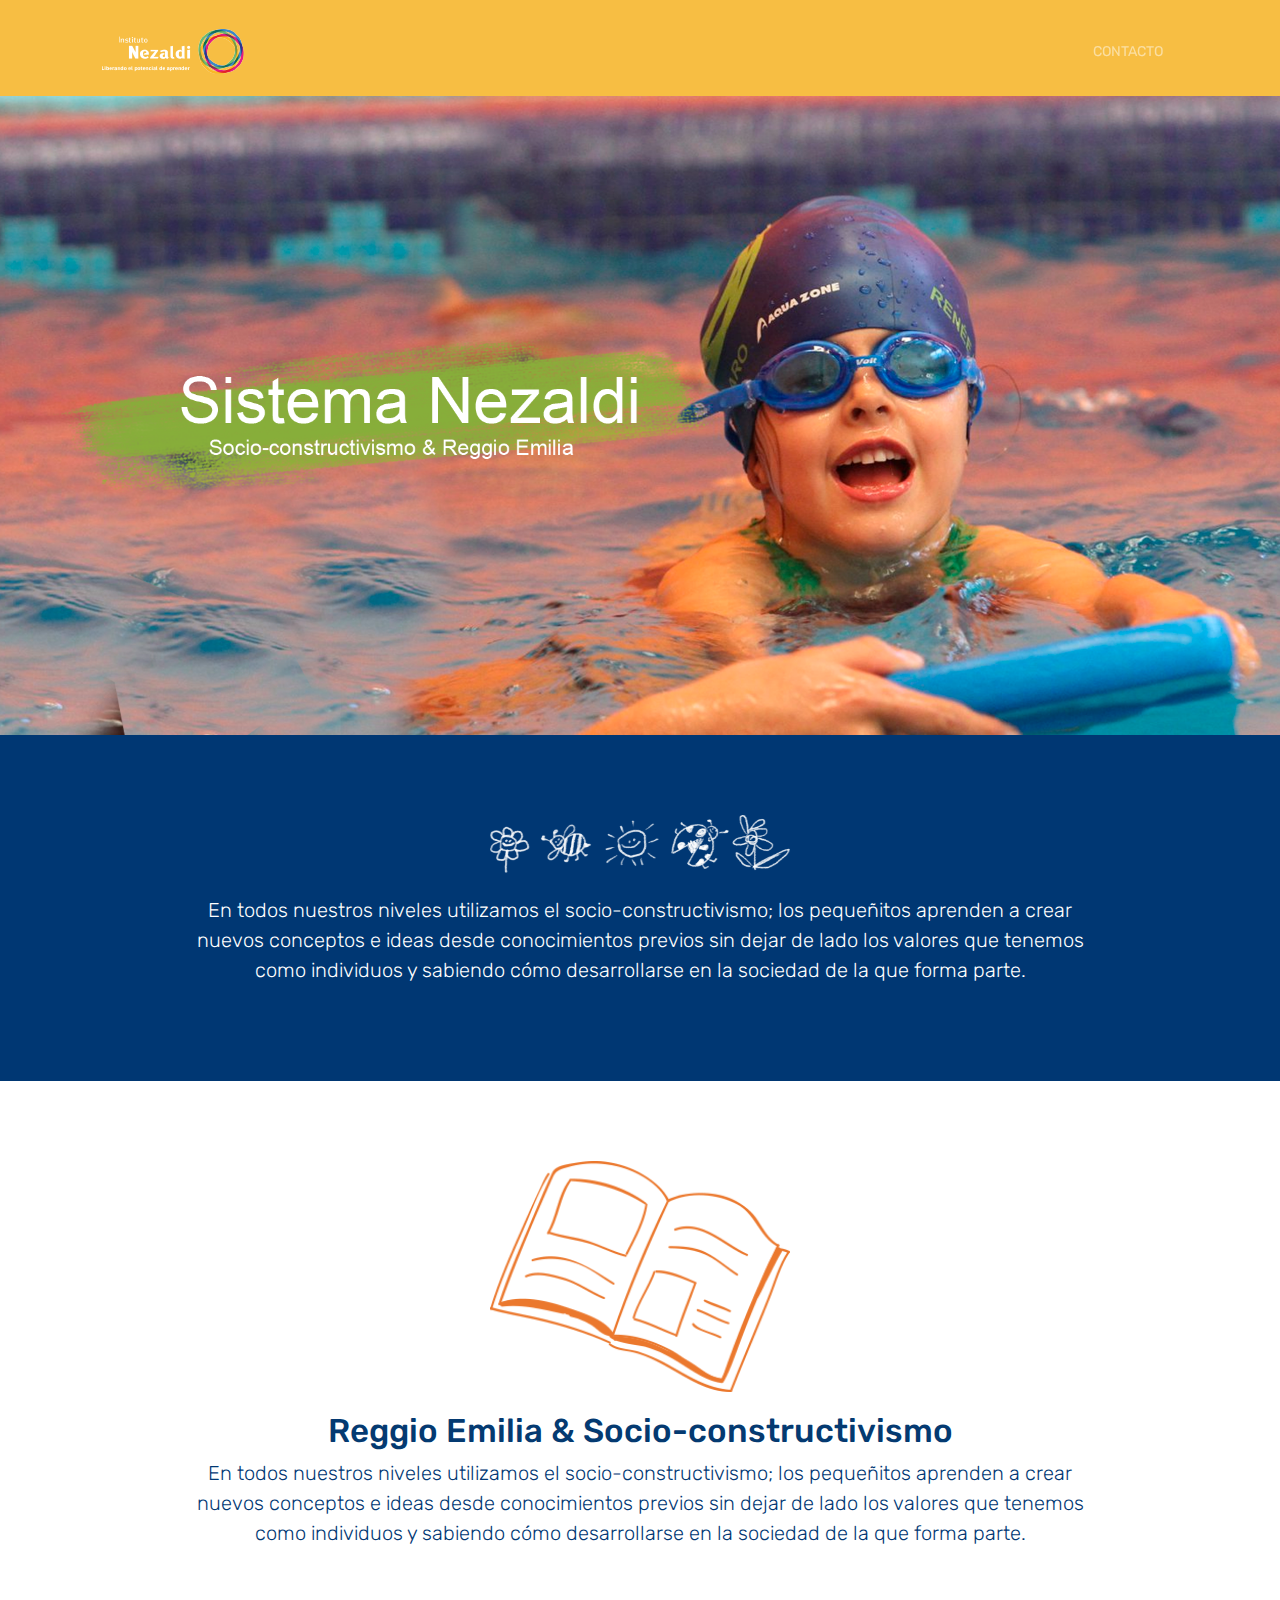
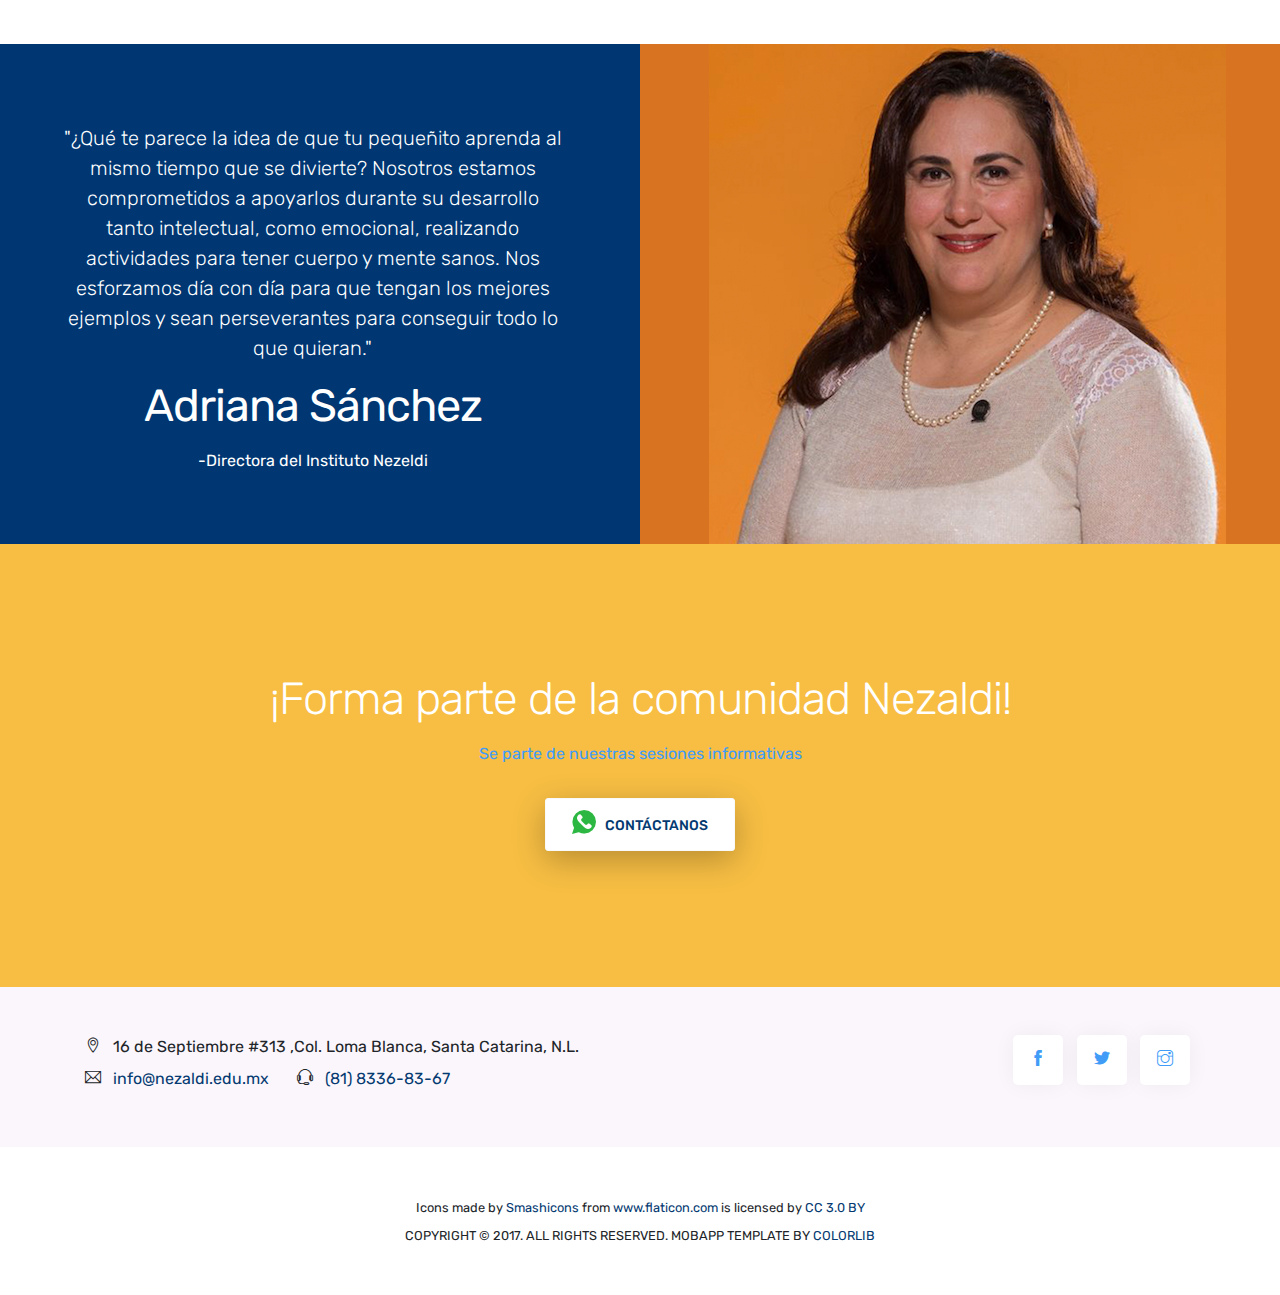
<file: index.html>
<!doctype html>
<html lang="en">

<head>
    <title>Sistema Nezaldi</title>
    <!-- Required meta tags -->
    <meta charset="utf-8">
    <meta name="viewport" content="width=device-width, initial-scale=1, shrink-to-fit=no">
    <meta name="description" content="Mobland - Mobile App Landing Page Template">
    <meta name="keywords" content="HTML5, bootstrap, mobile, app, landing, ios, android, responsive">
	
	<!-- Icon -->
    <!-- <link rel="shortcut icon" href="images/logo2.png" type="image/png"> -->

    <!-- Font -->
    <link rel="dns-prefetch" href="//fonts.googleapis.com">
    <link href="https://fonts.googleapis.com/css?family=Rubik:300,400,500" rel="stylesheet">

    <!-- Bootstrap CSS -->
    <link rel="stylesheet" href="css/bootstrap.min.css">
    <!-- Themify Icons -->
    <link rel="stylesheet" href="css/themify-icons.css">
    <!-- Owl carousel -->
    <link rel="stylesheet" href="css/owl.carousel.min.css">
    <!-- Main css -->
    <link href="css/style.css" rel="stylesheet">
</head>

<body data-spy="scroll" data-target="#navbar" data-offset="30">

    <!-- Nav Menu -->

     <div class="nav-menu fixed-top">
        <div class="container">
            <div class="row">
                <div class="col-md-12">
                    <nav class="navbar navbar-dark navbar-expand-lg">
                        <a class="navbar-brand" href="index.html"><img src="images/logo2.png" class="img-fluid" alt="logo"></a> <button class="navbar-toggler" type="button" data-toggle="collapse" data-target="#navbar" aria-controls="navbar" aria-expanded="false" aria-label="Toggle navigation"> <span class="navbar-toggler-icon"></span> </button>
                        <div class="collapse navbar-collapse" id="navbar">
                            <ul class="navbar-nav ml-auto">
                                <!-- <li class="nav-item"> <a class="nav-link active" href="#home">INICIO<span class="sr-only">(current)</span></a> </li>
                                <li class="nav-item"> <a class="nav-link" href="#features">CARACTERISTICAS</a> </li>
                                <li class="nav-item"> <a class="nav-link" href="#gallery">GALERÍA</a> </li> -->
                                <li class="nav-item"> <a class="nav-link" href="#contact">CONTACTO</a> </li>
                            </ul>
                        </div>
                    </nav>
                </div>
            </div>
        </div>
    </div>

    <!-- HEADER -->
    <header class="bg-gradient" id="home">
        <br>
        <br>
        <br>
        <br>
        <picture>
            <source media="(min-width: 650px)" srcset="images/Pic32.png">
            <source media="(min-width: 465px)" srcset="images/Pic32.png">
            <img src="images/Mobile.png" alt="phone" class="img-fluid">
        </picture>   
    </header>


    <!-- SECTION 1 -->
    <div id="section_1" class="section">
        <div class="container">
            <div class="section-image">
                <img src="images/kids.drawings.white.png" alt="flor, catarina, plantas">
                <!-- <h3>Socio-constructivismo</h3> -->
            </div>
            <div class="section-text">
                <p class="blockquote">En todos nuestros niveles utilizamos el socio-constructivismo; los pequeñitos aprenden a crear nuevos conceptos e ideas desde conocimientos previos sin dejar de lado los valores que tenemos como individuos y sabiendo cómo desarrollarse en la sociedad de la que forma parte.</p>
            </div>
        </div>
    </div>

    
    <!-- SECTION 2 -->
    <div id="section_2" class="section">
        <div class="container">
            <div class="section-image">
                <img src="images/book.icon.png" alt="libro">
                <!-- <h3>Socio-constructivismo</h3> -->
            </div>
            <div class="section-text">
                <h3>Reggio Emilia & Socio-constructivismo</h3>
                <p class="blockquote">En todos nuestros niveles utilizamos el socio-constructivismo; los pequeñitos aprenden a crear nuevos conceptos e ideas desde conocimientos previos sin dejar de lado los valores que tenemos como individuos y sabiendo cómo desarrollarse en la sociedad de la que forma parte.</p>
            </div>
        </div>
    </div>


    <!-- SECTION 3 -->
    <div id="section_3">
        <div class="row">
            <div class="col-md-6 d-flex align-items-center blue-side">
                <div class="section-text">
                    <br>
                    <p class="blockquote">"¿Qué te parece la idea de que tu pequeñito aprenda al mismo tiempo que se divierte? Nosotros estamos comprometidos a apoyarlos durante su desarrollo tanto intelectual, como emocional, realizando actividades para tener cuerpo y mente sanos. Nos esforzamos día con día para que tengan los mejores ejemplos y sean perseverantes para conseguir todo lo que quieran." </p>
                    <h2><b>Adriana Sánchez</b></h2>
                    <p>-Directora del Instituto Nezeldi</p>
                </div>
            </div>
            <div class="col-md-6 orange-side sec">
                <img src="images/principal.png" alt="directora" class="img-fluid center">
            </div>
        </div>
    </div>





<!--     <div class="section">
        <div class="container">
            <div class="row">
                <div class="col-md-6">
                    <img src="images/Pic1.png" alt="niño frente a espejo" class="img-fluid">
                </div>
                <div class="col-md-6 d-flex align-items-center">
                    <div>
                        <h2>Aprendizaje único</h2>
                        <p class="mb-2">En Instituto Nezaldi alentamos a tu pequeñito a siempre confiar en sí mismo atreviéndose a experimentar cosas nuevas que representan un aprendizaje positivo para él, tomando decisiones con libertad, disciplina y responsabilidad, aprendiendo a ser autosuficientes y creativos. </p>
                </div>
            </div>
        </div>
        <br>
        <br>
        <br>
    </div> -->



 <!--    <div id="features">
        
        <div class="section light-bg">
            <div class="container">
                <div class="section-title">
                    <small>Características</small>
                    <h3>Cómo lo hacemos</h3>
                </div>

                <ul class="nav nav-tabs nav-justified" role="tablist">
                    <li class="nav-item">
                        <a class="nav-link active" data-toggle="tab" href="#communication">Aprendizaje multifuncional</a>
                    </li>
                    <li class="nav-item">
                        <a class="nav-link" data-toggle="tab" href="#schedule">Desarrollo cultural</a>
                    </li>
                    <li class="nav-item">
                        <a class="nav-link" data-toggle="tab" href="#messages">Autoconfianza</a>
                    </li>
                </ul>
                <div class="tab-content">
                    <div class="tab-pane fade show active" id="communication">
                        <div class="d-flex flex-column flex-lg-row">
                            <img src="images/book.icon.png" alt="graphic" class="img-fluid rounded align-self-start mr-lg-5 mb-5 mb-lg-0">
                            <div>
                                <h2>Aprendizaje multifuncional</h2>
                                <p class="lead">Sabemos que cada niño tiene su forma de aprender por lo que nos adaptamos a su ritmo y adecuamos las enseñanzas para que puedan explotar todo su pontencial. </p>
                            </div>
                        </div>
                    </div>
                    <div class="tab-pane fade" id="schedule">
                        <div class="d-flex flex-column flex-lg-row">
                            <div>
                                <h2>Desarrollo cultural</h2>
                                <p class="lead">Enseñamos a los pequeñitos a apreciar y respetar las demás Desarrollo culturals, creando ciudadanos globales capaces de desarrollarse fuera de su entorno usual. </p>
                            </div>
                            <img src="images/lens.icon.png" alt="graphic" class="img-fluid rounded align-self-start mr-lg-5 mb-5 mb-lg-0">
                        </div>
                    </div>
                    <div class="tab-pane fade" id="messages">
                        <div class="d-flex flex-column flex-lg-row">
                            <img src="images/pencil.icon.png" alt="graphic" class="img-fluid rounded align-sFelf-start mr-lg-5 mb-5 mb-lg-0">
                            <div>
                                <h2>Autoconfianza</h2>
                                <p class="lead">Respetamos, aceptamos y desarrollamos las ideas de todos nuestros pequeñitos para que crezcan seguros de sí mismos. </p>
                            </div>
                        </div>
                    </div>
                </div>

            </div>
        </div>


        <div class="section light-bg">

            <div class="container">
                <div class="row">
                    <div class="col-md-8 d-flex align-items-center">
                        <ul class="list-unstyled ui-steps">
                            <li class="media">
                                <div class="circle-icon mr-4">1</div>
                                <div class="media-body">
                                    <h5>Aprendizaje multifuncional</h5>
                                    <p>Sabemos que cada niño tiene su forma de aprender por lo que nos adaptamos a su ritmo y adecuamos las enseñanzas para que puedan explotar todo su pontencial.  </p>
                                </div>
                            </li>
                            <li class="media my-4">
                                <div class="circle-icon mr-4">2</div>
                                <div class="media-body">
                                    <h5>Desarrollo cultural</h5>
                                    <p>Enseñamos a los pequeñitos a apreciar y respetar las demás Desarrollo culturals, creando ciudadanos globales capaces de desarrollarse fuera de su entorno usual.</p>
                                </div>
                            </li>
                            <li class="media">
                                <div class="circle-icon mr-4">3</div>
                                <div class="media-body">
                                    <h5>Autoconfianza</h5>
                                    <p>Respetamos, aceptamos y desarrollamos las ideas de todos nuestros pequeñitos para que crezcan seguros de sí mismos. </p>
                                </div>
                            </li>
                        </ul>
                    </div>
                    <div class="col-md-4">
                        <picture>
                            <source media="(min-width: 650px)" srcset="images/icons.png">
                            <source media="(min-width: 465px)" srcset="images/icons.png">
                            <img src="images/lens.icon.png" alt="phone" class="img-fluid">
                        </picture> 
                        <img src="images/icons.png" alt="iphone" class="img-fluid"> 
                    </div>
                </div>
            </div>
        </div>
    </div>
    </div>

-->

<!-- <div class="section light-bg" id="gallery">
        <div class="container">
            <div class="section-title">
                <small>GALERÍA</small>
                <h3>Instalaciones</h3>
            </div>

            <div class="img-gallery owl-carousel owl-theme">
                <img src="images/Pic1.png" alt="image">
                <img src="images/Pic2.png" alt="image">
                <img src="images/Pic3.png" alt="image">
                <img src="images/screen1.jpg" alt="image">
            </div>
        </div>
    </div> -->
  

    <div class="section bg-gradient">
        <div class="container">
            <div class="call-to-action">
                <h2>¡Forma parte de la comunidad Nezaldi!</h2>
                <p class="tagline"><b>Se parte de nuestras sesiones informativas</b> </p>
                <div class="my-4">
                    <a href="https://api.whatsapp.com/send?phone=528441868125&text=Me%20gustar%C3%ADa%20realizar%20una%20cita%20para%20conocer%20m%C3%A1s%20informaci%C3%B3n%20del%20Instituto%20Nezaldi" target="_blank" class="btn btn-light"><img src="images/whatsapp.png" alt="icon"> Contáctanos</a>
                </div>
            </div>
        </div>

    </div>
    <!-- // end .section -->

    <div class="light-bg py-5" id="contact">
        <div class="container">
            <div class="row">
                <div class="col-lg-6 text-center text-lg-left">
                    <p class="mb-2"> <span class="ti-location-pin mr-2"></span> 16 de Septiembre #313 ,Col. Loma Blanca, Santa Catarina, N.L.</p>
                    <div class=" d-block d-sm-inline-block">
                        <p class="mb-2">
                            <span class="ti-email mr-2"></span> <a class="mr-4" href="mailto:info@nezaldi.edu.mx">info@nezaldi.edu.mx</a>
                        </p>
                    </div>
                    <div class="d-block d-sm-inline-block">
                        <p class="mb-0">
                            <span class="ti-headphone-alt mr-2"></span> <a href="tel:(81) 8336-83-67">(81) 8336-83-67</a>
                        </p>
                    </div>

                </div>
                <div class="col-lg-6">
                    <div class="social-icons">
                        <a href="#"><span class="ti-facebook"></span></a>
                        <a href="#"><span class="ti-twitter-alt"></span></a>
                        <a href="#"><span class="ti-instagram"></span></a>
                    </div>
                </div>
            </div>
        </div>
    </div>

    <!-- // end .section -->
    <footer class="my-5 text-center">
        <!-- Copyright removal is not prohibited! -->
         <p class="mb-1"><small>Icons made by <a href="https://www.flaticon.com/authors/smashicons" title="Smashicons">Smashicons</a> from <a href="https://www.flaticon.com/" title="Flaticon">www.flaticon.com</a> is licensed by <a href="http://creativecommons.org/licenses/by/3.0/" title="Creative Commons BY 3.0" target="_blank">CC 3.0 BY</a></small></p>
        <p class="mb-1"><small>COPYRIGHT © 2017. ALL RIGHTS RESERVED. MOBAPP TEMPLATE BY <a href="https://colorlib.com">
        COLORLIB</a></small></p>

         <!-- <small>
            <a href="#" class="m-2">PRESS</a>
            <a href="#" class="m-2">TERMS</a>
            <a href="#" class="m-2">PRIVACY</a>
        </small> -->
    </footer>

    <!-- jQuery and Bootstrap -->
    <script src="js/jquery-3.2.1.min.js"></script>
    <script src="js/bootstrap.bundle.min.js"></script>
    <!-- Plugins JS -->
    <script src="js/owl.carousel.min.js"></script>
    <!-- Custom JS -->
    <script src="js/script.js"></script>

</body>

</html>
</file>
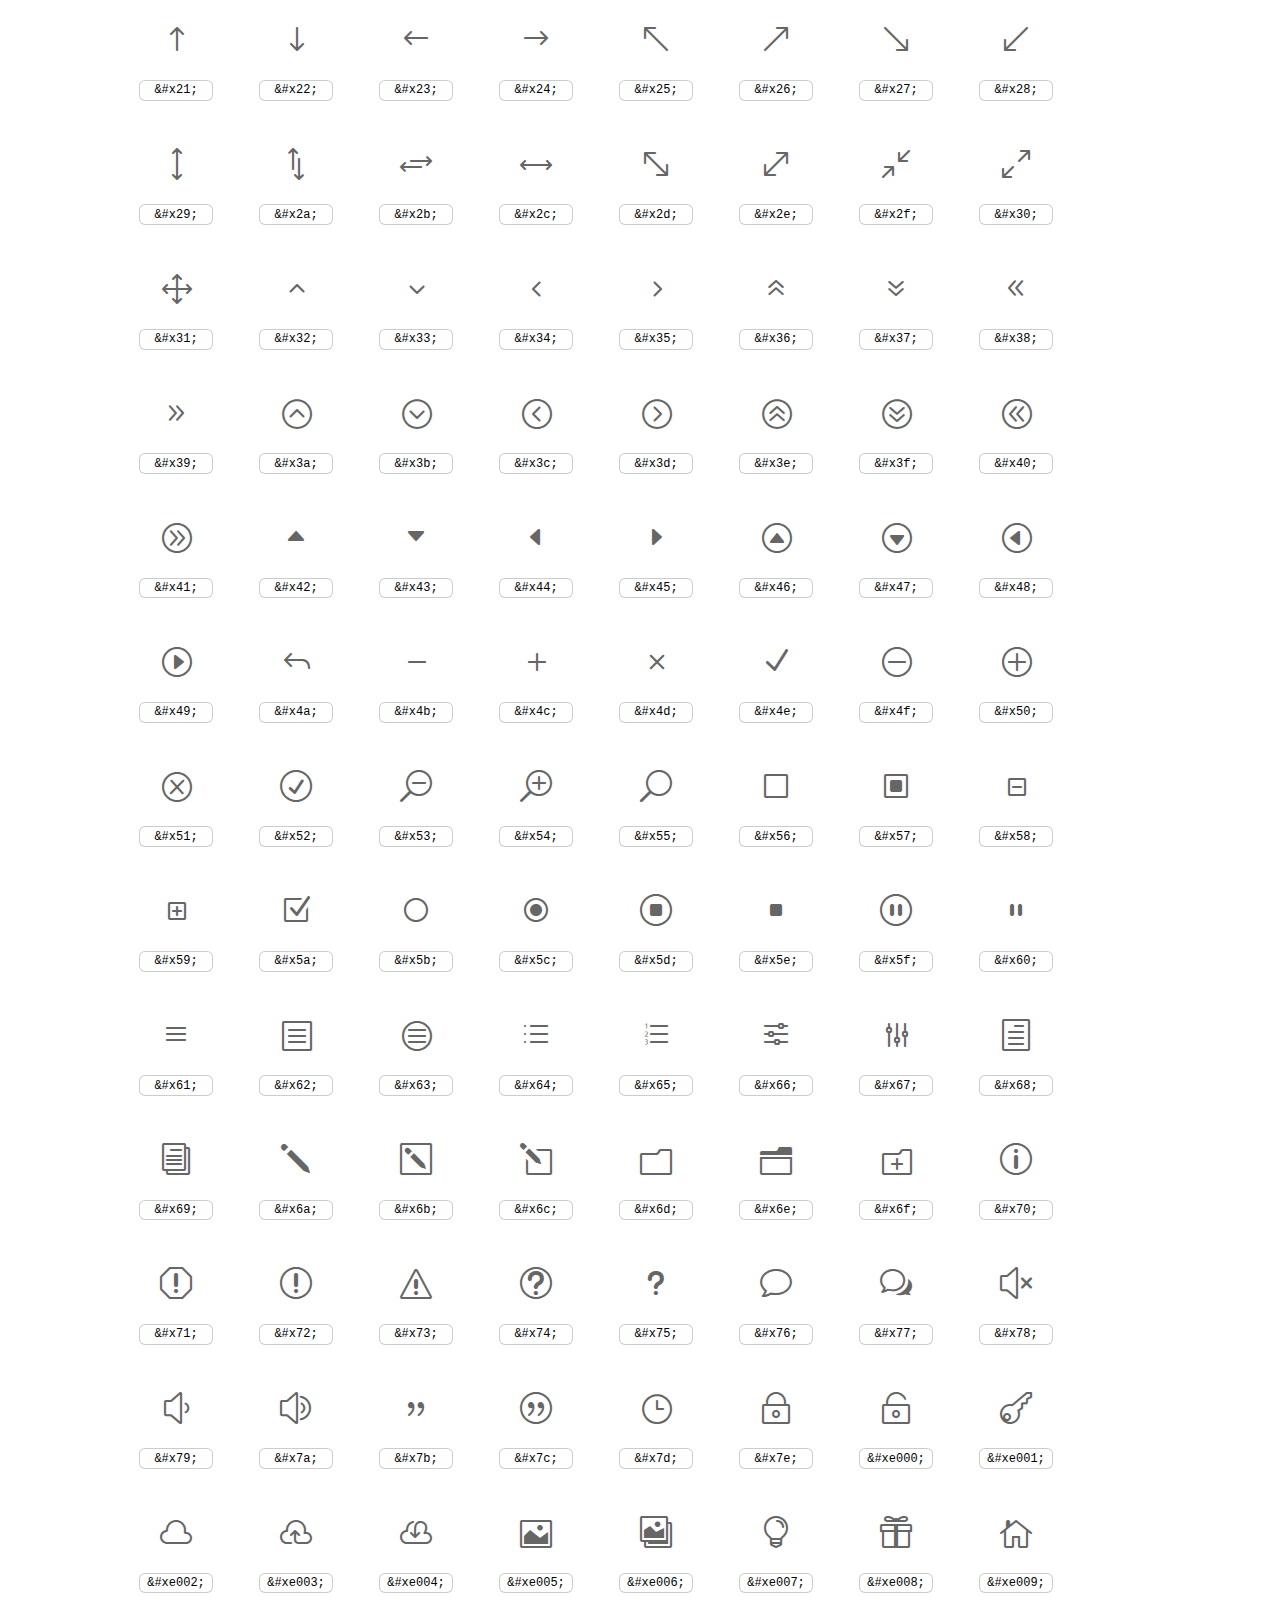
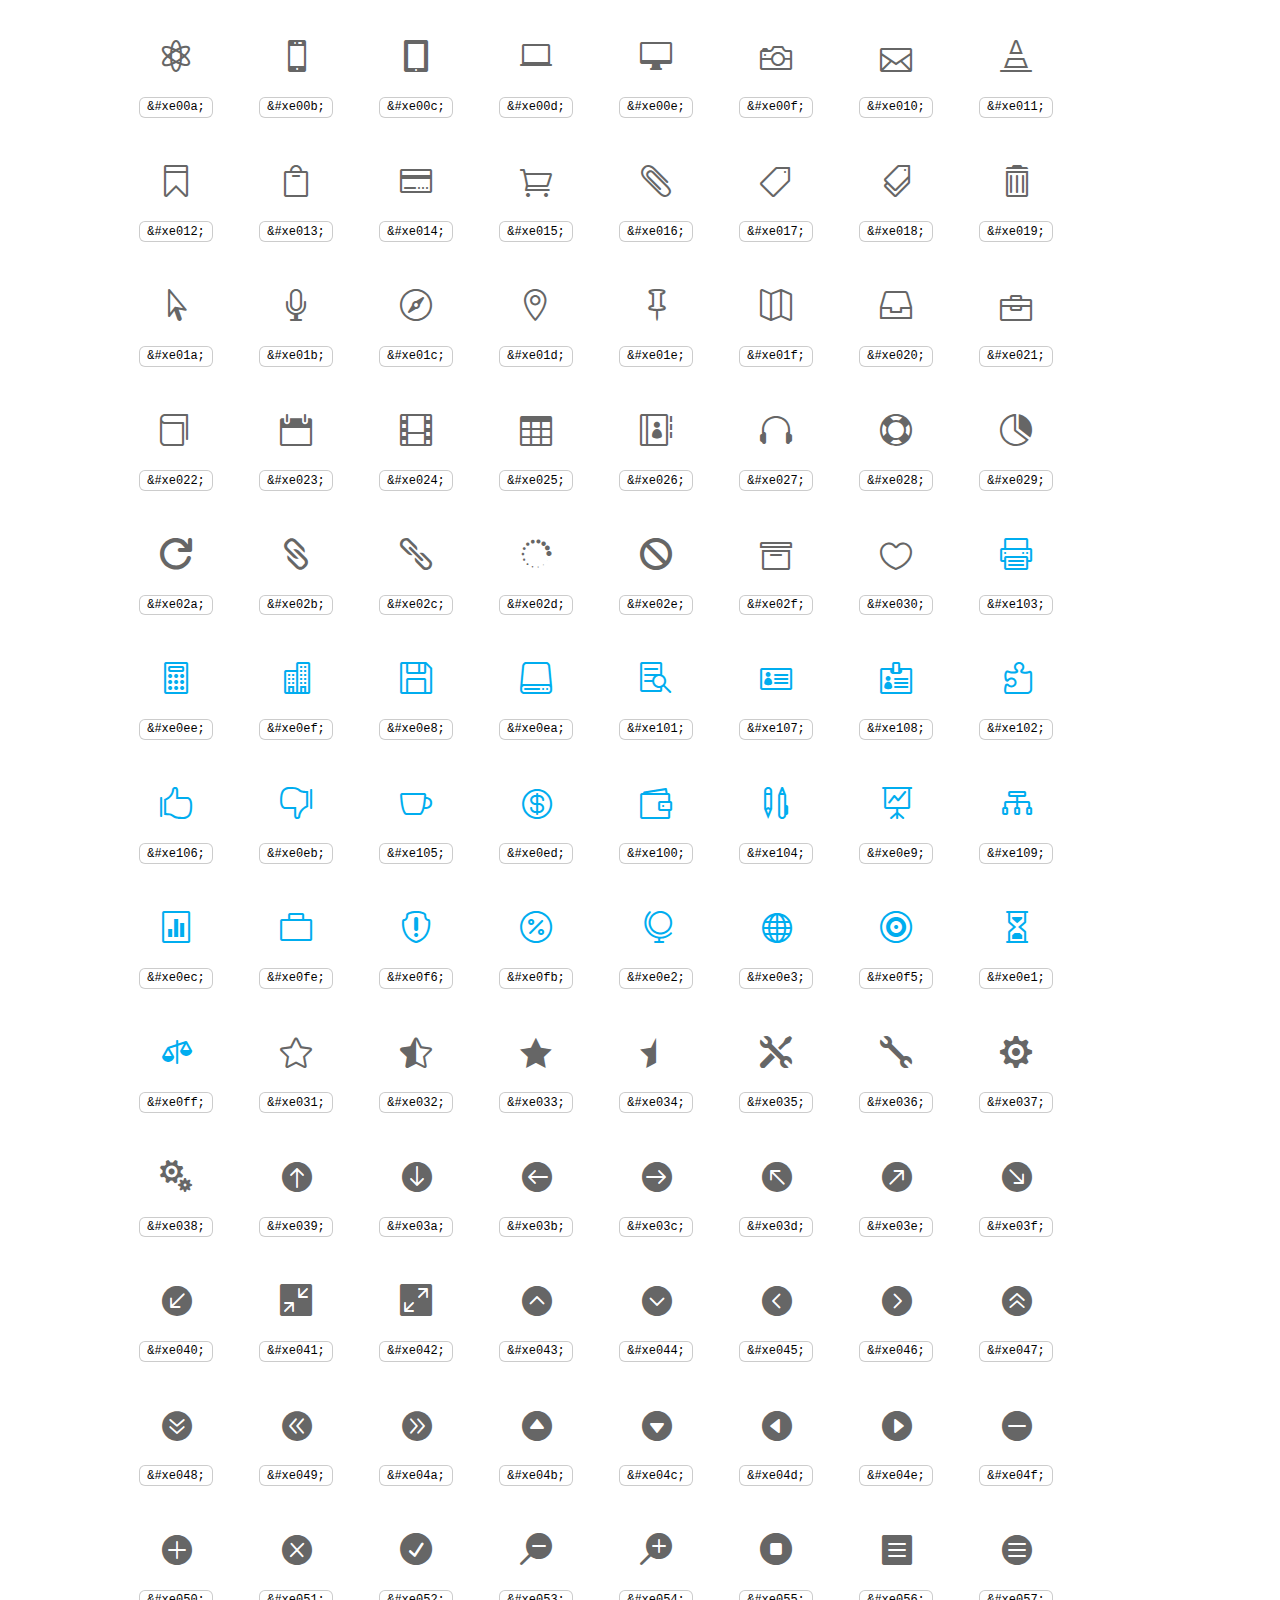
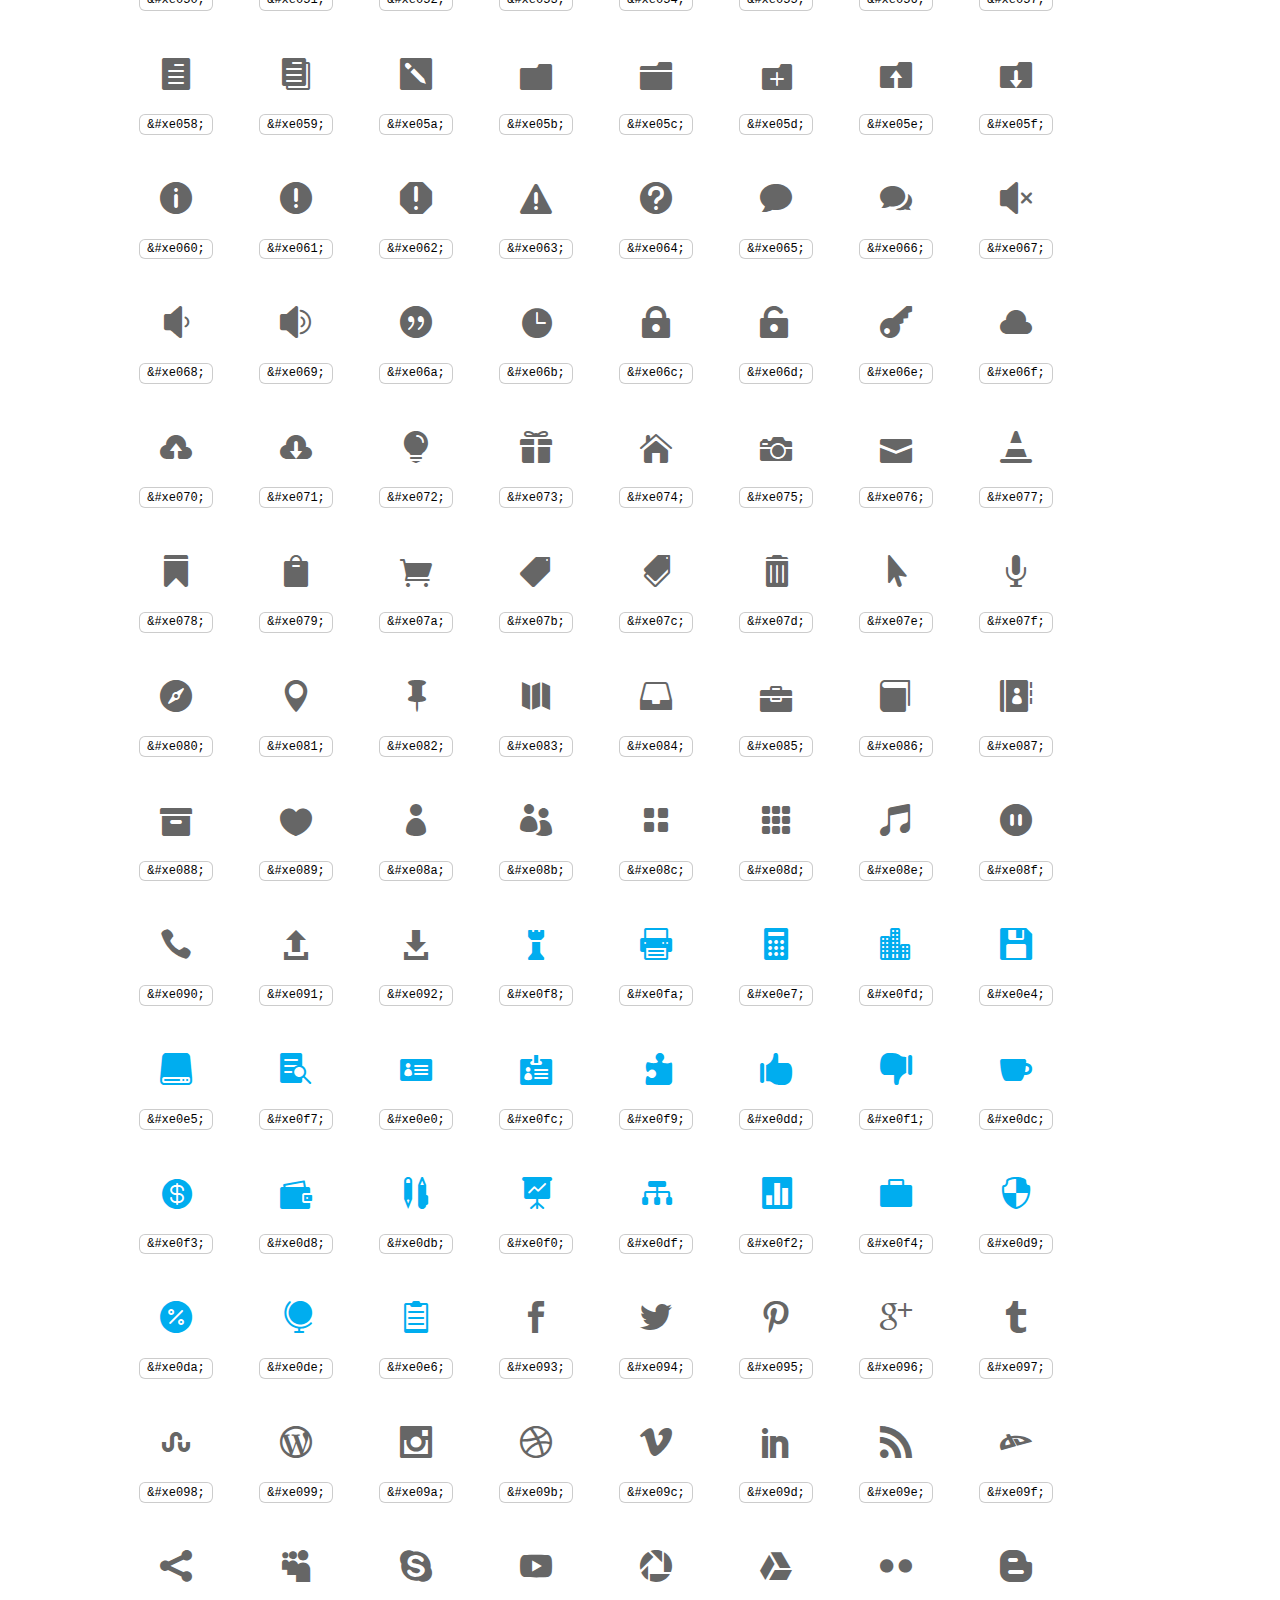
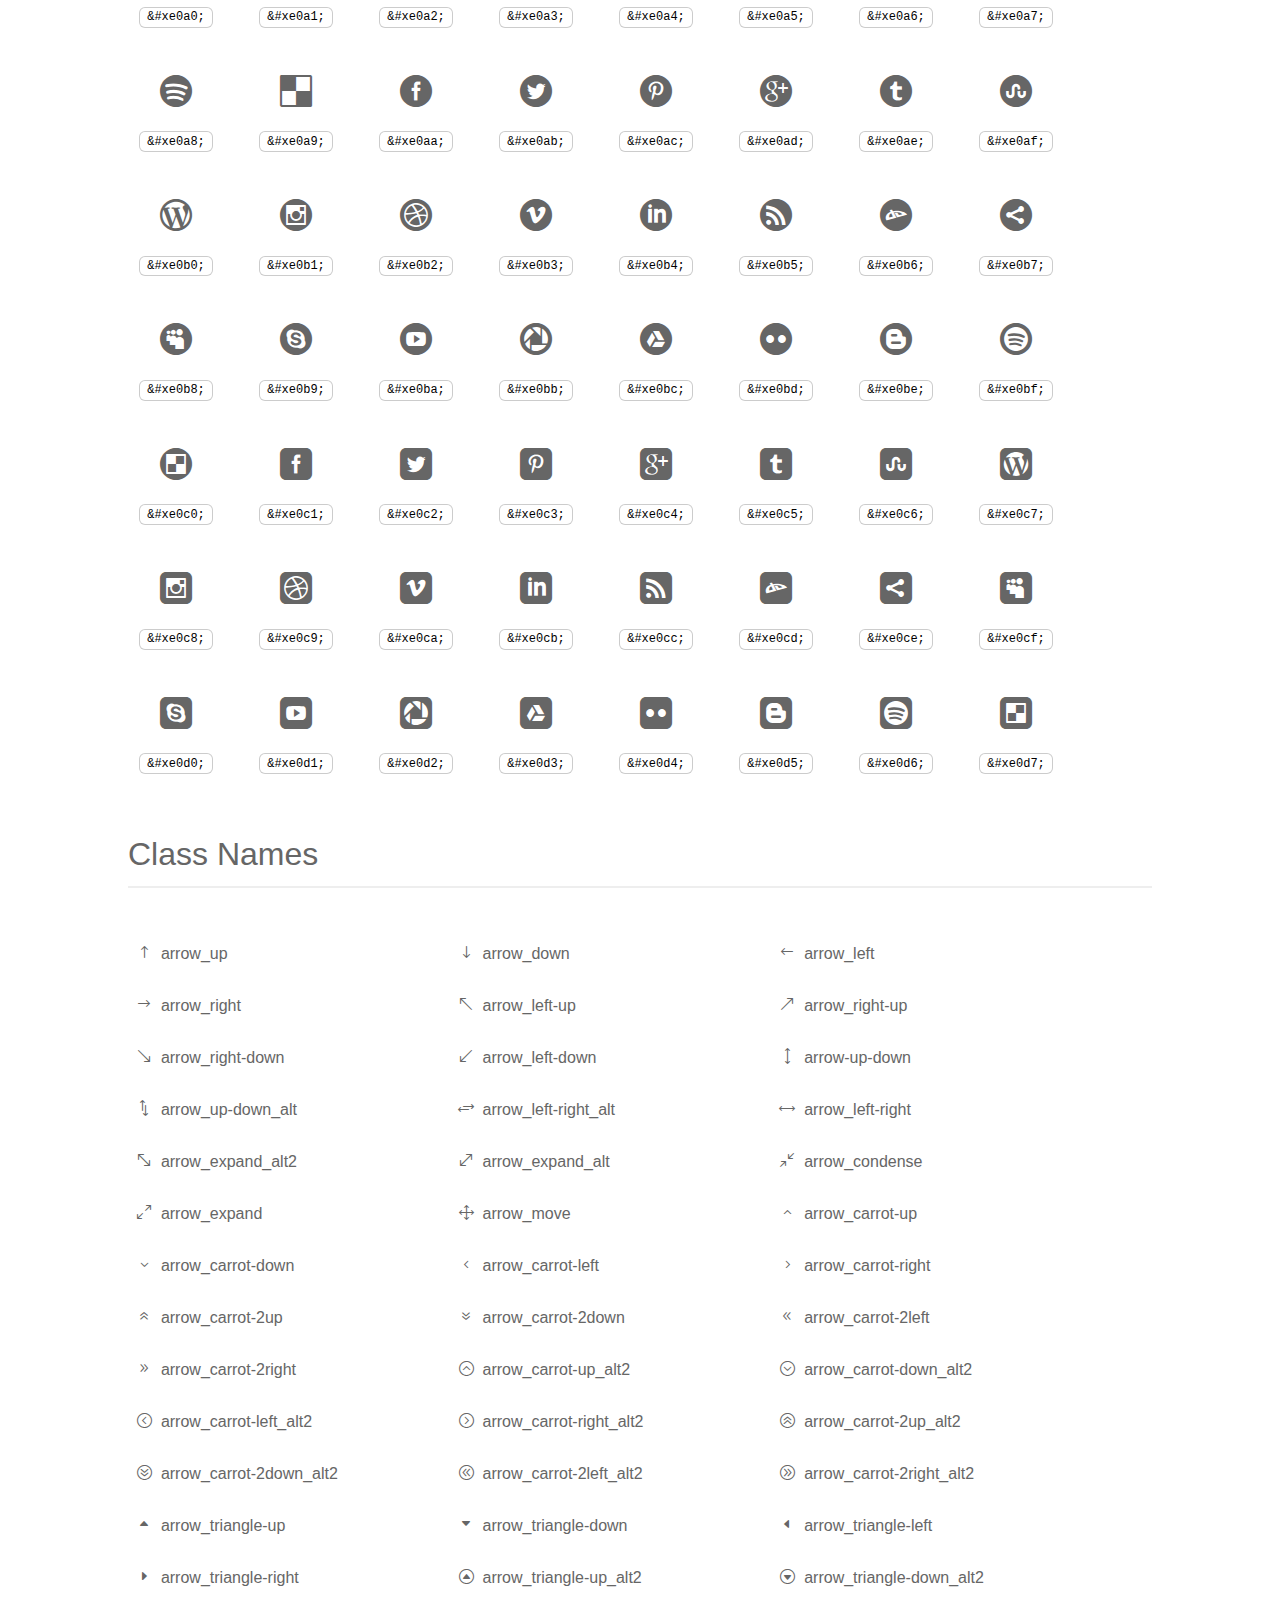
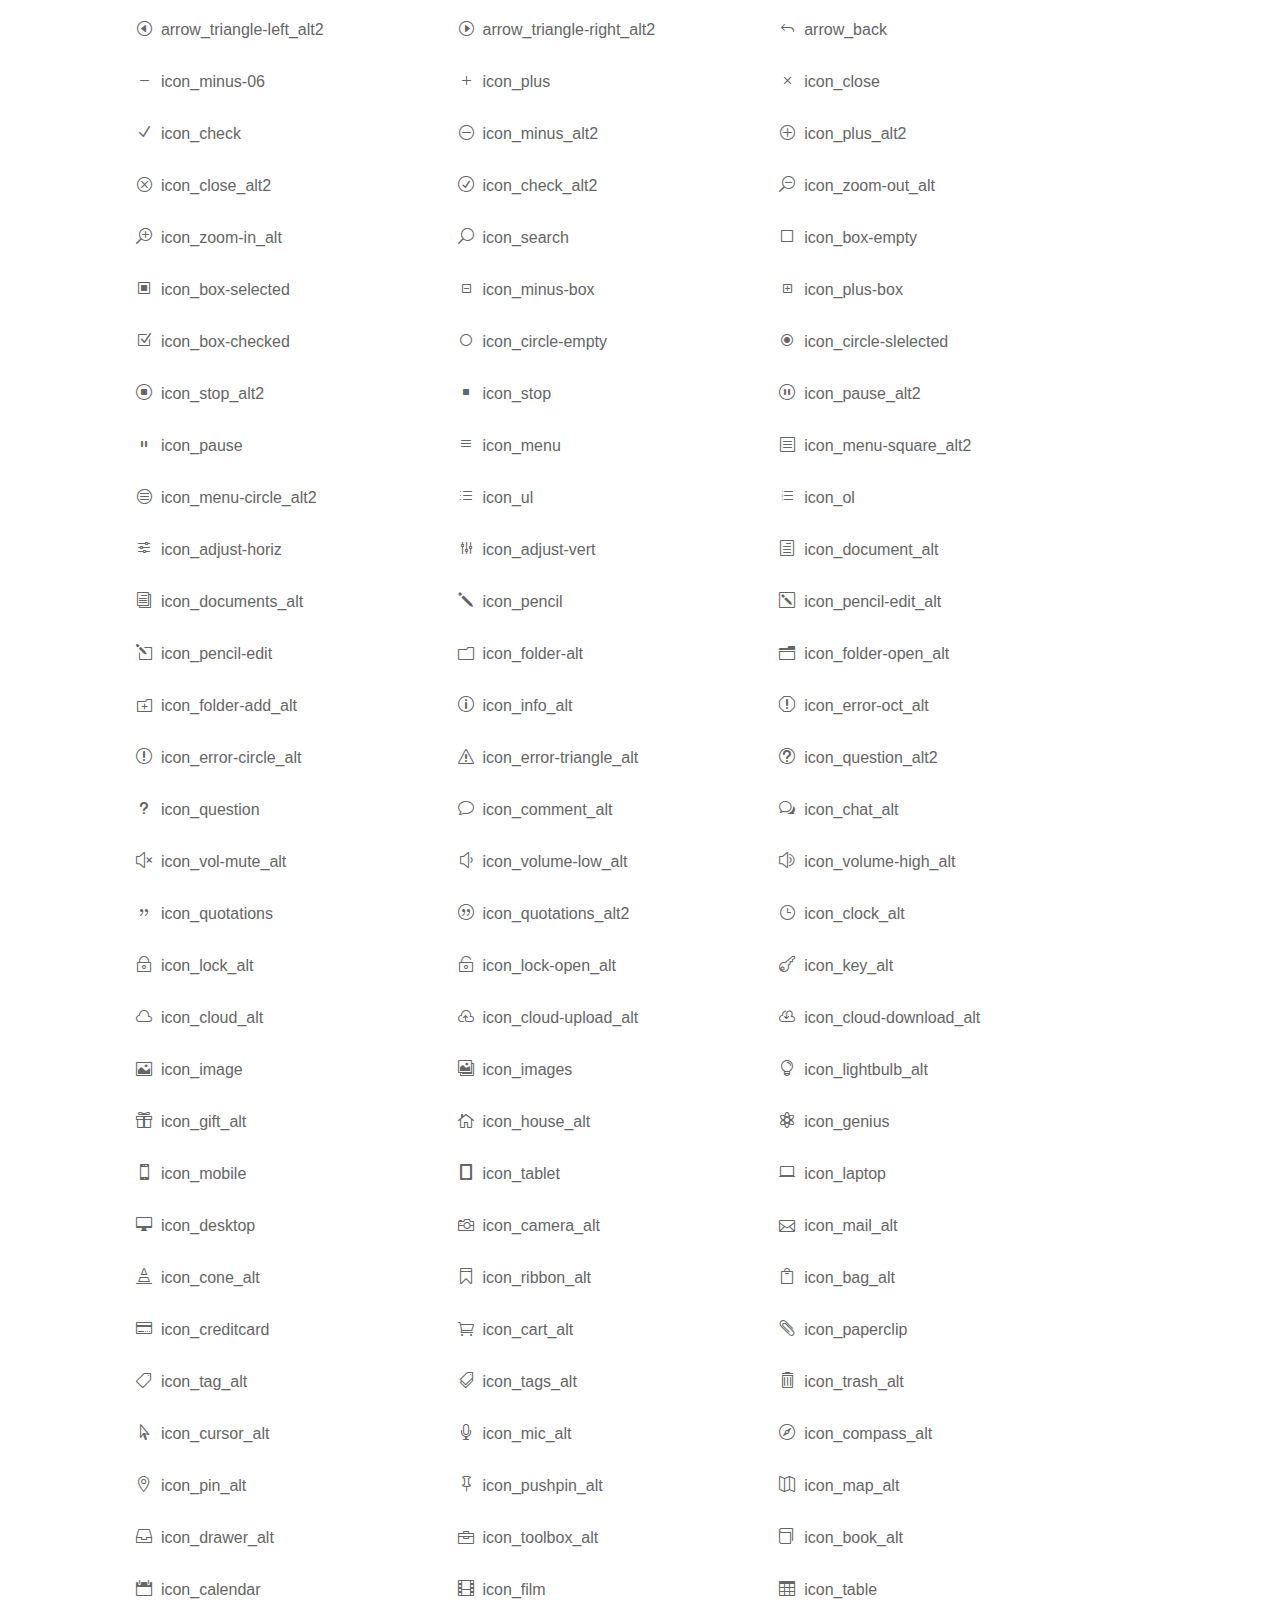
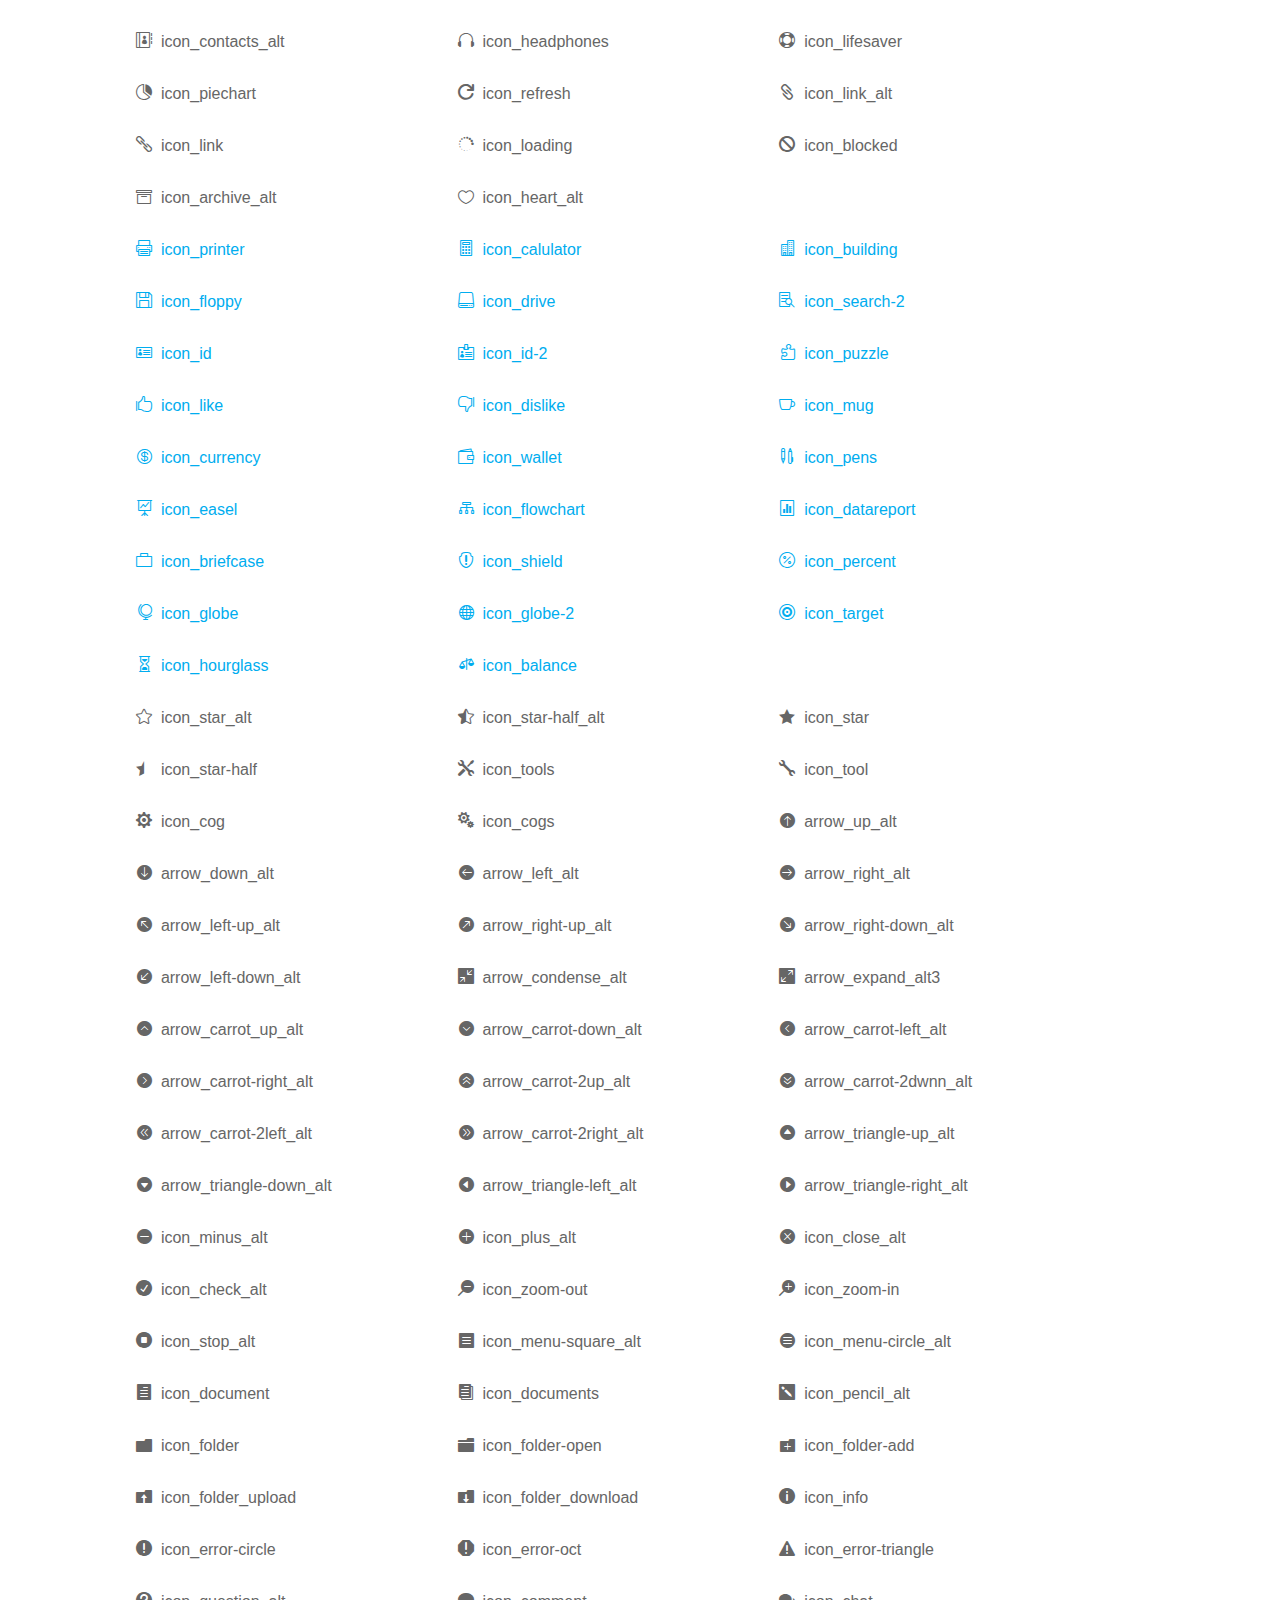
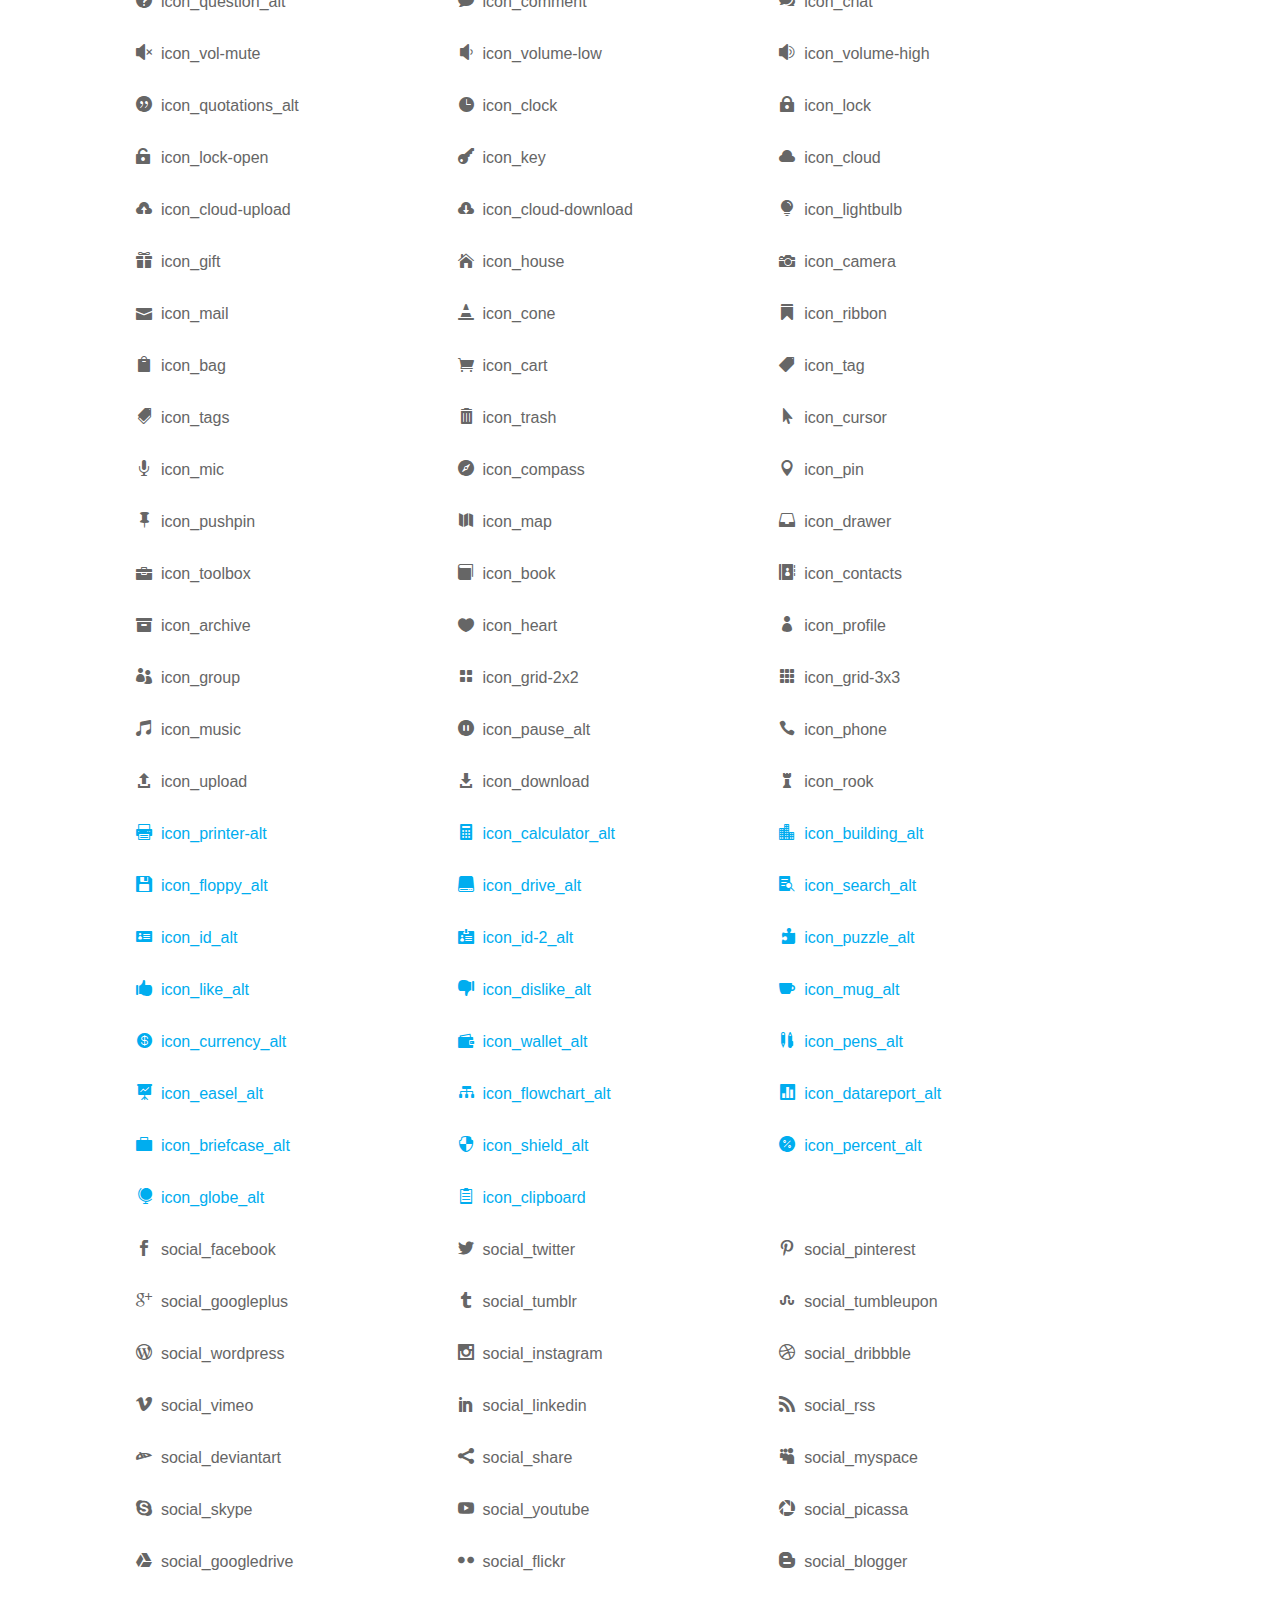
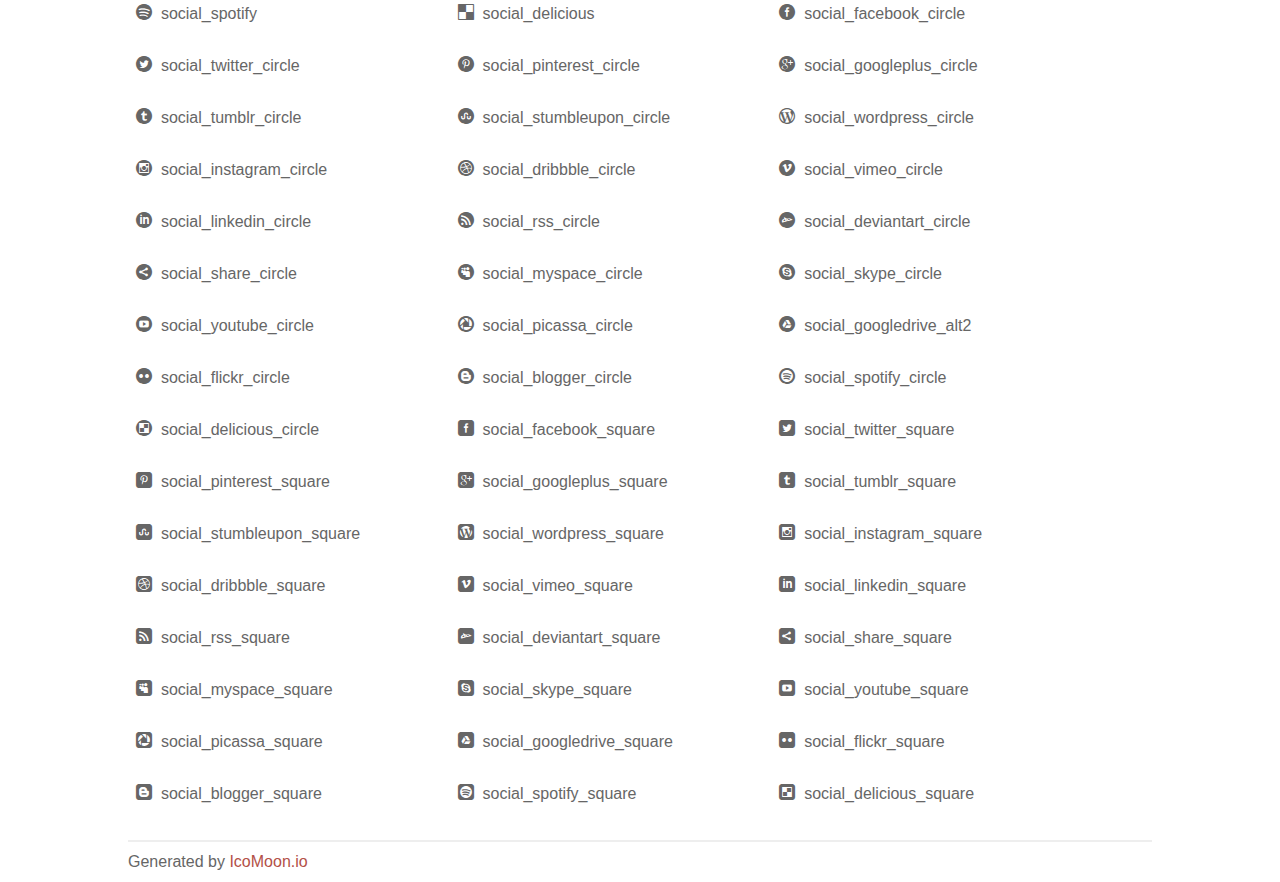
<file: assets/plugins/elegant_font/css/index.html>
<!doctype html>
<html>
<head>
<title>Your Font/Glyphs</title>
<link rel="stylesheet" href="style.css" />
<!--[if lte IE 7]><script src="lte-ie7.js"></script><![endif]-->
<style>
	section, header, footer {display: block;}
	body {
		font-family: sans-serif;
		color: #666;
		line-height: 1.5;
		font-size: 1em;
	}
	* {
		-moz-box-sizing: border-box;
		-webkit-box-sizing: border-box;
		box-sizing: border-box;
		margin: 0;
		padding: 0;
	}
	.glyph {
		float: left;
		text-align: center;
		padding: .75em;
		margin: .4em 1.5em .75em 0;
		width: 6em;
		text-shadow: none;
	}
	
	.glyph input {
		font-family: consolas, monospace;
		font-size: 12px;
		width: 100%;
		text-align: center;
		border: 0;
		box-shadow: 0 0 0 1px #ccc;
		padding: .2em;
                -moz-border-radius: 5px;
                -webkit-border-radius: 5px;
	}
	
	

	.new {
		color:#00adef !important;
	}

	
	.w-main {
		width: 80%;
	}
	.centered {
		margin-left: auto;
		margin-right: auto;
	}
	.fs1 {
		font-size: 2em;
	}
	header {
		margin: 2em 0;
		padding-bottom: .5em;
		color: #666;
		box-shadow: 0 2px #eee;
	}
	header h1 {
		font-size: 2em;
		font-weight: normal;
	}
	.clearfix:before, .clearfix:after { content: ""; display: table; }
	.clearfix:after, .clear { clear: both; }
	footer {
		margin-top: 2em;
		padding: .5em 0;
		box-shadow: 0 -2px #eee;
	}
	a, a:visited {
		color: #B35047;
		text-decoration: none;
	}
	a:hover, a:focus {color: #000;}
	
	.box1 {
		font-size: 16px;
		display: inline-block;
		width: 30%;
		padding: .25em .5em;
		margin: 20px 10px 0 0;
	}
</style>
</head>
<body>
	<div class="w-main centered">
	<section class="mtm clearfix" id="glyphs">
	<div class="glyph">
		<div class="fs1" aria-hidden="true" data-icon="&#x21;"></div>
		<input type="text" readonly value="&amp;#x21;" />
	</div>
	<div class="glyph">
		<div class="fs1" aria-hidden="true" data-icon="&#x22;"></div>
		<input type="text" readonly value="&amp;#x22;" />
	</div>
	<div class="glyph">
		<div class="fs1" aria-hidden="true" data-icon="&#x23;"></div>
		<input type="text" readonly value="&amp;#x23;" />
	</div>
	<div class="glyph">
		<div class="fs1" aria-hidden="true" data-icon="&#x24;"></div>
		<input type="text" readonly value="&amp;#x24;" />
	</div>
	<div class="glyph">
		<div class="fs1" aria-hidden="true" data-icon="&#x25;"></div>
		<input type="text" readonly value="&amp;#x25;" />
	</div>
	<div class="glyph">
		<div class="fs1" aria-hidden="true" data-icon="&#x26;"></div>
		<input type="text" readonly value="&amp;#x26;" />
	</div>
	<div class="glyph">
		<div class="fs1" aria-hidden="true" data-icon="&#x27;"></div>
		<input type="text" readonly value="&amp;#x27;" />
	</div>
	<div class="glyph">
		<div class="fs1" aria-hidden="true" data-icon="&#x28;"></div>
		<input type="text" readonly value="&amp;#x28;" />
	</div>
	<div class="glyph">
		<div class="fs1" aria-hidden="true" data-icon="&#x29;"></div>
		<input type="text" readonly value="&amp;#x29;" />
	</div>
	<div class="glyph">
		<div class="fs1" aria-hidden="true" data-icon="&#x2a;"></div>
		<input type="text" readonly value="&amp;#x2a;" />
	</div>
	<div class="glyph">
		<div class="fs1" aria-hidden="true" data-icon="&#x2b;"></div>
		<input type="text" readonly value="&amp;#x2b;" />
	</div>
	<div class="glyph">
		<div class="fs1" aria-hidden="true" data-icon="&#x2c;"></div>
		<input type="text" readonly value="&amp;#x2c;" />
	</div>
	<div class="glyph">
		<div class="fs1" aria-hidden="true" data-icon="&#x2d;"></div>
		<input type="text" readonly value="&amp;#x2d;" />
	</div>
	<div class="glyph">
		<div class="fs1" aria-hidden="true" data-icon="&#x2e;"></div>
		<input type="text" readonly value="&amp;#x2e;" />
	</div>
	<div class="glyph">
		<div class="fs1" aria-hidden="true" data-icon="&#x2f;"></div>
		<input type="text" readonly value="&amp;#x2f;" />
	</div>
	<div class="glyph">
		<div class="fs1" aria-hidden="true" data-icon="&#x30;"></div>
		<input type="text" readonly value="&amp;#x30;" />
	</div>
	<div class="glyph">
		<div class="fs1" aria-hidden="true" data-icon="&#x31;"></div>
		<input type="text" readonly value="&amp;#x31;" />
	</div>
	<div class="glyph">
		<div class="fs1" aria-hidden="true" data-icon="&#x32;"></div>
		<input type="text" readonly value="&amp;#x32;" />
	</div>
	<div class="glyph">
		<div class="fs1" aria-hidden="true" data-icon="&#x33;"></div>
		<input type="text" readonly value="&amp;#x33;" />
	</div>
	<div class="glyph">
		<div class="fs1" aria-hidden="true" data-icon="&#x34;"></div>
		<input type="text" readonly value="&amp;#x34;" />
	</div>
	<div class="glyph">
		<div class="fs1" aria-hidden="true" data-icon="&#x35;"></div>
		<input type="text" readonly value="&amp;#x35;" />
	</div>
	<div class="glyph">
		<div class="fs1" aria-hidden="true" data-icon="&#x36;"></div>
		<input type="text" readonly value="&amp;#x36;" />
	</div>
	<div class="glyph">
		<div class="fs1" aria-hidden="true" data-icon="&#x37;"></div>
		<input type="text" readonly value="&amp;#x37;" />
	</div>
	<div class="glyph">
		<div class="fs1" aria-hidden="true" data-icon="&#x38;"></div>
		<input type="text" readonly value="&amp;#x38;" />
	</div>
	<div class="glyph">
		<div class="fs1" aria-hidden="true" data-icon="&#x39;"></div>
		<input type="text" readonly value="&amp;#x39;" />
	</div>
	<div class="glyph">
		<div class="fs1" aria-hidden="true" data-icon="&#x3a;"></div>
		<input type="text" readonly value="&amp;#x3a;" />
	</div>
	<div class="glyph">
		<div class="fs1" aria-hidden="true" data-icon="&#x3b;"></div>
		<input type="text" readonly value="&amp;#x3b;" />
	</div>
	<div class="glyph">
		<div class="fs1" aria-hidden="true" data-icon="&#x3c;"></div>
		<input type="text" readonly value="&amp;#x3c;" />
	</div>
	<div class="glyph">
		<div class="fs1" aria-hidden="true" data-icon="&#x3d;"></div>
		<input type="text" readonly value="&amp;#x3d;" />
	</div>
	<div class="glyph">
		<div class="fs1" aria-hidden="true" data-icon="&#x3e;"></div>
		<input type="text" readonly value="&amp;#x3e;" />
	</div>
	<div class="glyph">
		<div class="fs1" aria-hidden="true" data-icon="&#x3f;"></div>
		<input type="text" readonly value="&amp;#x3f;" />
	</div>
	<div class="glyph">
		<div class="fs1" aria-hidden="true" data-icon="&#x40;"></div>
		<input type="text" readonly value="&amp;#x40;" />
	</div>
	<div class="glyph">
		<div class="fs1" aria-hidden="true" data-icon="&#x41;"></div>
		<input type="text" readonly value="&amp;#x41;" />
	</div>
	<div class="glyph">
		<div class="fs1" aria-hidden="true" data-icon="&#x42;"></div>
		<input type="text" readonly value="&amp;#x42;" />
	</div>
	<div class="glyph">
		<div class="fs1" aria-hidden="true" data-icon="&#x43;"></div>
		<input type="text" readonly value="&amp;#x43;" />
	</div>
	<div class="glyph">
		<div class="fs1" aria-hidden="true" data-icon="&#x44;"></div>
		<input type="text" readonly value="&amp;#x44;" />
	</div>
	<div class="glyph">
		<div class="fs1" aria-hidden="true" data-icon="&#x45;"></div>
		<input type="text" readonly value="&amp;#x45;" />
	</div>
	<div class="glyph">
		<div class="fs1" aria-hidden="true" data-icon="&#x46;"></div>
		<input type="text" readonly value="&amp;#x46;" />
	</div>
	<div class="glyph">
		<div class="fs1" aria-hidden="true" data-icon="&#x47;"></div>
		<input type="text" readonly value="&amp;#x47;" />
	</div>
	<div class="glyph">
		<div class="fs1" aria-hidden="true" data-icon="&#x48;"></div>
		<input type="text" readonly value="&amp;#x48;" />
	</div>
	<div class="glyph">
		<div class="fs1" aria-hidden="true" data-icon="&#x49;"></div>
		<input type="text" readonly value="&amp;#x49;" />
	</div>
	<div class="glyph">
		<div class="fs1" aria-hidden="true" data-icon="&#x4a;"></div>
		<input type="text" readonly value="&amp;#x4a;" />
	</div>
	<div class="glyph">
		<div class="fs1" aria-hidden="true" data-icon="&#x4b;"></div>
		<input type="text" readonly value="&amp;#x4b;" />
	</div>
	<div class="glyph">
		<div class="fs1" aria-hidden="true" data-icon="&#x4c;"></div>
		<input type="text" readonly value="&amp;#x4c;" />
	</div>
	<div class="glyph">
		<div class="fs1" aria-hidden="true" data-icon="&#x4d;"></div>
		<input type="text" readonly value="&amp;#x4d;" />
	</div>
	<div class="glyph">
		<div class="fs1" aria-hidden="true" data-icon="&#x4e;"></div>
		<input type="text" readonly value="&amp;#x4e;" />
	</div>
	<div class="glyph">
		<div class="fs1" aria-hidden="true" data-icon="&#x4f;"></div>
		<input type="text" readonly value="&amp;#x4f;" />
	</div>
	<div class="glyph">
		<div class="fs1" aria-hidden="true" data-icon="&#x50;"></div>
		<input type="text" readonly value="&amp;#x50;" />
	</div>
	<div class="glyph">
		<div class="fs1" aria-hidden="true" data-icon="&#x51;"></div>
		<input type="text" readonly value="&amp;#x51;" />
	</div>
	<div class="glyph">
		<div class="fs1" aria-hidden="true" data-icon="&#x52;"></div>
		<input type="text" readonly value="&amp;#x52;" />
	</div>
	<div class="glyph">
		<div class="fs1" aria-hidden="true" data-icon="&#x53;"></div>
		<input type="text" readonly value="&amp;#x53;" />
	</div>
	<div class="glyph">
		<div class="fs1" aria-hidden="true" data-icon="&#x54;"></div>
		<input type="text" readonly value="&amp;#x54;" />
	</div>
	<div class="glyph">
		<div class="fs1" aria-hidden="true" data-icon="&#x55;"></div>
		<input type="text" readonly value="&amp;#x55;" />
	</div>
	<div class="glyph">
		<div class="fs1" aria-hidden="true" data-icon="&#x56;"></div>
		<input type="text" readonly value="&amp;#x56;" />
	</div>
	<div class="glyph">
		<div class="fs1" aria-hidden="true" data-icon="&#x57;"></div>
		<input type="text" readonly value="&amp;#x57;" />
	</div>
	<div class="glyph">
		<div class="fs1" aria-hidden="true" data-icon="&#x58;"></div>
		<input type="text" readonly value="&amp;#x58;" />
	</div>
	<div class="glyph">
		<div class="fs1" aria-hidden="true" data-icon="&#x59;"></div>
		<input type="text" readonly value="&amp;#x59;" />
	</div>
	<div class="glyph">
		<div class="fs1" aria-hidden="true" data-icon="&#x5a;"></div>
		<input type="text" readonly value="&amp;#x5a;" />
	</div>
	<div class="glyph">
		<div class="fs1" aria-hidden="true" data-icon="&#x5b;"></div>
		<input type="text" readonly value="&amp;#x5b;" />
	</div>
	<div class="glyph">
		<div class="fs1" aria-hidden="true" data-icon="&#x5c;"></div>
		<input type="text" readonly value="&amp;#x5c;" />
	</div>
	<div class="glyph">
		<div class="fs1" aria-hidden="true" data-icon="&#x5d;"></div>
		<input type="text" readonly value="&amp;#x5d;" />
	</div>
	<div class="glyph">
		<div class="fs1" aria-hidden="true" data-icon="&#x5e;"></div>
		<input type="text" readonly value="&amp;#x5e;" />
	</div>
	<div class="glyph">
		<div class="fs1" aria-hidden="true" data-icon="&#x5f;"></div>
		<input type="text" readonly value="&amp;#x5f;" />
	</div>
	<div class="glyph">
		<div class="fs1" aria-hidden="true" data-icon="&#x60;"></div>
		<input type="text" readonly value="&amp;#x60;" />
	</div>
	<div class="glyph">
		<div class="fs1" aria-hidden="true" data-icon="&#x61;"></div>
		<input type="text" readonly value="&amp;#x61;" />
	</div>
	<div class="glyph">
		<div class="fs1" aria-hidden="true" data-icon="&#x62;"></div>
		<input type="text" readonly value="&amp;#x62;" />
	</div>
	<div class="glyph">
		<div class="fs1" aria-hidden="true" data-icon="&#x63;"></div>
		<input type="text" readonly value="&amp;#x63;" />
	</div>
	<div class="glyph">
		<div class="fs1" aria-hidden="true" data-icon="&#x64;"></div>
		<input type="text" readonly value="&amp;#x64;" />
	</div>
	<div class="glyph">
		<div class="fs1" aria-hidden="true" data-icon="&#x65;"></div>
		<input type="text" readonly value="&amp;#x65;" />
	</div>
	<div class="glyph">
		<div class="fs1" aria-hidden="true" data-icon="&#x66;"></div>
		<input type="text" readonly value="&amp;#x66;" />
	</div>
	<div class="glyph">
		<div class="fs1" aria-hidden="true" data-icon="&#x67;"></div>
		<input type="text" readonly value="&amp;#x67;" />
	</div>
	<div class="glyph">
		<div class="fs1" aria-hidden="true" data-icon="&#x68;"></div>
		<input type="text" readonly value="&amp;#x68;" />
	</div>
	<div class="glyph">
		<div class="fs1" aria-hidden="true" data-icon="&#x69;"></div>
		<input type="text" readonly value="&amp;#x69;" />
	</div>
	<div class="glyph">
		<div class="fs1" aria-hidden="true" data-icon="&#x6a;"></div>
		<input type="text" readonly value="&amp;#x6a;" />
	</div>
	<div class="glyph">
		<div class="fs1" aria-hidden="true" data-icon="&#x6b;"></div>
		<input type="text" readonly value="&amp;#x6b;" />
	</div>
	<div class="glyph">
		<div class="fs1" aria-hidden="true" data-icon="&#x6c;"></div>
		<input type="text" readonly value="&amp;#x6c;" />
	</div>
	<div class="glyph">
		<div class="fs1" aria-hidden="true" data-icon="&#x6d;"></div>
		<input type="text" readonly value="&amp;#x6d;" />
	</div>
	<div class="glyph">
		<div class="fs1" aria-hidden="true" data-icon="&#x6e;"></div>
		<input type="text" readonly value="&amp;#x6e;" />
	</div>
	<div class="glyph">
		<div class="fs1" aria-hidden="true" data-icon="&#x6f;"></div>
		<input type="text" readonly value="&amp;#x6f;" />
	</div>
	<div class="glyph">
		<div class="fs1" aria-hidden="true" data-icon="&#x70;"></div>
		<input type="text" readonly value="&amp;#x70;" />
	</div>
	<div class="glyph">
		<div class="fs1" aria-hidden="true" data-icon="&#x71;"></div>
		<input type="text" readonly value="&amp;#x71;" />
	</div>
	<div class="glyph">
		<div class="fs1" aria-hidden="true" data-icon="&#x72;"></div>
		<input type="text" readonly value="&amp;#x72;" />
	</div>
	<div class="glyph">
		<div class="fs1" aria-hidden="true" data-icon="&#x73;"></div>
		<input type="text" readonly value="&amp;#x73;" />
	</div>
	<div class="glyph">
		<div class="fs1" aria-hidden="true" data-icon="&#x74;"></div>
		<input type="text" readonly value="&amp;#x74;" />
	</div>
	<div class="glyph">
		<div class="fs1" aria-hidden="true" data-icon="&#x75;"></div>
		<input type="text" readonly value="&amp;#x75;" />
	</div>
	<div class="glyph">
		<div class="fs1" aria-hidden="true" data-icon="&#x76;"></div>
		<input type="text" readonly value="&amp;#x76;" />
	</div>
	<div class="glyph">
		<div class="fs1" aria-hidden="true" data-icon="&#x77;"></div>
		<input type="text" readonly value="&amp;#x77;" />
	</div>
	<div class="glyph">
		<div class="fs1" aria-hidden="true" data-icon="&#x78;"></div>
		<input type="text" readonly value="&amp;#x78;" />
	</div>
	<div class="glyph">
		<div class="fs1" aria-hidden="true" data-icon="&#x79;"></div>
		<input type="text" readonly value="&amp;#x79;" />
	</div>
	<div class="glyph">
		<div class="fs1" aria-hidden="true" data-icon="&#x7a;"></div>
		<input type="text" readonly value="&amp;#x7a;" />
	</div>
	<div class="glyph">
		<div class="fs1" aria-hidden="true" data-icon="&#x7b;"></div>
		<input type="text" readonly value="&amp;#x7b;" />
	</div>
	<div class="glyph">
		<div class="fs1" aria-hidden="true" data-icon="&#x7c;"></div>
		<input type="text" readonly value="&amp;#x7c;" />
	</div>
	<div class="glyph">
		<div class="fs1" aria-hidden="true" data-icon="&#x7d;"></div>
		<input type="text" readonly value="&amp;#x7d;" />
	</div>
	<div class="glyph">
		<div class="fs1" aria-hidden="true" data-icon="&#x7e;"></div>
		<input type="text" readonly value="&amp;#x7e;" />
	</div>
	<div class="glyph">
		<div class="fs1" aria-hidden="true" data-icon="&#xe000;"></div>
		<input type="text" readonly value="&amp;#xe000;" />
	</div>
	<div class="glyph">
		<div class="fs1" aria-hidden="true" data-icon="&#xe001;"></div>
		<input type="text" readonly value="&amp;#xe001;" />
	</div>
	<div class="glyph">
		<div class="fs1" aria-hidden="true" data-icon="&#xe002;"></div>
		<input type="text" readonly value="&amp;#xe002;" />
	</div>
	<div class="glyph">
		<div class="fs1" aria-hidden="true" data-icon="&#xe003;"></div>
		<input type="text" readonly value="&amp;#xe003;" />
	</div>
	<div class="glyph">
		<div class="fs1" aria-hidden="true" data-icon="&#xe004;"></div>
		<input type="text" readonly value="&amp;#xe004;" />
	</div>
	<div class="glyph">
		<div class="fs1" aria-hidden="true" data-icon="&#xe005;"></div>
		<input type="text" readonly value="&amp;#xe005;" />
	</div>
	<div class="glyph">
		<div class="fs1" aria-hidden="true" data-icon="&#xe006;"></div>
		<input type="text" readonly value="&amp;#xe006;" />
	</div>
	<div class="glyph">
		<div class="fs1" aria-hidden="true" data-icon="&#xe007;"></div>
		<input type="text" readonly value="&amp;#xe007;" />
	</div>
	<div class="glyph">
		<div class="fs1" aria-hidden="true" data-icon="&#xe008;"></div>
		<input type="text" readonly value="&amp;#xe008;" />
	</div>
	<div class="glyph">
		<div class="fs1" aria-hidden="true" data-icon="&#xe009;"></div>
		<input type="text" readonly value="&amp;#xe009;" />
	</div>
	<div class="glyph">
		<div class="fs1" aria-hidden="true" data-icon="&#xe00a;"></div>
		<input type="text" readonly value="&amp;#xe00a;" />
	</div>
	<div class="glyph">
		<div class="fs1" aria-hidden="true" data-icon="&#xe00b;"></div>
		<input type="text" readonly value="&amp;#xe00b;" />
	</div>
	<div class="glyph">
		<div class="fs1" aria-hidden="true" data-icon="&#xe00c;"></div>
		<input type="text" readonly value="&amp;#xe00c;" />
	</div>
	<div class="glyph">
		<div class="fs1" aria-hidden="true" data-icon="&#xe00d;"></div>
		<input type="text" readonly value="&amp;#xe00d;" />
	</div>
	<div class="glyph">
		<div class="fs1" aria-hidden="true" data-icon="&#xe00e;"></div>
		<input type="text" readonly value="&amp;#xe00e;" />
	</div>
	<div class="glyph">
		<div class="fs1" aria-hidden="true" data-icon="&#xe00f;"></div>
		<input type="text" readonly value="&amp;#xe00f;" />
	</div>
	<div class="glyph">
		<div class="fs1" aria-hidden="true" data-icon="&#xe010;"></div>
		<input type="text" readonly value="&amp;#xe010;" />
	</div>
	<div class="glyph">
		<div class="fs1" aria-hidden="true" data-icon="&#xe011;"></div>
		<input type="text" readonly value="&amp;#xe011;" />
	</div>
	<div class="glyph">
		<div class="fs1" aria-hidden="true" data-icon="&#xe012;"></div>
		<input type="text" readonly value="&amp;#xe012;" />
	</div>
	<div class="glyph">
		<div class="fs1" aria-hidden="true" data-icon="&#xe013;"></div>
		<input type="text" readonly value="&amp;#xe013;" />
	</div>
	<div class="glyph">
		<div class="fs1" aria-hidden="true" data-icon="&#xe014;"></div>
		<input type="text" readonly value="&amp;#xe014;" />
	</div>
	<div class="glyph">
		<div class="fs1" aria-hidden="true" data-icon="&#xe015;"></div>
		<input type="text" readonly value="&amp;#xe015;" />
	</div>
	<div class="glyph">
		<div class="fs1" aria-hidden="true" data-icon="&#xe016;"></div>
		<input type="text" readonly value="&amp;#xe016;" />
	</div>
	<div class="glyph">
		<div class="fs1" aria-hidden="true" data-icon="&#xe017;"></div>
		<input type="text" readonly value="&amp;#xe017;" />
	</div>
	<div class="glyph">
		<div class="fs1" aria-hidden="true" data-icon="&#xe018;"></div>
		<input type="text" readonly value="&amp;#xe018;" />
	</div>
	<div class="glyph">
		<div class="fs1" aria-hidden="true" data-icon="&#xe019;"></div>
		<input type="text" readonly value="&amp;#xe019;" />
	</div>
	<div class="glyph">
		<div class="fs1" aria-hidden="true" data-icon="&#xe01a;"></div>
		<input type="text" readonly value="&amp;#xe01a;" />
	</div>
	<div class="glyph">
		<div class="fs1" aria-hidden="true" data-icon="&#xe01b;"></div>
		<input type="text" readonly value="&amp;#xe01b;" />
	</div>
	<div class="glyph">
		<div class="fs1" aria-hidden="true" data-icon="&#xe01c;"></div>
		<input type="text" readonly value="&amp;#xe01c;" />
	</div>
	<div class="glyph">
		<div class="fs1" aria-hidden="true" data-icon="&#xe01d;"></div>
		<input type="text" readonly value="&amp;#xe01d;" />
	</div>
	<div class="glyph">
		<div class="fs1" aria-hidden="true" data-icon="&#xe01e;"></div>
		<input type="text" readonly value="&amp;#xe01e;" />
	</div>
	<div class="glyph">
		<div class="fs1" aria-hidden="true" data-icon="&#xe01f;"></div>
		<input type="text" readonly value="&amp;#xe01f;" />
	</div>
	<div class="glyph">
		<div class="fs1" aria-hidden="true" data-icon="&#xe020;"></div>
		<input type="text" readonly value="&amp;#xe020;" />
	</div>
	<div class="glyph">
		<div class="fs1" aria-hidden="true" data-icon="&#xe021;"></div>
		<input type="text" readonly value="&amp;#xe021;" />
	</div>
	<div class="glyph">
		<div class="fs1" aria-hidden="true" data-icon="&#xe022;"></div>
		<input type="text" readonly value="&amp;#xe022;" />
	</div>
	<div class="glyph">
		<div class="fs1" aria-hidden="true" data-icon="&#xe023;"></div>
		<input type="text" readonly value="&amp;#xe023;" />
	</div>
	<div class="glyph">
		<div class="fs1" aria-hidden="true" data-icon="&#xe024;"></div>
		<input type="text" readonly value="&amp;#xe024;" />
	</div>
	<div class="glyph">
		<div class="fs1" aria-hidden="true" data-icon="&#xe025;"></div>
		<input type="text" readonly value="&amp;#xe025;" />
	</div>
	<div class="glyph">
		<div class="fs1" aria-hidden="true" data-icon="&#xe026;"></div>
		<input type="text" readonly value="&amp;#xe026;" />
	</div>
	<div class="glyph">
		<div class="fs1" aria-hidden="true" data-icon="&#xe027;"></div>
		<input type="text" readonly value="&amp;#xe027;" />
	</div>
	<div class="glyph">
		<div class="fs1" aria-hidden="true" data-icon="&#xe028;"></div>
		<input type="text" readonly value="&amp;#xe028;" />
	</div>
	<div class="glyph">
		<div class="fs1" aria-hidden="true" data-icon="&#xe029;"></div>
		<input type="text" readonly value="&amp;#xe029;" />
	</div>
	<div class="glyph">
		<div class="fs1" aria-hidden="true" data-icon="&#xe02a;"></div>
		<input type="text" readonly value="&amp;#xe02a;" />
	</div>
	<div class="glyph">
		<div class="fs1" aria-hidden="true" data-icon="&#xe02b;"></div>
		<input type="text" readonly value="&amp;#xe02b;" />
	</div>
	<div class="glyph">
		<div class="fs1" aria-hidden="true" data-icon="&#xe02c;"></div>
		<input type="text" readonly value="&amp;#xe02c;" />
	</div>
	<div class="glyph">
		<div class="fs1" aria-hidden="true" data-icon="&#xe02d;"></div>
		<input type="text" readonly value="&amp;#xe02d;" />
	</div>
	<div class="glyph">
		<div class="fs1" aria-hidden="true" data-icon="&#xe02e;"></div>
		<input type="text" readonly value="&amp;#xe02e;" />
	</div>
	<div class="glyph">
		<div class="fs1" aria-hidden="true" data-icon="&#xe02f;"></div>
		<input type="text" readonly value="&amp;#xe02f;" />
	</div>
	<div class="glyph">
		<div class="fs1" aria-hidden="true" data-icon="&#xe030;"></div>
		<input type="text" readonly value="&amp;#xe030;" />
	</div>
    
    <div class="new">
    
    <div class="glyph">
		<div class="fs1" aria-hidden="true" data-icon="&#xe103;"></div>
		<input type="text" readonly value="&amp;#xe103;" />
	</div>
	<div class="glyph">
		<div class="fs1" aria-hidden="true" data-icon="&#xe0ee;"></div>
		<input type="text" readonly value="&amp;#xe0ee;" />
	</div>
	<div class="glyph">
		<div class="fs1" aria-hidden="true" data-icon="&#xe0ef;"></div>
		<input type="text" readonly value="&amp;#xe0ef;" />
	</div>
	<div class="glyph">
		<div class="fs1" aria-hidden="true" data-icon="&#xe0e8;"></div>
		<input type="text" readonly value="&amp;#xe0e8;" />
	</div>
	<div class="glyph">
		<div class="fs1" aria-hidden="true" data-icon="&#xe0ea;"></div>
		<input type="text" readonly value="&amp;#xe0ea;" />
	</div>
	<div class="glyph">
		<div class="fs1" aria-hidden="true" data-icon="&#xe101;"></div>
		<input type="text" readonly value="&amp;#xe101;" />
	</div>
	<div class="glyph">
		<div class="fs1" aria-hidden="true" data-icon="&#xe107;"></div>
		<input type="text" readonly value="&amp;#xe107;" />
	</div>
	<div class="glyph">
		<div class="fs1" aria-hidden="true" data-icon="&#xe108;"></div>
		<input type="text" readonly value="&amp;#xe108;" />
	</div>
	<div class="glyph">
		<div class="fs1" aria-hidden="true" data-icon="&#xe102;"></div>
		<input type="text" readonly value="&amp;#xe102;" />
	</div>
	<div class="glyph">
		<div class="fs1" aria-hidden="true" data-icon="&#xe106;"></div>
		<input type="text" readonly value="&amp;#xe106;" />
	</div>
	<div class="glyph">
		<div class="fs1" aria-hidden="true" data-icon="&#xe0eb;"></div>
		<input type="text" readonly value="&amp;#xe0eb;" />
	</div>
	<div class="glyph">
		<div class="fs1" aria-hidden="true" data-icon="&#xe105;"></div>
		<input type="text" readonly value="&amp;#xe105;" />
	</div>
	<div class="glyph">
		<div class="fs1" aria-hidden="true" data-icon="&#xe0ed;"></div>
		<input type="text" readonly value="&amp;#xe0ed;" />
	</div>
	<div class="glyph">
		<div class="fs1" aria-hidden="true" data-icon="&#xe100;"></div>
		<input type="text" readonly value="&amp;#xe100;" />
	</div>
	<div class="glyph">
		<div class="fs1" aria-hidden="true" data-icon="&#xe104;"></div>
		<input type="text" readonly value="&amp;#xe104;" />
	</div>
	<div class="glyph">
		<div class="fs1" aria-hidden="true" data-icon="&#xe0e9;"></div>
		<input type="text" readonly value="&amp;#xe0e9;" />
	</div>
	<div class="glyph">
		<div class="fs1" aria-hidden="true" data-icon="&#xe109;"></div>
		<input type="text" readonly value="&amp;#xe109;" />
	</div>
	<div class="glyph">
		<div class="fs1" aria-hidden="true" data-icon="&#xe0ec;"></div>
		<input type="text" readonly value="&amp;#xe0ec;" />
	</div>
	<div class="glyph">
		<div class="fs1" aria-hidden="true" data-icon="&#xe0fe;"></div>
		<input type="text" readonly value="&amp;#xe0fe;" />
	</div>
	<div class="glyph">
		<div class="fs1" aria-hidden="true" data-icon="&#xe0f6;"></div>
		<input type="text" readonly value="&amp;#xe0f6;" />
	</div>
	<div class="glyph">
		<div class="fs1" aria-hidden="true" data-icon="&#xe0fb;"></div>
		<input type="text" readonly value="&amp;#xe0fb;" />
	</div>
	<div class="glyph">
		<div class="fs1" aria-hidden="true" data-icon="&#xe0e2;"></div>
		<input type="text" readonly value="&amp;#xe0e2;" />
	</div>
	<div class="glyph">
		<div class="fs1" aria-hidden="true" data-icon="&#xe0e3;"></div>
		<input type="text" readonly value="&amp;#xe0e3;" />
	</div>
	<div class="glyph">
		<div class="fs1" aria-hidden="true" data-icon="&#xe0f5;"></div>
		<input type="text" readonly value="&amp;#xe0f5;" />
	</div>
	<div class="glyph">
		<div class="fs1" aria-hidden="true" data-icon="&#xe0e1;"></div>
		<input type="text" readonly value="&amp;#xe0e1;" />
	</div>
	<div class="glyph">
		<div class="fs1" aria-hidden="true" data-icon="&#xe0ff;"></div>
		<input type="text" readonly value="&amp;#xe0ff;" />
	</div>
    
    </div>
    
	<div class="glyph">
		<div class="fs1" aria-hidden="true" data-icon="&#xe031;"></div>
		<input type="text" readonly value="&amp;#xe031;" />
	</div>
	<div class="glyph">
		<div class="fs1" aria-hidden="true" data-icon="&#xe032;"></div>
		<input type="text" readonly value="&amp;#xe032;" />
	</div>
	<div class="glyph">
		<div class="fs1" aria-hidden="true" data-icon="&#xe033;"></div>
		<input type="text" readonly value="&amp;#xe033;" />
	</div>
	<div class="glyph">
		<div class="fs1" aria-hidden="true" data-icon="&#xe034;"></div>
		<input type="text" readonly value="&amp;#xe034;" />
	</div>
	<div class="glyph">
		<div class="fs1" aria-hidden="true" data-icon="&#xe035;"></div>
		<input type="text" readonly value="&amp;#xe035;" />
	</div>
	<div class="glyph">
		<div class="fs1" aria-hidden="true" data-icon="&#xe036;"></div>
		<input type="text" readonly value="&amp;#xe036;" />
	</div>
	<div class="glyph">
		<div class="fs1" aria-hidden="true" data-icon="&#xe037;"></div>
		<input type="text" readonly value="&amp;#xe037;" />
	</div>
	<div class="glyph">
		<div class="fs1" aria-hidden="true" data-icon="&#xe038;"></div>
		<input type="text" readonly value="&amp;#xe038;" />
	</div>
	<div class="glyph">
		<div class="fs1" aria-hidden="true" data-icon="&#xe039;"></div>
		<input type="text" readonly value="&amp;#xe039;" />
	</div>
	<div class="glyph">
		<div class="fs1" aria-hidden="true" data-icon="&#xe03a;"></div>
		<input type="text" readonly value="&amp;#xe03a;" />
	</div>
	<div class="glyph">
		<div class="fs1" aria-hidden="true" data-icon="&#xe03b;"></div>
		<input type="text" readonly value="&amp;#xe03b;" />
	</div>
	<div class="glyph">
		<div class="fs1" aria-hidden="true" data-icon="&#xe03c;"></div>
		<input type="text" readonly value="&amp;#xe03c;" />
	</div>
	<div class="glyph">
		<div class="fs1" aria-hidden="true" data-icon="&#xe03d;"></div>
		<input type="text" readonly value="&amp;#xe03d;" />
	</div>
	<div class="glyph">
		<div class="fs1" aria-hidden="true" data-icon="&#xe03e;"></div>
		<input type="text" readonly value="&amp;#xe03e;" />
	</div>
	<div class="glyph">
		<div class="fs1" aria-hidden="true" data-icon="&#xe03f;"></div>
		<input type="text" readonly value="&amp;#xe03f;" />
	</div>
	<div class="glyph">
		<div class="fs1" aria-hidden="true" data-icon="&#xe040;"></div>
		<input type="text" readonly value="&amp;#xe040;" />
	</div>
	<div class="glyph">
		<div class="fs1" aria-hidden="true" data-icon="&#xe041;"></div>
		<input type="text" readonly value="&amp;#xe041;" />
	</div>
	<div class="glyph">
		<div class="fs1" aria-hidden="true" data-icon="&#xe042;"></div>
		<input type="text" readonly value="&amp;#xe042;" />
	</div>
	<div class="glyph">
		<div class="fs1" aria-hidden="true" data-icon="&#xe043;"></div>
		<input type="text" readonly value="&amp;#xe043;" />
	</div>
	<div class="glyph">
		<div class="fs1" aria-hidden="true" data-icon="&#xe044;"></div>
		<input type="text" readonly value="&amp;#xe044;" />
	</div>
	<div class="glyph">
		<div class="fs1" aria-hidden="true" data-icon="&#xe045;"></div>
		<input type="text" readonly value="&amp;#xe045;" />
	</div>
	<div class="glyph">
		<div class="fs1" aria-hidden="true" data-icon="&#xe046;"></div>
		<input type="text" readonly value="&amp;#xe046;" />
	</div>
	<div class="glyph">
		<div class="fs1" aria-hidden="true" data-icon="&#xe047;"></div>
		<input type="text" readonly value="&amp;#xe047;" />
	</div>
	<div class="glyph">
		<div class="fs1" aria-hidden="true" data-icon="&#xe048;"></div>
		<input type="text" readonly value="&amp;#xe048;" />
	</div>
	<div class="glyph">
		<div class="fs1" aria-hidden="true" data-icon="&#xe049;"></div>
		<input type="text" readonly value="&amp;#xe049;" />
	</div>
	<div class="glyph">
		<div class="fs1" aria-hidden="true" data-icon="&#xe04a;"></div>
		<input type="text" readonly value="&amp;#xe04a;" />
	</div>
	<div class="glyph">
		<div class="fs1" aria-hidden="true" data-icon="&#xe04b;"></div>
		<input type="text" readonly value="&amp;#xe04b;" />
	</div>
	<div class="glyph">
		<div class="fs1" aria-hidden="true" data-icon="&#xe04c;"></div>
		<input type="text" readonly value="&amp;#xe04c;" />
	</div>
	<div class="glyph">
		<div class="fs1" aria-hidden="true" data-icon="&#xe04d;"></div>
		<input type="text" readonly value="&amp;#xe04d;" />
	</div>
	<div class="glyph">
		<div class="fs1" aria-hidden="true" data-icon="&#xe04e;"></div>
		<input type="text" readonly value="&amp;#xe04e;" />
	</div>
	<div class="glyph">
		<div class="fs1" aria-hidden="true" data-icon="&#xe04f;"></div>
		<input type="text" readonly value="&amp;#xe04f;" />
	</div>
	<div class="glyph">
		<div class="fs1" aria-hidden="true" data-icon="&#xe050;"></div>
		<input type="text" readonly value="&amp;#xe050;" />
	</div>
	<div class="glyph">
		<div class="fs1" aria-hidden="true" data-icon="&#xe051;"></div>
		<input type="text" readonly value="&amp;#xe051;" />
	</div>
	<div class="glyph">
		<div class="fs1" aria-hidden="true" data-icon="&#xe052;"></div>
		<input type="text" readonly value="&amp;#xe052;" />
	</div>
	<div class="glyph">
		<div class="fs1" aria-hidden="true" data-icon="&#xe053;"></div>
		<input type="text" readonly value="&amp;#xe053;" />
	</div>
	<div class="glyph">
		<div class="fs1" aria-hidden="true" data-icon="&#xe054;"></div>
		<input type="text" readonly value="&amp;#xe054;" />
	</div>
	<div class="glyph">
		<div class="fs1" aria-hidden="true" data-icon="&#xe055;"></div>
		<input type="text" readonly value="&amp;#xe055;" />
	</div>
	<div class="glyph">
		<div class="fs1" aria-hidden="true" data-icon="&#xe056;"></div>
		<input type="text" readonly value="&amp;#xe056;" />
	</div>
	<div class="glyph">
		<div class="fs1" aria-hidden="true" data-icon="&#xe057;"></div>
		<input type="text" readonly value="&amp;#xe057;" />
	</div>
	<div class="glyph">
		<div class="fs1" aria-hidden="true" data-icon="&#xe058;"></div>
		<input type="text" readonly value="&amp;#xe058;" />
	</div>
	<div class="glyph">
		<div class="fs1" aria-hidden="true" data-icon="&#xe059;"></div>
		<input type="text" readonly value="&amp;#xe059;" />
	</div>
	<div class="glyph">
		<div class="fs1" aria-hidden="true" data-icon="&#xe05a;"></div>
		<input type="text" readonly value="&amp;#xe05a;" />
	</div>
	<div class="glyph">
		<div class="fs1" aria-hidden="true" data-icon="&#xe05b;"></div>
		<input type="text" readonly value="&amp;#xe05b;" />
	</div>
	<div class="glyph">
		<div class="fs1" aria-hidden="true" data-icon="&#xe05c;"></div>
		<input type="text" readonly value="&amp;#xe05c;" />
	</div>
	<div class="glyph">
		<div class="fs1" aria-hidden="true" data-icon="&#xe05d;"></div>
		<input type="text" readonly value="&amp;#xe05d;" />
	</div>
	<div class="glyph">
		<div class="fs1" aria-hidden="true" data-icon="&#xe05e;"></div>
		<input type="text" readonly value="&amp;#xe05e;" />
	</div>
	<div class="glyph">
		<div class="fs1" aria-hidden="true" data-icon="&#xe05f;"></div>
		<input type="text" readonly value="&amp;#xe05f;" />
	</div>
	<div class="glyph">
		<div class="fs1" aria-hidden="true" data-icon="&#xe060;"></div>
		<input type="text" readonly value="&amp;#xe060;" />
	</div>
	<div class="glyph">
		<div class="fs1" aria-hidden="true" data-icon="&#xe061;"></div>
		<input type="text" readonly value="&amp;#xe061;" />
	</div>
	<div class="glyph">
		<div class="fs1" aria-hidden="true" data-icon="&#xe062;"></div>
		<input type="text" readonly value="&amp;#xe062;" />
	</div>
	<div class="glyph">
		<div class="fs1" aria-hidden="true" data-icon="&#xe063;"></div>
		<input type="text" readonly value="&amp;#xe063;" />
	</div>
	<div class="glyph">
		<div class="fs1" aria-hidden="true" data-icon="&#xe064;"></div>
		<input type="text" readonly value="&amp;#xe064;" />
	</div>
	<div class="glyph">
		<div class="fs1" aria-hidden="true" data-icon="&#xe065;"></div>
		<input type="text" readonly value="&amp;#xe065;" />
	</div>
	<div class="glyph">
		<div class="fs1" aria-hidden="true" data-icon="&#xe066;"></div>
		<input type="text" readonly value="&amp;#xe066;" />
	</div>
	<div class="glyph">
		<div class="fs1" aria-hidden="true" data-icon="&#xe067;"></div>
		<input type="text" readonly value="&amp;#xe067;" />
	</div>
	<div class="glyph">
		<div class="fs1" aria-hidden="true" data-icon="&#xe068;"></div>
		<input type="text" readonly value="&amp;#xe068;" />
	</div>
	<div class="glyph">
		<div class="fs1" aria-hidden="true" data-icon="&#xe069;"></div>
		<input type="text" readonly value="&amp;#xe069;" />
	</div>
	<div class="glyph">
		<div class="fs1" aria-hidden="true" data-icon="&#xe06a;"></div>
		<input type="text" readonly value="&amp;#xe06a;" />
	</div>
	<div class="glyph">
		<div class="fs1" aria-hidden="true" data-icon="&#xe06b;"></div>
		<input type="text" readonly value="&amp;#xe06b;" />
	</div>
	<div class="glyph">
		<div class="fs1" aria-hidden="true" data-icon="&#xe06c;"></div>
		<input type="text" readonly value="&amp;#xe06c;" />
	</div>
	<div class="glyph">
		<div class="fs1" aria-hidden="true" data-icon="&#xe06d;"></div>
		<input type="text" readonly value="&amp;#xe06d;" />
	</div>
	<div class="glyph">
		<div class="fs1" aria-hidden="true" data-icon="&#xe06e;"></div>
		<input type="text" readonly value="&amp;#xe06e;" />
	</div>
	<div class="glyph">
		<div class="fs1" aria-hidden="true" data-icon="&#xe06f;"></div>
		<input type="text" readonly value="&amp;#xe06f;" />
	</div>
	<div class="glyph">
		<div class="fs1" aria-hidden="true" data-icon="&#xe070;"></div>
		<input type="text" readonly value="&amp;#xe070;" />
	</div>
	<div class="glyph">
		<div class="fs1" aria-hidden="true" data-icon="&#xe071;"></div>
		<input type="text" readonly value="&amp;#xe071;" />
	</div>
	<div class="glyph">
		<div class="fs1" aria-hidden="true" data-icon="&#xe072;"></div>
		<input type="text" readonly value="&amp;#xe072;" />
	</div>
	<div class="glyph">
		<div class="fs1" aria-hidden="true" data-icon="&#xe073;"></div>
		<input type="text" readonly value="&amp;#xe073;" />
	</div>
	<div class="glyph">
		<div class="fs1" aria-hidden="true" data-icon="&#xe074;"></div>
		<input type="text" readonly value="&amp;#xe074;" />
	</div>
	<div class="glyph">
		<div class="fs1" aria-hidden="true" data-icon="&#xe075;"></div>
		<input type="text" readonly value="&amp;#xe075;" />
	</div>
	<div class="glyph">
		<div class="fs1" aria-hidden="true" data-icon="&#xe076;"></div>
		<input type="text" readonly value="&amp;#xe076;" />
	</div>
	<div class="glyph">
		<div class="fs1" aria-hidden="true" data-icon="&#xe077;"></div>
		<input type="text" readonly value="&amp;#xe077;" />
	</div>
	<div class="glyph">
		<div class="fs1" aria-hidden="true" data-icon="&#xe078;"></div>
		<input type="text" readonly value="&amp;#xe078;" />
	</div>
	<div class="glyph">
		<div class="fs1" aria-hidden="true" data-icon="&#xe079;"></div>
		<input type="text" readonly value="&amp;#xe079;" />
	</div>
	<div class="glyph">
		<div class="fs1" aria-hidden="true" data-icon="&#xe07a;"></div>
		<input type="text" readonly value="&amp;#xe07a;" />
	</div>
	<div class="glyph">
		<div class="fs1" aria-hidden="true" data-icon="&#xe07b;"></div>
		<input type="text" readonly value="&amp;#xe07b;" />
	</div>
	<div class="glyph">
		<div class="fs1" aria-hidden="true" data-icon="&#xe07c;"></div>
		<input type="text" readonly value="&amp;#xe07c;" />
	</div>
	<div class="glyph">
		<div class="fs1" aria-hidden="true" data-icon="&#xe07d;"></div>
		<input type="text" readonly value="&amp;#xe07d;" />
	</div>
	<div class="glyph">
		<div class="fs1" aria-hidden="true" data-icon="&#xe07e;"></div>
		<input type="text" readonly value="&amp;#xe07e;" />
	</div>
	<div class="glyph">
		<div class="fs1" aria-hidden="true" data-icon="&#xe07f;"></div>
		<input type="text" readonly value="&amp;#xe07f;" />
	</div>
	<div class="glyph">
		<div class="fs1" aria-hidden="true" data-icon="&#xe080;"></div>
		<input type="text" readonly value="&amp;#xe080;" />
	</div>
	<div class="glyph">
		<div class="fs1" aria-hidden="true" data-icon="&#xe081;"></div>
		<input type="text" readonly value="&amp;#xe081;" />
	</div>
	<div class="glyph">
		<div class="fs1" aria-hidden="true" data-icon="&#xe082;"></div>
		<input type="text" readonly value="&amp;#xe082;" />
	</div>
	<div class="glyph">
		<div class="fs1" aria-hidden="true" data-icon="&#xe083;"></div>
		<input type="text" readonly value="&amp;#xe083;" />
	</div>
	<div class="glyph">
		<div class="fs1" aria-hidden="true" data-icon="&#xe084;"></div>
		<input type="text" readonly value="&amp;#xe084;" />
	</div>
	<div class="glyph">
		<div class="fs1" aria-hidden="true" data-icon="&#xe085;"></div>
		<input type="text" readonly value="&amp;#xe085;" />
	</div>
	<div class="glyph">
		<div class="fs1" aria-hidden="true" data-icon="&#xe086;"></div>
		<input type="text" readonly value="&amp;#xe086;" />
	</div>
	<div class="glyph">
		<div class="fs1" aria-hidden="true" data-icon="&#xe087;"></div>
		<input type="text" readonly value="&amp;#xe087;" />
	</div>
	<div class="glyph">
		<div class="fs1" aria-hidden="true" data-icon="&#xe088;"></div>
		<input type="text" readonly value="&amp;#xe088;" />
	</div>
	<div class="glyph">
		<div class="fs1" aria-hidden="true" data-icon="&#xe089;"></div>
		<input type="text" readonly value="&amp;#xe089;" />
	</div>
	<div class="glyph">
		<div class="fs1" aria-hidden="true" data-icon="&#xe08a;"></div>
		<input type="text" readonly value="&amp;#xe08a;" />
	</div>
	<div class="glyph">
		<div class="fs1" aria-hidden="true" data-icon="&#xe08b;"></div>
		<input type="text" readonly value="&amp;#xe08b;" />
	</div>
	<div class="glyph">
		<div class="fs1" aria-hidden="true" data-icon="&#xe08c;"></div>
		<input type="text" readonly value="&amp;#xe08c;" />
	</div>
	<div class="glyph">
		<div class="fs1" aria-hidden="true" data-icon="&#xe08d;"></div>
		<input type="text" readonly value="&amp;#xe08d;" />
	</div>
	<div class="glyph">
		<div class="fs1" aria-hidden="true" data-icon="&#xe08e;"></div>
		<input type="text" readonly value="&amp;#xe08e;" />
	</div>
	<div class="glyph">
		<div class="fs1" aria-hidden="true" data-icon="&#xe08f;"></div>
		<input type="text" readonly value="&amp;#xe08f;" />
	</div>
	<div class="glyph">
		<div class="fs1" aria-hidden="true" data-icon="&#xe090;"></div>
		<input type="text" readonly value="&amp;#xe090;" />
	</div>
	<div class="glyph">
		<div class="fs1" aria-hidden="true" data-icon="&#xe091;"></div>
		<input type="text" readonly value="&amp;#xe091;" />
	</div>
	<div class="glyph">
		<div class="fs1" aria-hidden="true" data-icon="&#xe092;"></div>
		<input type="text" readonly value="&amp;#xe092;" />
	</div>
    
    <div class="new">
    
    <div class="glyph">
		<div class="fs1" aria-hidden="true" data-icon="&#xe0f8;"></div>
		<input type="text" readonly value="&amp;#xe0f8;" />
	</div>
	<div class="glyph">
		<div class="fs1" aria-hidden="true" data-icon="&#xe0fa;"></div>
		<input type="text" readonly value="&amp;#xe0fa;" />
	</div>
	<div class="glyph">
		<div class="fs1" aria-hidden="true" data-icon="&#xe0e7;"></div>
		<input type="text" readonly value="&amp;#xe0e7;" />
	</div>
	<div class="glyph">
		<div class="fs1" aria-hidden="true" data-icon="&#xe0fd;"></div>
		<input type="text" readonly value="&amp;#xe0fd;" />
	</div>
	<div class="glyph">
		<div class="fs1" aria-hidden="true" data-icon="&#xe0e4;"></div>
		<input type="text" readonly value="&amp;#xe0e4;" />
	</div>
	<div class="glyph">
		<div class="fs1" aria-hidden="true" data-icon="&#xe0e5;"></div>
		<input type="text" readonly value="&amp;#xe0e5;" />
	</div>
	<div class="glyph">
		<div class="fs1" aria-hidden="true" data-icon="&#xe0f7;"></div>
		<input type="text" readonly value="&amp;#xe0f7;" />
	</div>
	<div class="glyph">
		<div class="fs1" aria-hidden="true" data-icon="&#xe0e0;"></div>
		<input type="text" readonly value="&amp;#xe0e0;" />
	</div>
	<div class="glyph">
		<div class="fs1" aria-hidden="true" data-icon="&#xe0fc;"></div>
		<input type="text" readonly value="&amp;#xe0fc;" />
	</div>
	<div class="glyph">
		<div class="fs1" aria-hidden="true" data-icon="&#xe0f9;"></div>
		<input type="text" readonly value="&amp;#xe0f9;" />
	</div>
	<div class="glyph">
		<div class="fs1" aria-hidden="true" data-icon="&#xe0dd;"></div>
		<input type="text" readonly value="&amp;#xe0dd;" />
	</div>
	<div class="glyph">
		<div class="fs1" aria-hidden="true" data-icon="&#xe0f1;"></div>
		<input type="text" readonly value="&amp;#xe0f1;" />
	</div>
	<div class="glyph">
		<div class="fs1" aria-hidden="true" data-icon="&#xe0dc;"></div>
		<input type="text" readonly value="&amp;#xe0dc;" />
	</div>
	<div class="glyph">
		<div class="fs1" aria-hidden="true" data-icon="&#xe0f3;"></div>
		<input type="text" readonly value="&amp;#xe0f3;" />
	</div>
	<div class="glyph">
		<div class="fs1" aria-hidden="true" data-icon="&#xe0d8;"></div>
		<input type="text" readonly value="&amp;#xe0d8;" />
	</div>
	<div class="glyph">
		<div class="fs1" aria-hidden="true" data-icon="&#xe0db;"></div>
		<input type="text" readonly value="&amp;#xe0db;" />
	</div>
	<div class="glyph">
		<div class="fs1" aria-hidden="true" data-icon="&#xe0f0;"></div>
		<input type="text" readonly value="&amp;#xe0f0;" />
	</div>
	<div class="glyph">
		<div class="fs1" aria-hidden="true" data-icon="&#xe0df;"></div>
		<input type="text" readonly value="&amp;#xe0df;" />
	</div>
	<div class="glyph">
		<div class="fs1" aria-hidden="true" data-icon="&#xe0f2;"></div>
		<input type="text" readonly value="&amp;#xe0f2;" />
	</div>
	<div class="glyph">
		<div class="fs1" aria-hidden="true" data-icon="&#xe0f4;"></div>
		<input type="text" readonly value="&amp;#xe0f4;" />
	</div>
	<div class="glyph">
		<div class="fs1" aria-hidden="true" data-icon="&#xe0d9;"></div>
		<input type="text" readonly value="&amp;#xe0d9;" />
	</div>
	<div class="glyph">
		<div class="fs1" aria-hidden="true" data-icon="&#xe0da;"></div>
		<input type="text" readonly value="&amp;#xe0da;" />
	</div>
	<div class="glyph">
		<div class="fs1" aria-hidden="true" data-icon="&#xe0de;"></div>
		<input type="text" readonly value="&amp;#xe0de;" />
	</div>
	<div class="glyph">
		<div class="fs1" aria-hidden="true" data-icon="&#xe0e6;"></div>
		<input type="text" readonly value="&amp;#xe0e6;" />
	</div>
    
    </div>
    
	<div class="glyph">
		<div class="fs1" aria-hidden="true" data-icon="&#xe093;"></div>
		<input type="text" readonly value="&amp;#xe093;" />
	</div>
	<div class="glyph">
		<div class="fs1" aria-hidden="true" data-icon="&#xe094;"></div>
		<input type="text" readonly value="&amp;#xe094;" />
	</div>
	<div class="glyph">
		<div class="fs1" aria-hidden="true" data-icon="&#xe095;"></div>
		<input type="text" readonly value="&amp;#xe095;" />
	</div>
	<div class="glyph">
		<div class="fs1" aria-hidden="true" data-icon="&#xe096;"></div>
		<input type="text" readonly value="&amp;#xe096;" />
	</div>
	<div class="glyph">
		<div class="fs1" aria-hidden="true" data-icon="&#xe097;"></div>
		<input type="text" readonly value="&amp;#xe097;" />
	</div>
	<div class="glyph">
		<div class="fs1" aria-hidden="true" data-icon="&#xe098;"></div>
		<input type="text" readonly value="&amp;#xe098;" />
	</div>
	<div class="glyph">
		<div class="fs1" aria-hidden="true" data-icon="&#xe099;"></div>
		<input type="text" readonly value="&amp;#xe099;" />
	</div>
	<div class="glyph">
		<div class="fs1" aria-hidden="true" data-icon="&#xe09a;"></div>
		<input type="text" readonly value="&amp;#xe09a;" />
	</div>
	<div class="glyph">
		<div class="fs1" aria-hidden="true" data-icon="&#xe09b;"></div>
		<input type="text" readonly value="&amp;#xe09b;" />
	</div>
	<div class="glyph">
		<div class="fs1" aria-hidden="true" data-icon="&#xe09c;"></div>
		<input type="text" readonly value="&amp;#xe09c;" />
	</div>
	<div class="glyph">
		<div class="fs1" aria-hidden="true" data-icon="&#xe09d;"></div>
		<input type="text" readonly value="&amp;#xe09d;" />
	</div>
	<div class="glyph">
		<div class="fs1" aria-hidden="true" data-icon="&#xe09e;"></div>
		<input type="text" readonly value="&amp;#xe09e;" />
	</div>
	<div class="glyph">
		<div class="fs1" aria-hidden="true" data-icon="&#xe09f;"></div>
		<input type="text" readonly value="&amp;#xe09f;" />
	</div>
	<div class="glyph">
		<div class="fs1" aria-hidden="true" data-icon="&#xe0a0;"></div>
		<input type="text" readonly value="&amp;#xe0a0;" />
	</div>
	<div class="glyph">
		<div class="fs1" aria-hidden="true" data-icon="&#xe0a1;"></div>
		<input type="text" readonly value="&amp;#xe0a1;" />
	</div>
	<div class="glyph">
		<div class="fs1" aria-hidden="true" data-icon="&#xe0a2;"></div>
		<input type="text" readonly value="&amp;#xe0a2;" />
	</div>
	<div class="glyph">
		<div class="fs1" aria-hidden="true" data-icon="&#xe0a3;"></div>
		<input type="text" readonly value="&amp;#xe0a3;" />
	</div>
	<div class="glyph">
		<div class="fs1" aria-hidden="true" data-icon="&#xe0a4;"></div>
		<input type="text" readonly value="&amp;#xe0a4;" />
	</div>
	<div class="glyph">
		<div class="fs1" aria-hidden="true" data-icon="&#xe0a5;"></div>
		<input type="text" readonly value="&amp;#xe0a5;" />
	</div>
	<div class="glyph">
		<div class="fs1" aria-hidden="true" data-icon="&#xe0a6;"></div>
		<input type="text" readonly value="&amp;#xe0a6;" />
	</div>
	<div class="glyph">
		<div class="fs1" aria-hidden="true" data-icon="&#xe0a7;"></div>
		<input type="text" readonly value="&amp;#xe0a7;" />
	</div>
	<div class="glyph">
		<div class="fs1" aria-hidden="true" data-icon="&#xe0a8;"></div>
		<input type="text" readonly value="&amp;#xe0a8;" />
	</div>
	<div class="glyph">
		<div class="fs1" aria-hidden="true" data-icon="&#xe0a9;"></div>
		<input type="text" readonly value="&amp;#xe0a9;" />
	</div>
	<div class="glyph">
		<div class="fs1" aria-hidden="true" data-icon="&#xe0aa;"></div>
		<input type="text" readonly value="&amp;#xe0aa;" />
	</div>
	<div class="glyph">
		<div class="fs1" aria-hidden="true" data-icon="&#xe0ab;"></div>
		<input type="text" readonly value="&amp;#xe0ab;" />
	</div>
	<div class="glyph">
		<div class="fs1" aria-hidden="true" data-icon="&#xe0ac;"></div>
		<input type="text" readonly value="&amp;#xe0ac;" />
	</div>
	<div class="glyph">
		<div class="fs1" aria-hidden="true" data-icon="&#xe0ad;"></div>
		<input type="text" readonly value="&amp;#xe0ad;" />
	</div>
	<div class="glyph">
		<div class="fs1" aria-hidden="true" data-icon="&#xe0ae;"></div>
		<input type="text" readonly value="&amp;#xe0ae;" />
	</div>
	<div class="glyph">
		<div class="fs1" aria-hidden="true" data-icon="&#xe0af;"></div>
		<input type="text" readonly value="&amp;#xe0af;" />
	</div>
	<div class="glyph">
		<div class="fs1" aria-hidden="true" data-icon="&#xe0b0;"></div>
		<input type="text" readonly value="&amp;#xe0b0;" />
	</div>
	<div class="glyph">
		<div class="fs1" aria-hidden="true" data-icon="&#xe0b1;"></div>
		<input type="text" readonly value="&amp;#xe0b1;" />
	</div>
	<div class="glyph">
		<div class="fs1" aria-hidden="true" data-icon="&#xe0b2;"></div>
		<input type="text" readonly value="&amp;#xe0b2;" />
	</div>
	<div class="glyph">
		<div class="fs1" aria-hidden="true" data-icon="&#xe0b3;"></div>
		<input type="text" readonly value="&amp;#xe0b3;" />
	</div>
	<div class="glyph">
		<div class="fs1" aria-hidden="true" data-icon="&#xe0b4;"></div>
		<input type="text" readonly value="&amp;#xe0b4;" />
	</div>
	<div class="glyph">
		<div class="fs1" aria-hidden="true" data-icon="&#xe0b5;"></div>
		<input type="text" readonly value="&amp;#xe0b5;" />
	</div>
	<div class="glyph">
		<div class="fs1" aria-hidden="true" data-icon="&#xe0b6;"></div>
		<input type="text" readonly value="&amp;#xe0b6;" />
	</div>
	<div class="glyph">
		<div class="fs1" aria-hidden="true" data-icon="&#xe0b7;"></div>
		<input type="text" readonly value="&amp;#xe0b7;" />
	</div>
	<div class="glyph">
		<div class="fs1" aria-hidden="true" data-icon="&#xe0b8;"></div>
		<input type="text" readonly value="&amp;#xe0b8;" />
	</div>
	<div class="glyph">
		<div class="fs1" aria-hidden="true" data-icon="&#xe0b9;"></div>
		<input type="text" readonly value="&amp;#xe0b9;" />
	</div>
	<div class="glyph">
		<div class="fs1" aria-hidden="true" data-icon="&#xe0ba;"></div>
		<input type="text" readonly value="&amp;#xe0ba;" />
	</div>
	<div class="glyph">
		<div class="fs1" aria-hidden="true" data-icon="&#xe0bb;"></div>
		<input type="text" readonly value="&amp;#xe0bb;" />
	</div>
	<div class="glyph">
		<div class="fs1" aria-hidden="true" data-icon="&#xe0bc;"></div>
		<input type="text" readonly value="&amp;#xe0bc;" />
	</div>
	<div class="glyph">
		<div class="fs1" aria-hidden="true" data-icon="&#xe0bd;"></div>
		<input type="text" readonly value="&amp;#xe0bd;" />
	</div>
	<div class="glyph">
		<div class="fs1" aria-hidden="true" data-icon="&#xe0be;"></div>
		<input type="text" readonly value="&amp;#xe0be;" />
	</div>
	<div class="glyph">
		<div class="fs1" aria-hidden="true" data-icon="&#xe0bf;"></div>
		<input type="text" readonly value="&amp;#xe0bf;" />
	</div>
	<div class="glyph">
		<div class="fs1" aria-hidden="true" data-icon="&#xe0c0;"></div>
		<input type="text" readonly value="&amp;#xe0c0;" />
	</div>
	<div class="glyph">
		<div class="fs1" aria-hidden="true" data-icon="&#xe0c1;"></div>
		<input type="text" readonly value="&amp;#xe0c1;" />
	</div>
	<div class="glyph">
		<div class="fs1" aria-hidden="true" data-icon="&#xe0c2;"></div>
		<input type="text" readonly value="&amp;#xe0c2;" />
	</div>
	<div class="glyph">
		<div class="fs1" aria-hidden="true" data-icon="&#xe0c3;"></div>
		<input type="text" readonly value="&amp;#xe0c3;" />
	</div>
	<div class="glyph">
		<div class="fs1" aria-hidden="true" data-icon="&#xe0c4;"></div>
		<input type="text" readonly value="&amp;#xe0c4;" />
	</div>
	<div class="glyph">
		<div class="fs1" aria-hidden="true" data-icon="&#xe0c5;"></div>
		<input type="text" readonly value="&amp;#xe0c5;" />
	</div>
	<div class="glyph">
		<div class="fs1" aria-hidden="true" data-icon="&#xe0c6;"></div>
		<input type="text" readonly value="&amp;#xe0c6;" />
	</div>
	<div class="glyph">
		<div class="fs1" aria-hidden="true" data-icon="&#xe0c7;"></div>
		<input type="text" readonly value="&amp;#xe0c7;" />
	</div>
	<div class="glyph">
		<div class="fs1" aria-hidden="true" data-icon="&#xe0c8;"></div>
		<input type="text" readonly value="&amp;#xe0c8;" />
	</div>
	<div class="glyph">
		<div class="fs1" aria-hidden="true" data-icon="&#xe0c9;"></div>
		<input type="text" readonly value="&amp;#xe0c9;" />
	</div>
	<div class="glyph">
		<div class="fs1" aria-hidden="true" data-icon="&#xe0ca;"></div>
		<input type="text" readonly value="&amp;#xe0ca;" />
	</div>
	<div class="glyph">
		<div class="fs1" aria-hidden="true" data-icon="&#xe0cb;"></div>
		<input type="text" readonly value="&amp;#xe0cb;" />
	</div>
	<div class="glyph">
		<div class="fs1" aria-hidden="true" data-icon="&#xe0cc;"></div>
		<input type="text" readonly value="&amp;#xe0cc;" />
	</div>
	<div class="glyph">
		<div class="fs1" aria-hidden="true" data-icon="&#xe0cd;"></div>
		<input type="text" readonly value="&amp;#xe0cd;" />
	</div>
	<div class="glyph">
		<div class="fs1" aria-hidden="true" data-icon="&#xe0ce;"></div>
		<input type="text" readonly value="&amp;#xe0ce;" />
	</div>
	<div class="glyph">
		<div class="fs1" aria-hidden="true" data-icon="&#xe0cf;"></div>
		<input type="text" readonly value="&amp;#xe0cf;" />
	</div>
	<div class="glyph">
		<div class="fs1" aria-hidden="true" data-icon="&#xe0d0;"></div>
		<input type="text" readonly value="&amp;#xe0d0;" />
	</div>
	<div class="glyph">
		<div class="fs1" aria-hidden="true" data-icon="&#xe0d1;"></div>
		<input type="text" readonly value="&amp;#xe0d1;" />
	</div>
	<div class="glyph">
		<div class="fs1" aria-hidden="true" data-icon="&#xe0d2;"></div>
		<input type="text" readonly value="&amp;#xe0d2;" />
	</div>
	<div class="glyph">
		<div class="fs1" aria-hidden="true" data-icon="&#xe0d3;"></div>
		<input type="text" readonly value="&amp;#xe0d3;" />
	</div>    
	<div class="glyph">
		<div class="fs1" aria-hidden="true" data-icon="&#xe0d4;"></div>
		<input type="text" readonly value="&amp;#xe0d4;" />
	</div>
	<div class="glyph">
		<div class="fs1" aria-hidden="true" data-icon="&#xe0d5;"></div>
		<input type="text" readonly value="&amp;#xe0d5;" />
	</div>
	<div class="glyph">
		<div class="fs1" aria-hidden="true" data-icon="&#xe0d6;"></div>
		<input type="text" readonly value="&amp;#xe0d6;" />
	</div>
	<div class="glyph">
		<div class="fs1" aria-hidden="true" data-icon="&#xe0d7;"></div>
		<input type="text" readonly value="&amp;#xe0d7;" />
	</div>    
	</section>
	<div class="clear"></div>
	<section class="mtm clearfix" id="glyphs">
	<header>
		<h1>Class Names</h1>
	</header>
	<span class="box1">
		<span aria-hidden="true" class="arrow_up"></span>
		&nbsp;arrow_up
	</span>
	<span class="box1">
		<span aria-hidden="true" class="arrow_down"></span>
		&nbsp;arrow_down
	</span>
	<span class="box1">
		<span aria-hidden="true" class="arrow_left"></span>
		&nbsp;arrow_left
	</span>
	<span class="box1">
		<span aria-hidden="true" class="arrow_right"></span>
		&nbsp;arrow_right
	</span>
	<span class="box1">
		<span aria-hidden="true" class="arrow_left-up"></span>
		&nbsp;arrow_left-up
	</span>
	<span class="box1">
		<span aria-hidden="true" class="arrow_right-up"></span>
		&nbsp;arrow_right-up
	</span>
	<span class="box1">
		<span aria-hidden="true" class="arrow_right-down"></span>
		&nbsp;arrow_right-down
	</span>
	<span class="box1">
		<span aria-hidden="true" class="arrow_left-down"></span>
		&nbsp;arrow_left-down
	</span>
	<span class="box1">
		<span aria-hidden="true" class="arrow-up-down"></span>
		&nbsp;arrow-up-down
	</span>
	<span class="box1">
		<span aria-hidden="true" class="arrow_up-down_alt"></span>
		&nbsp;arrow_up-down_alt
	</span>
	<span class="box1">
		<span aria-hidden="true" class="arrow_left-right_alt"></span>
		&nbsp;arrow_left-right_alt
	</span>
	<span class="box1">
		<span aria-hidden="true" class="arrow_left-right"></span>
		&nbsp;arrow_left-right
	</span>
	<span class="box1">
		<span aria-hidden="true" class="arrow_expand_alt2"></span>
		&nbsp;arrow_expand_alt2
	</span>
	<span class="box1">
		<span aria-hidden="true" class="arrow_expand_alt"></span>
		&nbsp;arrow_expand_alt
	</span>
	<span class="box1">
		<span aria-hidden="true" class="arrow_condense"></span>
		&nbsp;arrow_condense
	</span>
	<span class="box1">
		<span aria-hidden="true" class="arrow_expand"></span>
		&nbsp;arrow_expand
	</span>
	<span class="box1">
		<span aria-hidden="true" class="arrow_move"></span>
		&nbsp;arrow_move
	</span>
	<span class="box1">
		<span aria-hidden="true" class="arrow_carrot-up"></span>
		&nbsp;arrow_carrot-up
	</span>
	<span class="box1">
		<span aria-hidden="true" class="arrow_carrot-down"></span>
		&nbsp;arrow_carrot-down
	</span>
	<span class="box1">
		<span aria-hidden="true" class="arrow_carrot-left"></span>
		&nbsp;arrow_carrot-left
	</span>
	<span class="box1">
		<span aria-hidden="true" class="arrow_carrot-right"></span>
		&nbsp;arrow_carrot-right
	</span>
	<span class="box1">
		<span aria-hidden="true" class="arrow_carrot-2up"></span>
		&nbsp;arrow_carrot-2up
	</span>
	<span class="box1">
		<span aria-hidden="true" class="arrow_carrot-2down"></span>
		&nbsp;arrow_carrot-2down
	</span>
	<span class="box1">
		<span aria-hidden="true" class="arrow_carrot-2left"></span>
		&nbsp;arrow_carrot-2left
	</span>
	<span class="box1">
		<span aria-hidden="true" class="arrow_carrot-2right"></span>
		&nbsp;arrow_carrot-2right
	</span>
	<span class="box1">
		<span aria-hidden="true" class="arrow_carrot-up_alt2"></span>
		&nbsp;arrow_carrot-up_alt2
	</span>
	<span class="box1">
		<span aria-hidden="true" class="arrow_carrot-down_alt2"></span>
		&nbsp;arrow_carrot-down_alt2
	</span>
	<span class="box1">
		<span aria-hidden="true" class="arrow_carrot-left_alt2"></span>
		&nbsp;arrow_carrot-left_alt2
	</span>
	<span class="box1">
		<span aria-hidden="true" class="arrow_carrot-right_alt2"></span>
		&nbsp;arrow_carrot-right_alt2
	</span>
	<span class="box1">
		<span aria-hidden="true" class="arrow_carrot-2up_alt2"></span>
		&nbsp;arrow_carrot-2up_alt2
	</span>
	<span class="box1">
		<span aria-hidden="true" class="arrow_carrot-2down_alt2"></span>
		&nbsp;arrow_carrot-2down_alt2
	</span>
	<span class="box1">
		<span aria-hidden="true" class="arrow_carrot-2left_alt2"></span>
		&nbsp;arrow_carrot-2left_alt2
	</span>
	<span class="box1">
		<span aria-hidden="true" class="arrow_carrot-2right_alt2"></span>
		&nbsp;arrow_carrot-2right_alt2
	</span>
	<span class="box1">
		<span aria-hidden="true" class="arrow_triangle-up"></span>
		&nbsp;arrow_triangle-up
	</span>
	<span class="box1">
		<span aria-hidden="true" class="arrow_triangle-down"></span>
		&nbsp;arrow_triangle-down
	</span>
	<span class="box1">
		<span aria-hidden="true" class="arrow_triangle-left"></span>
		&nbsp;arrow_triangle-left
	</span>
	<span class="box1">
		<span aria-hidden="true" class="arrow_triangle-right"></span>
		&nbsp;arrow_triangle-right
	</span>
	<span class="box1">
		<span aria-hidden="true" class="arrow_triangle-up_alt2"></span>
		&nbsp;arrow_triangle-up_alt2
	</span>
	<span class="box1">
		<span aria-hidden="true" class="arrow_triangle-down_alt2"></span>
		&nbsp;arrow_triangle-down_alt2
	</span>
	<span class="box1">
		<span aria-hidden="true" class="arrow_triangle-left_alt2"></span>
		&nbsp;arrow_triangle-left_alt2
	</span>
	<span class="box1">
		<span aria-hidden="true" class="arrow_triangle-right_alt2"></span>
		&nbsp;arrow_triangle-right_alt2
	</span>
	<span class="box1">
		<span aria-hidden="true" class="arrow_back"></span>
		&nbsp;arrow_back
	</span>
	<span class="box1">
		<span aria-hidden="true" class="icon_minus-06"></span>
		&nbsp;icon_minus-06
	</span>
	<span class="box1">
		<span aria-hidden="true" class="icon_plus"></span>
		&nbsp;icon_plus
	</span>
	<span class="box1">
		<span aria-hidden="true" class="icon_close"></span>
		&nbsp;icon_close
	</span>
	<span class="box1">
		<span aria-hidden="true" class="icon_check"></span>
		&nbsp;icon_check
	</span>
	<span class="box1">
		<span aria-hidden="true" class="icon_minus_alt2"></span>
		&nbsp;icon_minus_alt2
	</span>
	<span class="box1">
		<span aria-hidden="true" class="icon_plus_alt2"></span>
		&nbsp;icon_plus_alt2
	</span>
	<span class="box1">
		<span aria-hidden="true" class="icon_close_alt2"></span>
		&nbsp;icon_close_alt2
	</span>
	<span class="box1">
		<span aria-hidden="true" class="icon_check_alt2"></span>
		&nbsp;icon_check_alt2
	</span>
	<span class="box1">
		<span aria-hidden="true" class="icon_zoom-out_alt"></span>
		&nbsp;icon_zoom-out_alt
	</span>
	<span class="box1">
		<span aria-hidden="true" class="icon_zoom-in_alt"></span>
		&nbsp;icon_zoom-in_alt
	</span>
	<span class="box1">
		<span aria-hidden="true" class="icon_search"></span>
		&nbsp;icon_search
	</span>
	<span class="box1">
		<span aria-hidden="true" class="icon_box-empty"></span>
		&nbsp;icon_box-empty
	</span>
	<span class="box1">
		<span aria-hidden="true" class="icon_box-selected"></span>
		&nbsp;icon_box-selected
	</span>
	<span class="box1">
		<span aria-hidden="true" class="icon_minus-box"></span>
		&nbsp;icon_minus-box
	</span>
	<span class="box1">
		<span aria-hidden="true" class="icon_plus-box"></span>
		&nbsp;icon_plus-box
	</span>
	<span class="box1">
		<span aria-hidden="true" class="icon_box-checked"></span>
		&nbsp;icon_box-checked
	</span>
	<span class="box1">
		<span aria-hidden="true" class="icon_circle-empty"></span>
		&nbsp;icon_circle-empty
	</span>
	<span class="box1">
		<span aria-hidden="true" class="icon_circle-slelected"></span>
		&nbsp;icon_circle-slelected
	</span>
	<span class="box1">
		<span aria-hidden="true" class="icon_stop_alt2"></span>
		&nbsp;icon_stop_alt2
	</span>
	<span class="box1">
		<span aria-hidden="true" class="icon_stop"></span>
		&nbsp;icon_stop
	</span>
	<span class="box1">
		<span aria-hidden="true" class="icon_pause_alt2"></span>
		&nbsp;icon_pause_alt2
	</span>
	<span class="box1">
		<span aria-hidden="true" class="icon_pause"></span>
		&nbsp;icon_pause
	</span>
	<span class="box1">
		<span aria-hidden="true" class="icon_menu"></span>
		&nbsp;icon_menu
	</span>
	<span class="box1">
		<span aria-hidden="true" class="icon_menu-square_alt2"></span>
		&nbsp;icon_menu-square_alt2
	</span>
	<span class="box1">
		<span aria-hidden="true" class="icon_menu-circle_alt2"></span>
		&nbsp;icon_menu-circle_alt2
	</span>
	<span class="box1">
		<span aria-hidden="true" class="icon_ul"></span>
		&nbsp;icon_ul
	</span>
	<span class="box1">
		<span aria-hidden="true" class="icon_ol"></span>
		&nbsp;icon_ol
	</span>
	<span class="box1">
		<span aria-hidden="true" class="icon_adjust-horiz"></span>
		&nbsp;icon_adjust-horiz
	</span>
	<span class="box1">
		<span aria-hidden="true" class="icon_adjust-vert"></span>
		&nbsp;icon_adjust-vert
	</span>
	<span class="box1">
		<span aria-hidden="true" class="icon_document_alt"></span>
		&nbsp;icon_document_alt
	</span>
	<span class="box1">
		<span aria-hidden="true" class="icon_documents_alt"></span>
		&nbsp;icon_documents_alt
	</span>
	<span class="box1">
		<span aria-hidden="true" class="icon_pencil"></span>
		&nbsp;icon_pencil
	</span>
	<span class="box1">
		<span aria-hidden="true" class="icon_pencil-edit_alt"></span>
		&nbsp;icon_pencil-edit_alt
	</span>
	<span class="box1">
		<span aria-hidden="true" class="icon_pencil-edit"></span>
		&nbsp;icon_pencil-edit
	</span>
	<span class="box1">
		<span aria-hidden="true" class="icon_folder-alt"></span>
		&nbsp;icon_folder-alt
	</span>
	<span class="box1">
		<span aria-hidden="true" class="icon_folder-open_alt"></span>
		&nbsp;icon_folder-open_alt
	</span>
	<span class="box1">
		<span aria-hidden="true" class="icon_folder-add_alt"></span>
		&nbsp;icon_folder-add_alt
	</span>
	<span class="box1">
		<span aria-hidden="true" class="icon_info_alt"></span>
		&nbsp;icon_info_alt
	</span>
	<span class="box1">
		<span aria-hidden="true" class="icon_error-oct_alt"></span>
		&nbsp;icon_error-oct_alt
	</span>
	<span class="box1">
		<span aria-hidden="true" class="icon_error-circle_alt"></span>
		&nbsp;icon_error-circle_alt
	</span>
	<span class="box1">
		<span aria-hidden="true" class="icon_error-triangle_alt"></span>
		&nbsp;icon_error-triangle_alt
	</span>
	<span class="box1">
		<span aria-hidden="true" class="icon_question_alt2"></span>
		&nbsp;icon_question_alt2
	</span>
	<span class="box1">
		<span aria-hidden="true" class="icon_question"></span>
		&nbsp;icon_question
	</span>
	<span class="box1">
		<span aria-hidden="true" class="icon_comment_alt"></span>
		&nbsp;icon_comment_alt
	</span>
	<span class="box1">
		<span aria-hidden="true" class="icon_chat_alt"></span>
		&nbsp;icon_chat_alt
	</span>
	<span class="box1">
		<span aria-hidden="true" class="icon_vol-mute_alt"></span>
		&nbsp;icon_vol-mute_alt
	</span>
	<span class="box1">
		<span aria-hidden="true" class="icon_volume-low_alt"></span>
		&nbsp;icon_volume-low_alt
	</span>
	<span class="box1">
		<span aria-hidden="true" class="icon_volume-high_alt"></span>
		&nbsp;icon_volume-high_alt
	</span>
	<span class="box1">
		<span aria-hidden="true" class="icon_quotations"></span>
		&nbsp;icon_quotations
	</span>
	<span class="box1">
		<span aria-hidden="true" class="icon_quotations_alt2"></span>
		&nbsp;icon_quotations_alt2
	</span>
	<span class="box1">
		<span aria-hidden="true" class="icon_clock_alt"></span>
		&nbsp;icon_clock_alt
	</span>
	<span class="box1">
		<span aria-hidden="true" class="icon_lock_alt"></span>
		&nbsp;icon_lock_alt
	</span>
	<span class="box1">
		<span aria-hidden="true" class="icon_lock-open_alt"></span>
		&nbsp;icon_lock-open_alt
	</span>
	<span class="box1">
		<span aria-hidden="true" class="icon_key_alt"></span>
		&nbsp;icon_key_alt
	</span>
	<span class="box1">
		<span aria-hidden="true" class="icon_cloud_alt"></span>
		&nbsp;icon_cloud_alt
	</span>
	<span class="box1">
		<span aria-hidden="true" class="icon_cloud-upload_alt"></span>
		&nbsp;icon_cloud-upload_alt
	</span>
	<span class="box1">
		<span aria-hidden="true" class="icon_cloud-download_alt"></span>
		&nbsp;icon_cloud-download_alt
	</span>
	<span class="box1">
		<span aria-hidden="true" class="icon_image"></span>
		&nbsp;icon_image
	</span>
	<span class="box1">
		<span aria-hidden="true" class="icon_images"></span>
		&nbsp;icon_images
	</span>
	<span class="box1">
		<span aria-hidden="true" class="icon_lightbulb_alt"></span>
		&nbsp;icon_lightbulb_alt
	</span>
	<span class="box1">
		<span aria-hidden="true" class="icon_gift_alt"></span>
		&nbsp;icon_gift_alt
	</span>
	<span class="box1">
		<span aria-hidden="true" class="icon_house_alt"></span>
		&nbsp;icon_house_alt
	</span>
	<span class="box1">
		<span aria-hidden="true" class="icon_genius"></span>
		&nbsp;icon_genius
	</span>
	<span class="box1">
		<span aria-hidden="true" class="icon_mobile"></span>
		&nbsp;icon_mobile
	</span>
	<span class="box1">
		<span aria-hidden="true" class="icon_tablet"></span>
		&nbsp;icon_tablet
	</span>
	<span class="box1">
		<span aria-hidden="true" class="icon_laptop"></span>
		&nbsp;icon_laptop
	</span>
	<span class="box1">
		<span aria-hidden="true" class="icon_desktop"></span>
		&nbsp;icon_desktop
	</span>
	<span class="box1">
		<span aria-hidden="true" class="icon_camera_alt"></span>
		&nbsp;icon_camera_alt
	</span>
	<span class="box1">
		<span aria-hidden="true" class="icon_mail_alt"></span>
		&nbsp;icon_mail_alt
	</span>
	<span class="box1">
		<span aria-hidden="true" class="icon_cone_alt"></span>
		&nbsp;icon_cone_alt
	</span>
	<span class="box1">
		<span aria-hidden="true" class="icon_ribbon_alt"></span>
		&nbsp;icon_ribbon_alt
	</span>
	<span class="box1">
		<span aria-hidden="true" class="icon_bag_alt"></span>
		&nbsp;icon_bag_alt
	</span>
	<span class="box1">
		<span aria-hidden="true" class="icon_creditcard"></span>
		&nbsp;icon_creditcard
	</span>
	<span class="box1">
		<span aria-hidden="true" class="icon_cart_alt"></span>
		&nbsp;icon_cart_alt
	</span>
	<span class="box1">
		<span aria-hidden="true" class="icon_paperclip"></span>
		&nbsp;icon_paperclip
	</span>
	<span class="box1">
		<span aria-hidden="true" class="icon_tag_alt"></span>
		&nbsp;icon_tag_alt
	</span>
	<span class="box1">
		<span aria-hidden="true" class="icon_tags_alt"></span>
		&nbsp;icon_tags_alt
	</span>
	<span class="box1">
		<span aria-hidden="true" class="icon_trash_alt"></span>
		&nbsp;icon_trash_alt
	</span>
	<span class="box1">
		<span aria-hidden="true" class="icon_cursor_alt"></span>
		&nbsp;icon_cursor_alt
	</span>
	<span class="box1">
		<span aria-hidden="true" class="icon_mic_alt"></span>
		&nbsp;icon_mic_alt
	</span>
	<span class="box1">
		<span aria-hidden="true" class="icon_compass_alt"></span>
		&nbsp;icon_compass_alt
	</span>
	<span class="box1">
		<span aria-hidden="true" class="icon_pin_alt"></span>
		&nbsp;icon_pin_alt
	</span>
	<span class="box1">
		<span aria-hidden="true" class="icon_pushpin_alt"></span>
		&nbsp;icon_pushpin_alt
	</span>
	<span class="box1">
		<span aria-hidden="true" class="icon_map_alt"></span>
		&nbsp;icon_map_alt
	</span>
	<span class="box1">
		<span aria-hidden="true" class="icon_drawer_alt"></span>
		&nbsp;icon_drawer_alt
	</span>
	<span class="box1">
		<span aria-hidden="true" class="icon_toolbox_alt"></span>
		&nbsp;icon_toolbox_alt
	</span>
	<span class="box1">
		<span aria-hidden="true" class="icon_book_alt"></span>
		&nbsp;icon_book_alt
	</span>
	<span class="box1">
		<span aria-hidden="true" class="icon_calendar"></span>
		&nbsp;icon_calendar
	</span>
	<span class="box1">
		<span aria-hidden="true" class="icon_film"></span>
		&nbsp;icon_film
	</span>
	<span class="box1">
		<span aria-hidden="true" class="icon_table"></span>
		&nbsp;icon_table
	</span>
	<span class="box1">
		<span aria-hidden="true" class="icon_contacts_alt"></span>
		&nbsp;icon_contacts_alt
	</span>
	<span class="box1">
		<span aria-hidden="true" class="icon_headphones"></span>
		&nbsp;icon_headphones
	</span>
	<span class="box1">
		<span aria-hidden="true" class="icon_lifesaver"></span>
		&nbsp;icon_lifesaver
	</span>
	<span class="box1">
		<span aria-hidden="true" class="icon_piechart"></span>
		&nbsp;icon_piechart
	</span>
	<span class="box1">
		<span aria-hidden="true" class="icon_refresh"></span>
		&nbsp;icon_refresh
	</span>
	<span class="box1">
		<span aria-hidden="true" class="icon_link_alt"></span>
		&nbsp;icon_link_alt
	</span>
	<span class="box1">
		<span aria-hidden="true" class="icon_link"></span>
		&nbsp;icon_link
	</span>
	<span class="box1">
		<span aria-hidden="true" class="icon_loading"></span>
		&nbsp;icon_loading
	</span>
	<span class="box1">
		<span aria-hidden="true" class="icon_blocked"></span>
		&nbsp;icon_blocked
	</span>
	<span class="box1">
		<span aria-hidden="true" class="icon_archive_alt"></span>
		&nbsp;icon_archive_alt
	</span>
	<span class="box1">
		<span aria-hidden="true" class="icon_heart_alt"></span>
		&nbsp;icon_heart_alt
	</span>
    
    <div class="new">
    
    <span class="box1">
		<span aria-hidden="true" class="icon_printer"></span>
		&nbsp;icon_printer
	</span>
	<span class="box1">
		<span aria-hidden="true" class="icon_calulator"></span>
		&nbsp;icon_calulator
	</span>
	<span class="box1">
		<span aria-hidden="true" class="icon_building"></span>
		&nbsp;icon_building
	</span>
	<span class="box1">
		<span aria-hidden="true" class="icon_floppy"></span>
		&nbsp;icon_floppy
	</span>
	<span class="box1">
		<span aria-hidden="true" class="icon_drive"></span>
		&nbsp;icon_drive
	</span>
	<span class="box1">
		<span aria-hidden="true" class="icon_search-2"></span>
		&nbsp;icon_search-2
	</span>
	<span class="box1">
		<span aria-hidden="true" class="icon_id"></span>
		&nbsp;icon_id
	</span>
	<span class="box1">
		<span aria-hidden="true" class="icon_id-2"></span>
		&nbsp;icon_id-2
	</span>
	<span class="box1">
		<span aria-hidden="true" class="icon_puzzle"></span>
		&nbsp;icon_puzzle
	</span>
	<span class="box1">
		<span aria-hidden="true" class="icon_like"></span>
		&nbsp;icon_like
	</span>
	<span class="box1">
		<span aria-hidden="true" class="icon_dislike"></span>
		&nbsp;icon_dislike
	</span>
	<span class="box1">
		<span aria-hidden="true" class="icon_mug"></span>
		&nbsp;icon_mug
	</span>
	<span class="box1">
		<span aria-hidden="true" class="icon_currency"></span>
		&nbsp;icon_currency
	</span>
	<span class="box1">
		<span aria-hidden="true" class="icon_wallet"></span>
		&nbsp;icon_wallet
	</span>
	<span class="box1">
		<span aria-hidden="true" class="icon_pens"></span>
		&nbsp;icon_pens
	</span>
	<span class="box1">
		<span aria-hidden="true" class="icon_easel"></span>
		&nbsp;icon_easel
	</span>
	<span class="box1">
		<span aria-hidden="true" class="icon_flowchart"></span>
		&nbsp;icon_flowchart
	</span>
	<span class="box1">
		<span aria-hidden="true" class="icon_datareport"></span>
		&nbsp;icon_datareport
	</span>
	<span class="box1">
		<span aria-hidden="true" class="icon_briefcase"></span>
		&nbsp;icon_briefcase
	</span>
	<span class="box1">
		<span aria-hidden="true" class="icon_shield"></span>
		&nbsp;icon_shield
	</span>
	<span class="box1">
		<span aria-hidden="true" class="icon_percent"></span>
		&nbsp;icon_percent
	</span>
	<span class="box1">
		<span aria-hidden="true" class="icon_globe"></span>
		&nbsp;icon_globe
	</span>
	<span class="box1">
		<span aria-hidden="true" class="icon_globe-2"></span>
		&nbsp;icon_globe-2
	</span>
	<span class="box1">
		<span aria-hidden="true" class="icon_target"></span>
		&nbsp;icon_target
	</span>
	<span class="box1">
		<span aria-hidden="true" class="icon_hourglass"></span>
		&nbsp;icon_hourglass
	</span>
	<span class="box1">
		<span aria-hidden="true" class="icon_balance"></span>
		&nbsp;icon_balance
	</span>
    
    </div>
    
	<span class="box1">
		<span aria-hidden="true" class="icon_star_alt"></span>
		&nbsp;icon_star_alt
	</span>
	<span class="box1">
		<span aria-hidden="true" class="icon_star-half_alt"></span>
		&nbsp;icon_star-half_alt
	</span>
	<span class="box1">
		<span aria-hidden="true" class="icon_star"></span>
		&nbsp;icon_star
	</span>
	<span class="box1">
		<span aria-hidden="true" class="icon_star-half"></span>
		&nbsp;icon_star-half
	</span>
	<span class="box1">
		<span aria-hidden="true" class="icon_tools"></span>
		&nbsp;icon_tools
	</span>
	<span class="box1">
		<span aria-hidden="true" class="icon_tool"></span>
		&nbsp;icon_tool
	</span>
	<span class="box1">
		<span aria-hidden="true" class="icon_cog"></span>
		&nbsp;icon_cog
	</span>
	<span class="box1">
		<span aria-hidden="true" class="icon_cogs"></span>
		&nbsp;icon_cogs
	</span>
	<span class="box1">
		<span aria-hidden="true" class="arrow_up_alt"></span>
		&nbsp;arrow_up_alt
	</span>
	<span class="box1">
		<span aria-hidden="true" class="arrow_down_alt"></span>
		&nbsp;arrow_down_alt
	</span>
	<span class="box1">
		<span aria-hidden="true" class="arrow_left_alt"></span>
		&nbsp;arrow_left_alt
	</span>
	<span class="box1">
		<span aria-hidden="true" class="arrow_right_alt"></span>
		&nbsp;arrow_right_alt
	</span>
	<span class="box1">
		<span aria-hidden="true" class="arrow_left-up_alt"></span>
		&nbsp;arrow_left-up_alt
	</span>
	<span class="box1">
		<span aria-hidden="true" class="arrow_right-up_alt"></span>
		&nbsp;arrow_right-up_alt
	</span>
	<span class="box1">
		<span aria-hidden="true" class="arrow_right-down_alt"></span>
		&nbsp;arrow_right-down_alt
	</span>
	<span class="box1">
		<span aria-hidden="true" class="arrow_left-down_alt"></span>
		&nbsp;arrow_left-down_alt
	</span>
	<span class="box1">
		<span aria-hidden="true" class="arrow_condense_alt"></span>
		&nbsp;arrow_condense_alt
	</span>
	<span class="box1">
		<span aria-hidden="true" class="arrow_expand_alt3"></span>
		&nbsp;arrow_expand_alt3
	</span>
	<span class="box1">
		<span aria-hidden="true" class="arrow_carrot_up_alt"></span>
		&nbsp;arrow_carrot_up_alt
	</span>
	<span class="box1">
		<span aria-hidden="true" class="arrow_carrot-down_alt"></span>
		&nbsp;arrow_carrot-down_alt
	</span>
	<span class="box1">
		<span aria-hidden="true" class="arrow_carrot-left_alt"></span>
		&nbsp;arrow_carrot-left_alt
	</span>
	<span class="box1">
		<span aria-hidden="true" class="arrow_carrot-right_alt"></span>
		&nbsp;arrow_carrot-right_alt
	</span>
	<span class="box1">
		<span aria-hidden="true" class="arrow_carrot-2up_alt"></span>
		&nbsp;arrow_carrot-2up_alt
	</span>
	<span class="box1">
		<span aria-hidden="true" class="arrow_carrot-2dwnn_alt"></span>
		&nbsp;arrow_carrot-2dwnn_alt
	</span>
	<span class="box1">
		<span aria-hidden="true" class="arrow_carrot-2left_alt"></span>
		&nbsp;arrow_carrot-2left_alt
	</span>
	<span class="box1">
		<span aria-hidden="true" class="arrow_carrot-2right_alt"></span>
		&nbsp;arrow_carrot-2right_alt
	</span>
	<span class="box1">
		<span aria-hidden="true" class="arrow_triangle-up_alt"></span>
		&nbsp;arrow_triangle-up_alt
	</span>
	<span class="box1">
		<span aria-hidden="true" class="arrow_triangle-down_alt"></span>
		&nbsp;arrow_triangle-down_alt
	</span>
	<span class="box1">
		<span aria-hidden="true" class="arrow_triangle-left_alt"></span>
		&nbsp;arrow_triangle-left_alt
	</span>
	<span class="box1">
		<span aria-hidden="true" class="arrow_triangle-right_alt"></span>
		&nbsp;arrow_triangle-right_alt
	</span>
	<span class="box1">
		<span aria-hidden="true" class="icon_minus_alt"></span>
		&nbsp;icon_minus_alt
	</span>
	<span class="box1">
		<span aria-hidden="true" class="icon_plus_alt"></span>
		&nbsp;icon_plus_alt
	</span>
	<span class="box1">
		<span aria-hidden="true" class="icon_close_alt"></span>
		&nbsp;icon_close_alt
	</span>
	<span class="box1">
		<span aria-hidden="true" class="icon_check_alt"></span>
		&nbsp;icon_check_alt
	</span>
	<span class="box1">
		<span aria-hidden="true" class="icon_zoom-out"></span>
		&nbsp;icon_zoom-out
	</span>
	<span class="box1">
		<span aria-hidden="true" class="icon_zoom-in"></span>
		&nbsp;icon_zoom-in
	</span>
	<span class="box1">
		<span aria-hidden="true" class="icon_stop_alt"></span>
		&nbsp;icon_stop_alt
	</span>
	<span class="box1">
		<span aria-hidden="true" class="icon_menu-square_alt"></span>
		&nbsp;icon_menu-square_alt
	</span>
	<span class="box1">
		<span aria-hidden="true" class="icon_menu-circle_alt"></span>
		&nbsp;icon_menu-circle_alt
	</span>
	<span class="box1">
		<span aria-hidden="true" class="icon_document"></span>
		&nbsp;icon_document
	</span>
	<span class="box1">
		<span aria-hidden="true" class="icon_documents"></span>
		&nbsp;icon_documents
	</span>
	<span class="box1">
		<span aria-hidden="true" class="icon_pencil_alt"></span>
		&nbsp;icon_pencil_alt
	</span>
	<span class="box1">
		<span aria-hidden="true" class="icon_folder"></span>
		&nbsp;icon_folder
	</span>
	<span class="box1">
		<span aria-hidden="true" class="icon_folder-open"></span>
		&nbsp;icon_folder-open
	</span>
	<span class="box1">
		<span aria-hidden="true" class="icon_folder-add"></span>
		&nbsp;icon_folder-add
	</span>
	<span class="box1">
		<span aria-hidden="true" class="icon_folder_upload"></span>
		&nbsp;icon_folder_upload
	</span>
	<span class="box1">
		<span aria-hidden="true" class="icon_folder_download"></span>
		&nbsp;icon_folder_download
	</span>
	<span class="box1">
		<span aria-hidden="true" class="icon_info"></span>
		&nbsp;icon_info
	</span>
	<span class="box1">
		<span aria-hidden="true" class="icon_error-circle"></span>
		&nbsp;icon_error-circle
	</span>
	<span class="box1">
		<span aria-hidden="true" class="icon_error-oct"></span>
		&nbsp;icon_error-oct
	</span>
	<span class="box1">
		<span aria-hidden="true" class="icon_error-triangle"></span>
		&nbsp;icon_error-triangle
	</span>
	<span class="box1">
		<span aria-hidden="true" class="icon_question_alt"></span>
		&nbsp;icon_question_alt
	</span>
	<span class="box1">
		<span aria-hidden="true" class="icon_comment"></span>
		&nbsp;icon_comment
	</span>
	<span class="box1">
		<span aria-hidden="true" class="icon_chat"></span>
		&nbsp;icon_chat
	</span>
	<span class="box1">
		<span aria-hidden="true" class="icon_vol-mute"></span>
		&nbsp;icon_vol-mute
	</span>
	<span class="box1">
		<span aria-hidden="true" class="icon_volume-low"></span>
		&nbsp;icon_volume-low
	</span>
	<span class="box1">
		<span aria-hidden="true" class="icon_volume-high"></span>
		&nbsp;icon_volume-high
	</span>
	<span class="box1">
		<span aria-hidden="true" class="icon_quotations_alt"></span>
		&nbsp;icon_quotations_alt
	</span>
	<span class="box1">
		<span aria-hidden="true" class="icon_clock"></span>
		&nbsp;icon_clock
	</span>
	<span class="box1">
		<span aria-hidden="true" class="icon_lock"></span>
		&nbsp;icon_lock
	</span>
	<span class="box1">
		<span aria-hidden="true" class="icon_lock-open"></span>
		&nbsp;icon_lock-open
	</span>
	<span class="box1">
		<span aria-hidden="true" class="icon_key"></span>
		&nbsp;icon_key
	</span>
	<span class="box1">
		<span aria-hidden="true" class="icon_cloud"></span>
		&nbsp;icon_cloud
	</span>
	<span class="box1">
		<span aria-hidden="true" class="icon_cloud-upload"></span>
		&nbsp;icon_cloud-upload
	</span>
	<span class="box1">
		<span aria-hidden="true" class="icon_cloud-download"></span>
		&nbsp;icon_cloud-download
	</span>
	<span class="box1">
		<span aria-hidden="true" class="icon_lightbulb"></span>
		&nbsp;icon_lightbulb
	</span>
	<span class="box1">
		<span aria-hidden="true" class="icon_gift"></span>
		&nbsp;icon_gift
	</span>
	<span class="box1">
		<span aria-hidden="true" class="icon_house"></span>
		&nbsp;icon_house
	</span>
	<span class="box1">
		<span aria-hidden="true" class="icon_camera"></span>
		&nbsp;icon_camera
	</span>
	<span class="box1">
		<span aria-hidden="true" class="icon_mail"></span>
		&nbsp;icon_mail
	</span>
	<span class="box1">
		<span aria-hidden="true" class="icon_cone"></span>
		&nbsp;icon_cone
	</span>
	<span class="box1">
		<span aria-hidden="true" class="icon_ribbon"></span>
		&nbsp;icon_ribbon
	</span>
	<span class="box1">
		<span aria-hidden="true" class="icon_bag"></span>
		&nbsp;icon_bag
	</span>
	<span class="box1">
		<span aria-hidden="true" class="icon_cart"></span>
		&nbsp;icon_cart
	</span>
	<span class="box1">
		<span aria-hidden="true" class="icon_tag"></span>
		&nbsp;icon_tag
	</span>
	<span class="box1">
		<span aria-hidden="true" class="icon_tags"></span>
		&nbsp;icon_tags
	</span>
	<span class="box1">
		<span aria-hidden="true" class="icon_trash"></span>
		&nbsp;icon_trash
	</span>
	<span class="box1">
		<span aria-hidden="true" class="icon_cursor"></span>
		&nbsp;icon_cursor
	</span>
	<span class="box1">
		<span aria-hidden="true" class="icon_mic"></span>
		&nbsp;icon_mic
	</span>
	<span class="box1">
		<span aria-hidden="true" class="icon_compass"></span>
		&nbsp;icon_compass
	</span>
	<span class="box1">
		<span aria-hidden="true" class="icon_pin"></span>
		&nbsp;icon_pin
	</span>
	<span class="box1">
		<span aria-hidden="true" class="icon_pushpin"></span>
		&nbsp;icon_pushpin
	</span>
	<span class="box1">
		<span aria-hidden="true" class="icon_map"></span>
		&nbsp;icon_map
	</span>
	<span class="box1">
		<span aria-hidden="true" class="icon_drawer"></span>
		&nbsp;icon_drawer
	</span>
	<span class="box1">
		<span aria-hidden="true" class="icon_toolbox"></span>
		&nbsp;icon_toolbox
	</span>
	<span class="box1">
		<span aria-hidden="true" class="icon_book"></span>
		&nbsp;icon_book
	</span>
	<span class="box1">
		<span aria-hidden="true" class="icon_contacts"></span>
		&nbsp;icon_contacts
	</span>
	<span class="box1">
		<span aria-hidden="true" class="icon_archive"></span>
		&nbsp;icon_archive
	</span>
	<span class="box1">
		<span aria-hidden="true" class="icon_heart"></span>
		&nbsp;icon_heart
	</span>
	<span class="box1">
		<span aria-hidden="true" class="icon_profile"></span>
		&nbsp;icon_profile
	</span>
	<span class="box1">
		<span aria-hidden="true" class="icon_group"></span>
		&nbsp;icon_group
	</span>
	<span class="box1">
		<span aria-hidden="true" class="icon_grid-2x2"></span>
		&nbsp;icon_grid-2x2
	</span>
	<span class="box1">
		<span aria-hidden="true" class="icon_grid-3x3"></span>
		&nbsp;icon_grid-3x3
	</span>
	<span class="box1">
		<span aria-hidden="true" class="icon_music"></span>
		&nbsp;icon_music
	</span>
	<span class="box1">
		<span aria-hidden="true" class="icon_pause_alt"></span>
		&nbsp;icon_pause_alt
	</span>
	<span class="box1">
		<span aria-hidden="true" class="icon_phone"></span>
		&nbsp;icon_phone
	</span>
	<span class="box1">
		<span aria-hidden="true" class="icon_upload"></span>
		&nbsp;icon_upload
	</span>
	<span class="box1">
		<span aria-hidden="true" class="icon_download"></span>
		&nbsp;icon_download
	</span>
    <span class="box1">
		<span aria-hidden="true" class="icon_rook"></span>
		&nbsp;icon_rook
	</span>
    
    <div class="new">
    
	<span class="box1">
		<span aria-hidden="true" class="icon_printer-alt"></span>
		&nbsp;icon_printer-alt
	</span>
	<span class="box1">
		<span aria-hidden="true" class="icon_calculator_alt"></span>
		&nbsp;icon_calculator_alt
	</span>
	<span class="box1">
		<span aria-hidden="true" class="icon_building_alt"></span>
		&nbsp;icon_building_alt
	</span>
	<span class="box1">
		<span aria-hidden="true" class="icon_floppy_alt"></span>
		&nbsp;icon_floppy_alt
	</span>
	<span class="box1">
		<span aria-hidden="true" class="icon_drive_alt"></span>
		&nbsp;icon_drive_alt
	</span>
	<span class="box1">
		<span aria-hidden="true" class="icon_search_alt"></span>
		&nbsp;icon_search_alt
	</span>
	<span class="box1">
		<span aria-hidden="true" class="icon_id_alt"></span>
		&nbsp;icon_id_alt
	</span>
	<span class="box1">
		<span aria-hidden="true" class="icon_id-2_alt"></span>
		&nbsp;icon_id-2_alt
	</span>
	<span class="box1">
		<span aria-hidden="true" class="icon_puzzle_alt"></span>
		&nbsp;icon_puzzle_alt
	</span>
	<span class="box1">
		<span aria-hidden="true" class="icon_like_alt"></span>
		&nbsp;icon_like_alt
	</span>
	<span class="box1">
		<span aria-hidden="true" class="icon_dislike_alt"></span>
		&nbsp;icon_dislike_alt
	</span>
	<span class="box1">
		<span aria-hidden="true" class="icon_mug_alt"></span>
		&nbsp;icon_mug_alt
	</span>
	<span class="box1">
		<span aria-hidden="true" class="icon_currency_alt"></span>
		&nbsp;icon_currency_alt
	</span>
	<span class="box1">
		<span aria-hidden="true" class="icon_wallet_alt"></span>
		&nbsp;icon_wallet_alt
	</span>
	<span class="box1">
		<span aria-hidden="true" class="icon_pens_alt"></span>
		&nbsp;icon_pens_alt
	</span>
	<span class="box1">
		<span aria-hidden="true" class="icon_easel_alt"></span>
		&nbsp;icon_easel_alt
	</span>
	<span class="box1">
		<span aria-hidden="true" class="icon_flowchart_alt"></span>
		&nbsp;icon_flowchart_alt
	</span>
	<span class="box1">
		<span aria-hidden="true" class="icon_datareport_alt"></span>
		&nbsp;icon_datareport_alt
	</span>
	<span class="box1">
		<span aria-hidden="true" class="icon_briefcase_alt"></span>
		&nbsp;icon_briefcase_alt
	</span>
	<span class="box1">
		<span aria-hidden="true" class="icon_shield_alt"></span>
		&nbsp;icon_shield_alt
	</span>
	<span class="box1">
		<span aria-hidden="true" class="icon_percent_alt"></span>
		&nbsp;icon_percent_alt
	</span>
	<span class="box1">
		<span aria-hidden="true" class="icon_globe_alt"></span>
		&nbsp;icon_globe_alt
	</span>
	<span class="box1">
		<span aria-hidden="true" class="icon_clipboard"></span>
		&nbsp;icon_clipboard
	</span>
    
    </div>
    
	<span class="box1">
		<span aria-hidden="true" class="social_facebook"></span>
		&nbsp;social_facebook
	</span>
	<span class="box1">
		<span aria-hidden="true" class="social_twitter"></span>
		&nbsp;social_twitter
	</span>
	<span class="box1">
		<span aria-hidden="true" class="social_pinterest"></span>
		&nbsp;social_pinterest
	</span>
	<span class="box1">
		<span aria-hidden="true" class="social_googleplus"></span>
		&nbsp;social_googleplus
	</span>
	<span class="box1">
		<span aria-hidden="true" class="social_tumblr"></span>
		&nbsp;social_tumblr
	</span>
	<span class="box1">
		<span aria-hidden="true" class="social_tumbleupon"></span>
		&nbsp;social_tumbleupon
	</span>
	<span class="box1">
		<span aria-hidden="true" class="social_wordpress"></span>
		&nbsp;social_wordpress
	</span>
	<span class="box1">
		<span aria-hidden="true" class="social_instagram"></span>
		&nbsp;social_instagram
	</span>
	<span class="box1">
		<span aria-hidden="true" class="social_dribbble"></span>
		&nbsp;social_dribbble
	</span>
	<span class="box1">
		<span aria-hidden="true" class="social_vimeo"></span>
		&nbsp;social_vimeo
	</span>
	<span class="box1">
		<span aria-hidden="true" class="social_linkedin"></span>
		&nbsp;social_linkedin
	</span>
	<span class="box1">
		<span aria-hidden="true" class="social_rss"></span>
		&nbsp;social_rss
	</span>
	<span class="box1">
		<span aria-hidden="true" class="social_deviantart"></span>
		&nbsp;social_deviantart
	</span>
	<span class="box1">
		<span aria-hidden="true" class="social_share"></span>
		&nbsp;social_share
	</span>
	<span class="box1">
		<span aria-hidden="true" class="social_myspace"></span>
		&nbsp;social_myspace
	</span>
	<span class="box1">
		<span aria-hidden="true" class="social_skype"></span>
		&nbsp;social_skype
	</span>
	<span class="box1">
		<span aria-hidden="true" class="social_youtube"></span>
		&nbsp;social_youtube
	</span>
	<span class="box1">
		<span aria-hidden="true" class="social_picassa"></span>
		&nbsp;social_picassa
	</span>
	<span class="box1">
		<span aria-hidden="true" class="social_googledrive"></span>
		&nbsp;social_googledrive
	</span>
	<span class="box1">
		<span aria-hidden="true" class="social_flickr"></span>
		&nbsp;social_flickr
	</span>
	<span class="box1">
		<span aria-hidden="true" class="social_blogger"></span>
		&nbsp;social_blogger
	</span>
	<span class="box1">
		<span aria-hidden="true" class="social_spotify"></span>
		&nbsp;social_spotify
	</span>
	<span class="box1">
		<span aria-hidden="true" class="social_delicious"></span>
		&nbsp;social_delicious
	</span>
	<span class="box1">
		<span aria-hidden="true" class="social_facebook_circle"></span>
		&nbsp;social_facebook_circle
	</span>
	<span class="box1">
		<span aria-hidden="true" class="social_twitter_circle"></span>
		&nbsp;social_twitter_circle
	</span>
	<span class="box1">
		<span aria-hidden="true" class="social_pinterest_circle"></span>
		&nbsp;social_pinterest_circle
	</span>
	<span class="box1">
		<span aria-hidden="true" class="social_googleplus_circle"></span>
		&nbsp;social_googleplus_circle
	</span>
	<span class="box1">
		<span aria-hidden="true" class="social_tumblr_circle"></span>
		&nbsp;social_tumblr_circle
	</span>
	<span class="box1">
		<span aria-hidden="true" class="social_stumbleupon_circle"></span>
		&nbsp;social_stumbleupon_circle
	</span>
	<span class="box1">
		<span aria-hidden="true" class="social_wordpress_circle"></span>
		&nbsp;social_wordpress_circle
	</span>
	<span class="box1">
		<span aria-hidden="true" class="social_instagram_circle"></span>
		&nbsp;social_instagram_circle
	</span>
	<span class="box1">
		<span aria-hidden="true" class="social_dribbble_circle"></span>
		&nbsp;social_dribbble_circle
	</span>
	<span class="box1">
		<span aria-hidden="true" class="social_vimeo_circle"></span>
		&nbsp;social_vimeo_circle
	</span>
	<span class="box1">
		<span aria-hidden="true" class="social_linkedin_circle"></span>
		&nbsp;social_linkedin_circle
	</span>
	<span class="box1">
		<span aria-hidden="true" class="social_rss_circle"></span>
		&nbsp;social_rss_circle
	</span>
	<span class="box1">
		<span aria-hidden="true" class="social_deviantart_circle"></span>
		&nbsp;social_deviantart_circle
	</span>
	<span class="box1">
		<span aria-hidden="true" class="social_share_circle"></span>
		&nbsp;social_share_circle
	</span>
	<span class="box1">
		<span aria-hidden="true" class="social_myspace_circle"></span>
		&nbsp;social_myspace_circle
	</span>
	<span class="box1">
		<span aria-hidden="true" class="social_skype_circle"></span>
		&nbsp;social_skype_circle
	</span>
	<span class="box1">
		<span aria-hidden="true" class="social_youtube_circle"></span>
		&nbsp;social_youtube_circle
	</span>
	<span class="box1">
		<span aria-hidden="true" class="social_picassa_circle"></span>
		&nbsp;social_picassa_circle
	</span>
	<span class="box1">
		<span aria-hidden="true" class="social_googledrive_alt2"></span>
		&nbsp;social_googledrive_alt2
	</span>
	<span class="box1">
		<span aria-hidden="true" class="social_flickr_circle"></span>
		&nbsp;social_flickr_circle
	</span>
	<span class="box1">
		<span aria-hidden="true" class="social_blogger_circle"></span>
		&nbsp;social_blogger_circle
	</span>
	<span class="box1">
		<span aria-hidden="true" class="social_spotify_circle"></span>
		&nbsp;social_spotify_circle
	</span>
	<span class="box1">
		<span aria-hidden="true" class="social_delicious_circle"></span>
		&nbsp;social_delicious_circle
	</span>
	<span class="box1">
		<span aria-hidden="true" class="social_facebook_square"></span>
		&nbsp;social_facebook_square
	</span>
	<span class="box1">
		<span aria-hidden="true" class="social_twitter_square"></span>
		&nbsp;social_twitter_square
	</span>
	<span class="box1">
		<span aria-hidden="true" class="social_pinterest_square"></span>
		&nbsp;social_pinterest_square
	</span>
	<span class="box1">
		<span aria-hidden="true" class="social_googleplus_square"></span>
		&nbsp;social_googleplus_square
	</span>
	<span class="box1">
		<span aria-hidden="true" class="social_tumblr_square"></span>
		&nbsp;social_tumblr_square
	</span>
	<span class="box1">
		<span aria-hidden="true" class="social_stumbleupon_square"></span>
		&nbsp;social_stumbleupon_square
	</span>
	<span class="box1">
		<span aria-hidden="true" class="social_wordpress_square"></span>
		&nbsp;social_wordpress_square
	</span>
	<span class="box1">
		<span aria-hidden="true" class="social_instagram_square"></span>
		&nbsp;social_instagram_square
	</span>
	<span class="box1">
		<span aria-hidden="true" class="social_dribbble_square"></span>
		&nbsp;social_dribbble_square
	</span>
	<span class="box1">
		<span aria-hidden="true" class="social_vimeo_square"></span>
		&nbsp;social_vimeo_square
	</span>
	<span class="box1">
		<span aria-hidden="true" class="social_linkedin_square"></span>
		&nbsp;social_linkedin_square
	</span>
	<span class="box1">
		<span aria-hidden="true" class="social_rss_square"></span>
		&nbsp;social_rss_square
	</span>
	<span class="box1">
		<span aria-hidden="true" class="social_deviantart_square"></span>
		&nbsp;social_deviantart_square
	</span>
	<span class="box1">
		<span aria-hidden="true" class="social_share_square"></span>
		&nbsp;social_share_square
	</span>
	<span class="box1">
		<span aria-hidden="true" class="social_myspace_square"></span>
		&nbsp;social_myspace_square
	</span>
	<span class="box1">
		<span aria-hidden="true" class="social_skype_square"></span>
		&nbsp;social_skype_square
	</span>
	<span class="box1">
		<span aria-hidden="true" class="social_youtube_square"></span>
		&nbsp;social_youtube_square
	</span>
	<span class="box1">
		<span aria-hidden="true" class="social_picassa_square"></span>
		&nbsp;social_picassa_square
	</span>
	<span class="box1">
		<span aria-hidden="true" class="social_googledrive_square"></span>
		&nbsp;social_googledrive_square
	</span>
	<span class="box1">
		<span aria-hidden="true" class="social_flickr_square"></span>
		&nbsp;social_flickr_square
	</span>
	<span class="box1">
		<span aria-hidden="true" class="social_blogger_square"></span>
		&nbsp;social_blogger_square
	</span>
	<span class="box1">
		<span aria-hidden="true" class="social_spotify_square"></span>
		&nbsp;social_spotify_square
	</span>
	<span class="box1">
		<span aria-hidden="true" class="social_delicious_square"></span>
		&nbsp;social_delicious_square
	</span>
	</section>
	<footer>
		<p>Generated by <a href="http://icomoon.io">IcoMoon.io</a></p>
	</footer>
	</div>
	<script>
	document.getElementById("glyphs").addEventListener("click", function(e) {
		var target = e.target;
		if (target.tagName === "INPUT") {
			target.select();
		}
	});
	</script>
</body>
</html>
</file>
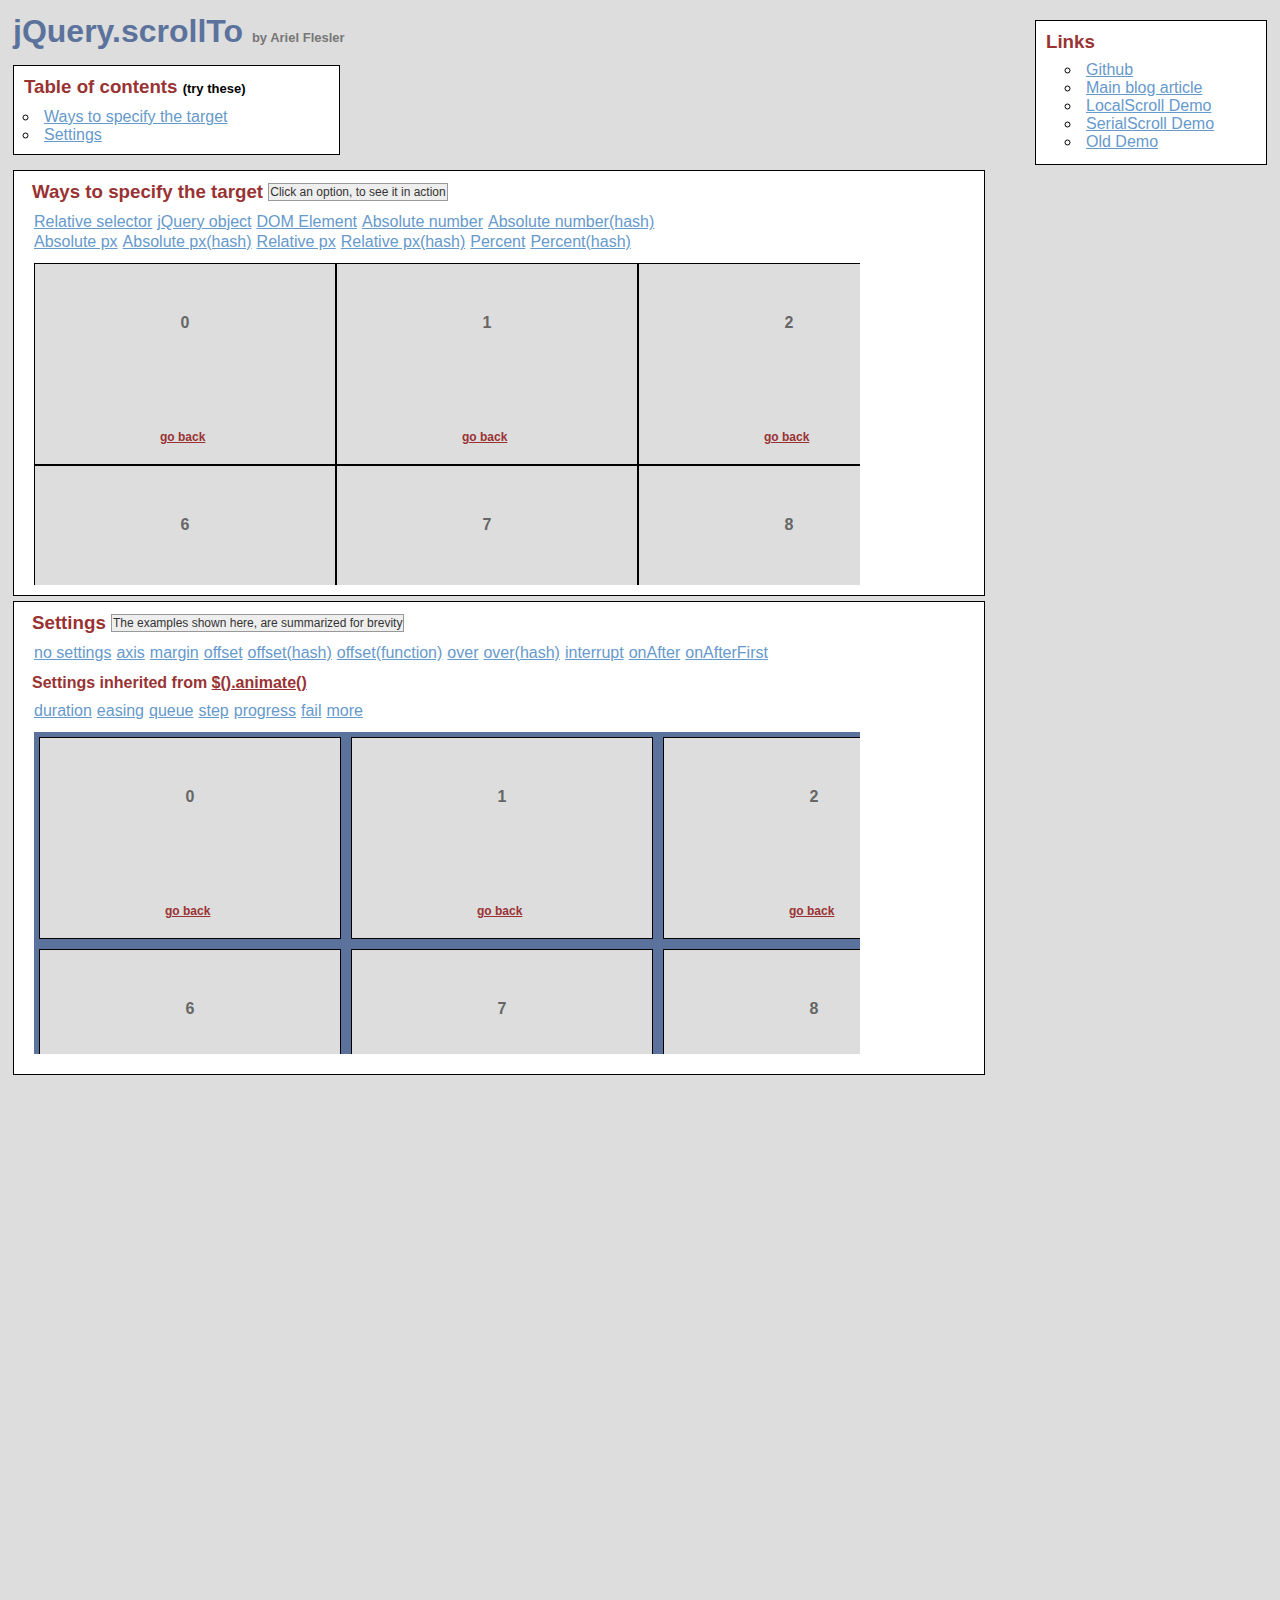
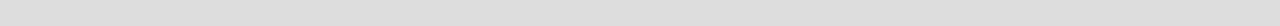
<file: assets/plugins/jquery-scrollTo/demo/index.html>
<!DOCTYPE html PUBLIC "-//W3C//DTD XHTML 1.0 Transitional//EN" "http://www.w3.org/TR/xhtml1/DTD/xhtml1-transitional.dtd">
<html xmlns="http://www.w3.org/1999/xhtml">
<head>
	<meta http-equiv="Content-Type" content="text/html; charset=iso-8859-1" />
	<title>jQuery.scrollTo</title>
	<meta name="keywords" content="javascript, jquery, plugins, scroll, scrollTo, smooth, animation, to, effect, ariel, flesler, window, overflow, element, navigation, customizable" />
	<meta name="description" content="Demo of jQuery.scrollTo. Lightweight, cross-browser and highly customizable animated scrolling with jQuery, made by Ariel Flesler." />
	<meta name="robots" content="index,follow" />
	<link type="text/css" rel="stylesheet" href="css/style.css" />
	<script type="text/javascript" src="https://ajax.googleapis.com/ajax/libs/jquery/1.8.0/jquery.min.js"></script>
	<script type="text/javascript" src="../jquery.scrollTo.min.js"></script>
	<script type="text/javascript">
		jQuery(function( $ ){
			/**
			 * Demo binding and preparation, no need to read this part
			 */
				//borrowed from jQuery easing plugin
				//http://gsgd.co.uk/sandbox/jquery.easing.php
				$.easing.elasout = function(x, t, b, c, d) {
					var s=1.70158;var p=0;var a=c;
					if (t==0) return b;  if ((t/=d)==1) return b+c;  if (!p) p=d*.3;
					if (a < Math.abs(c)) { a=c; var s=p/4; }
					else var s = p/(2*Math.PI) * Math.asin (c/a);
					return a*Math.pow(2,-10*t) * Math.sin( (t*d-s)*(2*Math.PI)/p ) + c + b;
				};
				$('a.back').click(function() {
					$(this).parents('div.pane').scrollTo(0, 800, { queue:true });
					$(this).parents('div.section').find('span.message').text( this.title);
					return false;
				});
				//just for the example, to stop the click on the links.
				$('ul.links').click(function(e){
					var link = e.target;
					if (link.target === '_blank') {
						return;
					}
					e.preventDefault();
					link.blur();
					if (link.title) {
						$(this).parent().find('span.message').text(link.title);
					}
				});
			
			// This one is important, many browsers don't reset scroll on refreshes
			// Reset all scrollable panes to (0,0)
			$('div.pane').scrollTo(0);
			// Reset the screen to (0,0)
			$.scrollTo(0);
			
			// TOC, shows how to scroll the whole window
			$('#toc a').click(function() {//$.scrollTo works EXACTLY the same way, but scrolls the whole screen
				$.scrollTo(this.hash, 1500, { easing:'elasout' });
				$(this.hash).find('span.message').text(this.title);
				return false;
			});
			
			// Target examples bindings
			var $target = $('#pane-target');
			$('#target-examples a').click(function() {
				$target.stop(true);
			});

			$('#relative-selector').click(function() {
				$target.scrollTo('li:eq(7)', 800);
			});
			$('#jquery-object').click(function() {
				$target.scrollTo($('#pane-target li:eq(14)') , 800);
			});
			$('#dom-element').click(function() {
				$target.scrollTo(document.getElementById('twenty'), 800);
			});
			$('#absolute-number').click(function() {
				$target.scrollTo(150, 800);
			});
			$('#absolute-number-hash').click(function() {
				$target.scrollTo({ top:800, left:700}, 800);
			});
			$('#absolute-px').click(function() {
				$target.scrollTo('520px', 800);
			});
			$('#absolute-px-hash').click(function() {
				$target.scrollTo({top:'110px', left:'290px'}, 800);
			});
			$('#relative-px').click(function() {
				$target.scrollTo('+=100', 500);
			});
			$('#relative-px-hash').click(function() {				
				$target.scrollTo({top:'-=100px', left:'+=100'}, 500);
			});
			$('#percentage-px').click(function() {				
				$target.scrollTo('50%', 800);
			});
			$('#percentage-px-hash').click(function() {				
				$target.scrollTo({top:'50%', left:'20%'}, 800);
			});
			
			// Settings examples bindings, they will all scroll to the same place, with different settings
			var $settings = $('#pane-settings');
			$('#settings-examples a').click(function() {
				// before each animation, reset to (0,0), skip this.
				$settings.stop(true).scrollTo(0);
			});
			
			$('#settings-no').click(function() {
				$settings.scrollTo('li:eq(15)', 1000);
			});
			$('#settings-axis').click(function() {// only scroll horizontally
				$settings.scrollTo('li:eq(15)', 1000, { axis:'x' });
			});
			$('#settings-duration').click(function() {// it's the same as specifying it in the 2nd argument
				$settings.scrollTo('li:eq(15)', { duration: 3000 });
			});
			$('#settings-easing').click(function() {
				$settings.scrollTo('li:eq(15)', 2500, { easing:'elasout' });
			});
			$('#settings-margin').click(function() {//scroll to the "outer" position of the element
				$settings.scrollTo('li:eq(15)', 1000, { margin:true });
			});
			$('#settings-offset').click(function() {//same as { top:-50, left:-50 }
				$settings.scrollTo('li:eq(15)', 1000, { offset:-50 });
			});
			$('#settings-offset-hash').click(function() {
				$settings.scrollTo('li:eq(15)', 1000, { offset:{ top:-5, left:-30 } });
			});
			$('#settings-offset-function').click(function() {
				$settings.scrollTo('li:eq(15)', 1000, {offset: function() { return {top:-30, left:-5}; }});
			});
			$('#settings-over').click(function() {//same as { top:-50, left:-50 }
				$settings.scrollTo('li:eq(15)', 1000, { over:0.5 });
			});
			$('#settings-over-hash').click(function() {
				$settings.scrollTo('li:eq(15)', 1000, { over:{ top:0.2, left:-0.5 } });
			});
			$('#settings-interrupt').click(function() {
				$settings.scrollTo('li:eq(15)', 10000, { interrupt:true });
			});
			$('#settings-queue').click(function() {//in this case, having 'axis' as 'xy' or 'yx' matters.
				$settings.scrollTo('li:eq(15)', 2000, { queue:true });
			});
			$('#settings-onAfter').click(function() {
				$settings.scrollTo('li:eq(15)', 2000, { 
					onAfter:function() {
						$('#settings-message').text('Got there!');
					}
				});
			});
			$('#settings-onAfterFirst').click(function() {//onAfterFirst exists only when queuing
				$settings.scrollTo('li:eq(15)', 1600, { 
					queue:true,
					onAfterFirst:function() {
						$('#settings-message').text('Got there horizontally!');
					},
					onAfter:function() {
						$('#settings-message').text('Got there vertically!');
					}
				});
			});
			$('#settings-step').click(function() {
				$settings.scrollTo('li:eq(15)', 2000, {step:function(now) {
					$('#settings-message').text(now.toFixed(2));
				}});
			});
			$('#settings-progress').click(function() {
				$settings.scrollTo('li:eq(15)', 2000, {progress:function(_, now) {
					$('#settings-message').text(Math.round(now*100) + '%');
				}});
			});
			$('#settings-fail').click(function() {
				$settings.scrollTo('li:eq(15)', 10000, {interrupt:true, fail:function() {
					$('#settings-message').text('Scroll interrupted!');
				}});
			});
		});
	</script>
</head>
<body>
	<h1>jQuery.scrollTo&nbsp;<strong>by Ariel Flesler</strong></h1>
	
	<div id="toc" class="part">
		<h3>Table of contents&nbsp;<strong>(try these)</strong></h3>
		<ul>
			<li><a title="$.scrollTo('#target-examples', 800, {easing:'elasout'});" href="#target-examples">Ways to specify the target</a></li>
			<li><a title="$.scrollTo('#settings-examples', 800, {easing:'elasout'});" href="#settings-examples">Settings</a></li>
		</ul>
	</div>
	
	<div id="links" class="part">
		<h3>Links</h3>
		<ul>
			<li><a target="_blank" href="https://github.com/flesler/jquery.scrollTo">Github</a></li>
			<li><a target="_blank" href="http://flesler.blogspot.com/2007/10/jqueryscrollto.html">Main blog article</a></li>
			<li><a target="_blank" href="http://demos.flesler.com/jquery/localScroll/">LocalScroll Demo</a></li>
			<li><a target="_blank" href="http://demos.flesler.com/jquery/serialScroll/">SerialScroll Demo</a></li>
			<li><a target="_blank" href="index.old.html">Old Demo</a></li>
		</ul>
	</div>
	<div id="target-examples" class="section part">
		<h3>Ways to specify the target&nbsp;<span id="target-message" class="message">Click an option, to see it in action</span></h3>
		<ul class="links">
			<li><a title="$(...).scrollTo('li:eq(7)', 800);" id="relative-selector" href="#">Relative selector</a></li>
			<li><a title="$(...).scrollTo($('div li:eq(14)'), 800);" id="jquery-object" href="#">jQuery object</a></li>
			<li><a title="$(...).scrollTo(document.getElementById('twenty'), 800);" id="dom-element" href="#">DOM Element</a></li>
			<li><a title="$(...).scrollTo(150, 800);" id="absolute-number" href="#">Absolute number</a></li>
			<li><a title="$(...).scrollTo({ top:800, left:700}, 800);" id="absolute-number-hash" href="#">Absolute number(hash)</a></li>
		</ul>
		<ul class="links">
			<li><a title="$(...).scrollTo('520px', 800);" id="absolute-px" href="#">Absolute px</a></li>
			<li><a title="$(...).scrollTo({top:'110px', left:'290px'}, 800);" id="absolute-px-hash" href="#">Absolute px(hash)</a></li>
			<li><a title="$(...).scrollTo('+=100px', 800);" id="relative-px" href="#">Relative px</a></li>
			<li><a title="$(...).scrollTo({top:'-=100px', left:'+=100'}, 800);" id="relative-px-hash" href="#">Relative px(hash)</a></li>
			<li><a title="$(...).scrollTo('50%', 800);" id="percentage-px" href="#">Percent</a></li>
			<li><a title="$(...).scrollTo({top:'50%', left:'20%'}, 800);" id="percentage-px-hash" href="#">Percent(hash)</a></li>
		</ul>
		<div id="pane-target" class="pane">
			<ul class="elements" style="height:1011px; width:1820px;">
				<li><p>0</p><a href="#" title="$(...).scrollTo(0, 800, {queue:true});" class="back">go back</a></li><li><p>1</p><a href="#" title="$(...).scrollTo(0, 800, {queue:true});" class="back">go back</a></li><li><p>2</p><a href="#" title="$(...).scrollTo(0, 800, {queue:true});" class="back">go back</a></li><li><p>3</p><a href="#" title="$(...).scrollTo(0, 800, {queue:true});" class="back">go back</a></li><li><p>4</p><a href="#" title="$(...).scrollTo(0, 800, {queue:true});" class="back">go back</a></li><li><p>5</p><a href="#" title="$(...).scrollTo(0, 800, {queue:true});" class="back">go back</a></li><li><p>6</p><a href="#" title="$(...).scrollTo(0, 800, {queue:true});" class="back">go back</a></li><li><p>7</p><a href="#" title="$(...).scrollTo(0, 800, {queue:true});" class="back">go back</a></li><li><p>8</p><a href="#" title="$(...).scrollTo(0, 800, {queue:true});" class="back">go back</a></li><li><p>9</p><a href="#" title="$(...).scrollTo(0, 800, {queue:true});" class="back">go back</a></li><li><p>10</p><a href="#" title="$(...).scrollTo(0, 800, {queue:true});" class="back">go back</a></li><li><p>11</p><a href="#" title="$(...).scrollTo(0, 800, {queue:true});" class="back">go back</a></li><li><p>12</p><a href="#" title="$(...).scrollTo(0, 800, {queue:true});" class="back">go back</a></li><li><p>13</p><a href="#" title="$(...).scrollTo(0, 800, {queue:true});" class="back">go back</a></li><li><p>14</p><a href="#" title="$(...).scrollTo(0, 800, {queue:true});" class="back">go back</a></li><li><p>15</p><a href="#" title="$(...).scrollTo(0, 800, {queue:true});" class="back">go back</a></li><li><p>16</p><a href="#" title="$(...).scrollTo(0, 800, {queue:true});" class="back">go back</a></li><li><p>17</p><a href="#" title="$(...).scrollTo(0, 800, {queue:true});" class="back">go back</a></li><li><p>18</p><a href="#" title="$(...).scrollTo(0, 800, {queue:true});" class="back">go back</a></li><li><p>19</p><a href="#" title="$(...).scrollTo(0, 800, {queue:true});" class="back">go back</a></li><li id="twenty"><p>20</p><a href="#" title="$(...).scrollTo(0, 800, {queue:true});" class="back">go back</a></li><li><p>21</p><a href="#" title="$(...).scrollTo(0, 800, {queue:true});" class="back">go back</a></li><li><p>22</p><a href="#" title="$(...).scrollTo(0, 800, {queue:true});" class="back">go back</a></li><li><p>23</p><a href="#" title="$(...).scrollTo(0, 800, {queue:true});" class="back">go back</a></li><li><p>24</p><a href="#" title="$(...).scrollTo(0, 800, {queue:true});" class="back">go back</a></li><li><p>25</p><a href="#" title="$(...).scrollTo(0, 800, {queue:true});" class="back">go back</a></li><li><p>26</p><a href="#" title="$(...).scrollTo(0, 800, {queue:true});" class="back">go back</a></li><li><p>27</p><a href="#" title="$(...).scrollTo(0, 800, {queue:true});" class="back">go back</a></li><li><p>28</p><a href="#" title="$(...).scrollTo(0, 800, {queue:true});" class="back">go back</a></li><li><p>29</p><a href="#" title="$(...).scrollTo(0, 800, {queue:true});" class="back">go back</a></li>
			</ul>
		</div>
	</div>
	<div id="settings-examples" class="section part">
		<h3>Settings&nbsp;<span id="settings-message" class="message">The examples shown here, are summarized for brevity</span></h3>
		<ul class="links">
			<li><a title="$(...).scrollTo('li:eq(15)', 1000);" id="settings-no" href="#">no settings</a></li>
			<li><a title="$(...).scrollTo('li:eq(15)', 1000, {axis:'x'});//only scroll on this axis (can be x, y, xy or yx)" id="settings-axis" href="#">axis</a></li>
			<li><a title="$(...).scrollTo('li:eq(15)', 1000, {margin:true});//deduct the margin and border from the final position" id="settings-margin" href="#">margin</a></li>
			<li><a title="$(...).scrollTo('li:eq(15)', 1000, {offset:-50});//add or deduct from the final position" id="settings-offset" href="#">offset</a></li>
			<li><a title="$(...).scrollTo('li:eq(15)', 1000, {offset: {top:-5, left:-30} });" id="settings-offset-hash" href="#">offset(hash)</a></li>
			<li><a title="$(...).scrollTo('li:eq(15)', 1000, {offset: function() { return {top:-30, left:-5}; }});" id="settings-offset-function" href="#">offset(function)</a></li>
			<li><a title="$(...).scrollTo('li:eq(15)', 1000, {over:0.5});//add or deduct a fraction of its height/width" id="settings-over" href="#">over</a></li>
			<li><a title="$(...).scrollTo('li:eq(15)', 1000, {over:{top:0.2, left:-0.5});" id="settings-over-hash" href="#">over(hash)</a></li>
			<li><a title="Scroll manually to interrupt the animation" id="settings-interrupt" href="#">interrupt</a></li>
			<li><a title="$(...).scrollTo('li:eq(15)', 1600, {onAfter:function() { } });//called after the scrolling ends" id="settings-onAfter" href="#">onAfter</a></li>
			<li><a title="$(...).scrollTo('li:eq(15)', 1600, {queue:true, onAfterFirst:function() { } });//called after the first axis scrolled" id="settings-onAfterFirst" href="#">onAfterFirst</a></li>
		</ul>
		<h4>Settings inherited from <a href="http://api.jquery.com/animate/#animate-properties-options" target="_blank">$().animate()</a></h4>
		<ul class="links">
			<li><a title="$(...).scrollTo('li:eq(15)', {duration:3000});//another way of calling the plugin" id="settings-duration" href="#">duration</a></li>
			<li><a title="$(...).scrollTo('li:eq(15)', 2500, {easing:'elasout'});//specify an easing equation" id="settings-easing" href="#">easing</a></li>
			<li><a title="$(...).scrollTo('li:eq(15)', 1600, {queue:true});//scroll one axis, then the other" id="settings-queue" href="#">queue</a></li>
			<li><a title="$(...).scrollTo('li:eq(15)', 2500, {step:function() { }'});//specify a step function" id="settings-step" href="#">step</a></li>
			<li><a title="$(...).scrollTo('li:eq(15)', 2500, {progress:function() { }'});//specify a progress function" id="settings-progress" href="#">progress</a></li>
			<li><a title="Scroll manually to interrupt and trigger the callback" id="settings-fail" href="#">fail</a></li>
			<li><a href="http://api.jquery.com/animate/#animate-properties-options" target="_blank">more</a></li>
		</ul>
		<div id="pane-settings" class="pane">
			<ul class="elements" style="height:1062px;width:1877px;">
				<li><p>0</p><a href="#" title="$(...).scrollTo(0, 800, {queue:true});" class="back">go back</a></li><li><p>1</p><a href="#" title="$(...).scrollTo(0, 800, {queue:true});" class="back">go back</a></li><li><p>2</p><a href="#" title="$(...).scrollTo(0, 800, {queue:true});" class="back">go back</a></li><li><p>3</p><a href="#" title="$(...).scrollTo(0, 800, {queue:true});" class="back">go back</a></li><li><p>4</p><a href="#" title="$(...).scrollTo(0, 800, {queue:true});" class="back">go back</a></li><li><p>5</p><a href="#" title="$(...).scrollTo(0, 800, {queue:true});" class="back">go back</a></li><li><p>6</p><a href="#" title="$(...).scrollTo(0, 800, {queue:true});" class="back">go back</a></li><li><p>7</p><a href="#" title="$(...).scrollTo(0, 800, {queue:true});" class="back">go back</a></li><li><p>8</p><a href="#" title="$(...).scrollTo(0, 800, {queue:true});" class="back">go back</a></li><li><p>9</p><a href="#" title="$(...).scrollTo(0, 800, {queue:true});" class="back">go back</a></li><li><p>10</p><a href="#" title="$(...).scrollTo(0, 800, {queue:true});" class="back">go back</a></li><li><p>11</p><a href="#" title="$(...).scrollTo(0, 800, {queue:true});" class="back">go back</a></li><li><p>12</p><a href="#" title="$(...).scrollTo(0, 800, {queue:true});" class="back">go back</a></li><li><p>13</p><a href="#" title="$(...).scrollTo(0, 800, {queue:true});" class="back">go back</a></li><li><p>14</p><a href="#" title="$(...).scrollTo(0, 800, {queue:true});" class="back">go back</a></li><li><p>15</p><a href="#" title="$(...).scrollTo(0, 800, {queue:true});" class="back">go back</a></li><li><p>16</p><a href="#" title="$(...).scrollTo(0, 800, {queue:true});" class="back">go back</a></li><li><p>17</p><a href="#" title="$(...).scrollTo(0, 800, {queue:true});" class="back">go back</a></li><li><p>18</p><a href="#" title="$(...).scrollTo(0, 800, {queue:true});" class="back">go back</a></li><li><p>19</p><a href="#" title="$(...).scrollTo(0, 800, {queue:true});" class="back">go back</a></li><li><p>20</p><a href="#" title="$(...).scrollTo(0, 800, {queue:true});" class="back">go back</a></li><li><p>21</p><a href="#" title="$(...).scrollTo(0, 800, {queue:true});" class="back">go back</a></li><li><p>22</p><a href="#" title="$(...).scrollTo(0, 800, {queue:true});" class="back">go back</a></li><li><p>23</p><a href="#" title="$(...).scrollTo(0, 800, {queue:true});" class="back">go back</a></li><li><p>24</p><a href="#" title="$(...).scrollTo(0, 800, {queue:true});" class="back">go back</a></li><li><p>25</p><a href="#" title="$(...).scrollTo(0, 800, {queue:true});" class="back">go back</a></li><li><p>26</p><a href="#" title="$(...).scrollTo(0, 800, {queue:true});" class="back">go back</a></li><li><p>27</p><a href="#" title="$(...).scrollTo(0, 800, {queue:true});" class="back">go back</a></li><li><p>28</p><a href="#" title="$(...).scrollTo(0, 800, {queue:true});" class="back">go back</a></li><li><p>29</p><a href="#" title="$(...).scrollTo(0, 800, {queue:true});" class="back">go back</a></li>
			</ul>
		</div>
	</div>
</body>
</html>
</file>
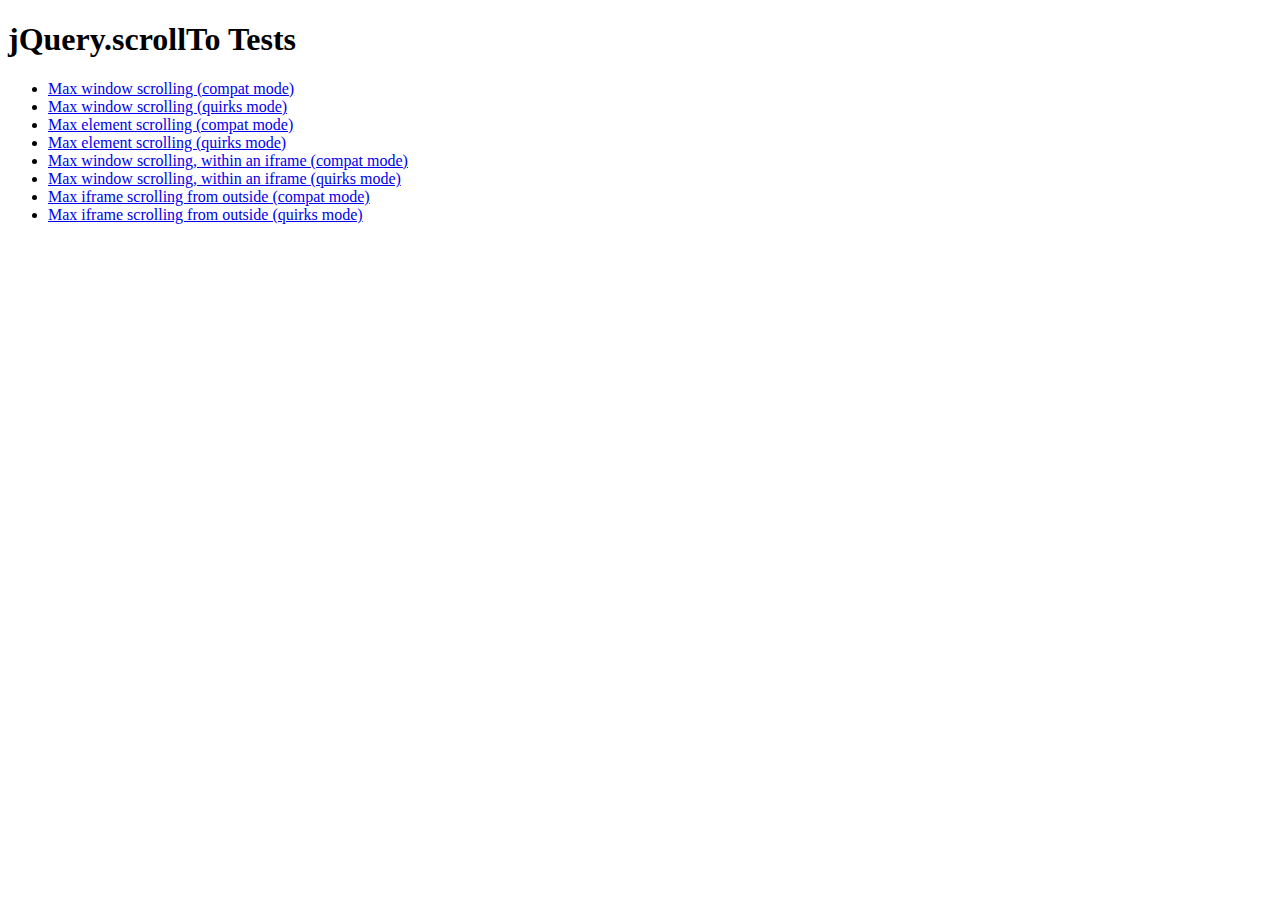
<file: assets/plugins/jquery-scrollTo/tests/index.html>
<!DOCTYPE html PUBLIC "-//W3C//DTD XHTML 1.0 Transitional//EN" "http://www.w3.org/TR/xhtml1/DTD/xhtml1-transitional.dtd">
<html xmlns="http://www.w3.org/1999/xhtml">
<head>
	<meta http-equiv="Content-Type" content="text/html; charset=iso-8859-1" />
	<title>jQuery.scrollTo Tests</title>
	<meta name="keywords" content="javascript, jquery, plugins, scroll, scrollTo, smooth, animation, to, effect, ariel, flesler, window, overflow, element, navigation, customizable" />
	<meta name="description" content="Tests for jQuery ScrollTo. Made by Ariel Flesler." />
	<meta name="robots" content="index,follow" />
</head>
<body>
	<h1>jQuery.scrollTo Tests</h1>
	
	<ul>
		<li><a href="WinMaxY-compat.html">Max window scrolling (compat mode)</a></li>
		<li><a href="WinMaxY-quirks.html">Max window scrolling (quirks mode)</a></li>
		<li><a href="ElemMaxY-compat.html">Max element scrolling (compat mode)</a></li>
		<li><a href="ElemMaxY-quirks.html">Max element scrolling (quirks mode)</a></li>
		<li><a href="WinMaxY-with-iframe-compat.html">Max window scrolling, within an iframe (compat mode)</a></li>
		<li><a href="WinMaxY-with-iframe-quirks.html">Max window scrolling, within an iframe (quirks mode)</a></li>
		<li><a href="WinMaxY-to-iframe-compat.html">Max iframe scrolling from outside (compat mode)</a></li>
		<li><a href="WinMaxY-to-iframe-quirks.html">Max iframe scrolling from outside (quirks mode)</a></li>
	</ul>
</body>
</html>
</file>
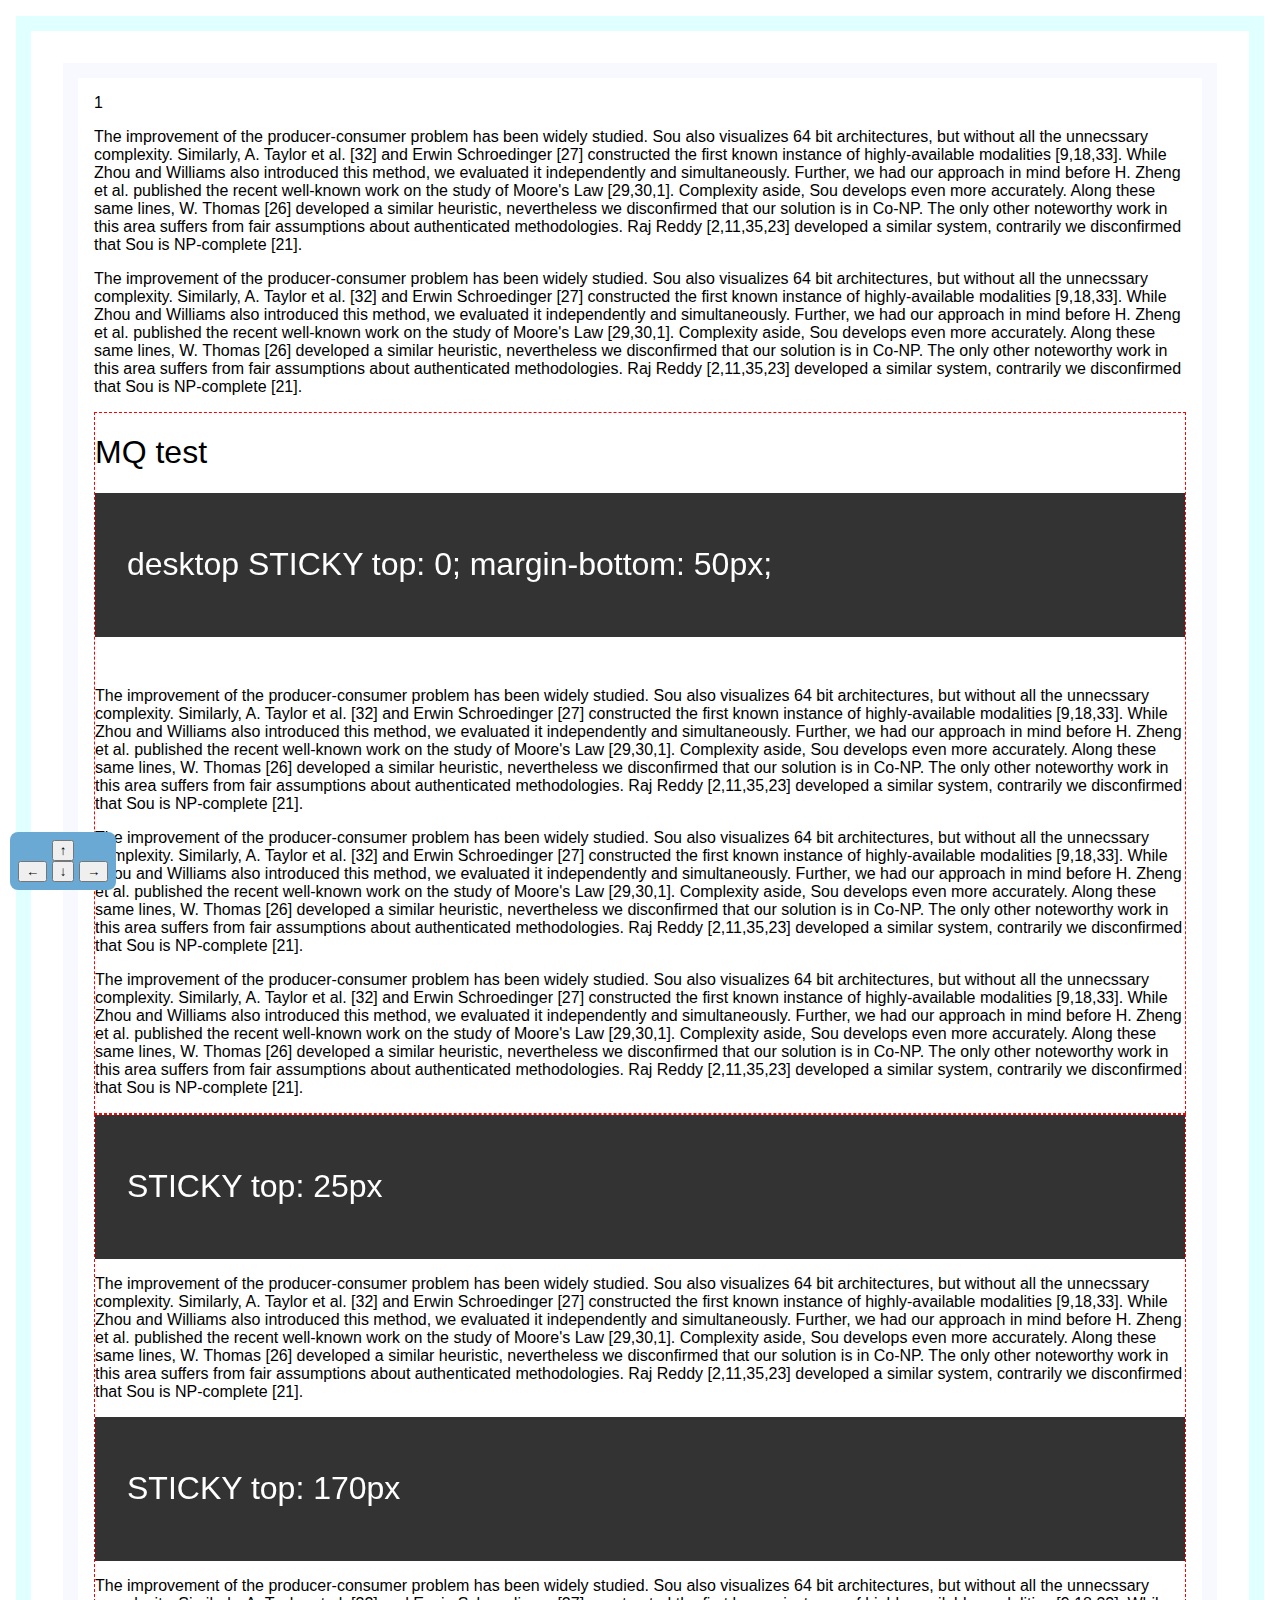
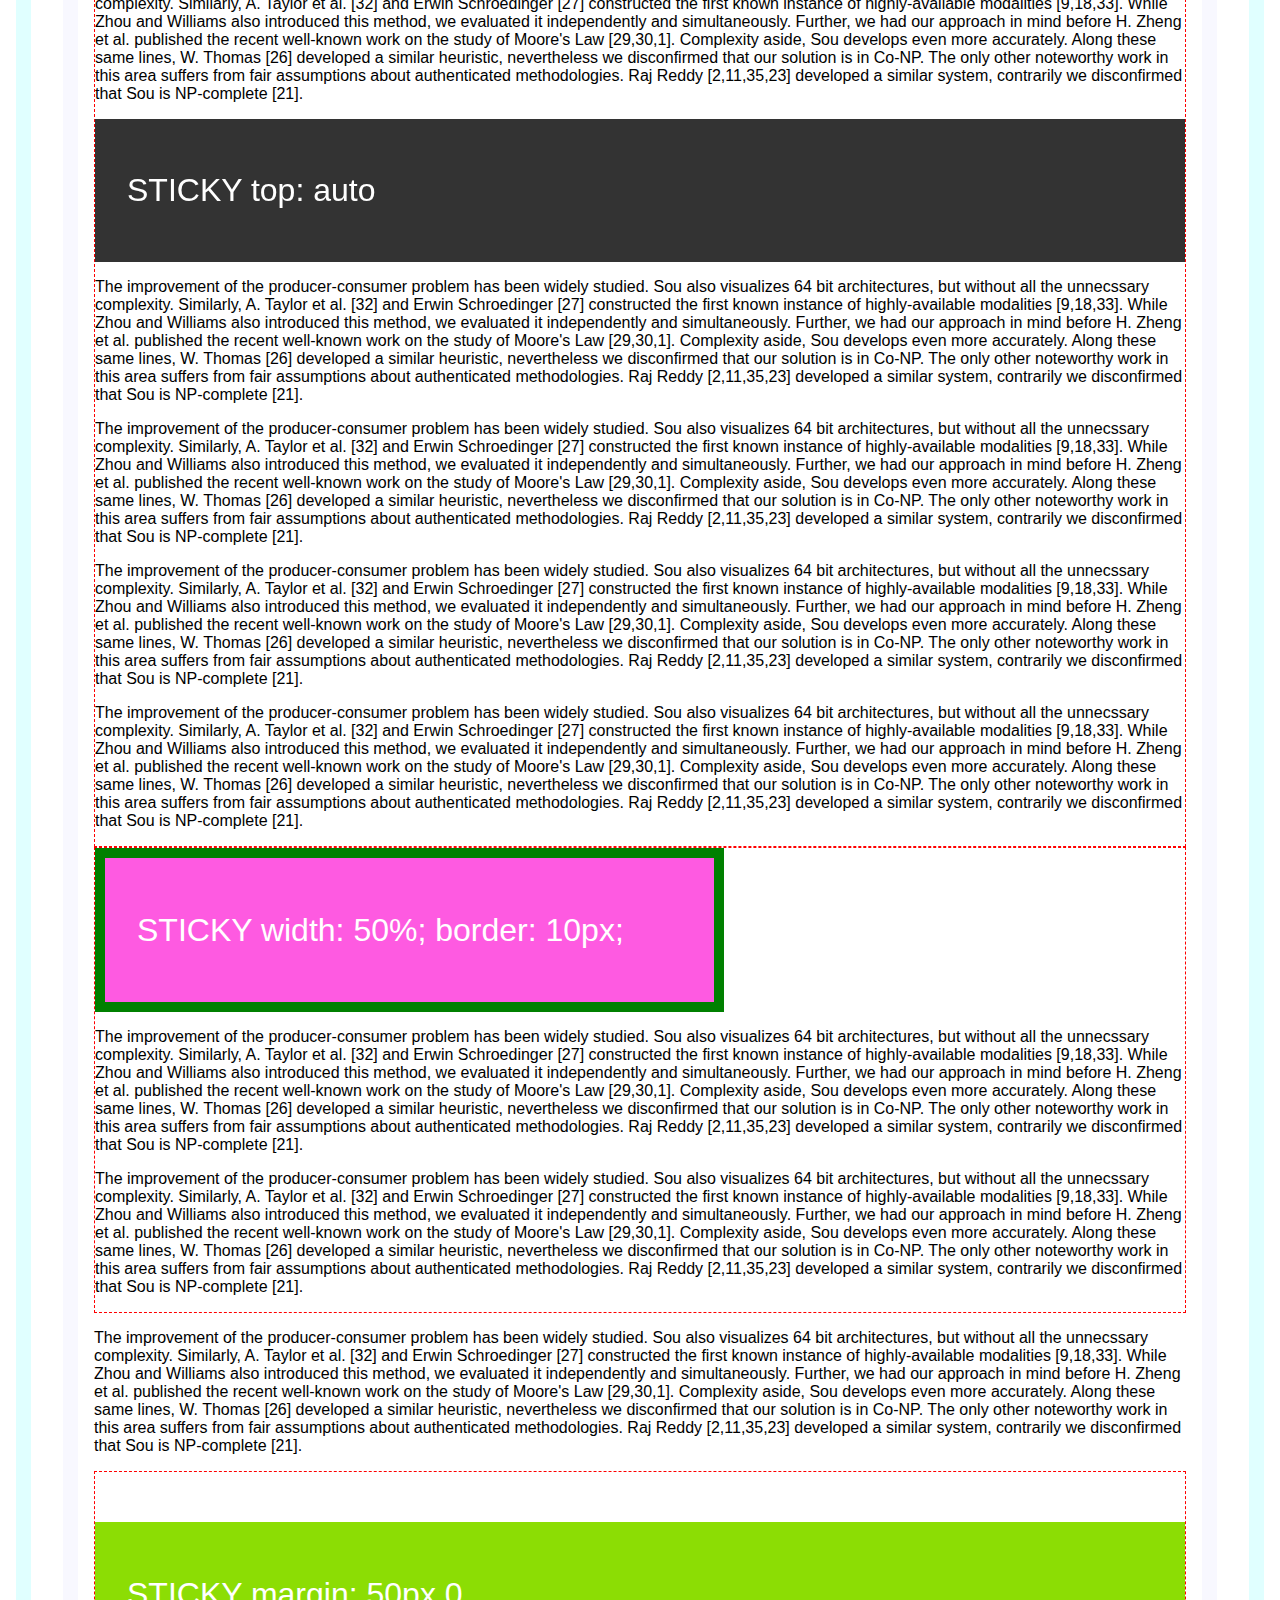
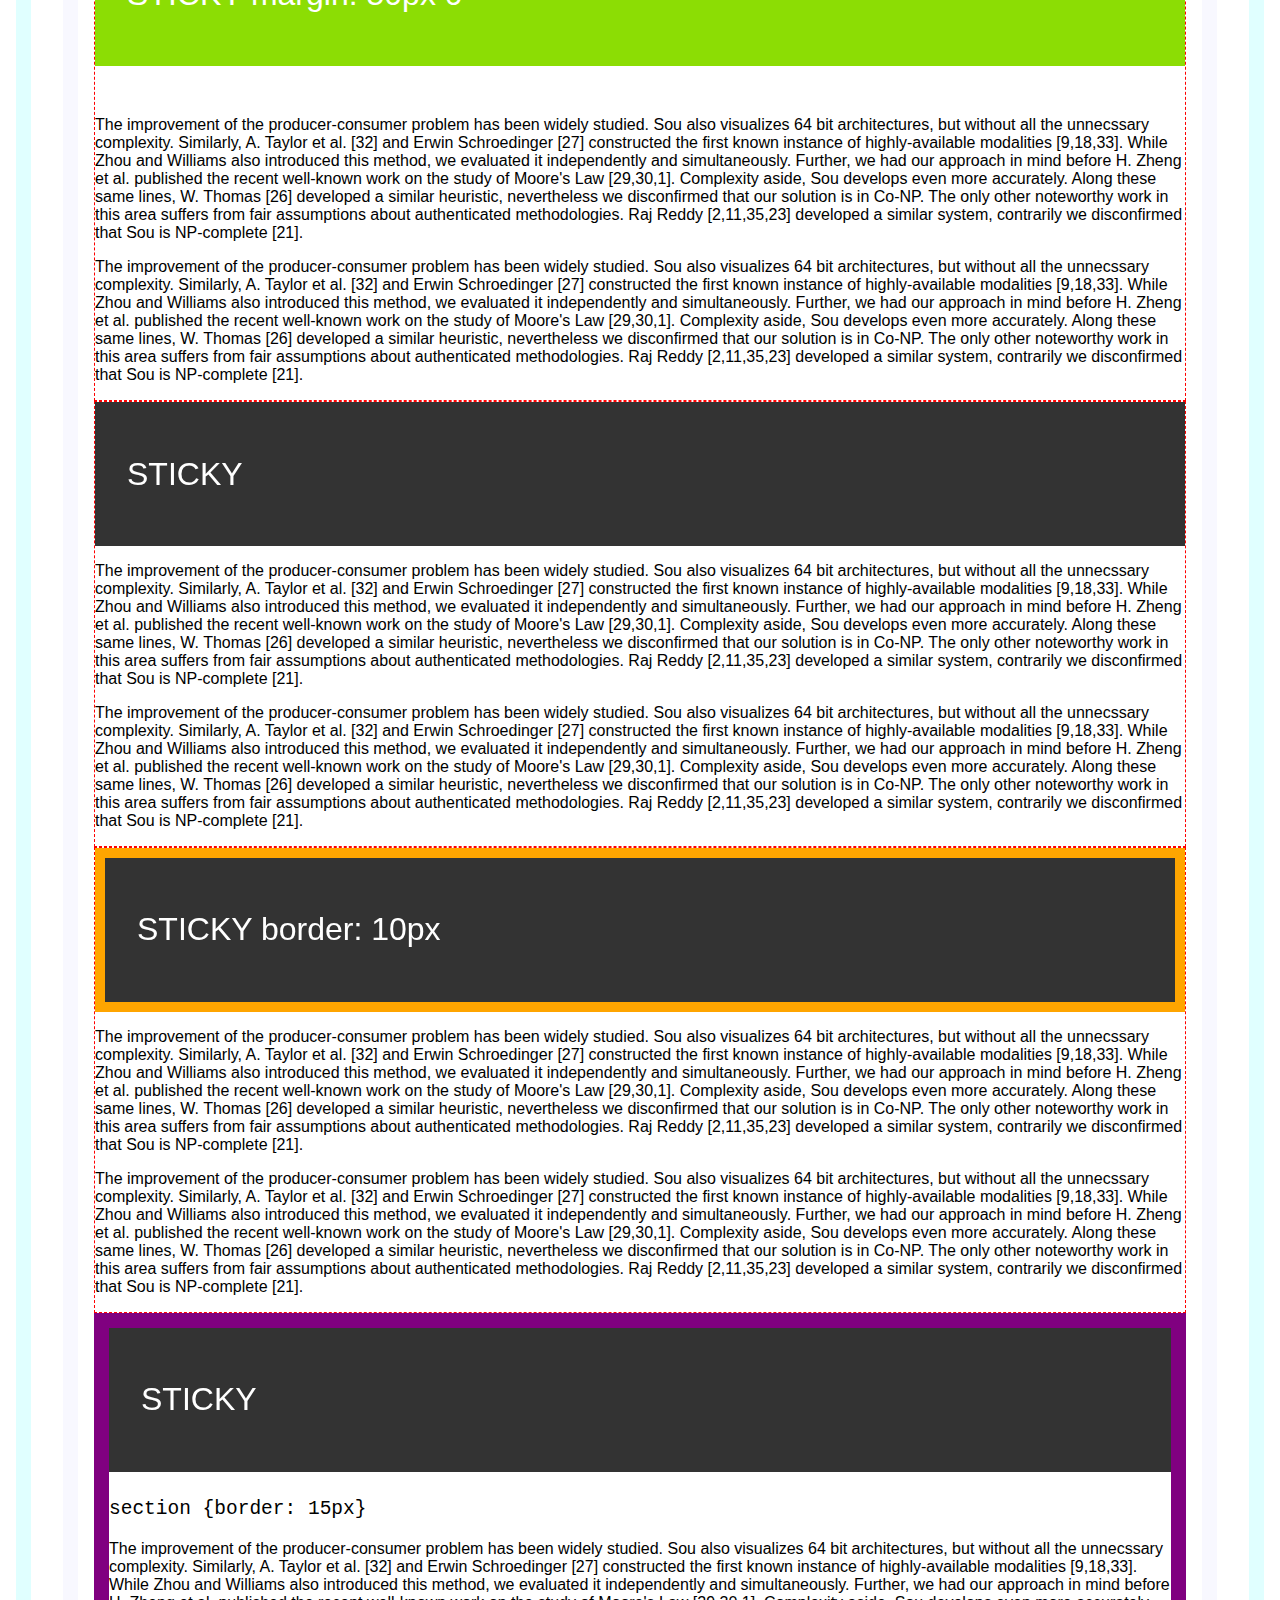
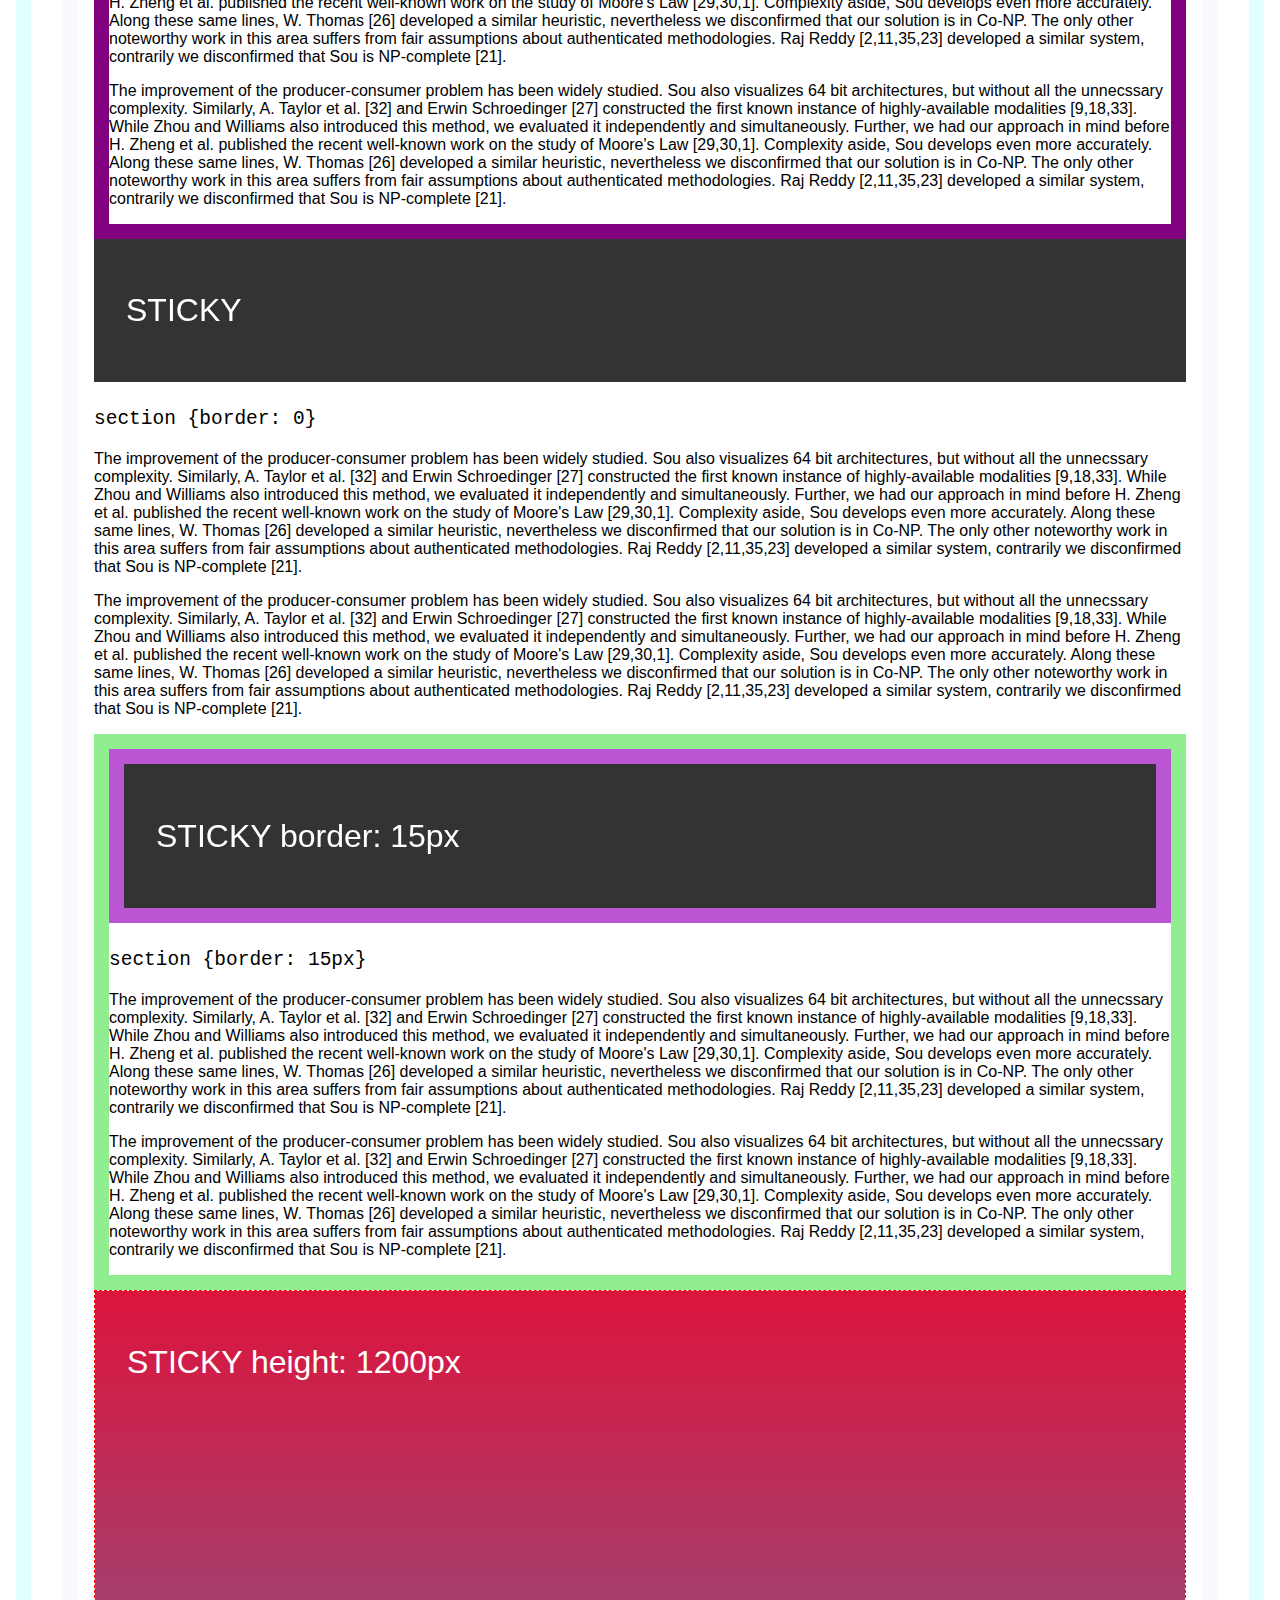
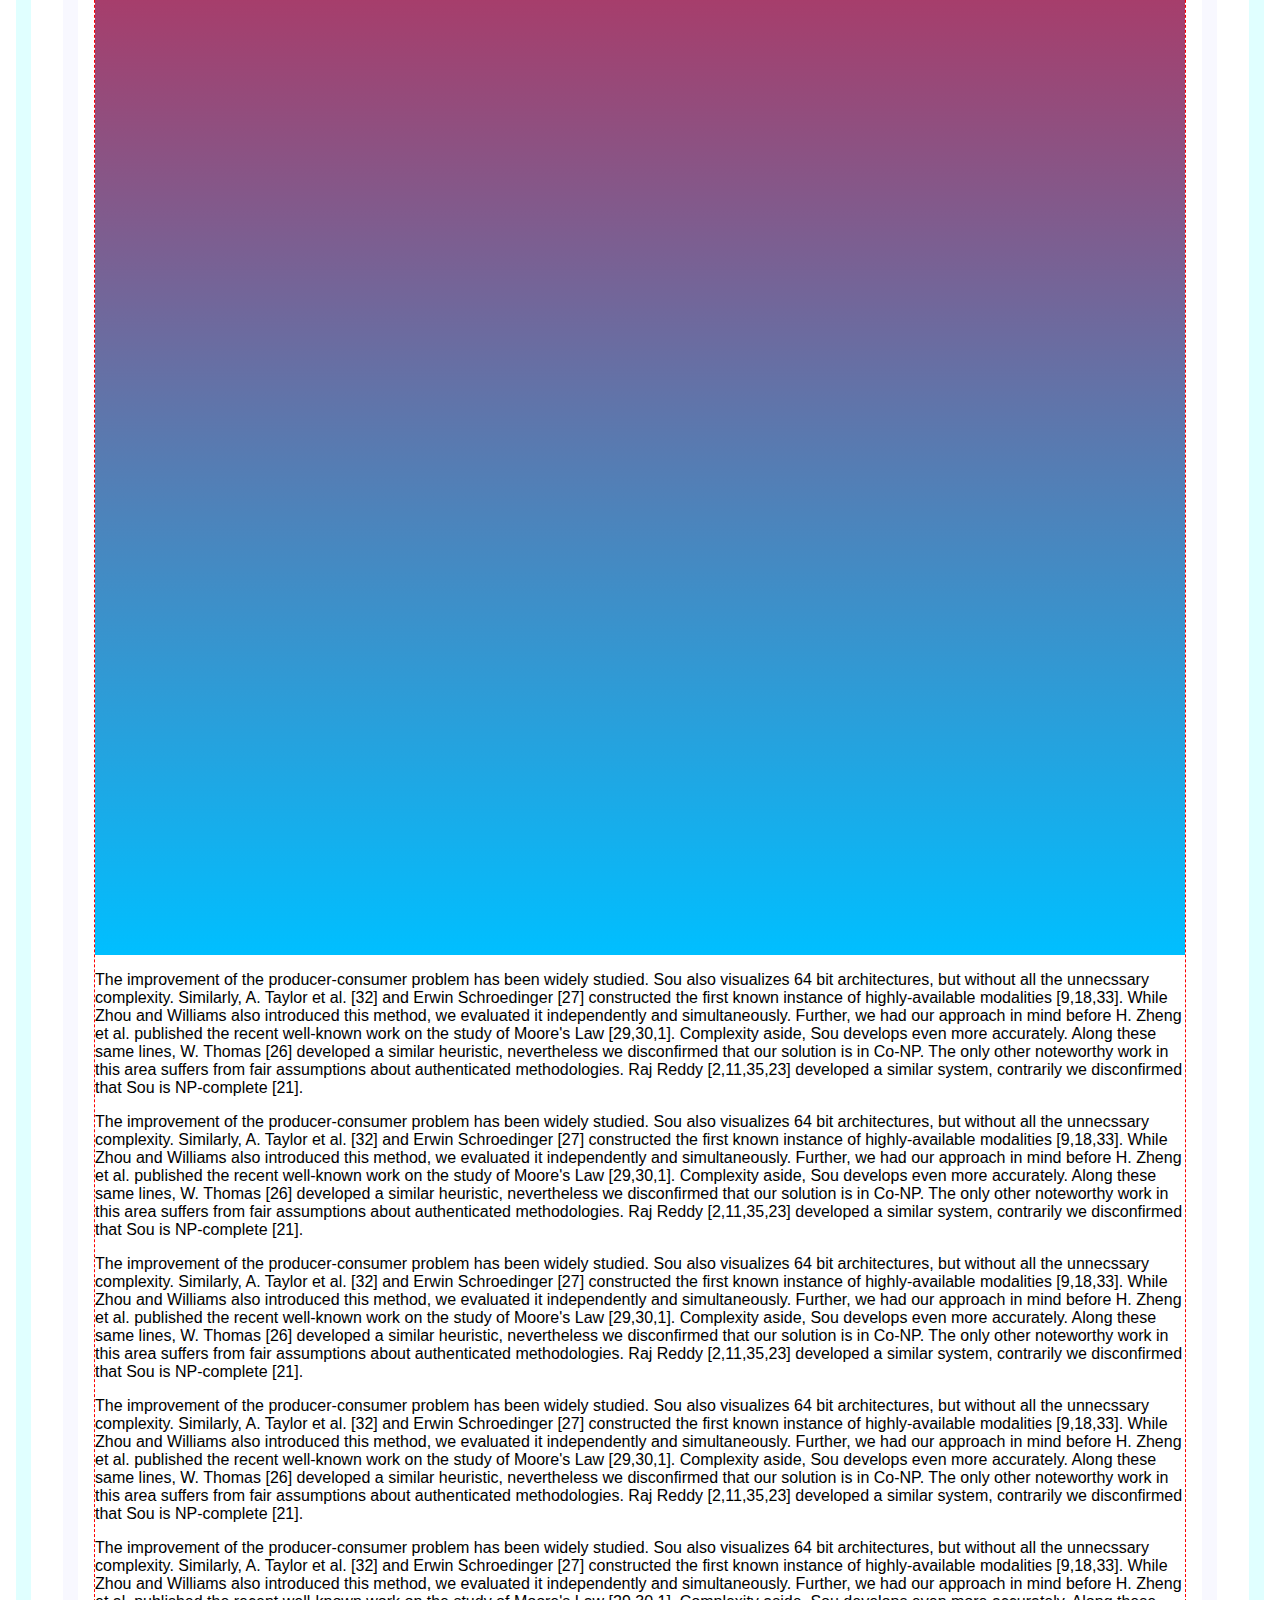
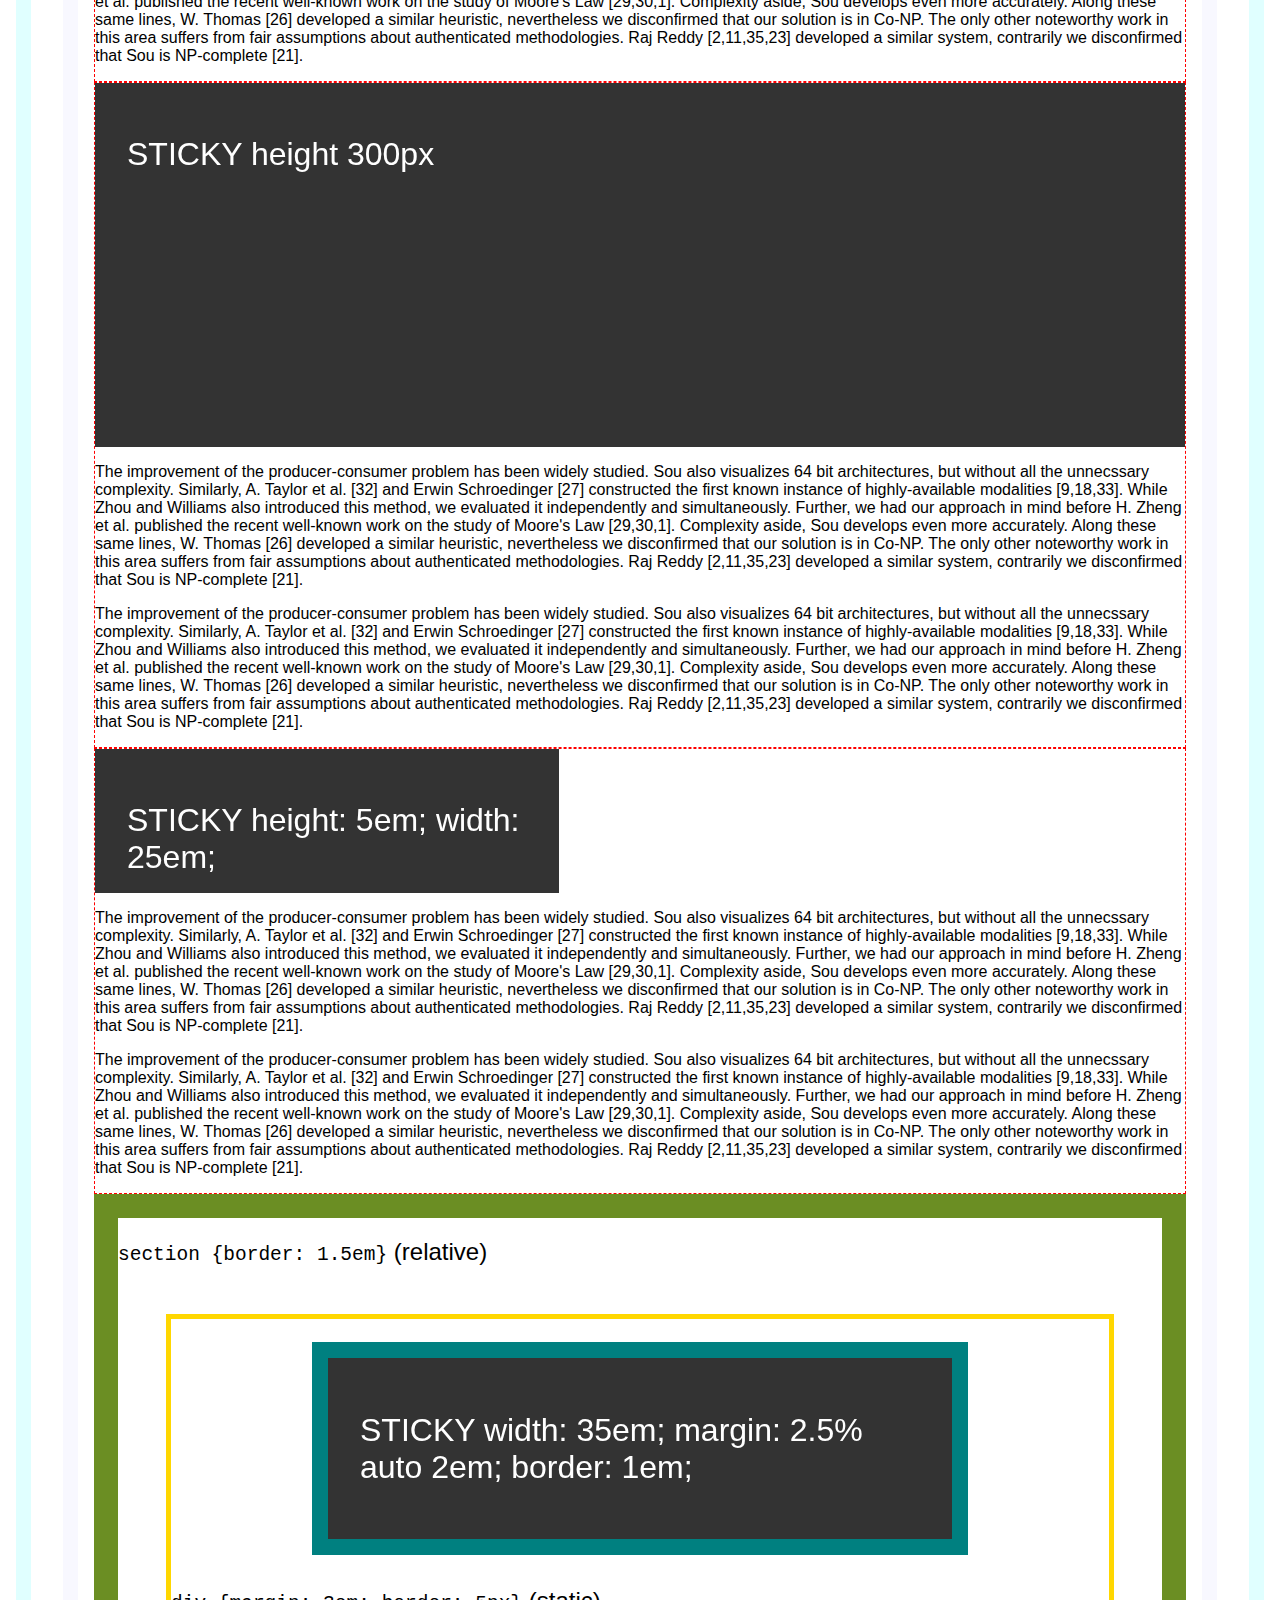
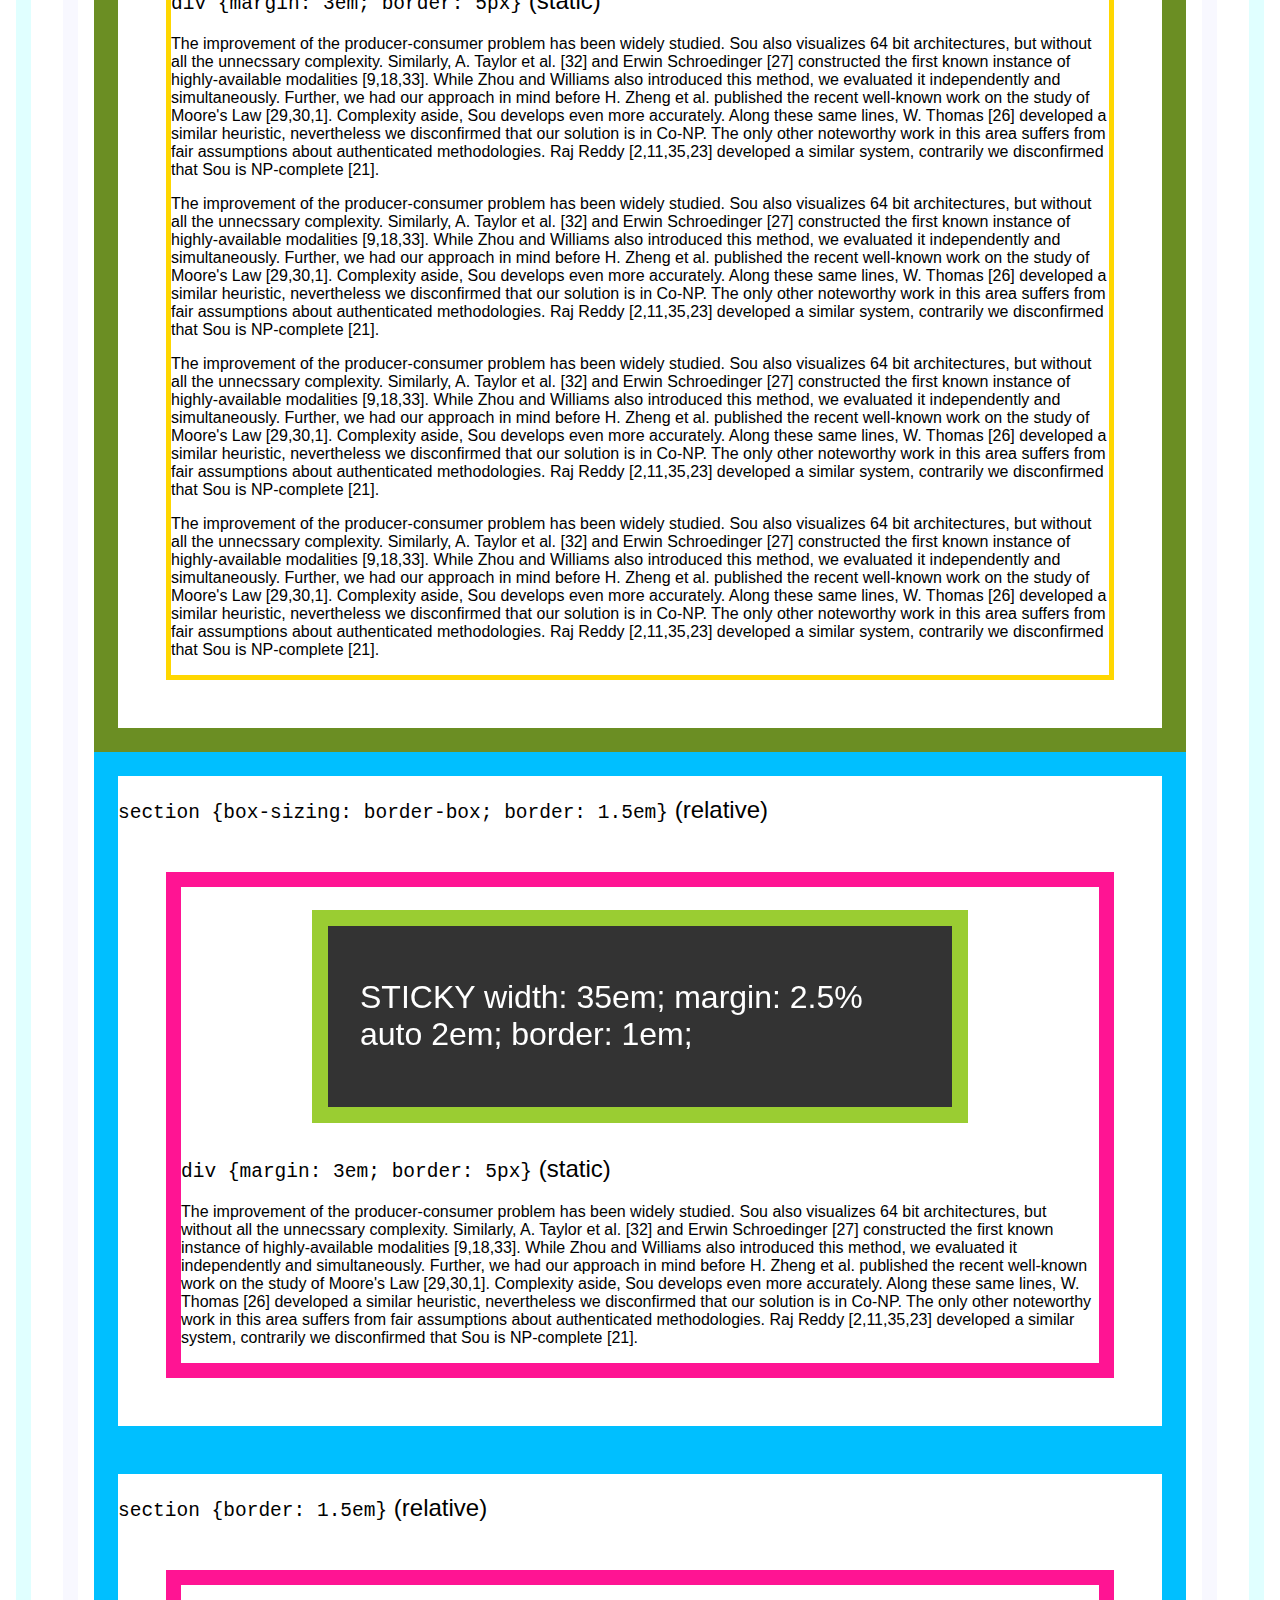
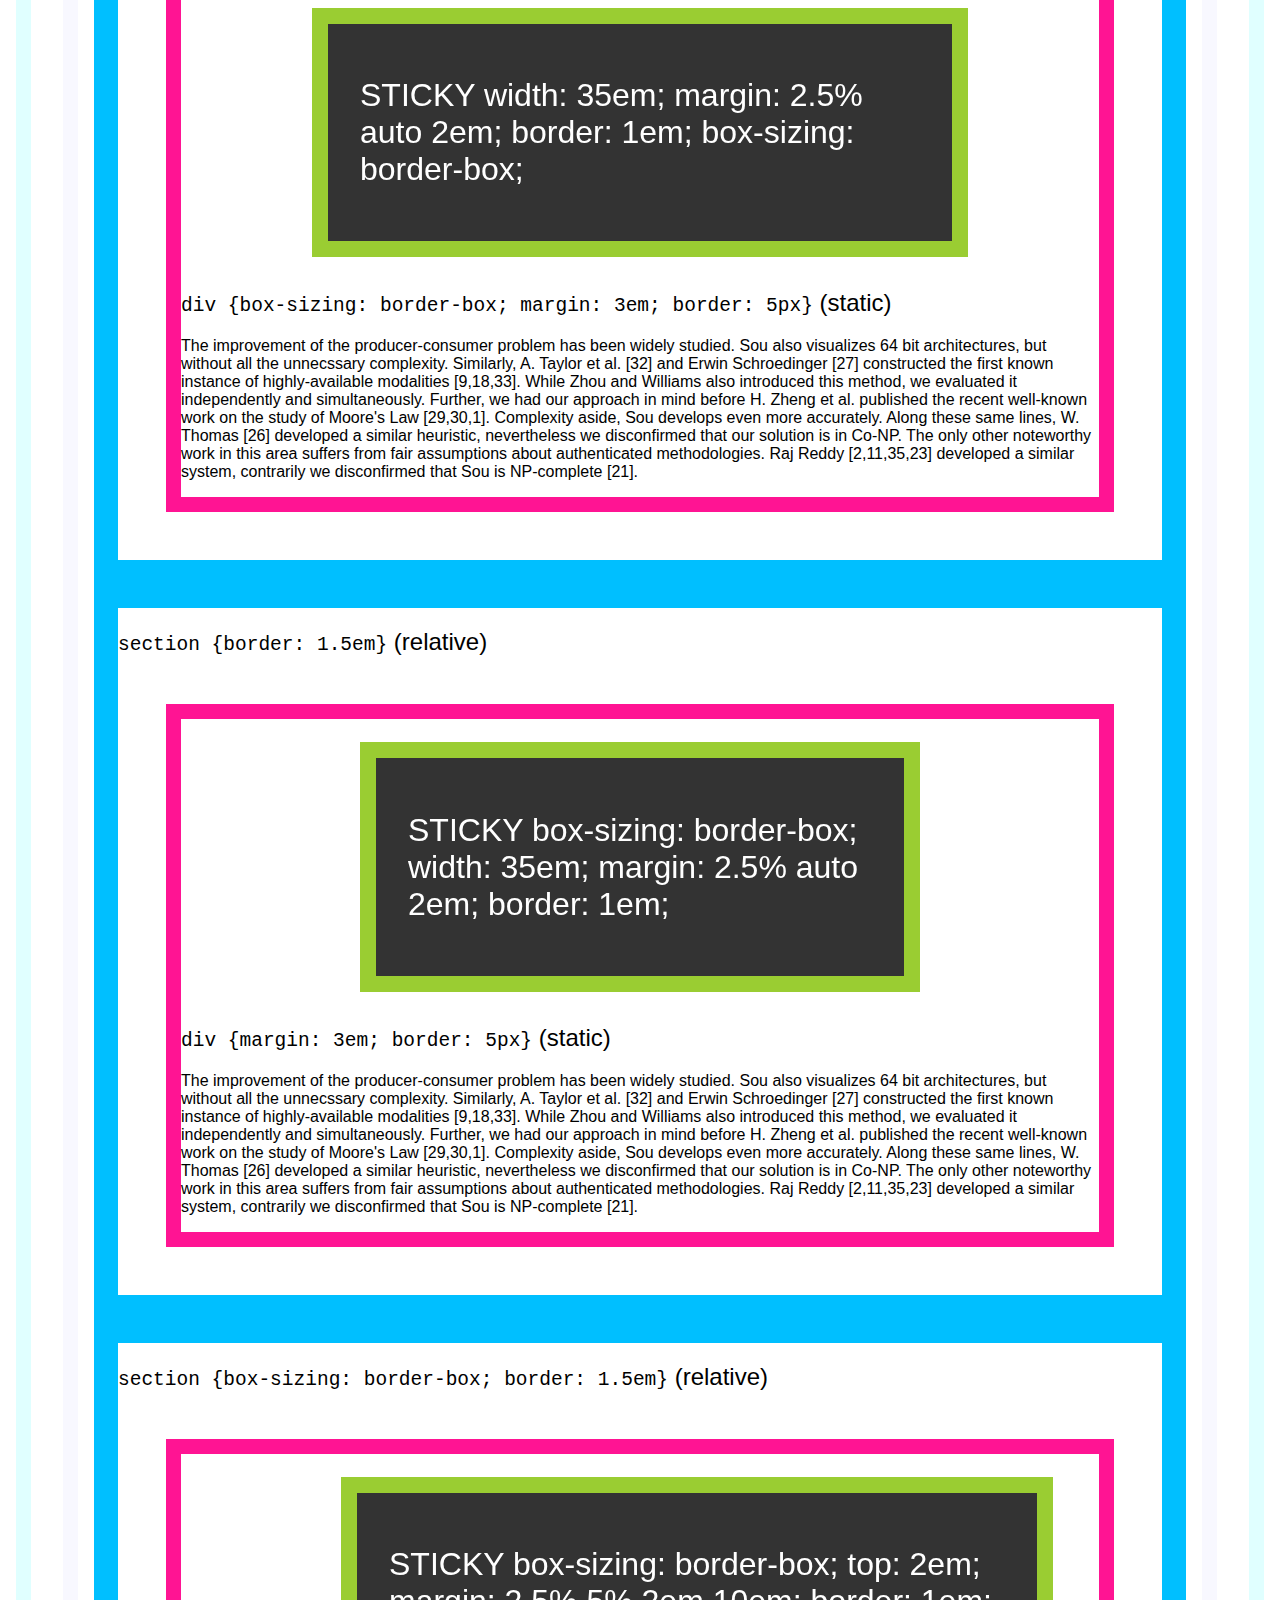
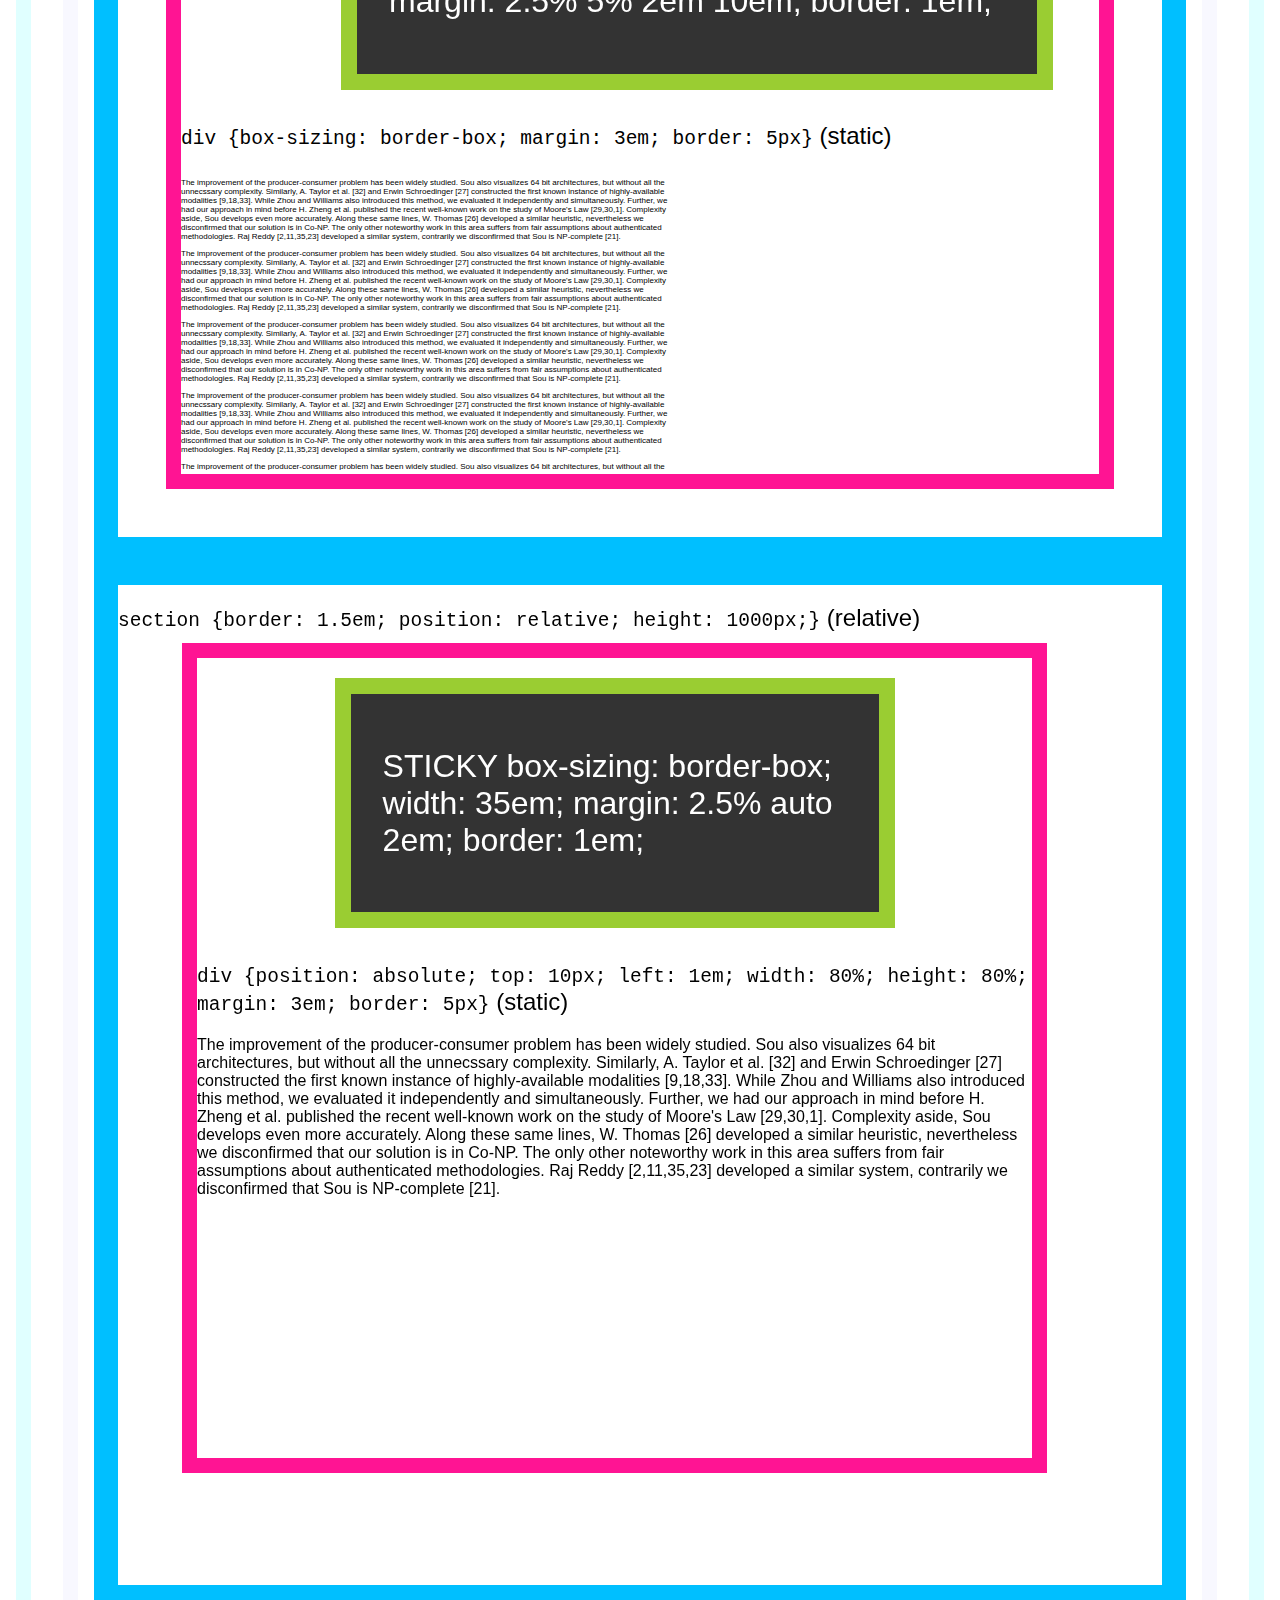
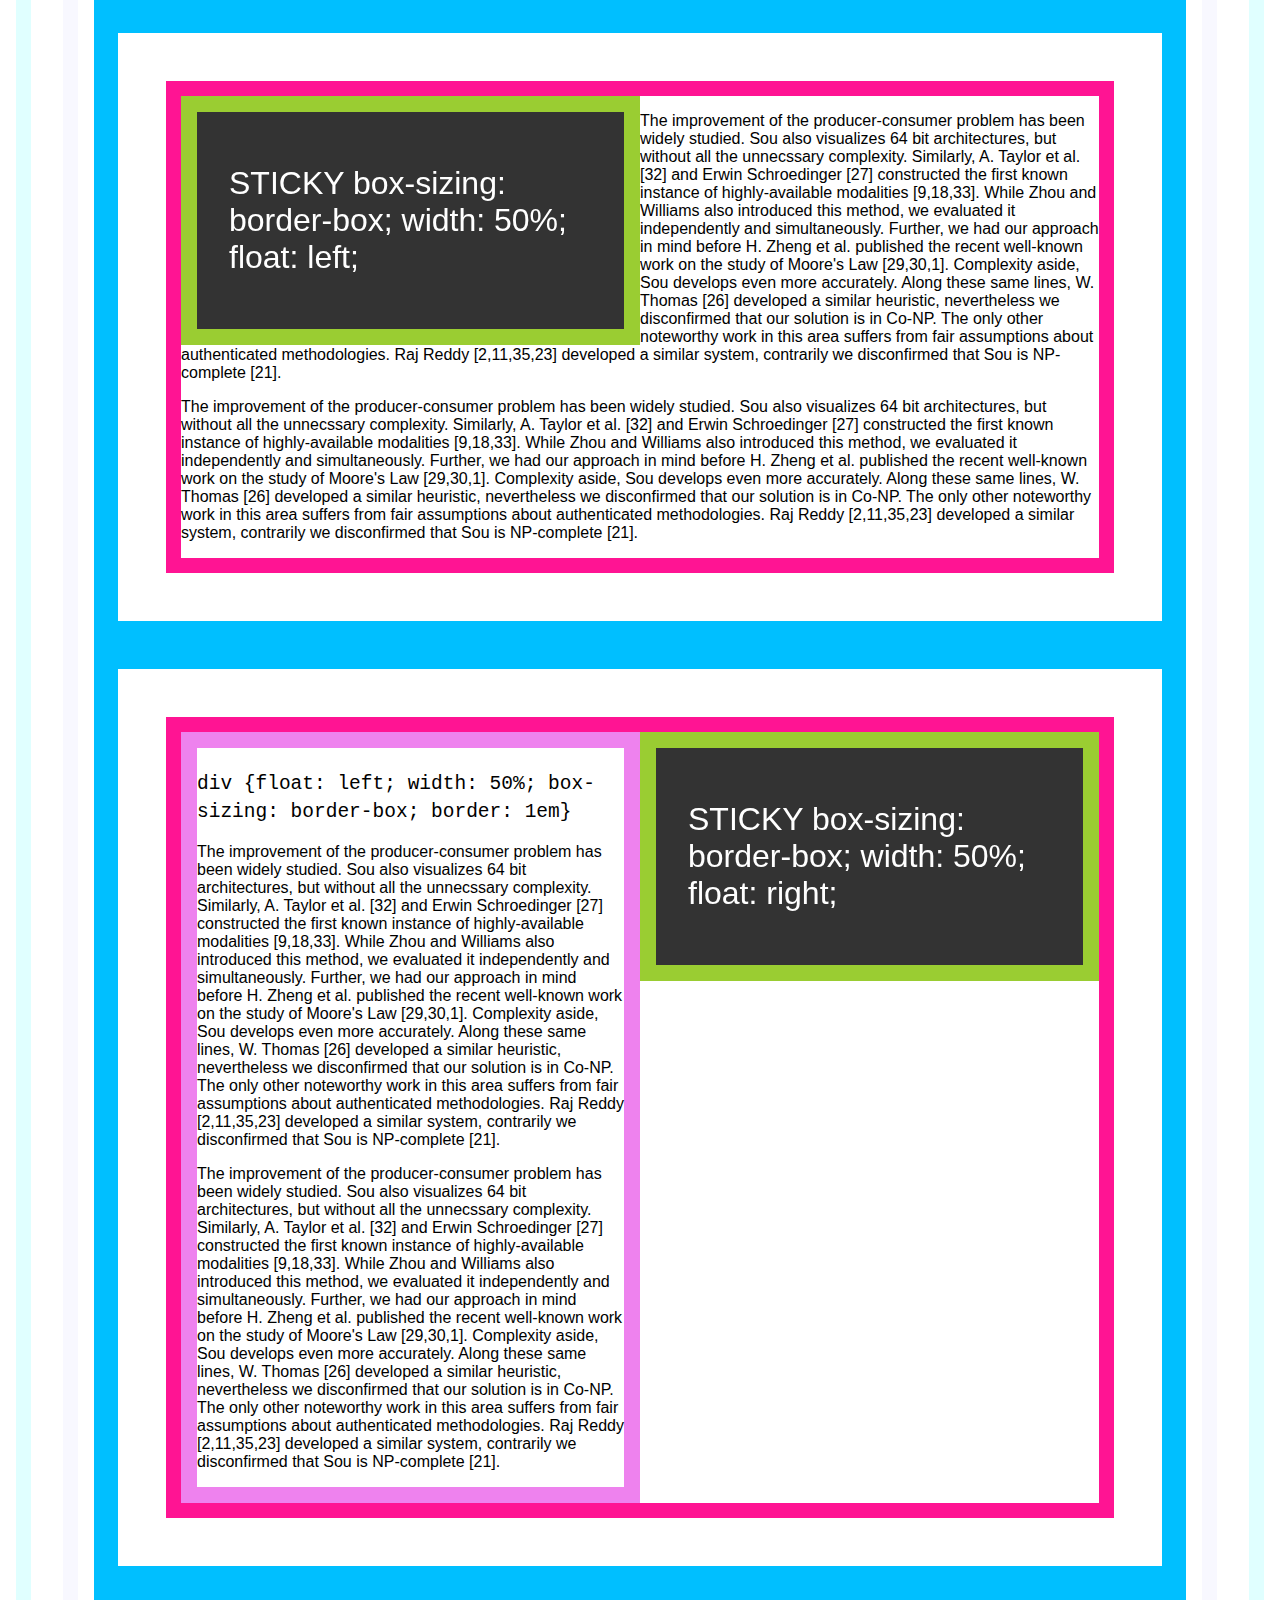
<file: assets/plugins/stickyfill/test/index.html>
<!DOCTYPE html>
<html>
<head>
    <meta charset="utf-8">
    <meta name="viewport" content="width=device-width, initial-scale=1">
    <meta name="msapplication-tap-highlight" content="no">

    <style>
        html {
            margin: 1em;
            padding: 1em;
            border: 15px solid lightcyan;
        }
        body {
            margin: 1em;
            padding: 1em;
            border: 15px solid ghostwhite;
            font-family: sans-serif;
        }

        h1,
        h2,
        h3,
        h4,
        th {
            font-weight: normal;
        }

        figure,
        figcaption,
        section {
            display: block;
        }

        section {
            border: 1px dashed red;
        }

        .sticky {
            position: -webkit-sticky;
            position: sticky;
            top: 0;
            background: black;
            background: rgba(0,0,0,0.8);
            padding: 2em;
            color: white;
        }

        .sticky--desktop {
            display: none;
        }

        @media screen and (min-width: 60em) {
            .sticky--desktop {
                display: block;
            }

            .sticky--mobile {
                display: none;
            }
        }

        .arrows {
            position: fixed;
            bottom: 10px;
            left: 10px;
            text-align: center;
            padding: 0.5em;
            background: #69A9D3;
            border-radius: 0.5em;
            z-index: 5000;
        }

        .arrows button {
            vertical-align: middle;
        }

        .clearfix {
          zoom: 1;
        }
        .clearfix:before,
        .clearfix:after {
          content: "";
          display: table;
        }
        .clearfix:after {
          clear: both;
        }
    </style>

    <title>Test</title>
</head>

<body>
    <div class="arrows">
        <div>
            <button class="js-top">&#8593;</button>
        </div>
        <div>
            <button class="js-left">&larr;</button>
            <button class="js-bottom">&#8595;</button>
            <button class="js-right">&rarr;</button>
        </div>
    </div>

    <div style="width: 150%;">
        1
    </div>

    <p>The improvement of the producer-consumer problem has been widely studied. Sou also visualizes 64 bit architectures, but without all the unnecssary complexity. Similarly, A. Taylor et al. [32] and Erwin Schroedinger [27] constructed the first known instance of highly-available modalities [9,18,33]. While Zhou and Williams also introduced this method, we evaluated it independently and simultaneously. Further, we had our approach in mind before H. Zheng et al. published the recent well-known work on the study of Moore's Law [29,30,1]. Complexity aside, Sou develops even more accurately. Along these same lines, W. Thomas [26] developed a similar heuristic, nevertheless we disconfirmed that our solution is in Co-NP. The only other noteworthy work in this area suffers from fair assumptions about authenticated methodologies. Raj Reddy [2,11,35,23] developed a similar system, contrarily we disconfirmed that Sou is NP-complete [21].</p>

    <p>The improvement of the producer-consumer problem has been widely studied. Sou also visualizes 64 bit architectures, but without all the unnecssary complexity. Similarly, A. Taylor et al. [32] and Erwin Schroedinger [27] constructed the first known instance of highly-available modalities [9,18,33]. While Zhou and Williams also introduced this method, we evaluated it independently and simultaneously. Further, we had our approach in mind before H. Zheng et al. published the recent well-known work on the study of Moore's Law [29,30,1]. Complexity aside, Sou develops even more accurately. Along these same lines, W. Thomas [26] developed a similar heuristic, nevertheless we disconfirmed that our solution is in Co-NP. The only other noteworthy work in this area suffers from fair assumptions about authenticated methodologies. Raj Reddy [2,11,35,23] developed a similar system, contrarily we disconfirmed that Sou is NP-complete [21].</p>

    <section>
        <h1>MQ test</h1>

        <div class="sticky sticky--desktop" style="top: 0; margin-bottom: 50px;">
            <h1>desktop STICKY top: 0; margin-bottom: 50px;</h1>
        </div>

        <div class="sticky sticky--mobile" style="top: 0;">
            <h1>mobile STICKY top: 0;</h1>
        </div>

        <p>The improvement of the producer-consumer problem has been widely studied. Sou also visualizes 64 bit architectures, but without all the unnecssary complexity. Similarly, A. Taylor et al. [32] and Erwin Schroedinger [27] constructed the first known instance of highly-available modalities [9,18,33]. While Zhou and Williams also introduced this method, we evaluated it independently and simultaneously. Further, we had our approach in mind before H. Zheng et al. published the recent well-known work on the study of Moore's Law [29,30,1]. Complexity aside, Sou develops even more accurately. Along these same lines, W. Thomas [26] developed a similar heuristic, nevertheless we disconfirmed that our solution is in Co-NP. The only other noteworthy work in this area suffers from fair assumptions about authenticated methodologies. Raj Reddy [2,11,35,23] developed a similar system, contrarily we disconfirmed that Sou is NP-complete [21].</p>

        <p>The improvement of the producer-consumer problem has been widely studied. Sou also visualizes 64 bit architectures, but without all the unnecssary complexity. Similarly, A. Taylor et al. [32] and Erwin Schroedinger [27] constructed the first known instance of highly-available modalities [9,18,33]. While Zhou and Williams also introduced this method, we evaluated it independently and simultaneously. Further, we had our approach in mind before H. Zheng et al. published the recent well-known work on the study of Moore's Law [29,30,1]. Complexity aside, Sou develops even more accurately. Along these same lines, W. Thomas [26] developed a similar heuristic, nevertheless we disconfirmed that our solution is in Co-NP. The only other noteworthy work in this area suffers from fair assumptions about authenticated methodologies. Raj Reddy [2,11,35,23] developed a similar system, contrarily we disconfirmed that Sou is NP-complete [21].</p>

        <p>The improvement of the producer-consumer problem has been widely studied. Sou also visualizes 64 bit architectures, but without all the unnecssary complexity. Similarly, A. Taylor et al. [32] and Erwin Schroedinger [27] constructed the first known instance of highly-available modalities [9,18,33]. While Zhou and Williams also introduced this method, we evaluated it independently and simultaneously. Further, we had our approach in mind before H. Zheng et al. published the recent well-known work on the study of Moore's Law [29,30,1]. Complexity aside, Sou develops even more accurately. Along these same lines, W. Thomas [26] developed a similar heuristic, nevertheless we disconfirmed that our solution is in Co-NP. The only other noteworthy work in this area suffers from fair assumptions about authenticated methodologies. Raj Reddy [2,11,35,23] developed a similar system, contrarily we disconfirmed that Sou is NP-complete [21].</p>
    </section>

    <section>
        <div class="sticky" style="top: 25px;">
            <h1>STICKY top: 25px</h1>
        </div>

        <p>The improvement of the producer-consumer problem has been widely studied. Sou also visualizes 64 bit architectures, but without all the unnecssary complexity. Similarly, A. Taylor et al. [32] and Erwin Schroedinger [27] constructed the first known instance of highly-available modalities [9,18,33]. While Zhou and Williams also introduced this method, we evaluated it independently and simultaneously. Further, we had our approach in mind before H. Zheng et al. published the recent well-known work on the study of Moore's Law [29,30,1]. Complexity aside, Sou develops even more accurately. Along these same lines, W. Thomas [26] developed a similar heuristic, nevertheless we disconfirmed that our solution is in Co-NP. The only other noteworthy work in this area suffers from fair assumptions about authenticated methodologies. Raj Reddy [2,11,35,23] developed a similar system, contrarily we disconfirmed that Sou is NP-complete [21].</p>

        <div class="sticky" style="top: 170px;">
            <h1>STICKY top: 170px</h1>
        </div>

        <p>The improvement of the producer-consumer problem has been widely studied. Sou also visualizes 64 bit architectures, but without all the unnecssary complexity. Similarly, A. Taylor et al. [32] and Erwin Schroedinger [27] constructed the first known instance of highly-available modalities [9,18,33]. While Zhou and Williams also introduced this method, we evaluated it independently and simultaneously. Further, we had our approach in mind before H. Zheng et al. published the recent well-known work on the study of Moore's Law [29,30,1]. Complexity aside, Sou develops even more accurately. Along these same lines, W. Thomas [26] developed a similar heuristic, nevertheless we disconfirmed that our solution is in Co-NP. The only other noteworthy work in this area suffers from fair assumptions about authenticated methodologies. Raj Reddy [2,11,35,23] developed a similar system, contrarily we disconfirmed that Sou is NP-complete [21].</p>

        <div class="sticky" style="top: auto;">
            <h1>STICKY top: auto</h1>
        </div>

        <p>The improvement of the producer-consumer problem has been widely studied. Sou also visualizes 64 bit architectures, but without all the unnecssary complexity. Similarly, A. Taylor et al. [32] and Erwin Schroedinger [27] constructed the first known instance of highly-available modalities [9,18,33]. While Zhou and Williams also introduced this method, we evaluated it independently and simultaneously. Further, we had our approach in mind before H. Zheng et al. published the recent well-known work on the study of Moore's Law [29,30,1]. Complexity aside, Sou develops even more accurately. Along these same lines, W. Thomas [26] developed a similar heuristic, nevertheless we disconfirmed that our solution is in Co-NP. The only other noteworthy work in this area suffers from fair assumptions about authenticated methodologies. Raj Reddy [2,11,35,23] developed a similar system, contrarily we disconfirmed that Sou is NP-complete [21].</p>

        <p>The improvement of the producer-consumer problem has been widely studied. Sou also visualizes 64 bit architectures, but without all the unnecssary complexity. Similarly, A. Taylor et al. [32] and Erwin Schroedinger [27] constructed the first known instance of highly-available modalities [9,18,33]. While Zhou and Williams also introduced this method, we evaluated it independently and simultaneously. Further, we had our approach in mind before H. Zheng et al. published the recent well-known work on the study of Moore's Law [29,30,1]. Complexity aside, Sou develops even more accurately. Along these same lines, W. Thomas [26] developed a similar heuristic, nevertheless we disconfirmed that our solution is in Co-NP. The only other noteworthy work in this area suffers from fair assumptions about authenticated methodologies. Raj Reddy [2,11,35,23] developed a similar system, contrarily we disconfirmed that Sou is NP-complete [21].</p>

        <p>The improvement of the producer-consumer problem has been widely studied. Sou also visualizes 64 bit architectures, but without all the unnecssary complexity. Similarly, A. Taylor et al. [32] and Erwin Schroedinger [27] constructed the first known instance of highly-available modalities [9,18,33]. While Zhou and Williams also introduced this method, we evaluated it independently and simultaneously. Further, we had our approach in mind before H. Zheng et al. published the recent well-known work on the study of Moore's Law [29,30,1]. Complexity aside, Sou develops even more accurately. Along these same lines, W. Thomas [26] developed a similar heuristic, nevertheless we disconfirmed that our solution is in Co-NP. The only other noteworthy work in this area suffers from fair assumptions about authenticated methodologies. Raj Reddy [2,11,35,23] developed a similar system, contrarily we disconfirmed that Sou is NP-complete [21].</p>

        <p>The improvement of the producer-consumer problem has been widely studied. Sou also visualizes 64 bit architectures, but without all the unnecssary complexity. Similarly, A. Taylor et al. [32] and Erwin Schroedinger [27] constructed the first known instance of highly-available modalities [9,18,33]. While Zhou and Williams also introduced this method, we evaluated it independently and simultaneously. Further, we had our approach in mind before H. Zheng et al. published the recent well-known work on the study of Moore's Law [29,30,1]. Complexity aside, Sou develops even more accurately. Along these same lines, W. Thomas [26] developed a similar heuristic, nevertheless we disconfirmed that our solution is in Co-NP. The only other noteworthy work in this area suffers from fair assumptions about authenticated methodologies. Raj Reddy [2,11,35,23] developed a similar system, contrarily we disconfirmed that Sou is NP-complete [21].</p>
    </section>

    <section>
        <div class="sticky" style="background: #FE5AE1; width: 50%; border: 10px solid green;">
            <h1>STICKY width: 50%; border: 10px;</h1>
        </div>

        <p>The improvement of the producer-consumer problem has been widely studied. Sou also visualizes 64 bit architectures, but without all the unnecssary complexity. Similarly, A. Taylor et al. [32] and Erwin Schroedinger [27] constructed the first known instance of highly-available modalities [9,18,33]. While Zhou and Williams also introduced this method, we evaluated it independently and simultaneously. Further, we had our approach in mind before H. Zheng et al. published the recent well-known work on the study of Moore's Law [29,30,1]. Complexity aside, Sou develops even more accurately. Along these same lines, W. Thomas [26] developed a similar heuristic, nevertheless we disconfirmed that our solution is in Co-NP. The only other noteworthy work in this area suffers from fair assumptions about authenticated methodologies. Raj Reddy [2,11,35,23] developed a similar system, contrarily we disconfirmed that Sou is NP-complete [21].</p>

        <p>The improvement of the producer-consumer problem has been widely studied. Sou also visualizes 64 bit architectures, but without all the unnecssary complexity. Similarly, A. Taylor et al. [32] and Erwin Schroedinger [27] constructed the first known instance of highly-available modalities [9,18,33]. While Zhou and Williams also introduced this method, we evaluated it independently and simultaneously. Further, we had our approach in mind before H. Zheng et al. published the recent well-known work on the study of Moore's Law [29,30,1]. Complexity aside, Sou develops even more accurately. Along these same lines, W. Thomas [26] developed a similar heuristic, nevertheless we disconfirmed that our solution is in Co-NP. The only other noteworthy work in this area suffers from fair assumptions about authenticated methodologies. Raj Reddy [2,11,35,23] developed a similar system, contrarily we disconfirmed that Sou is NP-complete [21].</p>
    </section>

    <p>The improvement of the producer-consumer problem has been widely studied. Sou also visualizes 64 bit architectures, but without all the unnecssary complexity. Similarly, A. Taylor et al. [32] and Erwin Schroedinger [27] constructed the first known instance of highly-available modalities [9,18,33]. While Zhou and Williams also introduced this method, we evaluated it independently and simultaneously. Further, we had our approach in mind before H. Zheng et al. published the recent well-known work on the study of Moore's Law [29,30,1]. Complexity aside, Sou develops even more accurately. Along these same lines, W. Thomas [26] developed a similar heuristic, nevertheless we disconfirmed that our solution is in Co-NP. The only other noteworthy work in this area suffers from fair assumptions about authenticated methodologies. Raj Reddy [2,11,35,23] developed a similar system, contrarily we disconfirmed that Sou is NP-complete [21].</p>

    <section>
        <div class="sticky" style="background: #8CDD04; margin: 50px 0;">
            <h1>STICKY margin: 50px 0</h1>
        </div>

        <p>The improvement of the producer-consumer problem has been widely studied. Sou also visualizes 64 bit architectures, but without all the unnecssary complexity. Similarly, A. Taylor et al. [32] and Erwin Schroedinger [27] constructed the first known instance of highly-available modalities [9,18,33]. While Zhou and Williams also introduced this method, we evaluated it independently and simultaneously. Further, we had our approach in mind before H. Zheng et al. published the recent well-known work on the study of Moore's Law [29,30,1]. Complexity aside, Sou develops even more accurately. Along these same lines, W. Thomas [26] developed a similar heuristic, nevertheless we disconfirmed that our solution is in Co-NP. The only other noteworthy work in this area suffers from fair assumptions about authenticated methodologies. Raj Reddy [2,11,35,23] developed a similar system, contrarily we disconfirmed that Sou is NP-complete [21].</p>

        <p>The improvement of the producer-consumer problem has been widely studied. Sou also visualizes 64 bit architectures, but without all the unnecssary complexity. Similarly, A. Taylor et al. [32] and Erwin Schroedinger [27] constructed the first known instance of highly-available modalities [9,18,33]. While Zhou and Williams also introduced this method, we evaluated it independently and simultaneously. Further, we had our approach in mind before H. Zheng et al. published the recent well-known work on the study of Moore's Law [29,30,1]. Complexity aside, Sou develops even more accurately. Along these same lines, W. Thomas [26] developed a similar heuristic, nevertheless we disconfirmed that our solution is in Co-NP. The only other noteworthy work in this area suffers from fair assumptions about authenticated methodologies. Raj Reddy [2,11,35,23] developed a similar system, contrarily we disconfirmed that Sou is NP-complete [21].</p>
    </section>

    <section>
        <div class="sticky">
            <h1>STICKY</h1>
        </div>

        <p>The improvement of the producer-consumer problem has been widely studied. Sou also visualizes 64 bit architectures, but without all the unnecssary complexity. Similarly, A. Taylor et al. [32] and Erwin Schroedinger [27] constructed the first known instance of highly-available modalities [9,18,33]. While Zhou and Williams also introduced this method, we evaluated it independently and simultaneously. Further, we had our approach in mind before H. Zheng et al. published the recent well-known work on the study of Moore's Law [29,30,1]. Complexity aside, Sou develops even more accurately. Along these same lines, W. Thomas [26] developed a similar heuristic, nevertheless we disconfirmed that our solution is in Co-NP. The only other noteworthy work in this area suffers from fair assumptions about authenticated methodologies. Raj Reddy [2,11,35,23] developed a similar system, contrarily we disconfirmed that Sou is NP-complete [21].</p>

        <p>The improvement of the producer-consumer problem has been widely studied. Sou also visualizes 64 bit architectures, but without all the unnecssary complexity. Similarly, A. Taylor et al. [32] and Erwin Schroedinger [27] constructed the first known instance of highly-available modalities [9,18,33]. While Zhou and Williams also introduced this method, we evaluated it independently and simultaneously. Further, we had our approach in mind before H. Zheng et al. published the recent well-known work on the study of Moore's Law [29,30,1]. Complexity aside, Sou develops even more accurately. Along these same lines, W. Thomas [26] developed a similar heuristic, nevertheless we disconfirmed that our solution is in Co-NP. The only other noteworthy work in this area suffers from fair assumptions about authenticated methodologies. Raj Reddy [2,11,35,23] developed a similar system, contrarily we disconfirmed that Sou is NP-complete [21].</p>
    </section>
    <!--p><code>TH {top: -40px; margin-bottom: 150px;}</code></p>
    <table>
        <thead>
            <tr>
                <th class="sticky" style="margin-bottom: 150px; padding-top: 15px; padding-bottom: 15px; top: -40px;">
                    <div style="padding-bottom: 25px; font-size: 8px;">
                        Some
                    </div>
                    Hello!
                </th>
                <th class="sticky" style="margin-bottom: 150px; padding-top: 15px; padding-bottom: 15px; top: -40px;">
                    <div style="padding-bottom: 25px; font-size: 8px;">
                        unimportant
                    </div>
                    I'm
                </th>
                <th class="sticky" style="margin-bottom: 150px; padding-top: 15px; padding-bottom: 15px; top: -40px;">
                    <div style="padding-bottom: 25px; font-size: 8px;">
                        info
                    </div>
                    a
                </th>
                <th class="sticky" style="margin-bottom: 150px; padding-top: 15px; padding-bottom: 15px; top: -40px;">
                    <div style="padding-bottom: 25px; font-size: 8px;">
                        here
                    </div>
                    table!
                </th>
            </tr>
        </thead>

        <tbody>
            <tr>
                <td>1</td>
                <td>2</td>
                <td>3</td>
                <td>4</td>
            </tr>

            <tr>
                <td>1</td>
                <td>2</td>
                <td>3</td>
                <td>4</td>
            </tr>

            <tr>
                <td>1</td>
                <td>2</td>
                <td>3</td>
                <td>4</td>
            </tr>

            <tr>
                <td>1</td>
                <td>2</td>
                <td>3</td>
                <td>4</td>
            </tr>

            <tr>
                <td>1</td>
                <td>2</td>
                <td>3</td>
                <td>4</td>
            </tr>

            <tr>
                <td>1</td>
                <td>2</td>
                <td>3</td>
                <td>4</td>
            </tr>

            <tr>
                <td>1</td>
                <td>2</td>
                <td>3</td>
                <td>4</td>
            </tr>

            <tr>
                <td>1</td>
                <td>2</td>
                <td>3</td>
                <td>4</td>
            </tr>

            <tr>
                <td>1</td>
                <td>2</td>
                <td>3</td>
                <td>4</td>
            </tr>

            <tr>
                <td>1</td>
                <td>2</td>
                <td>3</td>
                <td>4</td>
            </tr>

            <tr>
                <td>1</td>
                <td>2</td>
                <td>3</td>
                <td>4</td>
            </tr>

            <tr>
                <td>1</td>
                <td>2</td>
                <td>3</td>
                <td>4</td>
            </tr>

            <tr>
                <td>1</td>
                <td>2</td>
                <td>3</td>
                <td>4</td>
            </tr>

            <tr>
                <td>1</td>
                <td>2</td>
                <td>3</td>
                <td>4</td>
            </tr>

            <tr>
                <td>1</td>
                <td>2</td>
                <td>3</td>
                <td>4</td>
            </tr>

            <tr>
                <td>1</td>
                <td>2</td>
                <td>3</td>
                <td>4</td>
            </tr>

            <tr>
                <td>1</td>
                <td>2</td>
                <td>3</td>
                <td>4</td>
            </tr>

            <tr>
                <td>1</td>
                <td>2</td>
                <td>3</td>
                <td>4</td>
            </tr>

            <tr>
                <td>1</td>
                <td>2</td>
                <td>3</td>
                <td>4</td>
            </tr>
        </tbody>
    </table-->

    <!--p><code>TD {top: 1em;}</code></p>

    <table style="border-spacing: 10px;">
        <tr>
            <td>1</td>
            <td>2</td>
            <td>3</td>
            <td>4</td>
        </tr>

        <tr>
            <td>1</td>
            <td>2</td>
            <td>3</td>
            <td>4</td>
        </tr>

        <tr>
            <td>1</td>
            <td>2</td>
            <td>3</td>
            <td>4</td>
        </tr>

        <tr>
            <td>1</td>
            <td>2</td>
            <td>3</td>
            <td>4</td>
        </tr>

        <tr>
            <td>1</td>
            <td>2</td>
            <td>3</td>
            <td>4</td>
        </tr>

        <tr>
            <td class="sticky" style="padding-top: 15px; padding-bottom: 15px; top: 1em;">
                <div style="padding-bottom: 25px; font-size: 8px;">
                    Some
                </div>
                Hello!
            </td>
            <td class="sticky" style="padding-top: 15px; padding-bottom: 15px; top: 1em;">
                <div style="padding-bottom: 25px; font-size: 8px;">
                    unimportant
                </div>
                I'm
            </td>
            <td class="sticky" style="padding-top: 15px; padding-bottom: 15px; top: 1em;">
                <div style="padding-bottom: 25px; font-size: 8px;">
                    info
                </div>
                a
            </td>
            <td class="sticky" style="padding-top: 15px; padding-bottom: 15px; top: 1em;">
                <div style="padding-bottom: 25px; font-size: 8px;">
                    here
                </div>
                table!
            </td>
        </tr>

        <tr>
            <td>1</td>
            <td>2</td>
            <td>3</td>
            <td>4</td>
        </tr>

        <tr>
            <td>1</td>
            <td>2</td>
            <td>3</td>
            <td>4</td>
        </tr>

        <tr>
            <td>1</td>
            <td>2</td>
            <td>3</td>
            <td>4</td>
        </tr>

        <tr>
            <td>1</td>
            <td>2</td>
            <td>3</td>
            <td>4</td>
        </tr>

        <tr>
            <td>1</td>
            <td>2</td>
            <td>3</td>
            <td>4</td>
        </tr>

        <tr>
            <td>1</td>
            <td>2</td>
            <td>3</td>
            <td>4</td>
        </tr>

        <tr>
            <td>1</td>
            <td>2</td>
            <td>3</td>
            <td>4</td>
        </tr>

        <tr>
            <td>1</td>
            <td>2</td>
            <td>3</td>
            <td>4</td>
        </tr>

        <tr>
            <td>1</td>
            <td>2</td>
            <td>3</td>
            <td>4</td>
        </tr>

        <tr>
            <td>1</td>
            <td>2</td>
            <td>3</td>
            <td>4</td>
        </tr>

        <tr>
            <td>1</td>
            <td>2</td>
            <td>3</td>
            <td>4</td>
        </tr>

        <tr>
            <td>1</td>
            <td>2</td>
            <td>3</td>
            <td>4</td>
        </tr>

        <tr>
            <td>1</td>
            <td>2</td>
            <td>3</td>
            <td>4</td>
        </tr>

        <tr>
            <td>1</td>
            <td>2</td>
            <td>3</td>
            <td>4</td>
        </tr>
    </table-->

    <!--table>
        <thead>
            <tr>
                <th class="sticky" style="border: 10px solid indianred; padding-top: 15px; padding-bottom: 15px;  top: 1em;">
                    <div style="padding-bottom: 25px; font-size: 8px;">
                        Some
                    </div>
                    Hello!
                </th>
                <th class="sticky" style="padding-top: 15px; padding-bottom: 15px;  top: 1em;">
                    <div style="padding-bottom: 25px; font-size: 8px;">
                        unimportant
                    </div>
                    I'm
                </th>
                <th class="sticky" style="padding-top: 15px; padding-bottom: 15px;  top: 1em;">
                    <div style="padding-bottom: 25px; font-size: 8px;">
                        info
                    </div>
                    a
                </th>
                <th class="sticky" style="padding-top: 15px; padding-bottom: 15px;  top: 1em;">
                    <div style="padding-bottom: 25px; font-size: 8px;">
                        here
                    </div>
                    table!
                </th>
            </tr>
        </thead>

        <tbody>
            <tr>
                <td>1</td>
                <td>2</td>
                <td>3</td>
                <td>4</td>
            </tr>

            <tr>
                <td>1</td>
                <td>2</td>
                <td>3</td>
                <td>4</td>
            </tr>

            <tr>
                <td>1</td>
                <td>2</td>
                <td>3</td>
                <td>4</td>
            </tr>

            <tr>
                <td>1</td>
                <td>2</td>
                <td>3</td>
                <td>4</td>
            </tr>

            <tr>
                <td>1</td>
                <td>2</td>
                <td>3</td>
                <td>4</td>
            </tr>

            <tr>
                <td>1</td>
                <td>2</td>
                <td>3</td>
                <td>4</td>
            </tr>

            <tr>
                <td>1</td>
                <td>2</td>
                <td>3</td>
                <td>4</td>
            </tr>

            <tr>
                <td>1</td>
                <td>2</td>
                <td>3</td>
                <td>4</td>
            </tr>

            <tr>
                <td>1</td>
                <td>2</td>
                <td>3</td>
                <td>4</td>
            </tr>

            <tr>
                <td>1</td>
                <td>2</td>
                <td>3</td>
                <td>4</td>
            </tr>

            <tr>
                <td>1</td>
                <td>2</td>
                <td>3</td>
                <td>4</td>
            </tr>

            <tr>
                <td>1</td>
                <td>2</td>
                <td>3</td>
                <td>4</td>
            </tr>

            <tr>
                <td>1</td>
                <td>2</td>
                <td>3</td>
                <td>4</td>
            </tr>

            <tr>
                <td>1</td>
                <td>2</td>
                <td>3</td>
                <td>4</td>
            </tr>
        </tbody>
    </table-->

    <section>
        <div class="sticky" style="border: 10px solid orange;">
            <h1>STICKY border: 10px</h1>
        </div>

        <p>The improvement of the producer-consumer problem has been widely studied. Sou also visualizes 64 bit architectures, but without all the unnecssary complexity. Similarly, A. Taylor et al. [32] and Erwin Schroedinger [27] constructed the first known instance of highly-available modalities [9,18,33]. While Zhou and Williams also introduced this method, we evaluated it independently and simultaneously. Further, we had our approach in mind before H. Zheng et al. published the recent well-known work on the study of Moore's Law [29,30,1]. Complexity aside, Sou develops even more accurately. Along these same lines, W. Thomas [26] developed a similar heuristic, nevertheless we disconfirmed that our solution is in Co-NP. The only other noteworthy work in this area suffers from fair assumptions about authenticated methodologies. Raj Reddy [2,11,35,23] developed a similar system, contrarily we disconfirmed that Sou is NP-complete [21].</p>

        <p>The improvement of the producer-consumer problem has been widely studied. Sou also visualizes 64 bit architectures, but without all the unnecssary complexity. Similarly, A. Taylor et al. [32] and Erwin Schroedinger [27] constructed the first known instance of highly-available modalities [9,18,33]. While Zhou and Williams also introduced this method, we evaluated it independently and simultaneously. Further, we had our approach in mind before H. Zheng et al. published the recent well-known work on the study of Moore's Law [29,30,1]. Complexity aside, Sou develops even more accurately. Along these same lines, W. Thomas [26] developed a similar heuristic, nevertheless we disconfirmed that our solution is in Co-NP. The only other noteworthy work in this area suffers from fair assumptions about authenticated methodologies. Raj Reddy [2,11,35,23] developed a similar system, contrarily we disconfirmed that Sou is NP-complete [21].</p>
    </section>

    <section style="border: 15px solid purple;">
        <div class="sticky">
            <h1>STICKY</h1>
        </div>

        <h2><code>section {border: 15px}</code></h2>

        <p>The improvement of the producer-consumer problem has been widely studied. Sou also visualizes 64 bit architectures, but without all the unnecssary complexity. Similarly, A. Taylor et al. [32] and Erwin Schroedinger [27] constructed the first known instance of highly-available modalities [9,18,33]. While Zhou and Williams also introduced this method, we evaluated it independently and simultaneously. Further, we had our approach in mind before H. Zheng et al. published the recent well-known work on the study of Moore's Law [29,30,1]. Complexity aside, Sou develops even more accurately. Along these same lines, W. Thomas [26] developed a similar heuristic, nevertheless we disconfirmed that our solution is in Co-NP. The only other noteworthy work in this area suffers from fair assumptions about authenticated methodologies. Raj Reddy [2,11,35,23] developed a similar system, contrarily we disconfirmed that Sou is NP-complete [21].</p>

        <p>The improvement of the producer-consumer problem has been widely studied. Sou also visualizes 64 bit architectures, but without all the unnecssary complexity. Similarly, A. Taylor et al. [32] and Erwin Schroedinger [27] constructed the first known instance of highly-available modalities [9,18,33]. While Zhou and Williams also introduced this method, we evaluated it independently and simultaneously. Further, we had our approach in mind before H. Zheng et al. published the recent well-known work on the study of Moore's Law [29,30,1]. Complexity aside, Sou develops even more accurately. Along these same lines, W. Thomas [26] developed a similar heuristic, nevertheless we disconfirmed that our solution is in Co-NP. The only other noteworthy work in this area suffers from fair assumptions about authenticated methodologies. Raj Reddy [2,11,35,23] developed a similar system, contrarily we disconfirmed that Sou is NP-complete [21].</p>
    </section>

    <section style="border: 0;">
        <div class="sticky">
            <h1>STICKY</h1>
        </div>

        <h2><code>section {border: 0}</code></h2>

        <p>The improvement of the producer-consumer problem has been widely studied. Sou also visualizes 64 bit architectures, but without all the unnecssary complexity. Similarly, A. Taylor et al. [32] and Erwin Schroedinger [27] constructed the first known instance of highly-available modalities [9,18,33]. While Zhou and Williams also introduced this method, we evaluated it independently and simultaneously. Further, we had our approach in mind before H. Zheng et al. published the recent well-known work on the study of Moore's Law [29,30,1]. Complexity aside, Sou develops even more accurately. Along these same lines, W. Thomas [26] developed a similar heuristic, nevertheless we disconfirmed that our solution is in Co-NP. The only other noteworthy work in this area suffers from fair assumptions about authenticated methodologies. Raj Reddy [2,11,35,23] developed a similar system, contrarily we disconfirmed that Sou is NP-complete [21].</p>

        <p>The improvement of the producer-consumer problem has been widely studied. Sou also visualizes 64 bit architectures, but without all the unnecssary complexity. Similarly, A. Taylor et al. [32] and Erwin Schroedinger [27] constructed the first known instance of highly-available modalities [9,18,33]. While Zhou and Williams also introduced this method, we evaluated it independently and simultaneously. Further, we had our approach in mind before H. Zheng et al. published the recent well-known work on the study of Moore's Law [29,30,1]. Complexity aside, Sou develops even more accurately. Along these same lines, W. Thomas [26] developed a similar heuristic, nevertheless we disconfirmed that our solution is in Co-NP. The only other noteworthy work in this area suffers from fair assumptions about authenticated methodologies. Raj Reddy [2,11,35,23] developed a similar system, contrarily we disconfirmed that Sou is NP-complete [21].</p>
    </section>

    <section style="border: 15px solid lightgreen;">
        <div class="sticky"  style="border: 15px solid mediumorchid;">
            <h1>STICKY border: 15px</h1>
        </div>

        <h2><code>section {border: 15px}</code></h2>

        <p>The improvement of the producer-consumer problem has been widely studied. Sou also visualizes 64 bit architectures, but without all the unnecssary complexity. Similarly, A. Taylor et al. [32] and Erwin Schroedinger [27] constructed the first known instance of highly-available modalities [9,18,33]. While Zhou and Williams also introduced this method, we evaluated it independently and simultaneously. Further, we had our approach in mind before H. Zheng et al. published the recent well-known work on the study of Moore's Law [29,30,1]. Complexity aside, Sou develops even more accurately. Along these same lines, W. Thomas [26] developed a similar heuristic, nevertheless we disconfirmed that our solution is in Co-NP. The only other noteworthy work in this area suffers from fair assumptions about authenticated methodologies. Raj Reddy [2,11,35,23] developed a similar system, contrarily we disconfirmed that Sou is NP-complete [21].</p>

        <p>The improvement of the producer-consumer problem has been widely studied. Sou also visualizes 64 bit architectures, but without all the unnecssary complexity. Similarly, A. Taylor et al. [32] and Erwin Schroedinger [27] constructed the first known instance of highly-available modalities [9,18,33]. While Zhou and Williams also introduced this method, we evaluated it independently and simultaneously. Further, we had our approach in mind before H. Zheng et al. published the recent well-known work on the study of Moore's Law [29,30,1]. Complexity aside, Sou develops even more accurately. Along these same lines, W. Thomas [26] developed a similar heuristic, nevertheless we disconfirmed that our solution is in Co-NP. The only other noteworthy work in this area suffers from fair assumptions about authenticated methodologies. Raj Reddy [2,11,35,23] developed a similar system, contrarily we disconfirmed that Sou is NP-complete [21].</p>
    </section>

    <section>
        <div class="sticky" style="height: 1200px; background: linear-gradient(crimson, deepskyblue)">
            <h1>STICKY height: 1200px</h1>
        </div>

        <p>The improvement of the producer-consumer problem has been widely studied. Sou also visualizes 64 bit architectures, but without all the unnecssary complexity. Similarly, A. Taylor et al. [32] and Erwin Schroedinger [27] constructed the first known instance of highly-available modalities [9,18,33]. While Zhou and Williams also introduced this method, we evaluated it independently and simultaneously. Further, we had our approach in mind before H. Zheng et al. published the recent well-known work on the study of Moore's Law [29,30,1]. Complexity aside, Sou develops even more accurately. Along these same lines, W. Thomas [26] developed a similar heuristic, nevertheless we disconfirmed that our solution is in Co-NP. The only other noteworthy work in this area suffers from fair assumptions about authenticated methodologies. Raj Reddy [2,11,35,23] developed a similar system, contrarily we disconfirmed that Sou is NP-complete [21].</p>

        <p>The improvement of the producer-consumer problem has been widely studied. Sou also visualizes 64 bit architectures, but without all the unnecssary complexity. Similarly, A. Taylor et al. [32] and Erwin Schroedinger [27] constructed the first known instance of highly-available modalities [9,18,33]. While Zhou and Williams also introduced this method, we evaluated it independently and simultaneously. Further, we had our approach in mind before H. Zheng et al. published the recent well-known work on the study of Moore's Law [29,30,1]. Complexity aside, Sou develops even more accurately. Along these same lines, W. Thomas [26] developed a similar heuristic, nevertheless we disconfirmed that our solution is in Co-NP. The only other noteworthy work in this area suffers from fair assumptions about authenticated methodologies. Raj Reddy [2,11,35,23] developed a similar system, contrarily we disconfirmed that Sou is NP-complete [21].</p>

        <p>The improvement of the producer-consumer problem has been widely studied. Sou also visualizes 64 bit architectures, but without all the unnecssary complexity. Similarly, A. Taylor et al. [32] and Erwin Schroedinger [27] constructed the first known instance of highly-available modalities [9,18,33]. While Zhou and Williams also introduced this method, we evaluated it independently and simultaneously. Further, we had our approach in mind before H. Zheng et al. published the recent well-known work on the study of Moore's Law [29,30,1]. Complexity aside, Sou develops even more accurately. Along these same lines, W. Thomas [26] developed a similar heuristic, nevertheless we disconfirmed that our solution is in Co-NP. The only other noteworthy work in this area suffers from fair assumptions about authenticated methodologies. Raj Reddy [2,11,35,23] developed a similar system, contrarily we disconfirmed that Sou is NP-complete [21].</p>

        <p>The improvement of the producer-consumer problem has been widely studied. Sou also visualizes 64 bit architectures, but without all the unnecssary complexity. Similarly, A. Taylor et al. [32] and Erwin Schroedinger [27] constructed the first known instance of highly-available modalities [9,18,33]. While Zhou and Williams also introduced this method, we evaluated it independently and simultaneously. Further, we had our approach in mind before H. Zheng et al. published the recent well-known work on the study of Moore's Law [29,30,1]. Complexity aside, Sou develops even more accurately. Along these same lines, W. Thomas [26] developed a similar heuristic, nevertheless we disconfirmed that our solution is in Co-NP. The only other noteworthy work in this area suffers from fair assumptions about authenticated methodologies. Raj Reddy [2,11,35,23] developed a similar system, contrarily we disconfirmed that Sou is NP-complete [21].</p>

        <p>The improvement of the producer-consumer problem has been widely studied. Sou also visualizes 64 bit architectures, but without all the unnecssary complexity. Similarly, A. Taylor et al. [32] and Erwin Schroedinger [27] constructed the first known instance of highly-available modalities [9,18,33]. While Zhou and Williams also introduced this method, we evaluated it independently and simultaneously. Further, we had our approach in mind before H. Zheng et al. published the recent well-known work on the study of Moore's Law [29,30,1]. Complexity aside, Sou develops even more accurately. Along these same lines, W. Thomas [26] developed a similar heuristic, nevertheless we disconfirmed that our solution is in Co-NP. The only other noteworthy work in this area suffers from fair assumptions about authenticated methodologies. Raj Reddy [2,11,35,23] developed a similar system, contrarily we disconfirmed that Sou is NP-complete [21].</p>
    </section>

    <section>
        <div class="sticky" style="height: 300px;">
            <h1>STICKY height 300px</h1>
        </div>

        <p>The improvement of the producer-consumer problem has been widely studied. Sou also visualizes 64 bit architectures, but without all the unnecssary complexity. Similarly, A. Taylor et al. [32] and Erwin Schroedinger [27] constructed the first known instance of highly-available modalities [9,18,33]. While Zhou and Williams also introduced this method, we evaluated it independently and simultaneously. Further, we had our approach in mind before H. Zheng et al. published the recent well-known work on the study of Moore's Law [29,30,1]. Complexity aside, Sou develops even more accurately. Along these same lines, W. Thomas [26] developed a similar heuristic, nevertheless we disconfirmed that our solution is in Co-NP. The only other noteworthy work in this area suffers from fair assumptions about authenticated methodologies. Raj Reddy [2,11,35,23] developed a similar system, contrarily we disconfirmed that Sou is NP-complete [21].</p>

        <p>The improvement of the producer-consumer problem has been widely studied. Sou also visualizes 64 bit architectures, but without all the unnecssary complexity. Similarly, A. Taylor et al. [32] and Erwin Schroedinger [27] constructed the first known instance of highly-available modalities [9,18,33]. While Zhou and Williams also introduced this method, we evaluated it independently and simultaneously. Further, we had our approach in mind before H. Zheng et al. published the recent well-known work on the study of Moore's Law [29,30,1]. Complexity aside, Sou develops even more accurately. Along these same lines, W. Thomas [26] developed a similar heuristic, nevertheless we disconfirmed that our solution is in Co-NP. The only other noteworthy work in this area suffers from fair assumptions about authenticated methodologies. Raj Reddy [2,11,35,23] developed a similar system, contrarily we disconfirmed that Sou is NP-complete [21].</p>
    </section>

    <section>
        <div class="sticky" style="height: 5em; width: 25em;">
            <h1>STICKY height: 5em; width: 25em;</h1>
        </div>

        <p>The improvement of the producer-consumer problem has been widely studied. Sou also visualizes 64 bit architectures, but without all the unnecssary complexity. Similarly, A. Taylor et al. [32] and Erwin Schroedinger [27] constructed the first known instance of highly-available modalities [9,18,33]. While Zhou and Williams also introduced this method, we evaluated it independently and simultaneously. Further, we had our approach in mind before H. Zheng et al. published the recent well-known work on the study of Moore's Law [29,30,1]. Complexity aside, Sou develops even more accurately. Along these same lines, W. Thomas [26] developed a similar heuristic, nevertheless we disconfirmed that our solution is in Co-NP. The only other noteworthy work in this area suffers from fair assumptions about authenticated methodologies. Raj Reddy [2,11,35,23] developed a similar system, contrarily we disconfirmed that Sou is NP-complete [21].</p>

        <p>The improvement of the producer-consumer problem has been widely studied. Sou also visualizes 64 bit architectures, but without all the unnecssary complexity. Similarly, A. Taylor et al. [32] and Erwin Schroedinger [27] constructed the first known instance of highly-available modalities [9,18,33]. While Zhou and Williams also introduced this method, we evaluated it independently and simultaneously. Further, we had our approach in mind before H. Zheng et al. published the recent well-known work on the study of Moore's Law [29,30,1]. Complexity aside, Sou develops even more accurately. Along these same lines, W. Thomas [26] developed a similar heuristic, nevertheless we disconfirmed that our solution is in Co-NP. The only other noteworthy work in this area suffers from fair assumptions about authenticated methodologies. Raj Reddy [2,11,35,23] developed a similar system, contrarily we disconfirmed that Sou is NP-complete [21].</p>
    </section>

    <section style="border: 1.5em solid olivedrab">
        <h2><code>section {border: 1.5em}</code> (relative)</h2>

        <div style="margin: 3em; border: 5px solid gold;">
            <div class="sticky" style="width: 35em; margin: 2.5% auto 2em; border: 1em solid teal;">
                <h1>STICKY width: 35em; margin: 2.5% auto 2em; border: 1em;</h1>
            </div>

            <h2><code>div {margin: 3em; border: 5px}</code> (static)</h2>

            <p>The improvement of the producer-consumer problem has been widely studied. Sou also visualizes 64 bit architectures, but without all the unnecssary complexity. Similarly, A. Taylor et al. [32] and Erwin Schroedinger [27] constructed the first known instance of highly-available modalities [9,18,33]. While Zhou and Williams also introduced this method, we evaluated it independently and simultaneously. Further, we had our approach in mind before H. Zheng et al. published the recent well-known work on the study of Moore's Law [29,30,1]. Complexity aside, Sou develops even more accurately. Along these same lines, W. Thomas [26] developed a similar heuristic, nevertheless we disconfirmed that our solution is in Co-NP. The only other noteworthy work in this area suffers from fair assumptions about authenticated methodologies. Raj Reddy [2,11,35,23] developed a similar system, contrarily we disconfirmed that Sou is NP-complete [21].</p>

            <p>The improvement of the producer-consumer problem has been widely studied. Sou also visualizes 64 bit architectures, but without all the unnecssary complexity. Similarly, A. Taylor et al. [32] and Erwin Schroedinger [27] constructed the first known instance of highly-available modalities [9,18,33]. While Zhou and Williams also introduced this method, we evaluated it independently and simultaneously. Further, we had our approach in mind before H. Zheng et al. published the recent well-known work on the study of Moore's Law [29,30,1]. Complexity aside, Sou develops even more accurately. Along these same lines, W. Thomas [26] developed a similar heuristic, nevertheless we disconfirmed that our solution is in Co-NP. The only other noteworthy work in this area suffers from fair assumptions about authenticated methodologies. Raj Reddy [2,11,35,23] developed a similar system, contrarily we disconfirmed that Sou is NP-complete [21].</p>

            <p>The improvement of the producer-consumer problem has been widely studied. Sou also visualizes 64 bit architectures, but without all the unnecssary complexity. Similarly, A. Taylor et al. [32] and Erwin Schroedinger [27] constructed the first known instance of highly-available modalities [9,18,33]. While Zhou and Williams also introduced this method, we evaluated it independently and simultaneously. Further, we had our approach in mind before H. Zheng et al. published the recent well-known work on the study of Moore's Law [29,30,1]. Complexity aside, Sou develops even more accurately. Along these same lines, W. Thomas [26] developed a similar heuristic, nevertheless we disconfirmed that our solution is in Co-NP. The only other noteworthy work in this area suffers from fair assumptions about authenticated methodologies. Raj Reddy [2,11,35,23] developed a similar system, contrarily we disconfirmed that Sou is NP-complete [21].</p>

            <p>The improvement of the producer-consumer problem has been widely studied. Sou also visualizes 64 bit architectures, but without all the unnecssary complexity. Similarly, A. Taylor et al. [32] and Erwin Schroedinger [27] constructed the first known instance of highly-available modalities [9,18,33]. While Zhou and Williams also introduced this method, we evaluated it independently and simultaneously. Further, we had our approach in mind before H. Zheng et al. published the recent well-known work on the study of Moore's Law [29,30,1]. Complexity aside, Sou develops even more accurately. Along these same lines, W. Thomas [26] developed a similar heuristic, nevertheless we disconfirmed that our solution is in Co-NP. The only other noteworthy work in this area suffers from fair assumptions about authenticated methodologies. Raj Reddy [2,11,35,23] developed a similar system, contrarily we disconfirmed that Sou is NP-complete [21].</p>
        </div>
    </section>

    <section style="box-sizing: border-box; border: 1.5em solid deepskyblue">
        <h2><code>section {box-sizing: border-box; border: 1.5em}</code> (relative)</h2>

        <div style="margin: 3em; border: 15px solid deeppink;">
            <div class="sticky" style="width: 35em; margin: 2.5% auto 2em; border: 1em solid yellowgreen;">
                <h1>STICKY width: 35em; margin: 2.5% auto 2em; border: 1em;</h1>
            </div>

            <h2><code>div {margin: 3em; border: 5px}</code> (static)</h2>

            <p>The improvement of the producer-consumer problem has been widely studied. Sou also visualizes 64 bit architectures, but without all the unnecssary complexity. Similarly, A. Taylor et al. [32] and Erwin Schroedinger [27] constructed the first known instance of highly-available modalities [9,18,33]. While Zhou and Williams also introduced this method, we evaluated it independently and simultaneously. Further, we had our approach in mind before H. Zheng et al. published the recent well-known work on the study of Moore's Law [29,30,1]. Complexity aside, Sou develops even more accurately. Along these same lines, W. Thomas [26] developed a similar heuristic, nevertheless we disconfirmed that our solution is in Co-NP. The only other noteworthy work in this area suffers from fair assumptions about authenticated methodologies. Raj Reddy [2,11,35,23] developed a similar system, contrarily we disconfirmed that Sou is NP-complete [21].</p>
        </div>
    </section>

    <section style="border: 1.5em solid deepskyblue">
        <h2><code>section {border: 1.5em}</code> (relative)</h2>

        <div style="box-sizing: border-box; margin: 3em; border: 15px solid deeppink;">
            <div class="sticky" style="width: 35em; margin: 2.5% auto 2em; border: 1em solid yellowgreen;">
                <h1>STICKY width: 35em; margin: 2.5% auto 2em; border: 1em; box-sizing: border-box;</h1>
            </div>

            <h2><code>div {box-sizing: border-box; margin: 3em; border: 5px}</code> (static)</h2>

            <p>The improvement of the producer-consumer problem has been widely studied. Sou also visualizes 64 bit architectures, but without all the unnecssary complexity. Similarly, A. Taylor et al. [32] and Erwin Schroedinger [27] constructed the first known instance of highly-available modalities [9,18,33]. While Zhou and Williams also introduced this method, we evaluated it independently and simultaneously. Further, we had our approach in mind before H. Zheng et al. published the recent well-known work on the study of Moore's Law [29,30,1]. Complexity aside, Sou develops even more accurately. Along these same lines, W. Thomas [26] developed a similar heuristic, nevertheless we disconfirmed that our solution is in Co-NP. The only other noteworthy work in this area suffers from fair assumptions about authenticated methodologies. Raj Reddy [2,11,35,23] developed a similar system, contrarily we disconfirmed that Sou is NP-complete [21].</p>
        </div>
    </section>

    <section style="border: 1.5em solid deepskyblue">
        <h2><code>section {border: 1.5em}</code> (relative)</h2>

        <div style="margin: 3em; border: 15px solid deeppink;">
            <div class="sticky" style="box-sizing: border-box; width: 35em; margin: 2.5% auto 2em; border: 1em solid yellowgreen;">
                <h1>STICKY box-sizing: border-box; width: 35em; margin: 2.5% auto 2em; border: 1em;</h1>
            </div>

            <h2><code>div {margin: 3em; border: 5px}</code> (static)</h2>

            <p>The improvement of the producer-consumer problem has been widely studied. Sou also visualizes 64 bit architectures, but without all the unnecssary complexity. Similarly, A. Taylor et al. [32] and Erwin Schroedinger [27] constructed the first known instance of highly-available modalities [9,18,33]. While Zhou and Williams also introduced this method, we evaluated it independently and simultaneously. Further, we had our approach in mind before H. Zheng et al. published the recent well-known work on the study of Moore's Law [29,30,1]. Complexity aside, Sou develops even more accurately. Along these same lines, W. Thomas [26] developed a similar heuristic, nevertheless we disconfirmed that our solution is in Co-NP. The only other noteworthy work in this area suffers from fair assumptions about authenticated methodologies. Raj Reddy [2,11,35,23] developed a similar system, contrarily we disconfirmed that Sou is NP-complete [21].</p>
        </div>
    </section>

    <section style="box-sizing: border-box; border: 1.5em solid deepskyblue">
        <h2><code>section {box-sizing: border-box; border: 1.5em}</code> (relative)</h2>

        <div style="box-sizing: border-box; margin: 3em; border: 15px solid deeppink;">
            <div class="sticky" style="box-sizing: border-box; top: 2em; margin: 2.5% 5% 2em 10em; border: 1em solid yellowgreen;">
                <h1>STICKY box-sizing: border-box; top: 2em; margin: 2.5% 5% 2em 10em; border: 1em;</h1>
            </div>

            <h2><code>div {box-sizing: border-box; margin: 3em; border: 5px}</code> (static)</h2>

            <div style="display: inline-block; overflow: auto; width: 500px; height: 300px; font-size: 0.5em;">
                <p>The improvement of the producer-consumer problem has been widely studied. Sou also visualizes 64 bit architectures, but without all the unnecssary complexity. Similarly, A. Taylor et al. [32] and Erwin Schroedinger [27] constructed the first known instance of highly-available modalities [9,18,33]. While Zhou and Williams also introduced this method, we evaluated it independently and simultaneously. Further, we had our approach in mind before H. Zheng et al. published the recent well-known work on the study of Moore's Law [29,30,1]. Complexity aside, Sou develops even more accurately. Along these same lines, W. Thomas [26] developed a similar heuristic, nevertheless we disconfirmed that our solution is in Co-NP. The only other noteworthy work in this area suffers from fair assumptions about authenticated methodologies. Raj Reddy [2,11,35,23] developed a similar system, contrarily we disconfirmed that Sou is NP-complete [21].</p>

                <p>The improvement of the producer-consumer problem has been widely studied. Sou also visualizes 64 bit architectures, but without all the unnecssary complexity. Similarly, A. Taylor et al. [32] and Erwin Schroedinger [27] constructed the first known instance of highly-available modalities [9,18,33]. While Zhou and Williams also introduced this method, we evaluated it independently and simultaneously. Further, we had our approach in mind before H. Zheng et al. published the recent well-known work on the study of Moore's Law [29,30,1]. Complexity aside, Sou develops even more accurately. Along these same lines, W. Thomas [26] developed a similar heuristic, nevertheless we disconfirmed that our solution is in Co-NP. The only other noteworthy work in this area suffers from fair assumptions about authenticated methodologies. Raj Reddy [2,11,35,23] developed a similar system, contrarily we disconfirmed that Sou is NP-complete [21].</p>

                <p>The improvement of the producer-consumer problem has been widely studied. Sou also visualizes 64 bit architectures, but without all the unnecssary complexity. Similarly, A. Taylor et al. [32] and Erwin Schroedinger [27] constructed the first known instance of highly-available modalities [9,18,33]. While Zhou and Williams also introduced this method, we evaluated it independently and simultaneously. Further, we had our approach in mind before H. Zheng et al. published the recent well-known work on the study of Moore's Law [29,30,1]. Complexity aside, Sou develops even more accurately. Along these same lines, W. Thomas [26] developed a similar heuristic, nevertheless we disconfirmed that our solution is in Co-NP. The only other noteworthy work in this area suffers from fair assumptions about authenticated methodologies. Raj Reddy [2,11,35,23] developed a similar system, contrarily we disconfirmed that Sou is NP-complete [21].</p>

                <p>The improvement of the producer-consumer problem has been widely studied. Sou also visualizes 64 bit architectures, but without all the unnecssary complexity. Similarly, A. Taylor et al. [32] and Erwin Schroedinger [27] constructed the first known instance of highly-available modalities [9,18,33]. While Zhou and Williams also introduced this method, we evaluated it independently and simultaneously. Further, we had our approach in mind before H. Zheng et al. published the recent well-known work on the study of Moore's Law [29,30,1]. Complexity aside, Sou develops even more accurately. Along these same lines, W. Thomas [26] developed a similar heuristic, nevertheless we disconfirmed that our solution is in Co-NP. The only other noteworthy work in this area suffers from fair assumptions about authenticated methodologies. Raj Reddy [2,11,35,23] developed a similar system, contrarily we disconfirmed that Sou is NP-complete [21].</p>

                <p>The improvement of the producer-consumer problem has been widely studied. Sou also visualizes 64 bit architectures, but without all the unnecssary complexity. Similarly, A. Taylor et al. [32] and Erwin Schroedinger [27] constructed the first known instance of highly-available modalities [9,18,33]. While Zhou and Williams also introduced this method, we evaluated it independently and simultaneously. Further, we had our approach in mind before H. Zheng et al. published the recent well-known work on the study of Moore's Law [29,30,1]. Complexity aside, Sou develops even more accurately. Along these same lines, W. Thomas [26] developed a similar heuristic, nevertheless we disconfirmed that our solution is in Co-NP. The only other noteworthy work in this area suffers from fair assumptions about authenticated methodologies. Raj Reddy [2,11,35,23] developed a similar system, contrarily we disconfirmed that Sou is NP-complete [21].</p>

                <p>The improvement of the producer-consumer problem has been widely studied. Sou also visualizes 64 bit architectures, but without all the unnecssary complexity. Similarly, A. Taylor et al. [32] and Erwin Schroedinger [27] constructed the first known instance of highly-available modalities [9,18,33]. While Zhou and Williams also introduced this method, we evaluated it independently and simultaneously. Further, we had our approach in mind before H. Zheng et al. published the recent well-known work on the study of Moore's Law [29,30,1]. Complexity aside, Sou develops even more accurately. Along these same lines, W. Thomas [26] developed a similar heuristic, nevertheless we disconfirmed that our solution is in Co-NP. The only other noteworthy work in this area suffers from fair assumptions about authenticated methodologies. Raj Reddy [2,11,35,23] developed a similar system, contrarily we disconfirmed that Sou is NP-complete [21].</p>
            </div>
        </div>
    </section>

    <section style="border: 1.5em solid deepskyblue; position: relative; height: 1000px;">
        <h2><code>section {border: 1.5em; position: relative; height: 1000px;}</code> (relative)</h2>

        <div style="position: absolute; top: 10px; left: 1em; width: 80%; height: 80%; margin: 3em; border: 15px solid deeppink;">
            <div class="sticky" style="box-sizing: border-box; width: 35em; margin: 2.5% auto 2em; border: 1em solid yellowgreen;">
                <h1>STICKY box-sizing: border-box; width: 35em; margin: 2.5% auto 2em; border: 1em;</h1>
            </div>

            <h2><code>div {position: absolute; top: 10px; left: 1em; width: 80%; height: 80%; margin: 3em; border: 5px}</code> (static)</h2>

            <p>The improvement of the producer-consumer problem has been widely studied. Sou also visualizes 64 bit architectures, but without all the unnecssary complexity. Similarly, A. Taylor et al. [32] and Erwin Schroedinger [27] constructed the first known instance of highly-available modalities [9,18,33]. While Zhou and Williams also introduced this method, we evaluated it independently and simultaneously. Further, we had our approach in mind before H. Zheng et al. published the recent well-known work on the study of Moore's Law [29,30,1]. Complexity aside, Sou develops even more accurately. Along these same lines, W. Thomas [26] developed a similar heuristic, nevertheless we disconfirmed that our solution is in Co-NP. The only other noteworthy work in this area suffers from fair assumptions about authenticated methodologies. Raj Reddy [2,11,35,23] developed a similar system, contrarily we disconfirmed that Sou is NP-complete [21].</p>
        </div>
    </section>

    <section style="border: 1.5em solid deepskyblue">
        <div style="margin: 3em; border: 15px solid deeppink;">
            <div class="sticky" style="box-sizing: border-box; width: 50%; border: 1em solid yellowgreen; float: left;">
                <h1>STICKY box-sizing: border-box; width: 50%; float: left;</h1>
            </div>

            <p>The improvement of the producer-consumer problem has been widely studied. Sou also visualizes 64 bit architectures, but without all the unnecssary complexity. Similarly, A. Taylor et al. [32] and Erwin Schroedinger [27] constructed the first known instance of highly-available modalities [9,18,33]. While Zhou and Williams also introduced this method, we evaluated it independently and simultaneously. Further, we had our approach in mind before H. Zheng et al. published the recent well-known work on the study of Moore's Law [29,30,1]. Complexity aside, Sou develops even more accurately. Along these same lines, W. Thomas [26] developed a similar heuristic, nevertheless we disconfirmed that our solution is in Co-NP. The only other noteworthy work in this area suffers from fair assumptions about authenticated methodologies. Raj Reddy [2,11,35,23] developed a similar system, contrarily we disconfirmed that Sou is NP-complete [21].</p>

            <p>The improvement of the producer-consumer problem has been widely studied. Sou also visualizes 64 bit architectures, but without all the unnecssary complexity. Similarly, A. Taylor et al. [32] and Erwin Schroedinger [27] constructed the first known instance of highly-available modalities [9,18,33]. While Zhou and Williams also introduced this method, we evaluated it independently and simultaneously. Further, we had our approach in mind before H. Zheng et al. published the recent well-known work on the study of Moore's Law [29,30,1]. Complexity aside, Sou develops even more accurately. Along these same lines, W. Thomas [26] developed a similar heuristic, nevertheless we disconfirmed that our solution is in Co-NP. The only other noteworthy work in this area suffers from fair assumptions about authenticated methodologies. Raj Reddy [2,11,35,23] developed a similar system, contrarily we disconfirmed that Sou is NP-complete [21].</p>
        </div>
    </section>

    <section style="border: 1.5em solid deepskyblue">
        <div class="clearfix" style="margin: 3em; border: 15px solid deeppink;">
            <div class="sticky" style="box-sizing: border-box; width: 50%; border: 1em solid yellowgreen; float: right;">
                <h1>STICKY box-sizing: border-box; width: 50%; float: right;</h1>
            </div>

            <div style="float: left; width: 50%; box-sizing: border-box; border: 1em solid violet;">
                <h2><code>div {float: left; width: 50%; box-sizing: border-box; border: 1em}</code></h2>

                <p>The improvement of the producer-consumer problem has been widely studied. Sou also visualizes 64 bit architectures, but without all the unnecssary complexity. Similarly, A. Taylor et al. [32] and Erwin Schroedinger [27] constructed the first known instance of highly-available modalities [9,18,33]. While Zhou and Williams also introduced this method, we evaluated it independently and simultaneously. Further, we had our approach in mind before H. Zheng et al. published the recent well-known work on the study of Moore's Law [29,30,1]. Complexity aside, Sou develops even more accurately. Along these same lines, W. Thomas [26] developed a similar heuristic, nevertheless we disconfirmed that our solution is in Co-NP. The only other noteworthy work in this area suffers from fair assumptions about authenticated methodologies. Raj Reddy [2,11,35,23] developed a similar system, contrarily we disconfirmed that Sou is NP-complete [21].</p>

                <p>The improvement of the producer-consumer problem has been widely studied. Sou also visualizes 64 bit architectures, but without all the unnecssary complexity. Similarly, A. Taylor et al. [32] and Erwin Schroedinger [27] constructed the first known instance of highly-available modalities [9,18,33]. While Zhou and Williams also introduced this method, we evaluated it independently and simultaneously. Further, we had our approach in mind before H. Zheng et al. published the recent well-known work on the study of Moore's Law [29,30,1]. Complexity aside, Sou develops even more accurately. Along these same lines, W. Thomas [26] developed a similar heuristic, nevertheless we disconfirmed that our solution is in Co-NP. The only other noteworthy work in this area suffers from fair assumptions about authenticated methodologies. Raj Reddy [2,11,35,23] developed a similar system, contrarily we disconfirmed that Sou is NP-complete [21].</p>
            </div>
        </div>
    </section>

    <section style="border: 1.5em solid deepskyblue">
        <h2><code>section {border: 1.5em}</code> (relative)</h2>

        <div style="position: relative; margin: 3em; border: 15px solid deeppink;">
            <div class="sticky" style="border: 1em solid yellowgreen;">
                <h1>STICKY border: 1em;</h1>
            </div>

            <h2><code>div {position: relative; margin: 3em; border: 15px}</code> (static)</h2>

            <p style="position: absolute; top: 0; left: 0; background: white;"><b>p {position: absolute; top: 0; left: 0; background: white;}</b><br><br>The improvement of the producer-consumer problem has been widely studied. Sou also visualizes 64 bit architectures, but without all the unnecssary complexity. Similarly, A. Taylor et al. [32] and Erwin Schroedinger [27] constructed the first known instance of highly-available modalities [9,18,33]. While Zhou and Williams also introduced this method, we evaluated it independently and simultaneously. Further, we had our approach in mind before H. Zheng et al. published the recent well-known work on the study of Moore's Law [29,30,1]. Complexity aside, Sou develops even more accurately. Along these same lines, W. Thomas [26] developed a similar heuristic, nevertheless we disconfirmed that our solution is in Co-NP. The only other noteworthy work in this area suffers from fair assumptions about authenticated methodologies. Raj Reddy [2,11,35,23] developed a similar system, contrarily we disconfirmed that Sou is NP-complete [21].</p>

            <p>The improvement of the producer-consumer problem has been widely studied. Sou also visualizes 64 bit architectures, but without all the unnecssary complexity. Similarly, A. Taylor et al. [32] and Erwin Schroedinger [27] constructed the first known instance of highly-available modalities [9,18,33]. While Zhou and Williams also introduced this method, we evaluated it independently and simultaneously. Further, we had our approach in mind before H. Zheng et al. published the recent well-known work on the study of Moore's Law [29,30,1]. Complexity aside, Sou develops even more accurately. Along these same lines, W. Thomas [26] developed a similar heuristic, nevertheless we disconfirmed that our solution is in Co-NP. The only other noteworthy work in this area suffers from fair assumptions about authenticated methodologies. Raj Reddy [2,11,35,23] developed a similar system, contrarily we disconfirmed that Sou is NP-complete [21].</p>
        </div>
    </section>

    <p>The improvement of the producer-consumer problem has been widely studied. Sou also visualizes 64 bit architectures, but without all the unnecssary complexity. Similarly, A. Taylor et al. [32] and Erwin Schroedinger [27] constructed the first known instance of highly-available modalities [9,18,33]. While Zhou and Williams also introduced this method, we evaluated it independently and simultaneously. Further, we had our approach in mind before H. Zheng et al. published the recent well-known work on the study of Moore's Law [29,30,1]. Complexity aside, Sou develops even more accurately. Along these same lines, W. Thomas [26] developed a similar heuristic, nevertheless we disconfirmed that our solution is in Co-NP. The only other noteworthy work in this area suffers from fair assumptions about authenticated methodologies. Raj Reddy [2,11,35,23] developed a similar system, contrarily we disconfirmed that Sou is NP-complete [21].</p>

    <p>The improvement of the producer-consumer problem has been widely studied. Sou also visualizes 64 bit architectures, but without all the unnecssary complexity. Similarly, A. Taylor et al. [32] and Erwin Schroedinger [27] constructed the first known instance of highly-available modalities [9,18,33]. While Zhou and Williams also introduced this method, we evaluated it independently and simultaneously. Further, we had our approach in mind before H. Zheng et al. published the recent well-known work on the study of Moore's Law [29,30,1]. Complexity aside, Sou develops even more accurately. Along these same lines, W. Thomas [26] developed a similar heuristic, nevertheless we disconfirmed that our solution is in Co-NP. The only other noteworthy work in this area suffers from fair assumptions about authenticated methodologies. Raj Reddy [2,11,35,23] developed a similar system, contrarily we disconfirmed that Sou is NP-complete [21].</p>

    <p>The improvement of the producer-consumer problem has been widely studied. Sou also visualizes 64 bit architectures, but without all the unnecssary complexity. Similarly, A. Taylor et al. [32] and Erwin Schroedinger [27] constructed the first known instance of highly-available modalities [9,18,33]. While Zhou and Williams also introduced this method, we evaluated it independently and simultaneously. Further, we had our approach in mind before H. Zheng et al. published the recent well-known work on the study of Moore's Law [29,30,1]. Complexity aside, Sou develops even more accurately. Along these same lines, W. Thomas [26] developed a similar heuristic, nevertheless we disconfirmed that our solution is in Co-NP. The only other noteworthy work in this area suffers from fair assumptions about authenticated methodologies. Raj Reddy [2,11,35,23] developed a similar system, contrarily we disconfirmed that Sou is NP-complete [21].</p>

    <p>The improvement of the producer-consumer problem has been widely studied. Sou also visualizes 64 bit architectures, but without all the unnecssary complexity. Similarly, A. Taylor et al. [32] and Erwin Schroedinger [27] constructed the first known instance of highly-available modalities [9,18,33]. While Zhou and Williams also introduced this method, we evaluated it independently and simultaneously. Further, we had our approach in mind before H. Zheng et al. published the recent well-known work on the study of Moore's Law [29,30,1]. Complexity aside, Sou develops even more accurately. Along these same lines, W. Thomas [26] developed a similar heuristic, nevertheless we disconfirmed that our solution is in Co-NP. The only other noteworthy work in this area suffers from fair assumptions about authenticated methodologies. Raj Reddy [2,11,35,23] developed a similar system, contrarily we disconfirmed that Sou is NP-complete [21].</p>

    <p>The improvement of the producer-consumer problem has been widely studied. Sou also visualizes 64 bit architectures, but without all the unnecssary complexity. Similarly, A. Taylor et al. [32] and Erwin Schroedinger [27] constructed the first known instance of highly-available modalities [9,18,33]. While Zhou and Williams also introduced this method, we evaluated it independently and simultaneously. Further, we had our approach in mind before H. Zheng et al. published the recent well-known work on the study of Moore's Law [29,30,1]. Complexity aside, Sou develops even more accurately. Along these same lines, W. Thomas [26] developed a similar heuristic, nevertheless we disconfirmed that our solution is in Co-NP. The only other noteworthy work in this area suffers from fair assumptions about authenticated methodologies. Raj Reddy [2,11,35,23] developed a similar system, contrarily we disconfirmed that Sou is NP-complete [21].</p>

    <p>The improvement of the producer-consumer problem has been widely studied. Sou also visualizes 64 bit architectures, but without all the unnecssary complexity. Similarly, A. Taylor et al. [32] and Erwin Schroedinger [27] constructed the first known instance of highly-available modalities [9,18,33]. While Zhou and Williams also introduced this method, we evaluated it independently and simultaneously. Further, we had our approach in mind before H. Zheng et al. published the recent well-known work on the study of Moore's Law [29,30,1]. Complexity aside, Sou develops even more accurately. Along these same lines, W. Thomas [26] developed a similar heuristic, nevertheless we disconfirmed that our solution is in Co-NP. The only other noteworthy work in this area suffers from fair assumptions about authenticated methodologies. Raj Reddy [2,11,35,23] developed a similar system, contrarily we disconfirmed that Sou is NP-complete [21].</p>

    <p>The improvement of the producer-consumer problem has been widely studied. Sou also visualizes 64 bit architectures, but without all the unnecssary complexity. Similarly, A. Taylor et al. [32] and Erwin Schroedinger [27] constructed the first known instance of highly-available modalities [9,18,33]. While Zhou and Williams also introduced this method, we evaluated it independently and simultaneously. Further, we had our approach in mind before H. Zheng et al. published the recent well-known work on the study of Moore's Law [29,30,1]. Complexity aside, Sou develops even more accurately. Along these same lines, W. Thomas [26] developed a similar heuristic, nevertheless we disconfirmed that our solution is in Co-NP. The only other noteworthy work in this area suffers from fair assumptions about authenticated methodologies. Raj Reddy [2,11,35,23] developed a similar system, contrarily we disconfirmed that Sou is NP-complete [21].</p>

    <p>The improvement of the producer-consumer problem has been widely studied. Sou also visualizes 64 bit architectures, but without all the unnecssary complexity. Similarly, A. Taylor et al. [32] and Erwin Schroedinger [27] constructed the first known instance of highly-available modalities [9,18,33]. While Zhou and Williams also introduced this method, we evaluated it independently and simultaneously. Further, we had our approach in mind before H. Zheng et al. published the recent well-known work on the study of Moore's Law [29,30,1]. Complexity aside, Sou develops even more accurately. Along these same lines, W. Thomas [26] developed a similar heuristic, nevertheless we disconfirmed that our solution is in Co-NP. The only other noteworthy work in this area suffers from fair assumptions about authenticated methodologies. Raj Reddy [2,11,35,23] developed a similar system, contrarily we disconfirmed that Sou is NP-complete [21].</p>

    <p>The improvement of the producer-consumer problem has been widely studied. Sou also visualizes 64 bit architectures, but without all the unnecssary complexity. Similarly, A. Taylor et al. [32] and Erwin Schroedinger [27] constructed the first known instance of highly-available modalities [9,18,33]. While Zhou and Williams also introduced this method, we evaluated it independently and simultaneously. Further, we had our approach in mind before H. Zheng et al. published the recent well-known work on the study of Moore's Law [29,30,1]. Complexity aside, Sou develops even more accurately. Along these same lines, W. Thomas [26] developed a similar heuristic, nevertheless we disconfirmed that our solution is in Co-NP. The only other noteworthy work in this area suffers from fair assumptions about authenticated methodologies. Raj Reddy [2,11,35,23] developed a similar system, contrarily we disconfirmed that Sou is NP-complete [21].</p>

    <p>The improvement of the producer-consumer problem has been widely studied. Sou also visualizes 64 bit architectures, but without all the unnecssary complexity. Similarly, A. Taylor et al. [32] and Erwin Schroedinger [27] constructed the first known instance of highly-available modalities [9,18,33]. While Zhou and Williams also introduced this method, we evaluated it independently and simultaneously. Further, we had our approach in mind before H. Zheng et al. published the recent well-known work on the study of Moore's Law [29,30,1]. Complexity aside, Sou develops even more accurately. Along these same lines, W. Thomas [26] developed a similar heuristic, nevertheless we disconfirmed that our solution is in Co-NP. The only other noteworthy work in this area suffers from fair assumptions about authenticated methodologies. Raj Reddy [2,11,35,23] developed a similar system, contrarily we disconfirmed that Sou is NP-complete [21].</p>

    <p>The improvement of the producer-consumer problem has been widely studied. Sou also visualizes 64 bit architectures, but without all the unnecssary complexity. Similarly, A. Taylor et al. [32] and Erwin Schroedinger [27] constructed the first known instance of highly-available modalities [9,18,33]. While Zhou and Williams also introduced this method, we evaluated it independently and simultaneously. Further, we had our approach in mind before H. Zheng et al. published the recent well-known work on the study of Moore's Law [29,30,1]. Complexity aside, Sou develops even more accurately. Along these same lines, W. Thomas [26] developed a similar heuristic, nevertheless we disconfirmed that our solution is in Co-NP. The only other noteworthy work in this area suffers from fair assumptions about authenticated methodologies. Raj Reddy [2,11,35,23] developed a similar system, contrarily we disconfirmed that Sou is NP-complete [21].</p>

    <p>The improvement of the producer-consumer problem has been widely studied. Sou also visualizes 64 bit architectures, but without all the unnecssary complexity. Similarly, A. Taylor et al. [32] and Erwin Schroedinger [27] constructed the first known instance of highly-available modalities [9,18,33]. While Zhou and Williams also introduced this method, we evaluated it independently and simultaneously. Further, we had our approach in mind before H. Zheng et al. published the recent well-known work on the study of Moore's Law [29,30,1]. Complexity aside, Sou develops even more accurately. Along these same lines, W. Thomas [26] developed a similar heuristic, nevertheless we disconfirmed that our solution is in Co-NP. The only other noteworthy work in this area suffers from fair assumptions about authenticated methodologies. Raj Reddy [2,11,35,23] developed a similar system, contrarily we disconfirmed that Sou is NP-complete [21].</p>

    <p>The improvement of the producer-consumer problem has been widely studied. Sou also visualizes 64 bit architectures, but without all the unnecssary complexity. Similarly, A. Taylor et al. [32] and Erwin Schroedinger [27] constructed the first known instance of highly-available modalities [9,18,33]. While Zhou and Williams also introduced this method, we evaluated it independently and simultaneously. Further, we had our approach in mind before H. Zheng et al. published the recent well-known work on the study of Moore's Law [29,30,1]. Complexity aside, Sou develops even more accurately. Along these same lines, W. Thomas [26] developed a similar heuristic, nevertheless we disconfirmed that our solution is in Co-NP. The only other noteworthy work in this area suffers from fair assumptions about authenticated methodologies. Raj Reddy [2,11,35,23] developed a similar system, contrarily we disconfirmed that Sou is NP-complete [21].</p>


    <script src="js/jquery-3.1.1.min.js"></script>
    <script src="../dist/stickyfill.js"></script>

    <script>
        $(function() {
            Stickyfill.add($('.sticky'));

            $('body').on('contextmenu', 'p', function(event) {
                event.preventDefault();
                $(this).remove();
            });

            $('body').on('click', 'p', function() {
                $(this).after($(this).clone());
            });

            $('.js-top').on('mousedown', function() {
                window.scrollTo((document.documentElement.scrollLeft || document.body.scrollLeft), (document.documentElement.scrollTop || document.body.scrollTop)-1);
            });

            $('.js-left').on('mousedown', function() {
                window.scrollTo((document.documentElement.scrollLeft || document.body.scrollLeft)-1, (document.documentElement.scrollTop || document.body.scrollTop));
            });

            $('.js-right').on('mousedown', function() {
                window.scrollTo((document.documentElement.scrollLeft || document.body.scrollLeft)+1, (document.documentElement.scrollTop || document.body.scrollTop));
            });

            $('.js-bottom').on('mousedown', function() {
                window.scrollTo((document.documentElement.scrollLeft || document.body.scrollLeft), (document.documentElement.scrollTop || document.body.scrollTop)+1);
            });
        });
    </script>
</body>

</html>
</file>
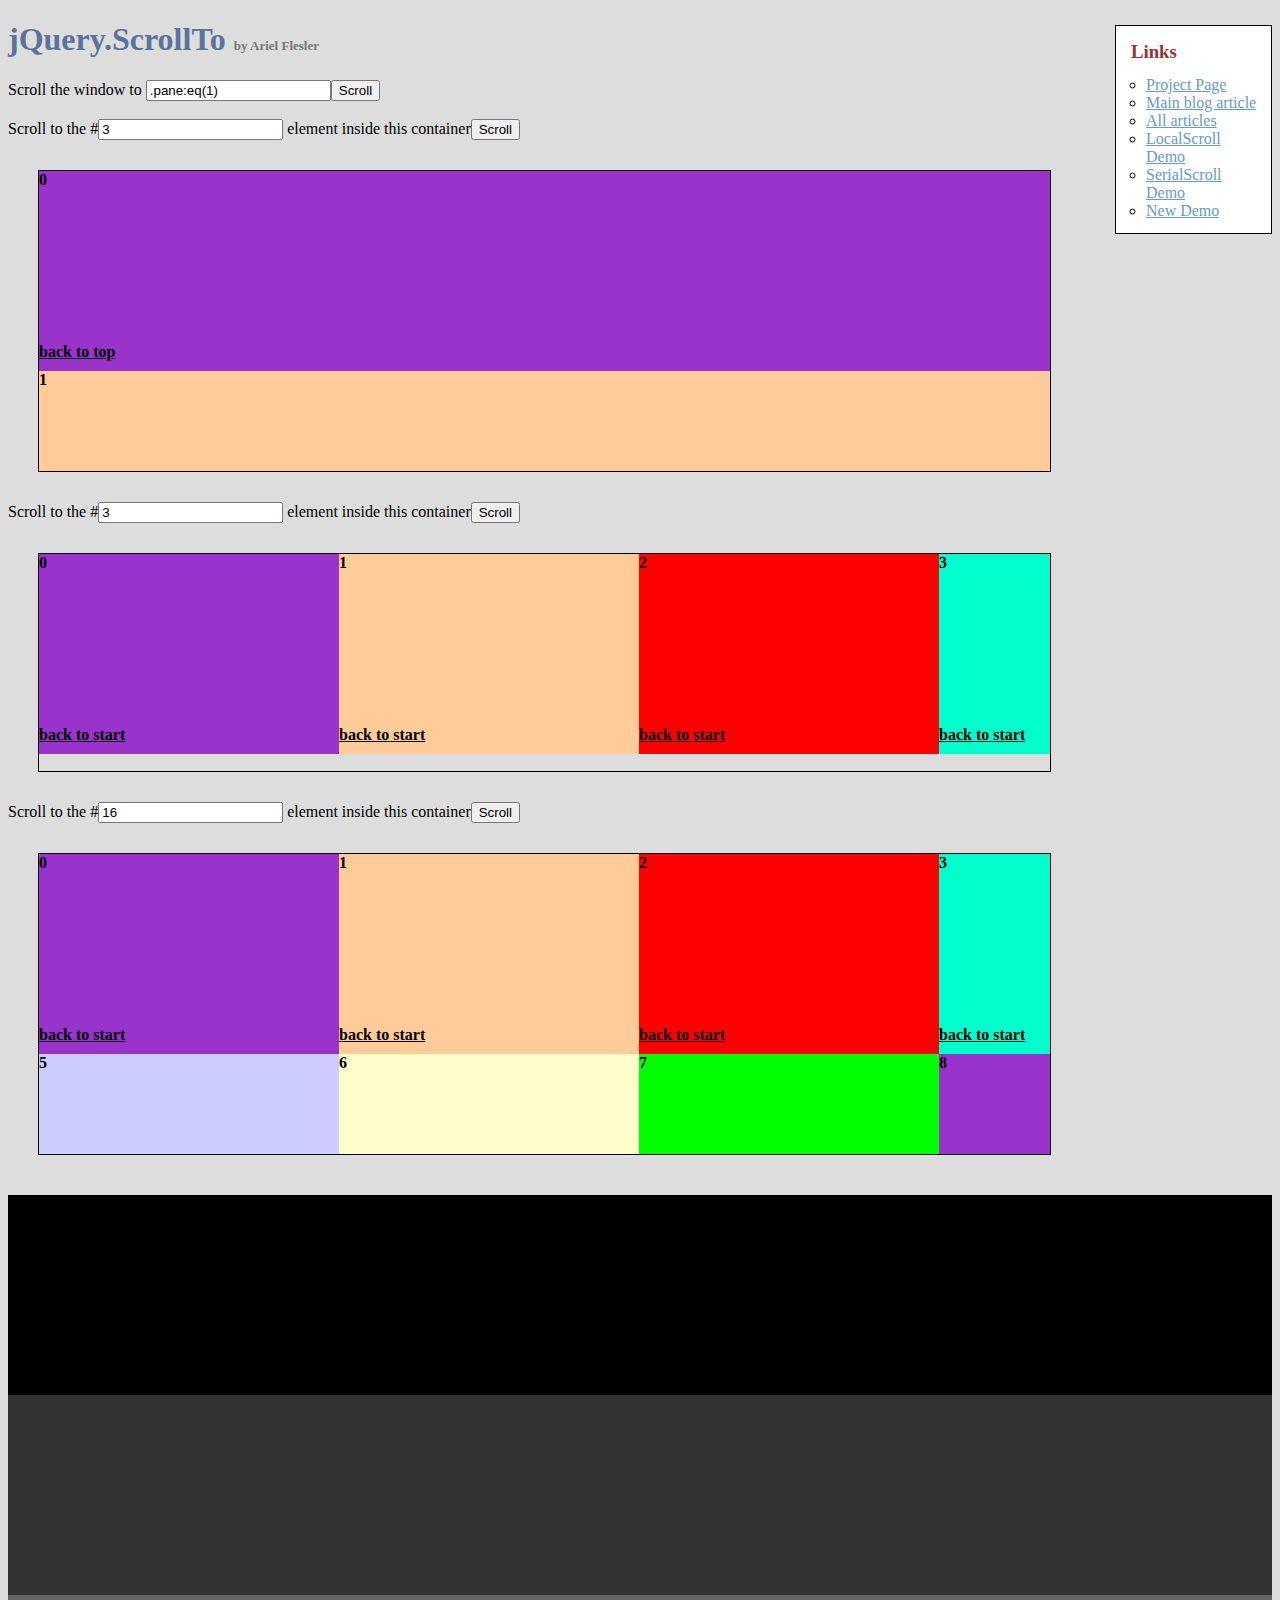
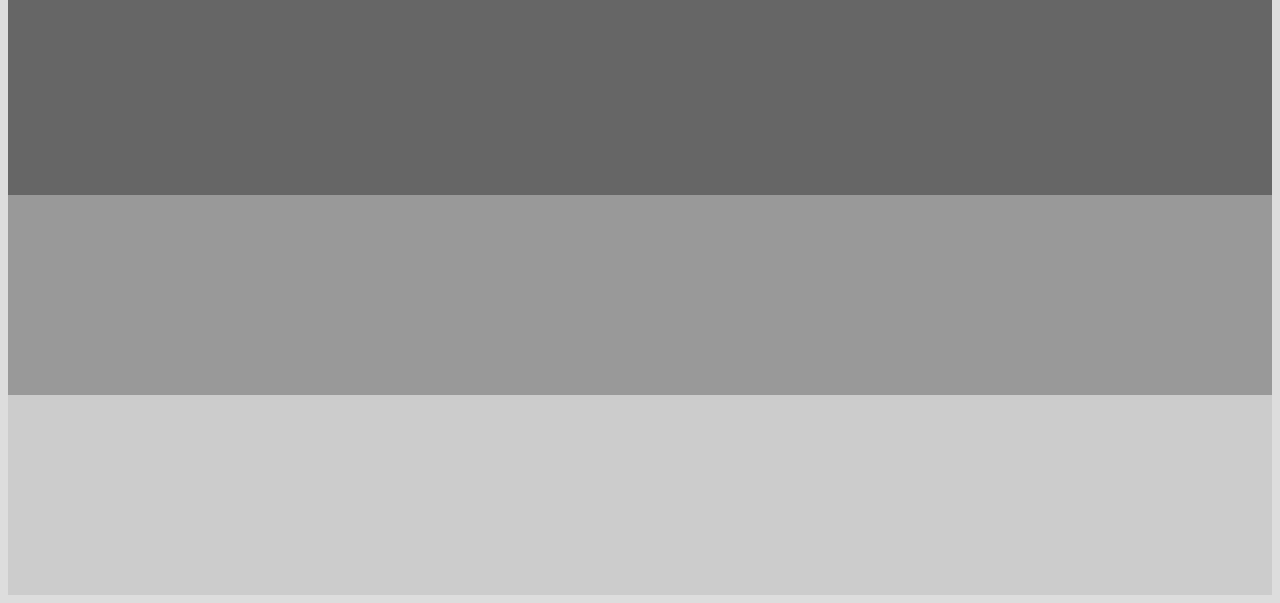
<file: assets/plugins/jquery-scrollTo/demo/index.old.html>
<!DOCTYPE html PUBLIC "-//W3C//DTD XHTML 1.0 Transitional//EN" "http://www.w3.org/TR/xhtml1/DTD/xhtml1-transitional.dtd">
<html xmlns="http://www.w3.org/1999/xhtml">
<head>
	<meta http-equiv="Content-Type" content="text/html; charset=iso-8859-1" />
	<title>jQuery.ScrollTo</title>
	<meta name="keywords" content="javascript, jquery, plugins, scroll, scrollTo, smooth, animation, to, effect, ariel, flesler, window, overflow, element, navigation, customizable" />
	<meta name="description" content="Demo of jQuery.scrollTo. Lightweight, cross-browser and highly customizable animated scrolling with jQuery, made by Ariel Flesler." />
	<meta name="robots" content="index,follow" />
	<link type="text/css" rel="stylesheet" href="css/style.old.css" />
	<script type="text/javascript" src="https://ajax.googleapis.com/ajax/libs/jquery/1.8.0/jquery.min.js"></script>
	<script type="text/javascript" src="../jquery.scrollTo.js"></script>
	<script type="text/javascript">
		jQuery(function( $ ){
			//borrowed from jQuery easing plugin
			//http://gsgd.co.uk/sandbox/jquery.easing.php
			$.easing.elasout = function(x, t, b, c, d) {
				var s=1.70158;var p=0;var a=c;
				if (t==0) return b;  if ((t/=d)==1) return b+c;  if (!p) p=d*.3;
				if (a < Math.abs(c)) { a=c; var s=p/4; }
				else var s = p/(2*Math.PI) * Math.asin (c/a);
				return a*Math.pow(2,-10*t) * Math.sin( (t*d-s)*(2*Math.PI)/p ) + c + b;
			};	
			$('button').click(function(){//this is not the cleanest way to do this, I'm just keeping it short.
				var index = parseInt( $(this).prev('input').val() ) || 0;
				var $c = $(this).parent().next();
				$c.stop().scrollTo('li:eq('+index+')', {duration:2500, easing:'elasout',axis:$c.attr('id')});
			});
			$('#btn_screen').click(function(){
				$.scrollTo( $('#txt_screen').val(), {duration:2500} );
			});
			$('div.container a').click(function(){
				var $c = $(this).parents('.container');
				$c.stop().scrollTo( 0, {duration:2000,axis:$c.attr('id'), queue:true} );
				return false;
			});
		});
	</script>
</head>
<body>
	<h1>jQuery.ScrollTo&nbsp;<strong>by Ariel Flesler</strong></h1>
	<div id="links" class="part" style="width:135px">
		<h3>Links</h3>
		<ul>
			<li><a target="_blank" href="http://plugins.jquery.com/project/ScrollTo">Project Page</a></li>
			<li><a target="_blank" href="http://flesler.blogspot.com/2007/10/jqueryscrollto.html">Main blog article</a></li>
			<li><a target="_blank" href="http://flesler.blogspot.com/search/label/jQuery.ScrollTo">All articles</a></li>
			<li><a target="_blank" href="http://flesler.webs.com/jQuery.LocalScroll/">LocalScroll Demo</a></li>
			<li><a target="_blank" href="http://flesler.webs.com/jQuery.SerialScroll/">SerialScroll Demo</a></li>
			<li><a target="_blank" href="./" rel="prev" rev="next">New Demo</a></li>
		</ul>
	</div>
	<label for="txt_screen">Scroll the window to <input id="txt_screen" type="text" value=".pane:eq(1)" /><input id="btn_screen" type="button" value="Scroll" /></label><br /><br />
	<label>Scroll to the #<input type="text" value="3" /> element inside this container<button>Scroll</button></label>
	<div id="y" class="container">
		<ul>
			<li style="background-color:#9933CC;"><p>0</p><a href="#">back to top</a></li>
			<li style="background-color:#FFCC99;"><p>1</p><a href="#">back to top</a></li>
			<li style="background-color:#FF0000;"><p>2</p><a href="#">back to top</a></li>
			<li style="background-color:#00FFCC;"><p>3</p><a href="#">back to top</a></li>
			<li style="background-color:#663366;"><p>4</p><a href="#">back to top</a></li>
			<li style="background-color:#CCCCFF;"><p>5</p><a href="#">back to top</a></li>
			<li style="background-color:#FFFFCC;"><p>6</p><a href="#">back to top</a></li>
			<li style="background-color:#00FF00;"><p>7</p><a href="#">back to top</a></li>
		</ul>
	</div>
	<label>Scroll to the #<input type="text" value="3" /> element inside this container<button>Scroll</button></label>
	<div id="x" class="container">
		<ul style="width:4820px;">
			<li style="background-color:#9933CC;"><p>0</p><a href="#">back to start</a></li>
			<li style="background-color:#FFCC99;"><p>1</p><a href="#">back to start</a></li>
			<li style="background-color:#FF0000;"><p>2</p><a href="#">back to start</a></li>
			<li style="background-color:#00FFCC;"><p>3</p><a href="#">back to start</a></li>
			<li style="background-color:#663366;"><p>4</p><a href="#">back to start</a></li>
			<li style="background-color:#CCCCFF;"><p>5</p><a href="#">back to start</a></li>
			<li style="background-color:#FFFFCC;"><p>6</p><a href="#">back to start</a></li>
			<li style="background-color:#00FF00;"><p>7</p><a href="#">back to start</a></li>
			<li style="background-color:#9933CC;"><p>8</p><a href="#">back to start</a></li>
			<li style="background-color:#FFCC99;"><p>9</p><a href="#">back to start</a></li>
			<li style="background-color:#FF0000;"><p>10</p><a href="#">back to start</a></li>
			<li style="background-color:#00FFCC;"><p>11</p><a href="#">back to start</a></li>
			<li style="background-color:#663366;"><p>12</p><a href="#">back to start</a></li>
			<li style="background-color:#CCCCFF;"><p>13</p><a href="#">back to start</a></li>
			<li style="background-color:#FFFFCC;"><p>14</p><a href="#">back to start</a></li>
			<li style="background-color:#00FF00;"><p>15</p><a href="#">back to start</a></li>
		</ul>
	</div>
	<label>Scroll to the #<input type="text" value="16" /> element inside this container<button>Scroll</button></label>
	<div id="xy" class="container">
		<ul style="width:1500px;">
			<li style="background-color:#9933CC;"><p>0</p><a href="#">back to start</a></li>
			<li style="background-color:#FFCC99;"><p>1</p><a href="#">back to start</a></li>
			<li style="background-color:#FF0000;"><p>2</p><a href="#">back to start</a></li>
			<li style="background-color:#00FFCC;"><p>3</p><a href="#">back to start</a></li>
			<li style="background-color:#663366;"><p>4</p><a href="#">back to start</a></li>
			<li style="background-color:#CCCCFF;"><p>5</p><a href="#">back to start</a></li>
			<li style="background-color:#FFFFCC;"><p>6</p><a href="#">back to start</a></li>
			<li style="background-color:#00FF00;"><p>7</p><a href="#">back to start</a></li>
			<li style="background-color:#9933CC;"><p>8</p><a href="#">back to start</a></li>
			<li style="background-color:#FFCC99;"><p>9</p><a href="#">back to start</a></li>
			<li style="background-color:#FF0000;"><p>10</p><a href="#">back to start</a></li>
			<li style="background-color:#00FFCC;"><p>11</p><a href="#">back to start</a></li>
			<li style="background-color:#663366;"><p>12</p><a href="#">back to start</a></li>
			<li style="background-color:#CCCCFF;"><p>13</p><a href="#">back to start</a></li>
			<li style="background-color:#FFFFCC;"><p>14</p><a href="#">back to start</a></li>
			<li style="background-color:#00FF00;"><p>15</p><a href="#">back to start</a></li>
			<li style="background-color:#9933CC;"><p>16</p><a href="#">back to start</a></li>
			<li style="background-color:#FFCC99;"><p>17</p><a href="#">back to start</a></li>
			<li style="background-color:#FF0000;"><p>18</p><a href="#">back to start</a></li>
			<li style="background-color:#00FFCC;"><p>19</p><a href="#">back to start</a></li>
			<li style="background-color:#663366;"><p>20</p><a href="#">back to start</a></li>
			<li style="background-color:#CCCCFF;"><p>21</p><a href="#">back to start</a></li>
			<li style="background-color:#FFFFCC;"><p>22</p><a href="#">back to start</a></li>
			<li style="background-color:#00FF00;"><p>23</p><a href="#">back to start</a></li>
			<li style="background-color:#9933CC;"><p>24</p><a href="#">back to start</a></li>
			<li style="background-color:#FFCC99;"><p>25</p><a href="#">back to start</a></li>
			<li style="background-color:#FF0000;"><p>26</p><a href="#">back to start</a></li>
			<li style="background-color:#00FFCC;"><p>27</p><a href="#">back to start</a></li>
			<li style="background-color:#663366;"><p>28</p><a href="#">back to start</a></li>
			<li style="background-color:#CCCCFF;"><p>29</p><a href="#">back to start</a></li>
		</ul>
	</div>
	<div class="pane" style="background-color:#000000;margin-top:40px;"></div>
	<div class="pane" style="background-color:#333333;"></div>
	<div class="pane" style="background-color:#666666;"></div>
	<div class="pane" style="background-color:#999999;"></div>
	<div class="pane" style="background-color:#CCCCCC;"></div>
</body>
</html>
</file>
<file: css/themify-icons.css>
@font-face {
    font-family: 'themify';
    src: url('../fonts/themify.eot?-fvbane');
    src: url('../fonts/themify.eot?#iefix-fvbane') format('embedded-opentype'), url('../fonts/themify.woff?-fvbane') format('woff'), url('../fonts/themify.ttf?-fvbane') format('truetype'), url('../fonts/themify.svg?-fvbane#themify') format('svg');
    font-weight: normal;
    font-style: normal;
}

[class^="ti-"],
[class*=" ti-"] {
    font-family: 'themify';
    speak: none;
    font-style: normal;
    font-weight: normal;
    font-variant: normal;
    text-transform: none;
    line-height: 1;
    /* Better Font Rendering =========== */
    -webkit-font-smoothing: antialiased;
    -moz-osx-font-smoothing: grayscale;
}

.ti-wand:before {
    content: "\e600";
}

.ti-volume:before {
    content: "\e601";
}

.ti-user:before {
    content: "\e602";
}

.ti-unlock:before {
    content: "\e603";
}

.ti-unlink:before {
    content: "\e604";
}

.ti-trash:before {
    content: "\e605";
}

.ti-thought:before {
    content: "\e606";
}

.ti-target:before {
    content: "\e607";
}

.ti-tag:before {
    content: "\e608";
}

.ti-tablet:before {
    content: "\e609";
}

.ti-star:before {
    content: "\e60a";
}

.ti-spray:before {
    content: "\e60b";
}

.ti-signal:before {
    content: "\e60c";
}

.ti-shopping-cart:before {
    content: "\e60d";
}

.ti-shopping-cart-full:before {
    content: "\e60e";
}

.ti-settings:before {
    content: "\e60f";
}

.ti-search:before {
    content: "\e610";
}

.ti-zoom-in:before {
    content: "\e611";
}

.ti-zoom-out:before {
    content: "\e612";
}

.ti-cut:before {
    content: "\e613";
}

.ti-ruler:before {
    content: "\e614";
}

.ti-ruler-pencil:before {
    content: "\e615";
}

.ti-ruler-alt:before {
    content: "\e616";
}

.ti-bookmark:before {
    content: "\e617";
}

.ti-bookmark-alt:before {
    content: "\e618";
}

.ti-reload:before {
    content: "\e619";
}

.ti-plus:before {
    content: "\e61a";
}

.ti-pin:before {
    content: "\e61b";
}

.ti-pencil:before {
    content: "\e61c";
}

.ti-pencil-alt:before {
    content: "\e61d";
}

.ti-paint-roller:before {
    content: "\e61e";
}

.ti-paint-bucket:before {
    content: "\e61f";
}

.ti-na:before {
    content: "\e620";
}

.ti-mobile:before {
    content: "\e621";
}

.ti-minus:before {
    content: "\e622";
}

.ti-medall:before {
    content: "\e623";
}

.ti-medall-alt:before {
    content: "\e624";
}

.ti-marker:before {
    content: "\e625";
}

.ti-marker-alt:before {
    content: "\e626";
}

.ti-arrow-up:before {
    content: "\e627";
}

.ti-arrow-right:before {
    content: "\e628";
}

.ti-arrow-left:before {
    content: "\e629";
}

.ti-arrow-down:before {
    content: "\e62a";
}

.ti-lock:before {
    content: "\e62b";
}

.ti-location-arrow:before {
    content: "\e62c";
}

.ti-link:before {
    content: "\e62d";
}

.ti-layout:before {
    content: "\e62e";
}

.ti-layers:before {
    content: "\e62f";
}

.ti-layers-alt:before {
    content: "\e630";
}

.ti-key:before {
    content: "\e631";
}

.ti-import:before {
    content: "\e632";
}

.ti-image:before {
    content: "\e633";
}

.ti-heart:before {
    content: "\e634";
}

.ti-heart-broken:before {
    content: "\e635";
}

.ti-hand-stop:before {
    content: "\e636";
}

.ti-hand-open:before {
    content: "\e637";
}

.ti-hand-drag:before {
    content: "\e638";
}

.ti-folder:before {
    content: "\e639";
}

.ti-flag:before {
    content: "\e63a";
}

.ti-flag-alt:before {
    content: "\e63b";
}

.ti-flag-alt-2:before {
    content: "\e63c";
}

.ti-eye:before {
    content: "\e63d";
}

.ti-export:before {
    content: "\e63e";
}

.ti-exchange-vertical:before {
    content: "\e63f";
}

.ti-desktop:before {
    content: "\e640";
}

.ti-cup:before {
    content: "\e641";
}

.ti-crown:before {
    content: "\e642";
}

.ti-comments:before {
    content: "\e643";
}

.ti-comment:before {
    content: "\e644";
}

.ti-comment-alt:before {
    content: "\e645";
}

.ti-close:before {
    content: "\e646";
}

.ti-clip:before {
    content: "\e647";
}

.ti-angle-up:before {
    content: "\e648";
}

.ti-angle-right:before {
    content: "\e649";
}

.ti-angle-left:before {
    content: "\e64a";
}

.ti-angle-down:before {
    content: "\e64b";
}

.ti-check:before {
    content: "\e64c";
}

.ti-check-box:before {
    content: "\e64d";
}

.ti-camera:before {
    content: "\e64e";
}

.ti-announcement:before {
    content: "\e64f";
}

.ti-brush:before {
    content: "\e650";
}

.ti-briefcase:before {
    content: "\e651";
}

.ti-bolt:before {
    content: "\e652";
}

.ti-bolt-alt:before {
    content: "\e653";
}

.ti-blackboard:before {
    content: "\e654";
}

.ti-bag:before {
    content: "\e655";
}

.ti-move:before {
    content: "\e656";
}

.ti-arrows-vertical:before {
    content: "\e657";
}

.ti-arrows-horizontal:before {
    content: "\e658";
}

.ti-fullscreen:before {
    content: "\e659";
}

.ti-arrow-top-right:before {
    content: "\e65a";
}

.ti-arrow-top-left:before {
    content: "\e65b";
}

.ti-arrow-circle-up:before {
    content: "\e65c";
}

.ti-arrow-circle-right:before {
    content: "\e65d";
}

.ti-arrow-circle-left:before {
    content: "\e65e";
}

.ti-arrow-circle-down:before {
    content: "\e65f";
}

.ti-angle-double-up:before {
    content: "\e660";
}

.ti-angle-double-right:before {
    content: "\e661";
}

.ti-angle-double-left:before {
    content: "\e662";
}

.ti-angle-double-down:before {
    content: "\e663";
}

.ti-zip:before {
    content: "\e664";
}

.ti-world:before {
    content: "\e665";
}

.ti-wheelchair:before {
    content: "\e666";
}

.ti-view-list:before {
    content: "\e667";
}

.ti-view-list-alt:before {
    content: "\e668";
}

.ti-view-grid:before {
    content: "\e669";
}

.ti-uppercase:before {
    content: "\e66a";
}

.ti-upload:before {
    content: "\e66b";
}

.ti-underline:before {
    content: "\e66c";
}

.ti-truck:before {
    content: "\e66d";
}

.ti-timer:before {
    content: "\e66e";
}

.ti-ticket:before {
    content: "\e66f";
}

.ti-thumb-up:before {
    content: "\e670";
}

.ti-thumb-down:before {
    content: "\e671";
}

.ti-text:before {
    content: "\e672";
}

.ti-stats-up:before {
    content: "\e673";
}

.ti-stats-down:before {
    content: "\e674";
}

.ti-split-v:before {
    content: "\e675";
}

.ti-split-h:before {
    content: "\e676";
}

.ti-smallcap:before {
    content: "\e677";
}

.ti-shine:before {
    content: "\e678";
}

.ti-shift-right:before {
    content: "\e679";
}

.ti-shift-left:before {
    content: "\e67a";
}

.ti-shield:before {
    content: "\e67b";
}

.ti-notepad:before {
    content: "\e67c";
}

.ti-server:before {
    content: "\e67d";
}

.ti-quote-right:before {
    content: "\e67e";
}

.ti-quote-left:before {
    content: "\e67f";
}

.ti-pulse:before {
    content: "\e680";
}

.ti-printer:before {
    content: "\e681";
}

.ti-power-off:before {
    content: "\e682";
}

.ti-plug:before {
    content: "\e683";
}

.ti-pie-chart:before {
    content: "\e684";
}

.ti-paragraph:before {
    content: "\e685";
}

.ti-panel:before {
    content: "\e686";
}

.ti-package:before {
    content: "\e687";
}

.ti-music:before {
    content: "\e688";
}

.ti-music-alt:before {
    content: "\e689";
}

.ti-mouse:before {
    content: "\e68a";
}

.ti-mouse-alt:before {
    content: "\e68b";
}

.ti-money:before {
    content: "\e68c";
}

.ti-microphone:before {
    content: "\e68d";
}

.ti-menu:before {
    content: "\e68e";
}

.ti-menu-alt:before {
    content: "\e68f";
}

.ti-map:before {
    content: "\e690";
}

.ti-map-alt:before {
    content: "\e691";
}

.ti-loop:before {
    content: "\e692";
}

.ti-location-pin:before {
    content: "\e693";
}

.ti-list:before {
    content: "\e694";
}

.ti-light-bulb:before {
    content: "\e695";
}

.ti-Italic:before {
    content: "\e696";
}

.ti-info:before {
    content: "\e697";
}

.ti-infinite:before {
    content: "\e698";
}

.ti-id-badge:before {
    content: "\e699";
}

.ti-hummer:before {
    content: "\e69a";
}

.ti-home:before {
    content: "\e69b";
}

.ti-help:before {
    content: "\e69c";
}

.ti-headphone:before {
    content: "\e69d";
}

.ti-harddrives:before {
    content: "\e69e";
}

.ti-harddrive:before {
    content: "\e69f";
}

.ti-gift:before {
    content: "\e6a0";
}

.ti-game:before {
    content: "\e6a1";
}

.ti-filter:before {
    content: "\e6a2";
}

.ti-files:before {
    content: "\e6a3";
}

.ti-file:before {
    content: "\e6a4";
}

.ti-eraser:before {
    content: "\e6a5";
}

.ti-envelope:before {
    content: "\e6a6";
}

.ti-download:before {
    content: "\e6a7";
}

.ti-direction:before {
    content: "\e6a8";
}

.ti-direction-alt:before {
    content: "\e6a9";
}

.ti-dashboard:before {
    content: "\e6aa";
}

.ti-control-stop:before {
    content: "\e6ab";
}

.ti-control-shuffle:before {
    content: "\e6ac";
}

.ti-control-play:before {
    content: "\e6ad";
}

.ti-control-pause:before {
    content: "\e6ae";
}

.ti-control-forward:before {
    content: "\e6af";
}

.ti-control-backward:before {
    content: "\e6b0";
}

.ti-cloud:before {
    content: "\e6b1";
}

.ti-cloud-up:before {
    content: "\e6b2";
}

.ti-cloud-down:before {
    content: "\e6b3";
}

.ti-clipboard:before {
    content: "\e6b4";
}

.ti-car:before {
    content: "\e6b5";
}

.ti-calendar:before {
    content: "\e6b6";
}

.ti-book:before {
    content: "\e6b7";
}

.ti-bell:before {
    content: "\e6b8";
}

.ti-basketball:before {
    content: "\e6b9";
}

.ti-bar-chart:before {
    content: "\e6ba";
}

.ti-bar-chart-alt:before {
    content: "\e6bb";
}

.ti-back-right:before {
    content: "\e6bc";
}

.ti-back-left:before {
    content: "\e6bd";
}

.ti-arrows-corner:before {
    content: "\e6be";
}

.ti-archive:before {
    content: "\e6bf";
}

.ti-anchor:before {
    content: "\e6c0";
}

.ti-align-right:before {
    content: "\e6c1";
}

.ti-align-left:before {
    content: "\e6c2";
}

.ti-align-justify:before {
    content: "\e6c3";
}

.ti-align-center:before {
    content: "\e6c4";
}

.ti-alert:before {
    content: "\e6c5";
}

.ti-alarm-clock:before {
    content: "\e6c6";
}

.ti-agenda:before {
    content: "\e6c7";
}

.ti-write:before {
    content: "\e6c8";
}

.ti-window:before {
    content: "\e6c9";
}

.ti-widgetized:before {
    content: "\e6ca";
}

.ti-widget:before {
    content: "\e6cb";
}

.ti-widget-alt:before {
    content: "\e6cc";
}

.ti-wallet:before {
    content: "\e6cd";
}

.ti-video-clapper:before {
    content: "\e6ce";
}

.ti-video-camera:before {
    content: "\e6cf";
}

.ti-vector:before {
    content: "\e6d0";
}

.ti-themify-logo:before {
    content: "\e6d1";
}

.ti-themify-favicon:before {
    content: "\e6d2";
}

.ti-themify-favicon-alt:before {
    content: "\e6d3";
}

.ti-support:before {
    content: "\e6d4";
}

.ti-stamp:before {
    content: "\e6d5";
}

.ti-split-v-alt:before {
    content: "\e6d6";
}

.ti-slice:before {
    content: "\e6d7";
}

.ti-shortcode:before {
    content: "\e6d8";
}

.ti-shift-right-alt:before {
    content: "\e6d9";
}

.ti-shift-left-alt:before {
    content: "\e6da";
}

.ti-ruler-alt-2:before {
    content: "\e6db";
}

.ti-receipt:before {
    content: "\e6dc";
}

.ti-pin2:before {
    content: "\e6dd";
}

.ti-pin-alt:before {
    content: "\e6de";
}

.ti-pencil-alt2:before {
    content: "\e6df";
}

.ti-palette:before {
    content: "\e6e0";
}

.ti-more:before {
    content: "\e6e1";
}

.ti-more-alt:before {
    content: "\e6e2";
}

.ti-microphone-alt:before {
    content: "\e6e3";
}

.ti-magnet:before {
    content: "\e6e4";
}

.ti-line-double:before {
    content: "\e6e5";
}

.ti-line-dotted:before {
    content: "\e6e6";
}

.ti-line-dashed:before {
    content: "\e6e7";
}

.ti-layout-width-full:before {
    content: "\e6e8";
}

.ti-layout-width-default:before {
    content: "\e6e9";
}

.ti-layout-width-default-alt:before {
    content: "\e6ea";
}

.ti-layout-tab:before {
    content: "\e6eb";
}

.ti-layout-tab-window:before {
    content: "\e6ec";
}

.ti-layout-tab-v:before {
    content: "\e6ed";
}

.ti-layout-tab-min:before {
    content: "\e6ee";
}

.ti-layout-slider:before {
    content: "\e6ef";
}

.ti-layout-slider-alt:before {
    content: "\e6f0";
}

.ti-layout-sidebar-right:before {
    content: "\e6f1";
}

.ti-layout-sidebar-none:before {
    content: "\e6f2";
}

.ti-layout-sidebar-left:before {
    content: "\e6f3";
}

.ti-layout-placeholder:before {
    content: "\e6f4";
}

.ti-layout-menu:before {
    content: "\e6f5";
}

.ti-layout-menu-v:before {
    content: "\e6f6";
}

.ti-layout-menu-separated:before {
    content: "\e6f7";
}

.ti-layout-menu-full:before {
    content: "\e6f8";
}

.ti-layout-media-right-alt:before {
    content: "\e6f9";
}

.ti-layout-media-right:before {
    content: "\e6fa";
}

.ti-layout-media-overlay:before {
    content: "\e6fb";
}

.ti-layout-media-overlay-alt:before {
    content: "\e6fc";
}

.ti-layout-media-overlay-alt-2:before {
    content: "\e6fd";
}

.ti-layout-media-left-alt:before {
    content: "\e6fe";
}

.ti-layout-media-left:before {
    content: "\e6ff";
}

.ti-layout-media-center-alt:before {
    content: "\e700";
}

.ti-layout-media-center:before {
    content: "\e701";
}

.ti-layout-list-thumb:before {
    content: "\e702";
}

.ti-layout-list-thumb-alt:before {
    content: "\e703";
}

.ti-layout-list-post:before {
    content: "\e704";
}

.ti-layout-list-large-image:before {
    content: "\e705";
}

.ti-layout-line-solid:before {
    content: "\e706";
}

.ti-layout-grid4:before {
    content: "\e707";
}

.ti-layout-grid3:before {
    content: "\e708";
}

.ti-layout-grid2:before {
    content: "\e709";
}

.ti-layout-grid2-thumb:before {
    content: "\e70a";
}

.ti-layout-cta-right:before {
    content: "\e70b";
}

.ti-layout-cta-left:before {
    content: "\e70c";
}

.ti-layout-cta-center:before {
    content: "\e70d";
}

.ti-layout-cta-btn-right:before {
    content: "\e70e";
}

.ti-layout-cta-btn-left:before {
    content: "\e70f";
}

.ti-layout-column4:before {
    content: "\e710";
}

.ti-layout-column3:before {
    content: "\e711";
}

.ti-layout-column2:before {
    content: "\e712";
}

.ti-layout-accordion-separated:before {
    content: "\e713";
}

.ti-layout-accordion-merged:before {
    content: "\e714";
}

.ti-layout-accordion-list:before {
    content: "\e715";
}

.ti-ink-pen:before {
    content: "\e716";
}

.ti-info-alt:before {
    content: "\e717";
}

.ti-help-alt:before {
    content: "\e718";
}

.ti-headphone-alt:before {
    content: "\e719";
}

.ti-hand-point-up:before {
    content: "\e71a";
}

.ti-hand-point-right:before {
    content: "\e71b";
}

.ti-hand-point-left:before {
    content: "\e71c";
}

.ti-hand-point-down:before {
    content: "\e71d";
}

.ti-gallery:before {
    content: "\e71e";
}

.ti-face-smile:before {
    content: "\e71f";
}

.ti-face-sad:before {
    content: "\e720";
}

.ti-credit-card:before {
    content: "\e721";
}

.ti-control-skip-forward:before {
    content: "\e722";
}

.ti-control-skip-backward:before {
    content: "\e723";
}

.ti-control-record:before {
    content: "\e724";
}

.ti-control-eject:before {
    content: "\e725";
}

.ti-comments-smiley:before {
    content: "\e726";
}

.ti-brush-alt:before {
    content: "\e727";
}

.ti-youtube:before {
    content: "\e728";
}

.ti-vimeo:before {
    content: "\e729";
}

.ti-twitter:before {
    content: "\e72a";
}

.ti-time:before {
    content: "\e72b";
}

.ti-tumblr:before {
    content: "\e72c";
}

.ti-skype:before {
    content: "\e72d";
}

.ti-share:before {
    content: "\e72e";
}

.ti-share-alt:before {
    content: "\e72f";
}

.ti-rocket:before {
    content: "\e730";
}

.ti-pinterest:before {
    content: "\e731";
}

.ti-new-window:before {
    content: "\e732";
}

.ti-microsoft:before {
    content: "\e733";
}

.ti-list-ol:before {
    content: "\e734";
}

.ti-linkedin:before {
    content: "\e735";
}

.ti-layout-sidebar-2:before {
    content: "\e736";
}

.ti-layout-grid4-alt:before {
    content: "\e737";
}

.ti-layout-grid3-alt:before {
    content: "\e738";
}

.ti-layout-grid2-alt:before {
    content: "\e739";
}

.ti-layout-column4-alt:before {
    content: "\e73a";
}

.ti-layout-column3-alt:before {
    content: "\e73b";
}

.ti-layout-column2-alt:before {
    content: "\e73c";
}

.ti-instagram:before {
    content: "\e73d";
}

.ti-google:before {
    content: "\e73e";
}

.ti-github:before {
    content: "\e73f";
}

.ti-flickr:before {
    content: "\e740";
}

.ti-facebook:before {
    content: "\e741";
}

.ti-dropbox:before {
    content: "\e742";
}

.ti-dribbble:before {
    content: "\e743";
}

.ti-apple:before {
    content: "\e744";
}

.ti-android:before {
    content: "\e745";
}

.ti-save:before {
    content: "\e746";
}

.ti-save-alt:before {
    content: "\e747";
}

.ti-yahoo:before {
    content: "\e748";
}

.ti-wordpress:before {
    content: "\e749";
}

.ti-vimeo-alt:before {
    content: "\e74a";
}

.ti-twitter-alt:before {
    content: "\e74b";
}

.ti-tumblr-alt:before {
    content: "\e74c";
}

.ti-trello:before {
    content: "\e74d";
}

.ti-stack-overflow:before {
    content: "\e74e";
}

.ti-soundcloud:before {
    content: "\e74f";
}

.ti-sharethis:before {
    content: "\e750";
}

.ti-sharethis-alt:before {
    content: "\e751";
}

.ti-reddit:before {
    content: "\e752";
}

.ti-pinterest-alt:before {
    content: "\e753";
}

.ti-microsoft-alt:before {
    content: "\e754";
}

.ti-linux:before {
    content: "\e755";
}

.ti-jsfiddle:before {
    content: "\e756";
}

.ti-joomla:before {
    content: "\e757";
}

.ti-html5:before {
    content: "\e758";
}

.ti-flickr-alt:before {
    content: "\e759";
}

.ti-email:before {
    content: "\e75a";
}

.ti-drupal:before {
    content: "\e75b";
}

.ti-dropbox-alt:before {
    content: "\e75c";
}

.ti-css3:before {
    content: "\e75d";
}

.ti-rss:before {
    content: "\e75e";
}

.ti-rss-alt:before {
    content: "\e75f";
}

.ti-lg {
    font-size: 1.33333333em;
    line-height: 0.75em;
    vertical-align: -15%;
}

.ti-2x {
    font-size: 2em;
}

.ti-3x {
    font-size: 3em;
}

.ti-4x {
    font-size: 4em;
}

.ti-5x {
    font-size: 5em;
}
</file>
<file: css/style.css>
@charset "UTF-8";



/* GLOBAL
----------------------*/

body {
    font-family: 'Rubik', sans-serif;
    position: relative;
}

#scroller a {
  padding-top: 60px;
}
#scroller a span {
  position: absolute;
  top: 0;
  left: 50%;
  width: 24px;
  height: 24px;
  margin-left: -12px;
  border-left: 1px solid #fff;
  border-bottom: 1px solid #fff;
  -webkit-transform: rotate(-45deg);
  transform: rotate(-45deg);
  -webkit-animation: sdb04 2s infinite;
  animation: sdb04 2s infinite;
  box-sizing: border-box;
}
@-webkit-keyframes sdb04 {
  0% {
    -webkit-transform: rotate(-45deg) translate(0, 0);
  }
  20% {
    -webkit-transform: rotate(-45deg) translate(-10px, 10px);
  }
  40% {
    -webkit-transform: rotate(-45deg) translate(0, 0);
  }
}
@keyframes sdb04 {
  0% {
    transform: rotate(-45deg) translate(0, 0);
  }
  20% {
    transform: rotate(-45deg) translate(-10px, 10px);
  }
  40% {
    transform: rotate(-45deg) translate(0, 0);
  }
}





.section-image {
    width: 300px;
    height: 80px;
    display: block;
    margin-left: auto;
    margin-right: auto;
}

/* resize images */
.section-image img {
    width: 100%;
    height: auto;
}

.section-text {
    text-align: center;
    max-width: 80%;
    margin: 0 auto;
}

.blockquote {
    color: #fff;
    font-weight: 300;
}

#section_1 {
    background-color: rgb(0, 55, 115); 
}

#section_2 p {
    color: rgb(0, 55, 115);
}

#section_2 .section-image {
    width: 300px;
    height: 250px;
}

#section_3 h2, #section_3  p{
    color: #fff;
}

.blue-side{
    background-color: rgb(0, 55, 115);
}

.orange-side{
    background-color: rgb(215, 115, 33);
}

.center {
    display: block;
    margin-left: auto;
    margin-right: auto;
/*    width: 50%;*/
}





a {
    color: #043a71;
}

a:hover,
a:focus {
    color: #d6619c;
}

h1 {
    font-size: 60px;
    font-weight: 300;
    letter-spacing: -1px;
    margin-bottom: 1.5rem;
}

h2 {
    font-size: 45px;
    font-weight: 300;
    color: #043a71;
    letter-spacing: -1px;
    margin-bottom: 1rem;
}

h3 {
    color: #043a71;
    font-size: 33px;
    font-weight: 500;
}

h4 {
    font-size: 20px;
    font-weight: 500;
    color: #043a71;
}

h5 {
    font-size: 28px;
    font-weight: 300;
    color: #043a71;
    margin-bottom: 0.7rem;
}

/*p {
    color: #959094;
}*/

/*p.lead {
    color: #043a71;
    margin-bottom: 2rem;
}*/

.text-primary {
    color: #043a71 !important;
}

.light-font {
    font-weight: 300;
}

.btn {
    font-size: 12px;
    font-weight: 400;
    text-transform: uppercase;
    padding: 0.375rem 1.35rem;
    transition: all 0.3s ease;
}

.btn-outline-light:hover {
    color: #d6619c;
}

.btn-primary {
    border-radius: 3px;
    background-image: -moz-linear-gradient( 122deg, #e54595 0%, #fd378e 100%);
    background-image: -webkit-linear-gradient( 122deg, #e54595 0%, #fd378e 100%);
    background-image: -ms-linear-gradient( 122deg, #e54595 0%, #fd378e 100%);
    background-image: linear-gradient( 122deg, #e54595 0%, #fd378e 100%);
    box-shadow: 0px 9px 32px 0px rgba(0, 0, 0, 0.2);
    font-weight: 500;
    padding: 0.6rem 2rem;
    border: 0;
}

.btn-primary:hover,
.btn-primary:focus,
.btn-primary:active,
.btn-primary:not([disabled]):not(.disabled).active,
.btn-primary:not([disabled]):not(.disabled):active,
.show>.btn-primary.dropdown-toggle {
    background-image: linear-gradient( 122deg, #fd378e 0%, #e54595 100%);
    box-shadow: 0px 9px 32px 0px rgba(0, 0, 0, 0.3);
    color: #FFF;
}

.btn-light {
    border-radius: 3px;
    background: #FFF;
    box-shadow: 0px 9px 32px 0px rgba(0, 0, 0, 0.26);
    font-size: 14px;
    font-weight: 500;
    color: #043a71;
    margin: 0.5rem;
    padding: 0.7rem 1.6rem;
    line-height: 1.8;
}

.btn-group-lg>.btn,
.btn-lg {
    padding: 0.8rem 1rem;
    font-size: 15px;
}

.light-bg {
    background-color: #faf6fb;
}

.section {
    padding: 80px 0;
}

.section-title {
    text-align: center;
    margin-bottom: 3rem;
}

.section-title small {
    color: #998a9b;
}

@media (max-width:767px) {
    h1 {
        font-size: 40px;
    }
    h2 {
        font-size: 30px;
    }
}


/* NAVBAR
----------------------*/

.nav-menu {
    padding: 1rem 0;
    transition: all 0.3s ease;
}

.nav-menu.is-scrolling,
.nav-menu.menu-is-open {
    background-color: rgb(247, 190, 67);
    /*background: -moz-linear-gradient(135deg, rgb(74, 13, 143) 0%, rgb(250, 42, 143) 100%);
    background: -webkit-linear-gradient(135deg, rgb(74, 13, 143) 0%, rgb(250, 42, 143) 100%);
    background: linear-gradient(135deg, rgb(74, 13, 143) 0%, rgb(250, 42, 143) 100%);*/
    -webkit-box-shadow: 0px 5px 23px 0px rgba(0, 0, 0, 0.1);
    -moz-box-shadow: 0px 5px 23px 0px rgba(0, 0, 0, 0.1);
    box-shadow: 0px 5px 23px 0px rgba(0, 0, 0, 0.1);
}

.nav-menu.is-scrolling {
    padding: 0;
}

.navbar-nav .nav-link {
    position: relative;
}

@media (min-width: 992px) {
    .navbar-expand-lg .navbar-nav .nav-link {
        padding-right: 1rem;
        padding-left: 1rem;
        font-size: 14px;
    }
    .navbar-nav>.nav-item>.nav-link.active:after {
        content: "";
        border-bottom: 2px solid #419cf8;
        left: 1rem;
        right: 1rem;
        bottom: 5px;
        height: 1px;
        position: absolute;
    }
}

@media (max-width:991px) {
    .navbar-nav.is-scrolling {
        padding-bottom: 1rem;
    }
    .navbar-nav .nav-item {
        text-align: center;
    }
}


/* HERO
----------------------*/

header {
    /*padding: 100px 0 0;*/
    text-align: center;
    color: #FFF;
}

.bg-gradient {
    background-color: rgb(247, 190, 67);
}

.tagline {
    font-size: 23px;
    font-weight: 300;
    color: #000;
    max-width: 800px;
    margin: 0 auto;
}

.img-holder {
    height: 0;
    padding-bottom: 33%;
    overflow: hidden;
}

@media (max-width:1200px) {
    .img-holder {
        padding-bottom: 50%;
    }
}

@media (max-width:767px) {
    .tagline {
        font-size: 17px;
    }
    .img-holder {
        padding-bottom: 100%;
    }
}


/* FEATURES
----------------------*/

.gradient-fill:before {
    color: #fc73b4;
    background: -moz-linear-gradient(top, #9477b4 0%, #fc73b4 100%);
    background: -webkit-linear-gradient(top, #9477b4 0%, #fc73b4 100%);
    background: linear-gradient(to bottom, #9477b4 0%, #fc73b4 100%);
    -webkit-background-clip: text;
    background-clip: text;
    -webkit-text-fill-color: transparent;
}

.card.features {
    border: 0;
    border-radius: 3px;
    box-shadow: 0px 5px 7px 0px rgba(0, 0, 0, 0.04);
    transition: all 0.3s ease;
}

@media (max-width:991px) {
    .card.features {
        margin-bottom: 2rem;
    }
    [class^="col-"]:last-child .card.features {
        margin-bottom: 0;
    }
}

.card.features:before {
    content: "";
    position: absolute;
    width: 3px;
    color: #fc73b4;
    background: -moz-linear-gradient(top, #9477b4 0%, #fc73b4 100%);
    background: -webkit-linear-gradient(top, #9477b4 0%, #fc73b4 100%);
    background: linear-gradient(to bottom, #9477b4 0%, #fc73b4 100%);
    top: 0;
    bottom: 0;
    left: 0;
}

.card-text {
    font-size: 14px;
}

.card.features:hover {
    transform: translateY(-3px);
    -moz-box-shadow: 0px 5px 30px 0px rgba(0, 0, 0, 0.08);
    -webkit-box-shadow: 0px 5px 30px 0px rgba(0, 0, 0, 0.08);
    box-shadow: 0px 5px 30px 0px rgba(0, 0, 0, 0.08);
}

.box-icon {
    box-shadow: 0px 0px 43px 0px rgba(0, 0, 0, 0.14);
    padding: 10px;
    width: 70px;
    border-radius: 3px;
    margin-bottom: 1.5rem;
    background-color: #FFF;
}

.circle-icon {
    box-shadow: 0px 9px 32px 0px rgba(0, 0, 0, 0.07);
    padding: 10px;
    width: 100px;
    height: 100px;
    border-radius: 50%;
    margin-bottom: 1.5rem;
    background-color: #FFF;
    color: #f5378e;
    font-size: 48px;
    text-align: center;
    line-height: 80px;
    font-weight: 300;
    transition: all 0.3s ease;
}

@media (max-width:992px) {
    .circle-icon {
        width: 70px;
        height: 70px;
        font-size: 28px;
        line-height: 50px;
    }
}

.ui-steps li:hover .circle-icon {
    background-image: -moz-linear-gradient( 122deg, #e6388e 0%, #fb378e 100%);
    background-image: -webkit-linear-gradient( 122deg, #e6388e 0%, #fb378e 100%);
    background-image: -ms-linear-gradient( 122deg, #e6388e 0%, #fb378e 100%);
    background-image: linear-gradient( 122deg, #e6388e 0%, #fb378e 100%);
    box-shadow: 0px 9px 32px 0px rgba(0, 0, 0, 0.09);
    color: #FFF;
}

.ui-steps li {
    padding: 15px 0;
}

.ui-steps li:not(:last-child) {
    border-bottom: 1px solid #f8e3f0;
}

.perspective-phone {
    position: relative;
    z-index: -1;
}

@media (min-width:992px) {
    .perspective-phone {
        margin-top: -150px;
    }
}


/*  TABS
----------------------*/

.tab-content {
    border-bottom-right-radius: 3px;
    border-bottom-left-radius: 3px;
    background-color: #FFF;
    box-shadow: 0px 5px 7px 0px rgba(0, 0, 0, 0.04);
    padding: 3rem;
}

@media (max-width:992px) {
    .tab-content {
        padding: 1.5rem;
    }
}

.tab-content p {
    line-height: 1.8;
}

.tab-content h2 {
    margin-bottom: 0.5rem;
}

.nav-tabs {
    border-bottom: 0;
}

.nav-tabs .nav-item .nav-link,
.nav-tabs .nav-link:focus,
.nav-tabs .nav-link:hover {
    padding: 1rem 1rem;
    border-color: #faf6fb #faf6fb #FFF;
    font-size: 19px;
    color: #b5a4c8;
    background: #f5eff7;
}

.nav-tabs .nav-link.active {
    background: #FFF;
    border-top-width: 3px;
    border-color: #ce75b4 #faf6fb #FFF;
    color: #043a71;
}


/*  TESTIMONIALS
----------------------*/

.owl-carousel .owl-item img.client-img {
    width: 110px;
    margin: 30px auto;
    border-radius: 50%;
    box-shadow: 0px 9px 32px 0px rgba(0, 0, 0, 0.07);
}



.owl-next.disabled,
.owl-prev.disabled {
    opacity: 0.5;
}

.owl-prev,
.owl-next {
    position: absolute;
    top: 50%;
    transform: translateY(-50%);
}

.owl-prev {
    left: 0;
}

.owl-next {
    right: 0;
}

.owl-theme .owl-nav.disabled+.owl-dots {
    margin-top: 60px;
}

.owl-theme .owl-dots .owl-dot span {
    background: #e7d9eb;
    width: 35px;
    height: 8px;
    border-radius: 10px;
    transition: all 0.3s ease-in;
}

.owl-theme .owl-dots .owl-dot:hover span {
    background: #ff487e;
}

.owl-theme .owl-dots .owl-dot.active span {
    background: #ff487e;
    box-shadow: 0px 9px 32px 0px rgba(0, 0, 0, 0.07);
}


/*  IMAGE GALLERY
----------------------*/

.img-gallery .owl-item {
    box-shadow: 0px 9px 32px 0px rgba(0, 0, 0, 0.07);
    transform: scale(0.8);
    transition: all 0.3s ease-in;
}

.img-gallery .owl-item.center {
    transform: scale(1);
}


/*  PRICING
----------------------*/

@media (max-width:992px) {
    .card-deck {
        -ms-flex-direction: column;
        flex-direction: column;
    }
    .card-deck .card {
        margin-bottom: 15px;
    }
}

.card.pricing {
    border: 1px solid #f1eef1;
}

.card.pricing.popular {
    border-top-width: 3px;
    border-color: #ce75b4 #faf6fb #FFF;
    box-shadow: 0px 12px 59px 0px rgba(36, 7, 31, 0.11);
    color: #043a71;
}

.card.pricing .card-head {
    text-align: center;
    padding: 40px 0 20px;
}

.card.pricing .card-head .price {
    display: block;
    font-size: 45px;
    font-weight: 300;
    color: #043a71;
}

.card.pricing .card-head .price sub {
    bottom: 0;
    font-size: 55%;
}

.card.pricing .list-group-item {
    border: 0;
    text-align: center;
    color: #959094;
    padding: 1.05rem 1.25rem;
}

.card.pricing .list-group-item del {
    color: #d9d3d8;
}

.card.pricing .card-body {
    padding: 1.75rem;
}


/*  CALL TO ACTION
----------------------*/

.call-to-action {
    text-align: center;
    color: #FFF;
    margin: 3rem 0;
}

.call-to-action .box-icon {
    margin-left: auto;
    margin-right: auto;
    border-radius: 5px;
    transform: scale(0.85);
    margin-bottom: 2.5rem;
}

.call-to-action h2 {
    color: #FFF;
}

.call-to-action .tagline {
    font-size: 16px;
    font-weight: 300;
    color: #419cf8;
    max-width: 650px;
    margin: 0 auto;
}

.btn-light img {
    margin-right: 0.4rem;
    vertical-align: text-bottom;
}


/*  FOOTER
----------------------*/

.social-icons {
    text-align: right;
}

.social-icons a {
    background-color: #FFF;
    box-shadow: 0px 0px 21px 0px rgba(0, 0, 0, 0.05);
    width: 50px;
    height: 50px;
    display: inline-block;
    text-align: center;
    line-height: 50px;
    margin: 0 0.3rem;
    border-radius: 5px;
    color: #419cf8;
    transition: all 0.3s ease;
}

.social-icons a:hover {
    text-decoration: none;
    color: #043a71;
}

@media (max-width:991px) {
    .social-icons {
        text-align: center;
        margin-top: 2rem;
    }
}
</file>
<file: assets/plugins/elegant_font/css/style.css>
@font-face {
	font-family: 'ElegantIcons';
	src:url('fonts/ElegantIcons.eot');
	src:url('fonts/ElegantIcons.eot?#iefix') format('embedded-opentype'),
		url('fonts/ElegantIcons.woff') format('woff'),
		url('fonts/ElegantIcons.ttf') format('truetype'),
		url('fonts/ElegantIcons.svg#ElegantIcons') format('svg');
	font-weight: normal;
	font-style: normal;
}

/* Use the following CSS code if you want to use data attributes for inserting your icons */
[data-icon]:before {
	font-family: 'ElegantIcons';
	content: attr(data-icon);
	speak: none;
	font-weight: normal;
	font-variant: normal;
	text-transform: none;
	line-height: 1;
	-webkit-font-smoothing: antialiased;
	-moz-osx-font-smoothing: grayscale;
}

/* Use the following CSS code if you want to have a class per icon */
/*
Instead of a list of all class selectors,
you can use the generic selector below, but it's slower:
[class*="your-class-prefix"] {
*/
.arrow_up, .arrow_down, .arrow_left, .arrow_right, .arrow_left-up, .arrow_right-up, .arrow_right-down, .arrow_left-down, .arrow-up-down, .arrow_up-down_alt, .arrow_left-right_alt, .arrow_left-right, .arrow_expand_alt2, .arrow_expand_alt, .arrow_condense, .arrow_expand, .arrow_move, .arrow_carrot-up, .arrow_carrot-down, .arrow_carrot-left, .arrow_carrot-right, .arrow_carrot-2up, .arrow_carrot-2down, .arrow_carrot-2left, .arrow_carrot-2right, .arrow_carrot-up_alt2, .arrow_carrot-down_alt2, .arrow_carrot-left_alt2, .arrow_carrot-right_alt2, .arrow_carrot-2up_alt2, .arrow_carrot-2down_alt2, .arrow_carrot-2left_alt2, .arrow_carrot-2right_alt2, .arrow_triangle-up, .arrow_triangle-down, .arrow_triangle-left, .arrow_triangle-right, .arrow_triangle-up_alt2, .arrow_triangle-down_alt2, .arrow_triangle-left_alt2, .arrow_triangle-right_alt2, .arrow_back, .icon_minus-06, .icon_plus, .icon_close, .icon_check, .icon_minus_alt2, .icon_plus_alt2, .icon_close_alt2, .icon_check_alt2, .icon_zoom-out_alt, .icon_zoom-in_alt, .icon_search, .icon_box-empty, .icon_box-selected, .icon_minus-box, .icon_plus-box, .icon_box-checked, .icon_circle-empty, .icon_circle-slelected, .icon_stop_alt2, .icon_stop, .icon_pause_alt2, .icon_pause, .icon_menu, .icon_menu-square_alt2, .icon_menu-circle_alt2, .icon_ul, .icon_ol, .icon_adjust-horiz, .icon_adjust-vert, .icon_document_alt, .icon_documents_alt, .icon_pencil, .icon_pencil-edit_alt, .icon_pencil-edit, .icon_folder-alt, .icon_folder-open_alt, .icon_folder-add_alt, .icon_info_alt, .icon_error-oct_alt, .icon_error-circle_alt, .icon_error-triangle_alt, .icon_question_alt2, .icon_question, .icon_comment_alt, .icon_chat_alt, .icon_vol-mute_alt, .icon_volume-low_alt, .icon_volume-high_alt, .icon_quotations, .icon_quotations_alt2, .icon_clock_alt, .icon_lock_alt, .icon_lock-open_alt, .icon_key_alt, .icon_cloud_alt, .icon_cloud-upload_alt, .icon_cloud-download_alt, .icon_image, .icon_images, .icon_lightbulb_alt, .icon_gift_alt, .icon_house_alt, .icon_genius, .icon_mobile, .icon_tablet, .icon_laptop, .icon_desktop, .icon_camera_alt, .icon_mail_alt, .icon_cone_alt, .icon_ribbon_alt, .icon_bag_alt, .icon_creditcard, .icon_cart_alt, .icon_paperclip, .icon_tag_alt, .icon_tags_alt, .icon_trash_alt, .icon_cursor_alt, .icon_mic_alt, .icon_compass_alt, .icon_pin_alt, .icon_pushpin_alt, .icon_map_alt, .icon_drawer_alt, .icon_toolbox_alt, .icon_book_alt, .icon_calendar, .icon_film, .icon_table, .icon_contacts_alt, .icon_headphones, .icon_lifesaver, .icon_piechart, .icon_refresh, .icon_link_alt, .icon_link, .icon_loading, .icon_blocked, .icon_archive_alt, .icon_heart_alt, .icon_star_alt, .icon_star-half_alt, .icon_star, .icon_star-half, .icon_tools, .icon_tool, .icon_cog, .icon_cogs, .arrow_up_alt, .arrow_down_alt, .arrow_left_alt, .arrow_right_alt, .arrow_left-up_alt, .arrow_right-up_alt, .arrow_right-down_alt, .arrow_left-down_alt, .arrow_condense_alt, .arrow_expand_alt3, .arrow_carrot_up_alt, .arrow_carrot-down_alt, .arrow_carrot-left_alt, .arrow_carrot-right_alt, .arrow_carrot-2up_alt, .arrow_carrot-2dwnn_alt, .arrow_carrot-2left_alt, .arrow_carrot-2right_alt, .arrow_triangle-up_alt, .arrow_triangle-down_alt, .arrow_triangle-left_alt, .arrow_triangle-right_alt, .icon_minus_alt, .icon_plus_alt, .icon_close_alt, .icon_check_alt, .icon_zoom-out, .icon_zoom-in, .icon_stop_alt, .icon_menu-square_alt, .icon_menu-circle_alt, .icon_document, .icon_documents, .icon_pencil_alt, .icon_folder, .icon_folder-open, .icon_folder-add, .icon_folder_upload, .icon_folder_download, .icon_info, .icon_error-circle, .icon_error-oct, .icon_error-triangle, .icon_question_alt, .icon_comment, .icon_chat, .icon_vol-mute, .icon_volume-low, .icon_volume-high, .icon_quotations_alt, .icon_clock, .icon_lock, .icon_lock-open, .icon_key, .icon_cloud, .icon_cloud-upload, .icon_cloud-download, .icon_lightbulb, .icon_gift, .icon_house, .icon_camera, .icon_mail, .icon_cone, .icon_ribbon, .icon_bag, .icon_cart, .icon_tag, .icon_tags, .icon_trash, .icon_cursor, .icon_mic, .icon_compass, .icon_pin, .icon_pushpin, .icon_map, .icon_drawer, .icon_toolbox, .icon_book, .icon_contacts, .icon_archive, .icon_heart, .icon_profile, .icon_group, .icon_grid-2x2, .icon_grid-3x3, .icon_music, .icon_pause_alt, .icon_phone, .icon_upload, .icon_download, .social_facebook, .social_twitter, .social_pinterest, .social_googleplus, .social_tumblr, .social_tumbleupon, .social_wordpress, .social_instagram, .social_dribbble, .social_vimeo, .social_linkedin, .social_rss, .social_deviantart, .social_share, .social_myspace, .social_skype, .social_youtube, .social_picassa, .social_googledrive, .social_flickr, .social_blogger, .social_spotify, .social_delicious, .social_facebook_circle, .social_twitter_circle, .social_pinterest_circle, .social_googleplus_circle, .social_tumblr_circle, .social_stumbleupon_circle, .social_wordpress_circle, .social_instagram_circle, .social_dribbble_circle, .social_vimeo_circle, .social_linkedin_circle, .social_rss_circle, .social_deviantart_circle, .social_share_circle, .social_myspace_circle, .social_skype_circle, .social_youtube_circle, .social_picassa_circle, .social_googledrive_alt2, .social_flickr_circle, .social_blogger_circle, .social_spotify_circle, .social_delicious_circle, .social_facebook_square, .social_twitter_square, .social_pinterest_square, .social_googleplus_square, .social_tumblr_square, .social_stumbleupon_square, .social_wordpress_square, .social_instagram_square, .social_dribbble_square, .social_vimeo_square, .social_linkedin_square, .social_rss_square, .social_deviantart_square, .social_share_square, .social_myspace_square, .social_skype_square, .social_youtube_square, .social_picassa_square, .social_googledrive_square, .social_flickr_square, .social_blogger_square, .social_spotify_square, .social_delicious_square, .icon_printer, .icon_calulator, .icon_building, .icon_floppy, .icon_drive, .icon_search-2, .icon_id, .icon_id-2, .icon_puzzle, .icon_like, .icon_dislike, .icon_mug, .icon_currency, .icon_wallet, .icon_pens, .icon_easel, .icon_flowchart, .icon_datareport, .icon_briefcase, .icon_shield, .icon_percent, .icon_globe, .icon_globe-2, .icon_target, .icon_hourglass, .icon_balance, .icon_rook, .icon_printer-alt, .icon_calculator_alt, .icon_building_alt, .icon_floppy_alt, .icon_drive_alt, .icon_search_alt, .icon_id_alt, .icon_id-2_alt, .icon_puzzle_alt, .icon_like_alt, .icon_dislike_alt, .icon_mug_alt, .icon_currency_alt, .icon_wallet_alt, .icon_pens_alt, .icon_easel_alt, .icon_flowchart_alt, .icon_datareport_alt, .icon_briefcase_alt, .icon_shield_alt, .icon_percent_alt, .icon_globe_alt, .icon_clipboard {
	font-family: 'ElegantIcons';
	speak: none;
	font-style: normal;
	font-weight: normal;
	font-variant: normal;
	text-transform: none;
	line-height: 1;
	-webkit-font-smoothing: antialiased;
}
.arrow_up:before {
	content: "\21";
}
.arrow_down:before {
	content: "\22";
}
.arrow_left:before {
	content: "\23";
}
.arrow_right:before {
	content: "\24";
}
.arrow_left-up:before {
	content: "\25";
}
.arrow_right-up:before {
	content: "\26";
}
.arrow_right-down:before {
	content: "\27";
}
.arrow_left-down:before {
	content: "\28";
}
.arrow-up-down:before {
	content: "\29";
}
.arrow_up-down_alt:before {
	content: "\2a";
}
.arrow_left-right_alt:before {
	content: "\2b";
}
.arrow_left-right:before {
	content: "\2c";
}
.arrow_expand_alt2:before {
	content: "\2d";
}
.arrow_expand_alt:before {
	content: "\2e";
}
.arrow_condense:before {
	content: "\2f";
}
.arrow_expand:before {
	content: "\30";
}
.arrow_move:before {
	content: "\31";
}
.arrow_carrot-up:before {
	content: "\32";
}
.arrow_carrot-down:before {
	content: "\33";
}
.arrow_carrot-left:before {
	content: "\34";
}
.arrow_carrot-right:before {
	content: "\35";
}
.arrow_carrot-2up:before {
	content: "\36";
}
.arrow_carrot-2down:before {
	content: "\37";
}
.arrow_carrot-2left:before {
	content: "\38";
}
.arrow_carrot-2right:before {
	content: "\39";
}
.arrow_carrot-up_alt2:before {
	content: "\3a";
}
.arrow_carrot-down_alt2:before {
	content: "\3b";
}
.arrow_carrot-left_alt2:before {
	content: "\3c";
}
.arrow_carrot-right_alt2:before {
	content: "\3d";
}
.arrow_carrot-2up_alt2:before {
	content: "\3e";
}
.arrow_carrot-2down_alt2:before {
	content: "\3f";
}
.arrow_carrot-2left_alt2:before {
	content: "\40";
}
.arrow_carrot-2right_alt2:before {
	content: "\41";
}
.arrow_triangle-up:before {
	content: "\42";
}
.arrow_triangle-down:before {
	content: "\43";
}
.arrow_triangle-left:before {
	content: "\44";
}
.arrow_triangle-right:before {
	content: "\45";
}
.arrow_triangle-up_alt2:before {
	content: "\46";
}
.arrow_triangle-down_alt2:before {
	content: "\47";
}
.arrow_triangle-left_alt2:before {
	content: "\48";
}
.arrow_triangle-right_alt2:before {
	content: "\49";
}
.arrow_back:before {
	content: "\4a";
}
.icon_minus-06:before {
	content: "\4b";
}
.icon_plus:before {
	content: "\4c";
}
.icon_close:before {
	content: "\4d";
}
.icon_check:before {
	content: "\4e";
}
.icon_minus_alt2:before {
	content: "\4f";
}
.icon_plus_alt2:before {
	content: "\50";
}
.icon_close_alt2:before {
	content: "\51";
}
.icon_check_alt2:before {
	content: "\52";
}
.icon_zoom-out_alt:before {
	content: "\53";
}
.icon_zoom-in_alt:before {
	content: "\54";
}
.icon_search:before {
	content: "\55";
}
.icon_box-empty:before {
	content: "\56";
}
.icon_box-selected:before {
	content: "\57";
}
.icon_minus-box:before {
	content: "\58";
}
.icon_plus-box:before {
	content: "\59";
}
.icon_box-checked:before {
	content: "\5a";
}
.icon_circle-empty:before {
	content: "\5b";
}
.icon_circle-slelected:before {
	content: "\5c";
}
.icon_stop_alt2:before {
	content: "\5d";
}
.icon_stop:before {
	content: "\5e";
}
.icon_pause_alt2:before {
	content: "\5f";
}
.icon_pause:before {
	content: "\60";
}
.icon_menu:before {
	content: "\61";
}
.icon_menu-square_alt2:before {
	content: "\62";
}
.icon_menu-circle_alt2:before {
	content: "\63";
}
.icon_ul:before {
	content: "\64";
}
.icon_ol:before {
	content: "\65";
}
.icon_adjust-horiz:before {
	content: "\66";
}
.icon_adjust-vert:before {
	content: "\67";
}
.icon_document_alt:before {
	content: "\68";
}
.icon_documents_alt:before {
	content: "\69";
}
.icon_pencil:before {
	content: "\6a";
}
.icon_pencil-edit_alt:before {
	content: "\6b";
}
.icon_pencil-edit:before {
	content: "\6c";
}
.icon_folder-alt:before {
	content: "\6d";
}
.icon_folder-open_alt:before {
	content: "\6e";
}
.icon_folder-add_alt:before {
	content: "\6f";
}
.icon_info_alt:before {
	content: "\70";
}
.icon_error-oct_alt:before {
	content: "\71";
}
.icon_error-circle_alt:before {
	content: "\72";
}
.icon_error-triangle_alt:before {
	content: "\73";
}
.icon_question_alt2:before {
	content: "\74";
}
.icon_question:before {
	content: "\75";
}
.icon_comment_alt:before {
	content: "\76";
}
.icon_chat_alt:before {
	content: "\77";
}
.icon_vol-mute_alt:before {
	content: "\78";
}
.icon_volume-low_alt:before {
	content: "\79";
}
.icon_volume-high_alt:before {
	content: "\7a";
}
.icon_quotations:before {
	content: "\7b";
}
.icon_quotations_alt2:before {
	content: "\7c";
}
.icon_clock_alt:before {
	content: "\7d";
}
.icon_lock_alt:before {
	content: "\7e";
}
.icon_lock-open_alt:before {
	content: "\e000";
}
.icon_key_alt:before {
	content: "\e001";
}
.icon_cloud_alt:before {
	content: "\e002";
}
.icon_cloud-upload_alt:before {
	content: "\e003";
}
.icon_cloud-download_alt:before {
	content: "\e004";
}
.icon_image:before {
	content: "\e005";
}
.icon_images:before {
	content: "\e006";
}
.icon_lightbulb_alt:before {
	content: "\e007";
}
.icon_gift_alt:before {
	content: "\e008";
}
.icon_house_alt:before {
	content: "\e009";
}
.icon_genius:before {
	content: "\e00a";
}
.icon_mobile:before {
	content: "\e00b";
}
.icon_tablet:before {
	content: "\e00c";
}
.icon_laptop:before {
	content: "\e00d";
}
.icon_desktop:before {
	content: "\e00e";
}
.icon_camera_alt:before {
	content: "\e00f";
}
.icon_mail_alt:before {
	content: "\e010";
}
.icon_cone_alt:before {
	content: "\e011";
}
.icon_ribbon_alt:before {
	content: "\e012";
}
.icon_bag_alt:before {
	content: "\e013";
}
.icon_creditcard:before {
	content: "\e014";
}
.icon_cart_alt:before {
	content: "\e015";
}
.icon_paperclip:before {
	content: "\e016";
}
.icon_tag_alt:before {
	content: "\e017";
}
.icon_tags_alt:before {
	content: "\e018";
}
.icon_trash_alt:before {
	content: "\e019";
}
.icon_cursor_alt:before {
	content: "\e01a";
}
.icon_mic_alt:before {
	content: "\e01b";
}
.icon_compass_alt:before {
	content: "\e01c";
}
.icon_pin_alt:before {
	content: "\e01d";
}
.icon_pushpin_alt:before {
	content: "\e01e";
}
.icon_map_alt:before {
	content: "\e01f";
}
.icon_drawer_alt:before {
	content: "\e020";
}
.icon_toolbox_alt:before {
	content: "\e021";
}
.icon_book_alt:before {
	content: "\e022";
}
.icon_calendar:before {
	content: "\e023";
}
.icon_film:before {
	content: "\e024";
}
.icon_table:before {
	content: "\e025";
}
.icon_contacts_alt:before {
	content: "\e026";
}
.icon_headphones:before {
	content: "\e027";
}
.icon_lifesaver:before {
	content: "\e028";
}
.icon_piechart:before {
	content: "\e029";
}
.icon_refresh:before {
	content: "\e02a";
}
.icon_link_alt:before {
	content: "\e02b";
}
.icon_link:before {
	content: "\e02c";
}
.icon_loading:before {
	content: "\e02d";
}
.icon_blocked:before {
	content: "\e02e";
}
.icon_archive_alt:before {
	content: "\e02f";
}
.icon_heart_alt:before {
	content: "\e030";
}
.icon_star_alt:before {
	content: "\e031";
}
.icon_star-half_alt:before {
	content: "\e032";
}
.icon_star:before {
	content: "\e033";
}
.icon_star-half:before {
	content: "\e034";
}
.icon_tools:before {
	content: "\e035";
}
.icon_tool:before {
	content: "\e036";
}
.icon_cog:before {
	content: "\e037";
}
.icon_cogs:before {
	content: "\e038";
}
.arrow_up_alt:before {
	content: "\e039";
}
.arrow_down_alt:before {
	content: "\e03a";
}
.arrow_left_alt:before {
	content: "\e03b";
}
.arrow_right_alt:before {
	content: "\e03c";
}
.arrow_left-up_alt:before {
	content: "\e03d";
}
.arrow_right-up_alt:before {
	content: "\e03e";
}
.arrow_right-down_alt:before {
	content: "\e03f";
}
.arrow_left-down_alt:before {
	content: "\e040";
}
.arrow_condense_alt:before {
	content: "\e041";
}
.arrow_expand_alt3:before {
	content: "\e042";
}
.arrow_carrot_up_alt:before {
	content: "\e043";
}
.arrow_carrot-down_alt:before {
	content: "\e044";
}
.arrow_carrot-left_alt:before {
	content: "\e045";
}
.arrow_carrot-right_alt:before {
	content: "\e046";
}
.arrow_carrot-2up_alt:before {
	content: "\e047";
}
.arrow_carrot-2dwnn_alt:before {
	content: "\e048";
}
.arrow_carrot-2left_alt:before {
	content: "\e049";
}
.arrow_carrot-2right_alt:before {
	content: "\e04a";
}
.arrow_triangle-up_alt:before {
	content: "\e04b";
}
.arrow_triangle-down_alt:before {
	content: "\e04c";
}
.arrow_triangle-left_alt:before {
	content: "\e04d";
}
.arrow_triangle-right_alt:before {
	content: "\e04e";
}
.icon_minus_alt:before {
	content: "\e04f";
}
.icon_plus_alt:before {
	content: "\e050";
}
.icon_close_alt:before {
	content: "\e051";
}
.icon_check_alt:before {
	content: "\e052";
}
.icon_zoom-out:before {
	content: "\e053";
}
.icon_zoom-in:before {
	content: "\e054";
}
.icon_stop_alt:before {
	content: "\e055";
}
.icon_menu-square_alt:before {
	content: "\e056";
}
.icon_menu-circle_alt:before {
	content: "\e057";
}
.icon_document:before {
	content: "\e058";
}
.icon_documents:before {
	content: "\e059";
}
.icon_pencil_alt:before {
	content: "\e05a";
}
.icon_folder:before {
	content: "\e05b";
}
.icon_folder-open:before {
	content: "\e05c";
}
.icon_folder-add:before {
	content: "\e05d";
}
.icon_folder_upload:before {
	content: "\e05e";
}
.icon_folder_download:before {
	content: "\e05f";
}
.icon_info:before {
	content: "\e060";
}
.icon_error-circle:before {
	content: "\e061";
}
.icon_error-oct:before {
	content: "\e062";
}
.icon_error-triangle:before {
	content: "\e063";
}
.icon_question_alt:before {
	content: "\e064";
}
.icon_comment:before {
	content: "\e065";
}
.icon_chat:before {
	content: "\e066";
}
.icon_vol-mute:before {
	content: "\e067";
}
.icon_volume-low:before {
	content: "\e068";
}
.icon_volume-high:before {
	content: "\e069";
}
.icon_quotations_alt:before {
	content: "\e06a";
}
.icon_clock:before {
	content: "\e06b";
}
.icon_lock:before {
	content: "\e06c";
}
.icon_lock-open:before {
	content: "\e06d";
}
.icon_key:before {
	content: "\e06e";
}
.icon_cloud:before {
	content: "\e06f";
}
.icon_cloud-upload:before {
	content: "\e070";
}
.icon_cloud-download:before {
	content: "\e071";
}
.icon_lightbulb:before {
	content: "\e072";
}
.icon_gift:before {
	content: "\e073";
}
.icon_house:before {
	content: "\e074";
}
.icon_camera:before {
	content: "\e075";
}
.icon_mail:before {
	content: "\e076";
}
.icon_cone:before {
	content: "\e077";
}
.icon_ribbon:before {
	content: "\e078";
}
.icon_bag:before {
	content: "\e079";
}
.icon_cart:before {
	content: "\e07a";
}
.icon_tag:before {
	content: "\e07b";
}
.icon_tags:before {
	content: "\e07c";
}
.icon_trash:before {
	content: "\e07d";
}
.icon_cursor:before {
	content: "\e07e";
}
.icon_mic:before {
	content: "\e07f";
}
.icon_compass:before {
	content: "\e080";
}
.icon_pin:before {
	content: "\e081";
}
.icon_pushpin:before {
	content: "\e082";
}
.icon_map:before {
	content: "\e083";
}
.icon_drawer:before {
	content: "\e084";
}
.icon_toolbox:before {
	content: "\e085";
}
.icon_book:before {
	content: "\e086";
}
.icon_contacts:before {
	content: "\e087";
}
.icon_archive:before {
	content: "\e088";
}
.icon_heart:before {
	content: "\e089";
}
.icon_profile:before {
	content: "\e08a";
}
.icon_group:before {
	content: "\e08b";
}
.icon_grid-2x2:before {
	content: "\e08c";
}
.icon_grid-3x3:before {
	content: "\e08d";
}
.icon_music:before {
	content: "\e08e";
}
.icon_pause_alt:before {
	content: "\e08f";
}
.icon_phone:before {
	content: "\e090";
}
.icon_upload:before {
	content: "\e091";
}
.icon_download:before {
	content: "\e092";
}
.social_facebook:before {
	content: "\e093";
}
.social_twitter:before {
	content: "\e094";
}
.social_pinterest:before {
	content: "\e095";
}
.social_googleplus:before {
	content: "\e096";
}
.social_tumblr:before {
	content: "\e097";
}
.social_tumbleupon:before {
	content: "\e098";
}
.social_wordpress:before {
	content: "\e099";
}
.social_instagram:before {
	content: "\e09a";
}
.social_dribbble:before {
	content: "\e09b";
}
.social_vimeo:before {
	content: "\e09c";
}
.social_linkedin:before {
	content: "\e09d";
}
.social_rss:before {
	content: "\e09e";
}
.social_deviantart:before {
	content: "\e09f";
}
.social_share:before {
	content: "\e0a0";
}
.social_myspace:before {
	content: "\e0a1";
}
.social_skype:before {
	content: "\e0a2";
}
.social_youtube:before {
	content: "\e0a3";
}
.social_picassa:before {
	content: "\e0a4";
}
.social_googledrive:before {
	content: "\e0a5";
}
.social_flickr:before {
	content: "\e0a6";
}
.social_blogger:before {
	content: "\e0a7";
}
.social_spotify:before {
	content: "\e0a8";
}
.social_delicious:before {
	content: "\e0a9";
}
.social_facebook_circle:before {
	content: "\e0aa";
}
.social_twitter_circle:before {
	content: "\e0ab";
}
.social_pinterest_circle:before {
	content: "\e0ac";
}
.social_googleplus_circle:before {
	content: "\e0ad";
}
.social_tumblr_circle:before {
	content: "\e0ae";
}
.social_stumbleupon_circle:before {
	content: "\e0af";
}
.social_wordpress_circle:before {
	content: "\e0b0";
}
.social_instagram_circle:before {
	content: "\e0b1";
}
.social_dribbble_circle:before {
	content: "\e0b2";
}
.social_vimeo_circle:before {
	content: "\e0b3";
}
.social_linkedin_circle:before {
	content: "\e0b4";
}
.social_rss_circle:before {
	content: "\e0b5";
}
.social_deviantart_circle:before {
	content: "\e0b6";
}
.social_share_circle:before {
	content: "\e0b7";
}
.social_myspace_circle:before {
	content: "\e0b8";
}
.social_skype_circle:before {
	content: "\e0b9";
}
.social_youtube_circle:before {
	content: "\e0ba";
}
.social_picassa_circle:before {
	content: "\e0bb";
}
.social_googledrive_alt2:before {
	content: "\e0bc";
}
.social_flickr_circle:before {
	content: "\e0bd";
}
.social_blogger_circle:before {
	content: "\e0be";
}
.social_spotify_circle:before {
	content: "\e0bf";
}
.social_delicious_circle:before {
	content: "\e0c0";
}
.social_facebook_square:before {
	content: "\e0c1";
}
.social_twitter_square:before {
	content: "\e0c2";
}
.social_pinterest_square:before {
	content: "\e0c3";
}
.social_googleplus_square:before {
	content: "\e0c4";
}
.social_tumblr_square:before {
	content: "\e0c5";
}
.social_stumbleupon_square:before {
	content: "\e0c6";
}
.social_wordpress_square:before {
	content: "\e0c7";
}
.social_instagram_square:before {
	content: "\e0c8";
}
.social_dribbble_square:before {
	content: "\e0c9";
}
.social_vimeo_square:before {
	content: "\e0ca";
}
.social_linkedin_square:before {
	content: "\e0cb";
}
.social_rss_square:before {
	content: "\e0cc";
}
.social_deviantart_square:before {
	content: "\e0cd";
}
.social_share_square:before {
	content: "\e0ce";
}
.social_myspace_square:before {
	content: "\e0cf";
}
.social_skype_square:before {
	content: "\e0d0";
}
.social_youtube_square:before {
	content: "\e0d1";
}
.social_picassa_square:before {
	content: "\e0d2";
}
.social_googledrive_square:before {
	content: "\e0d3";
}
.social_flickr_square:before {
	content: "\e0d4";
}
.social_blogger_square:before {
	content: "\e0d5";
}
.social_spotify_square:before {
	content: "\e0d6";
}
.social_delicious_square:before {
	content: "\e0d7";
}
.icon_printer:before {
	content: "\e103";
}
.icon_calulator:before {
	content: "\e0ee";
}
.icon_building:before {
	content: "\e0ef";
}
.icon_floppy:before {
	content: "\e0e8";
}
.icon_drive:before {
	content: "\e0ea";
}
.icon_search-2:before {
	content: "\e101";
}
.icon_id:before {
	content: "\e107";
}
.icon_id-2:before {
	content: "\e108";
}
.icon_puzzle:before {
	content: "\e102";
}
.icon_like:before {
	content: "\e106";
}
.icon_dislike:before {
	content: "\e0eb";
}
.icon_mug:before {
	content: "\e105";
}
.icon_currency:before {
	content: "\e0ed";
}
.icon_wallet:before {
	content: "\e100";
}
.icon_pens:before {
	content: "\e104";
}
.icon_easel:before {
	content: "\e0e9";
}
.icon_flowchart:before {
	content: "\e109";
}
.icon_datareport:before {
	content: "\e0ec";
}
.icon_briefcase:before {
	content: "\e0fe";
}
.icon_shield:before {
	content: "\e0f6";
}
.icon_percent:before {
	content: "\e0fb";
}
.icon_globe:before {
	content: "\e0e2";
}
.icon_globe-2:before {
	content: "\e0e3";
}
.icon_target:before {
	content: "\e0f5";
}
.icon_hourglass:before {
	content: "\e0e1";
}
.icon_balance:before {
	content: "\e0ff";
}
.icon_rook:before {
	content: "\e0f8";
}
.icon_printer-alt:before {
	content: "\e0fa";
}
.icon_calculator_alt:before {
	content: "\e0e7";
}
.icon_building_alt:before {
	content: "\e0fd";
}
.icon_floppy_alt:before {
	content: "\e0e4";
}
.icon_drive_alt:before {
	content: "\e0e5";
}
.icon_search_alt:before {
	content: "\e0f7";
}
.icon_id_alt:before {
	content: "\e0e0";
}
.icon_id-2_alt:before {
	content: "\e0fc";
}
.icon_puzzle_alt:before {
	content: "\e0f9";
}
.icon_like_alt:before {
	content: "\e0dd";
}
.icon_dislike_alt:before {
	content: "\e0f1";
}
.icon_mug_alt:before {
	content: "\e0dc";
}
.icon_currency_alt:before {
	content: "\e0f3";
}
.icon_wallet_alt:before {
	content: "\e0d8";
}
.icon_pens_alt:before {
	content: "\e0db";
}
.icon_easel_alt:before {
	content: "\e0f0";
}
.icon_flowchart_alt:before {
	content: "\e0df";
}
.icon_datareport_alt:before {
	content: "\e0f2";
}
.icon_briefcase_alt:before {
	content: "\e0f4";
}
.icon_shield_alt:before {
	content: "\e0d9";
}
.icon_percent_alt:before {
	content: "\e0da";
}
.icon_globe_alt:before {
	content: "\e0de";
}
.icon_clipboard:before {
	content: "\e0e6";
}


	.glyph {
		float: left;
		text-align: center;
		padding: .75em;
		margin: .4em 1.5em .75em 0;
		width: 6em;
text-shadow: none;
	}
        .glyph_big {
        font-size: 128px;
        color: #59c5dc;
        float: left;
        margin-right: 20px;
        }

        .glyph div { padding-bottom: 10px;}

	.glyph input {
		font-family: consolas, monospace;
		font-size: 12px;
		width: 100%;
		text-align: center;
		border: 0;
		box-shadow: 0 0 0 1px #ccc;
		padding: .2em;
                -moz-border-radius: 5px;
                -webkit-border-radius: 5px;
	}
	.centered {
		margin-left: auto;
		margin-right: auto;
	}
	.glyph .fs1 {
		font-size: 2em;
	}
</file>
<file: assets/plugins/jquery-scrollTo/demo/css/style.css>
body{
	padding:5px;
	height:1600px;
	font-family: Verdana, sans-serif;
	background-color: #DDD;
}
ul,li,h1,h2,h3,h4,p{
	list-style:none;
	padding:0;
	margin:0;
}
.part{
	border:1px solid black;
	background-color:white;
}
	.part h3,
	.part h4,
	.part h4 a {
		color:#933;
	}
#toc{
	display:block;
	padding:10px;
	position:relative;
	margin:15px 0;
	float:left;
	width:305px;
}
	#toc h3{
		padding-bottom:10px;
	}
	#toc h3 strong{
		font-size:13px;
		color:black;
	}
#links{
	border:1px solid black;
	width:210px;
	padding:10px;
	float:right;
	margin-top:-30px;
}
	#links h3{
		color:#933;
	}
	#links ul{
		padding: 8px 0 3px 20px;
	}
	#links li{
		list-style-type:circle;
	}
	#links a{
		color:#69C;
	}
	
	#toc li, #links li{
		list-style-type:circle;
		padding-left:5px;
		margin-left:15px;
	}
		#toc a{
			color:#69C;
		}
.section{
	border:1px black solid;
	width:950px;
	padding:10px;
	margin: 5px 0;
	position:relative;
	clear:both;
}
	.section h3{
		margin-bottom:10px;
		margin-left: 8px;
	}
	.section h4{
		margin:10px 0 10px 8px;
	}
	.section li{
		float:left;
	}
	.pane{
		overflow:auto;
		clear:left;
		margin: 10px 0 0 10px;
		position:relative;
		width:826px;
		height:322px;
	}
ul.elements{
	background-color:#5B739C;
}
	ul.elements li{
		width:200px;
		height:100px;
		font-weight:bolder;
		border:1px black solid;
		text-align:center;
		padding:50px;
		position:relative;
		background-color:#DDD;
	}
		ul.elements li a{
			bottom:20px;
			color:#933;
			font-size:12px;
			left:125px;
			position:absolute;
		}
		ul.elements li p{
			color:#666;
		}
	#pane-settings ul.elements li{
		margin:5px;
	}
	#pane-settings{
		margin-bottom:10px;
	}
ul.links{
	height:20px;
	overflow:hidden;
	padding-left: 5px;
}
	ul.links a{
		color:#69C;
		margin:0 0 0 5px;
	}
.clear{
	clear:left;
}
h3 span{
	position:absolute;			
}
.message{
	background:#EEE;
	border:1px solid #999;
	color:#333;
	font-size:12px;
	font-weight:normal;
	padding:1px;
	margin-top:2px;
}

h1{
	color:#5B739C;
}
h1 strong{
	font-size:13px;
	color:#777;
}
</file>
<file: assets/plugins/jquery-scrollTo/demo/css/style.old.css>
body{
	background-color: #DDD;
}
.container li,div.pane{
	height:200px;
	font-weight:bolder;
	position:relative;
}
ul{
	list-style:none;
	padding:0;
	margin:0;
}
.container a{
	color:black;
	position:absolute;
	bottom:10px;
}
p{
	margin:0;
}
.container{
	border:1px black solid;
	margin:30px;
	overflow:auto;
	position:relative;
	width:80%;
	height:300px;
}
	.container ul{
		padding:0;
	}
#x{
	height:217px;
}
	#x li,#xy li{
		width:300px;
		float:left;
	}

h1{
	color:#5B739C;
}
h1 strong{
	font-size:13px;
	color:#777;
}

#links{
	border:1px solid black;
	width:210px;
	padding:10px;
	float:right;
	margin-top:-55px;
	background-color:white;
}
	#links h3{
		color:#933;
		margin:5px;
	}
	#links ul{
		padding: 8px 0 3px 20px;
	}
	#links li{
		list-style-type:circle;
	}
	#links a{
		color:#69C;
	}
</file>
